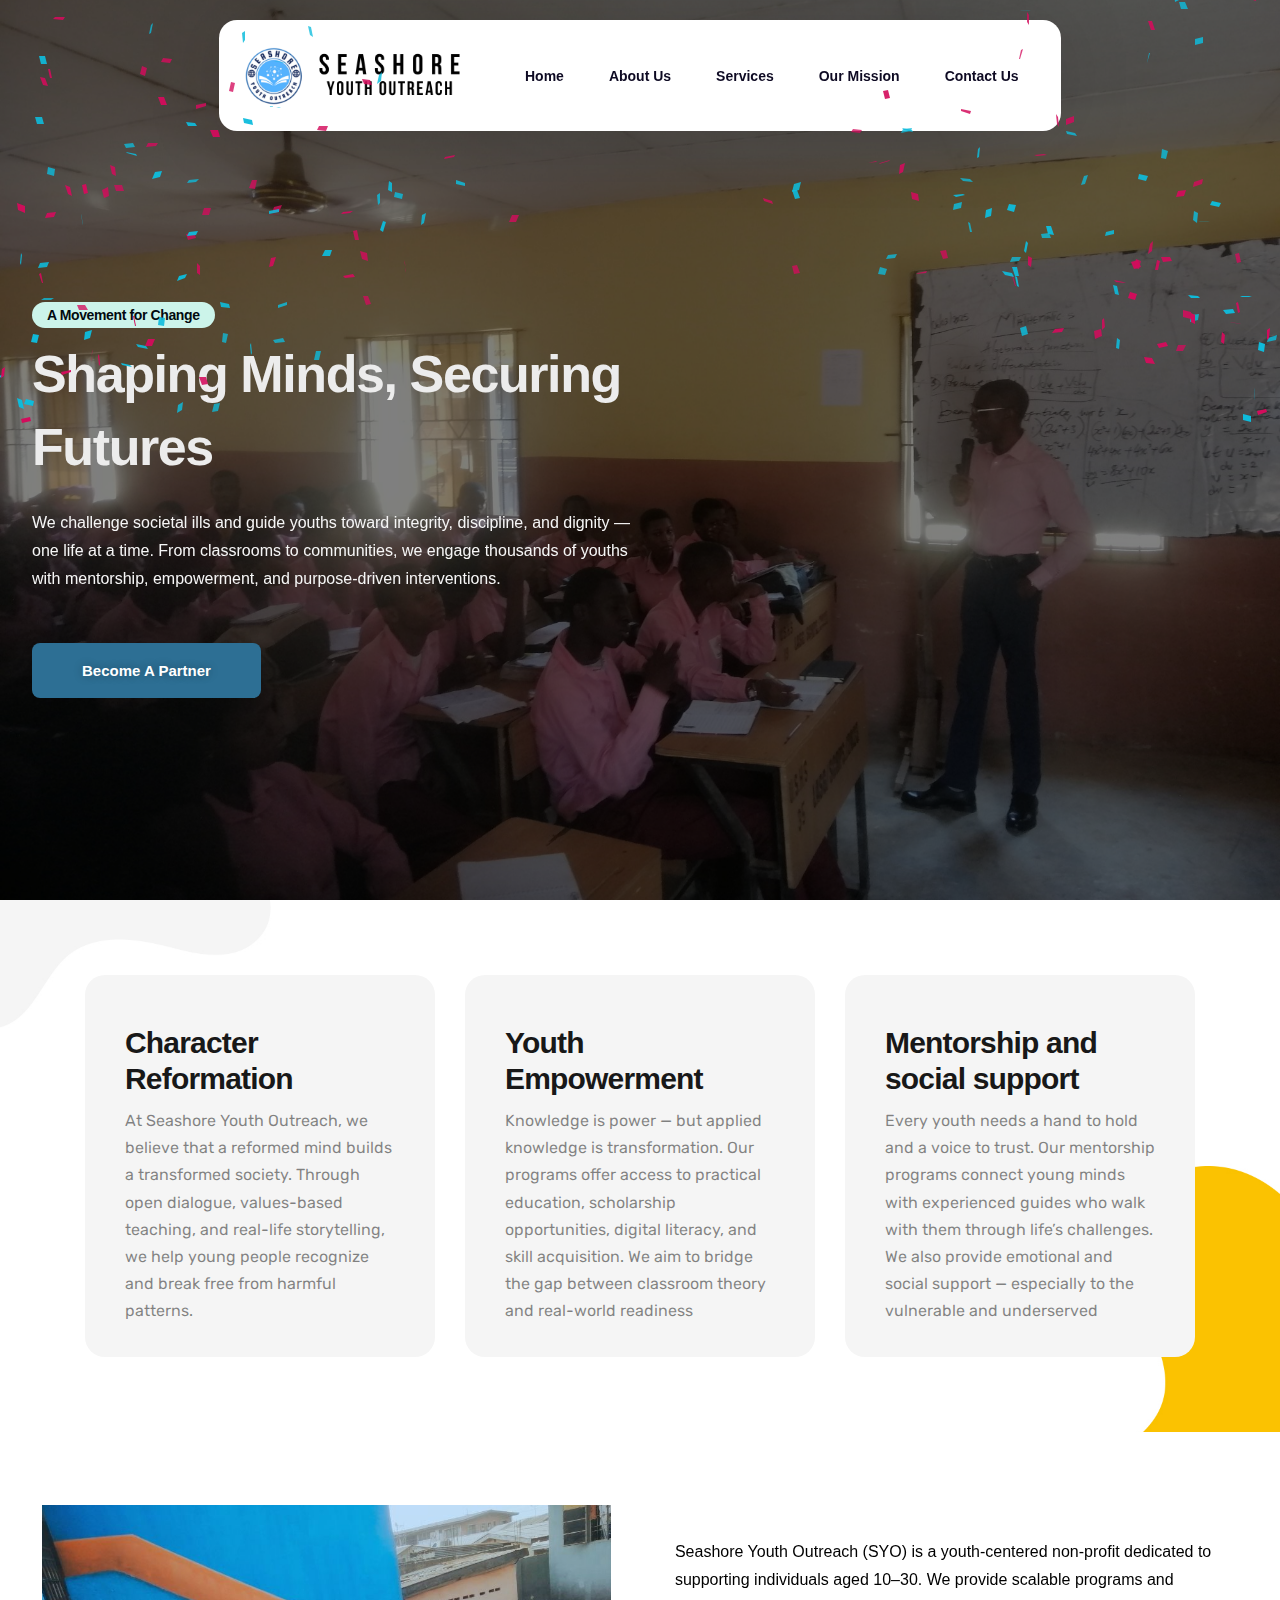
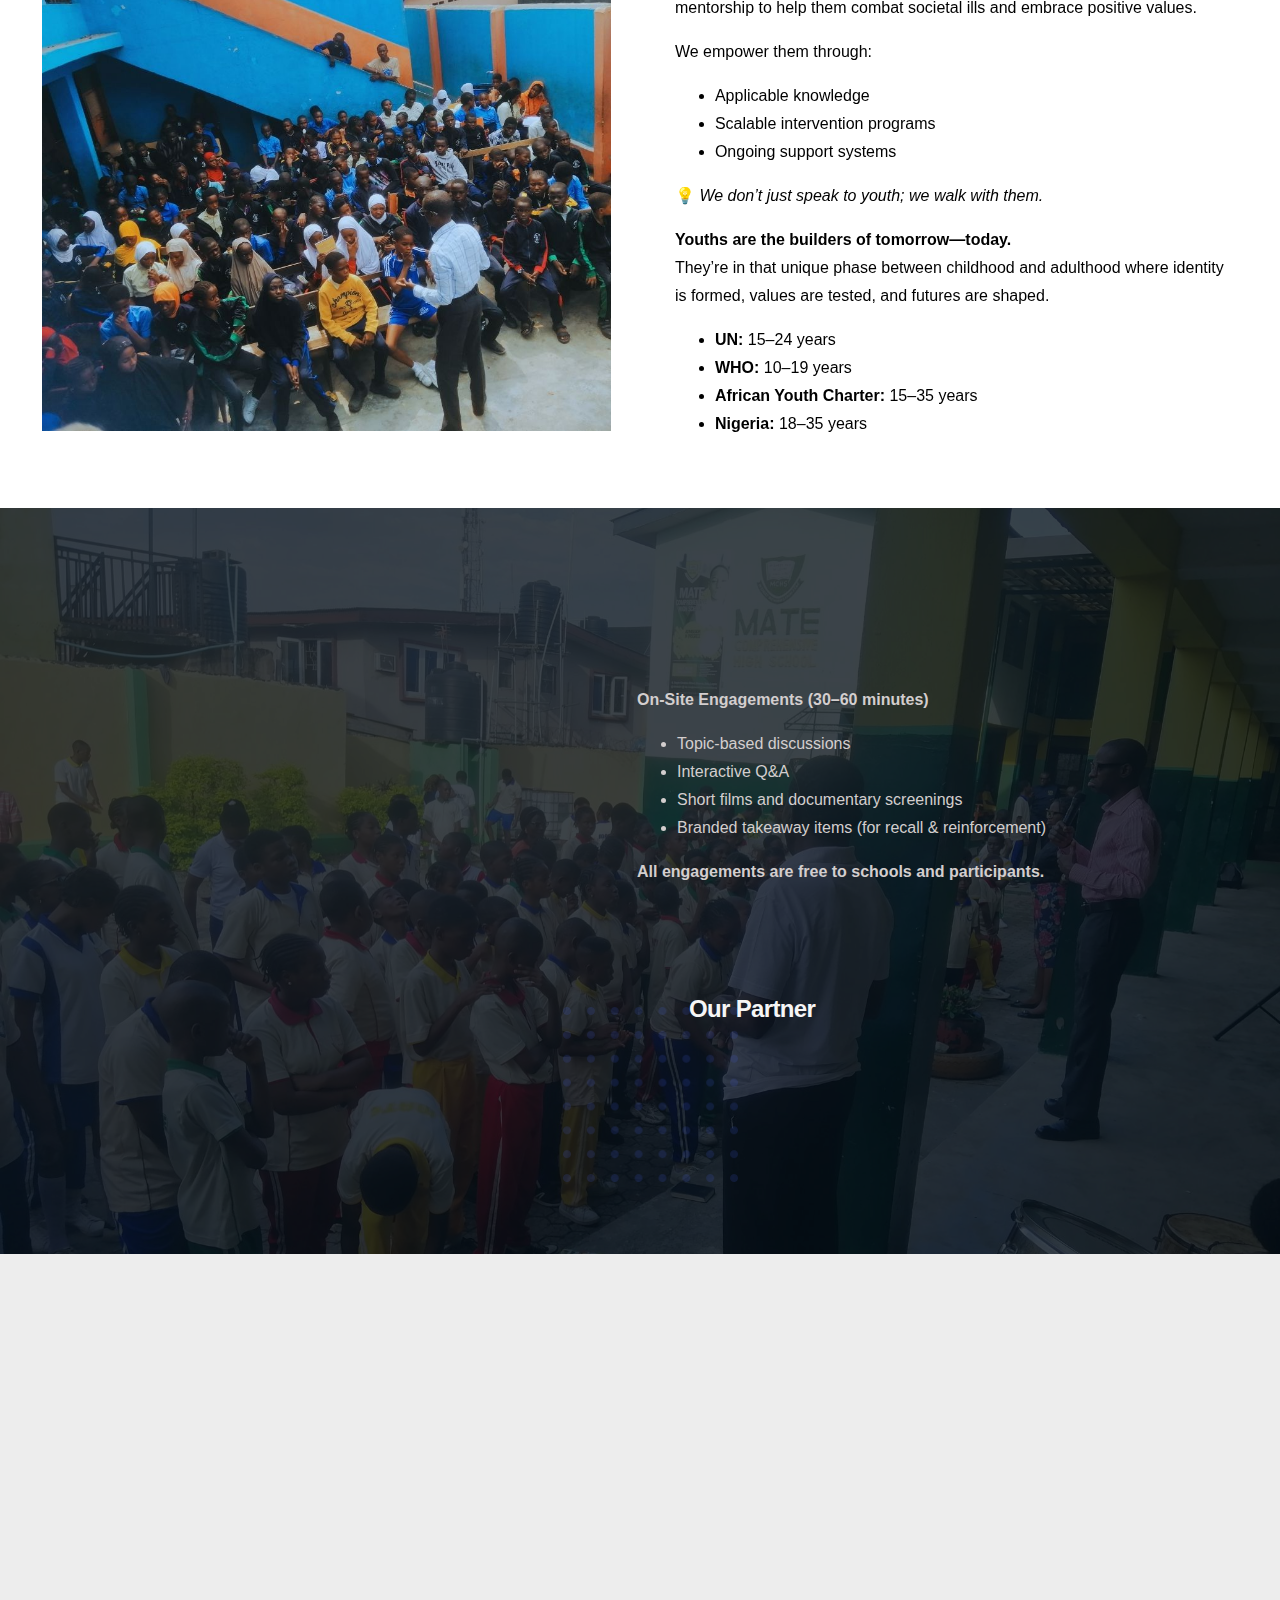
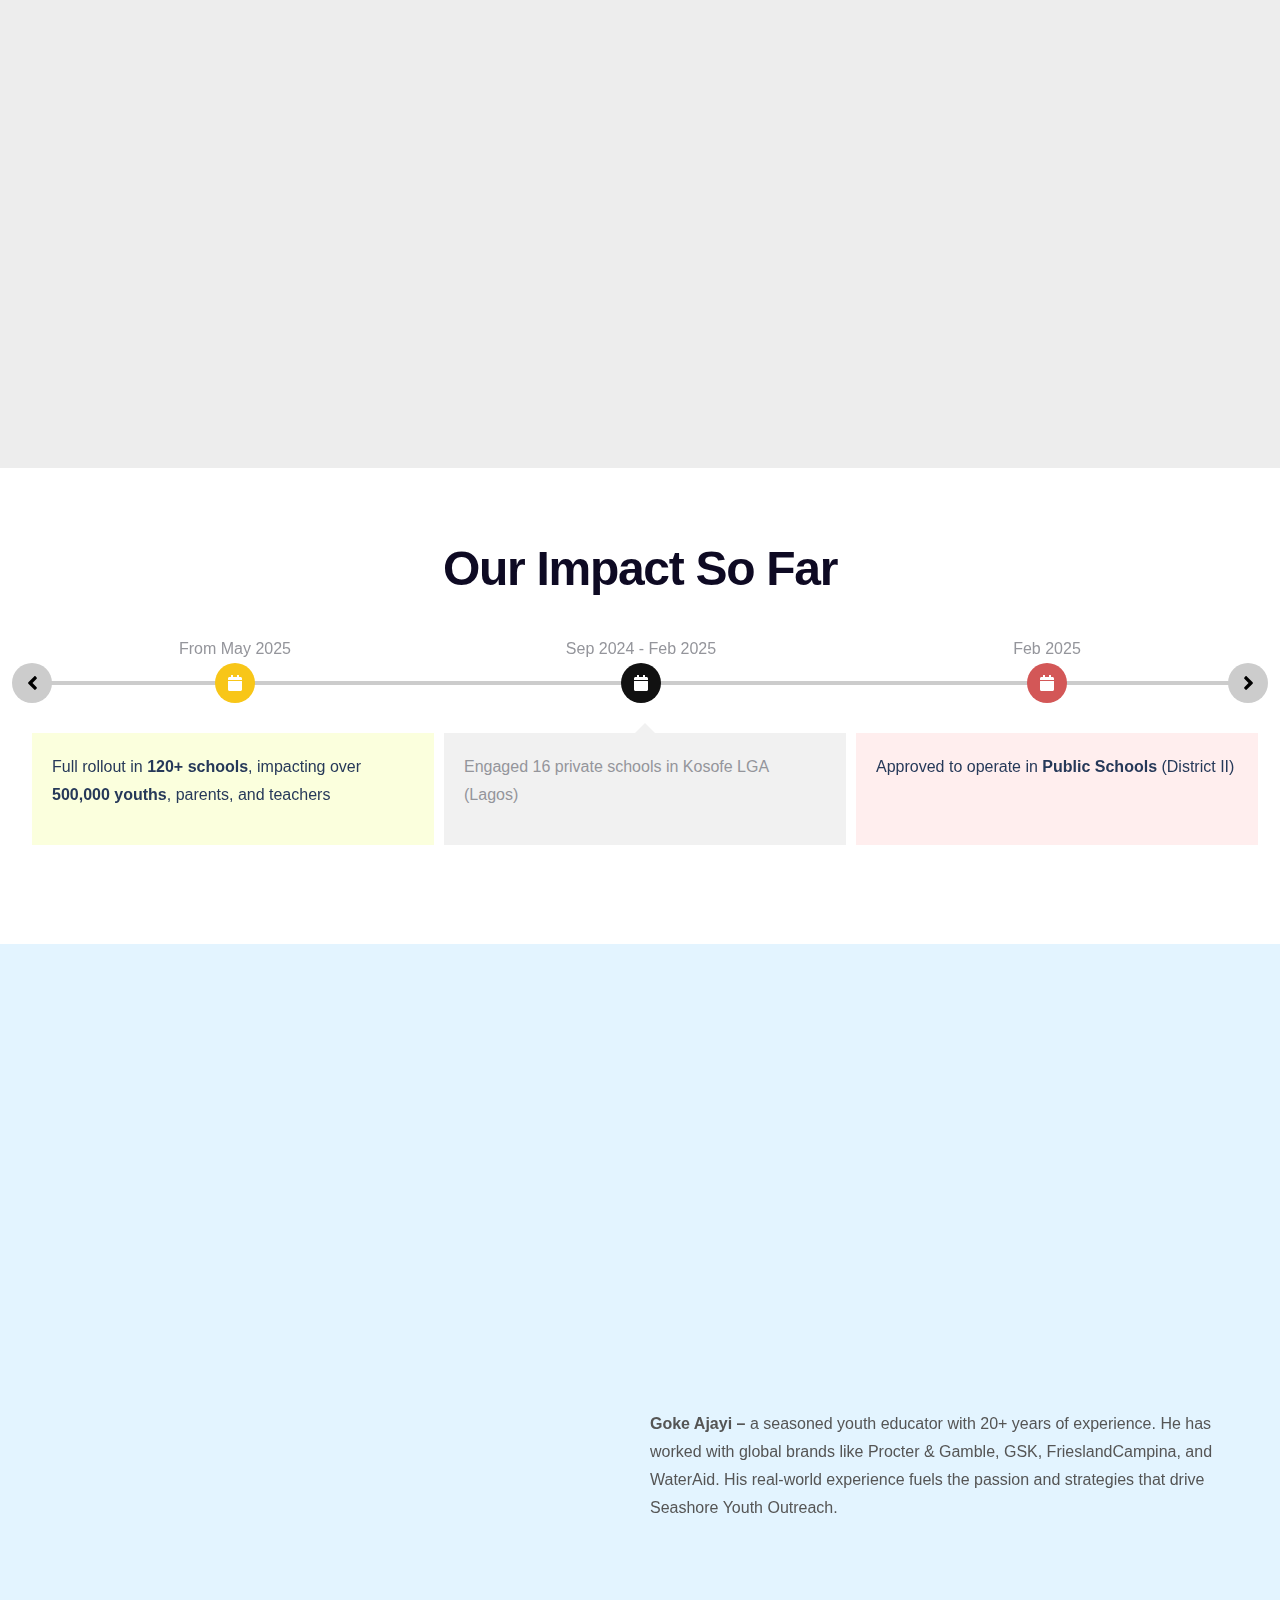
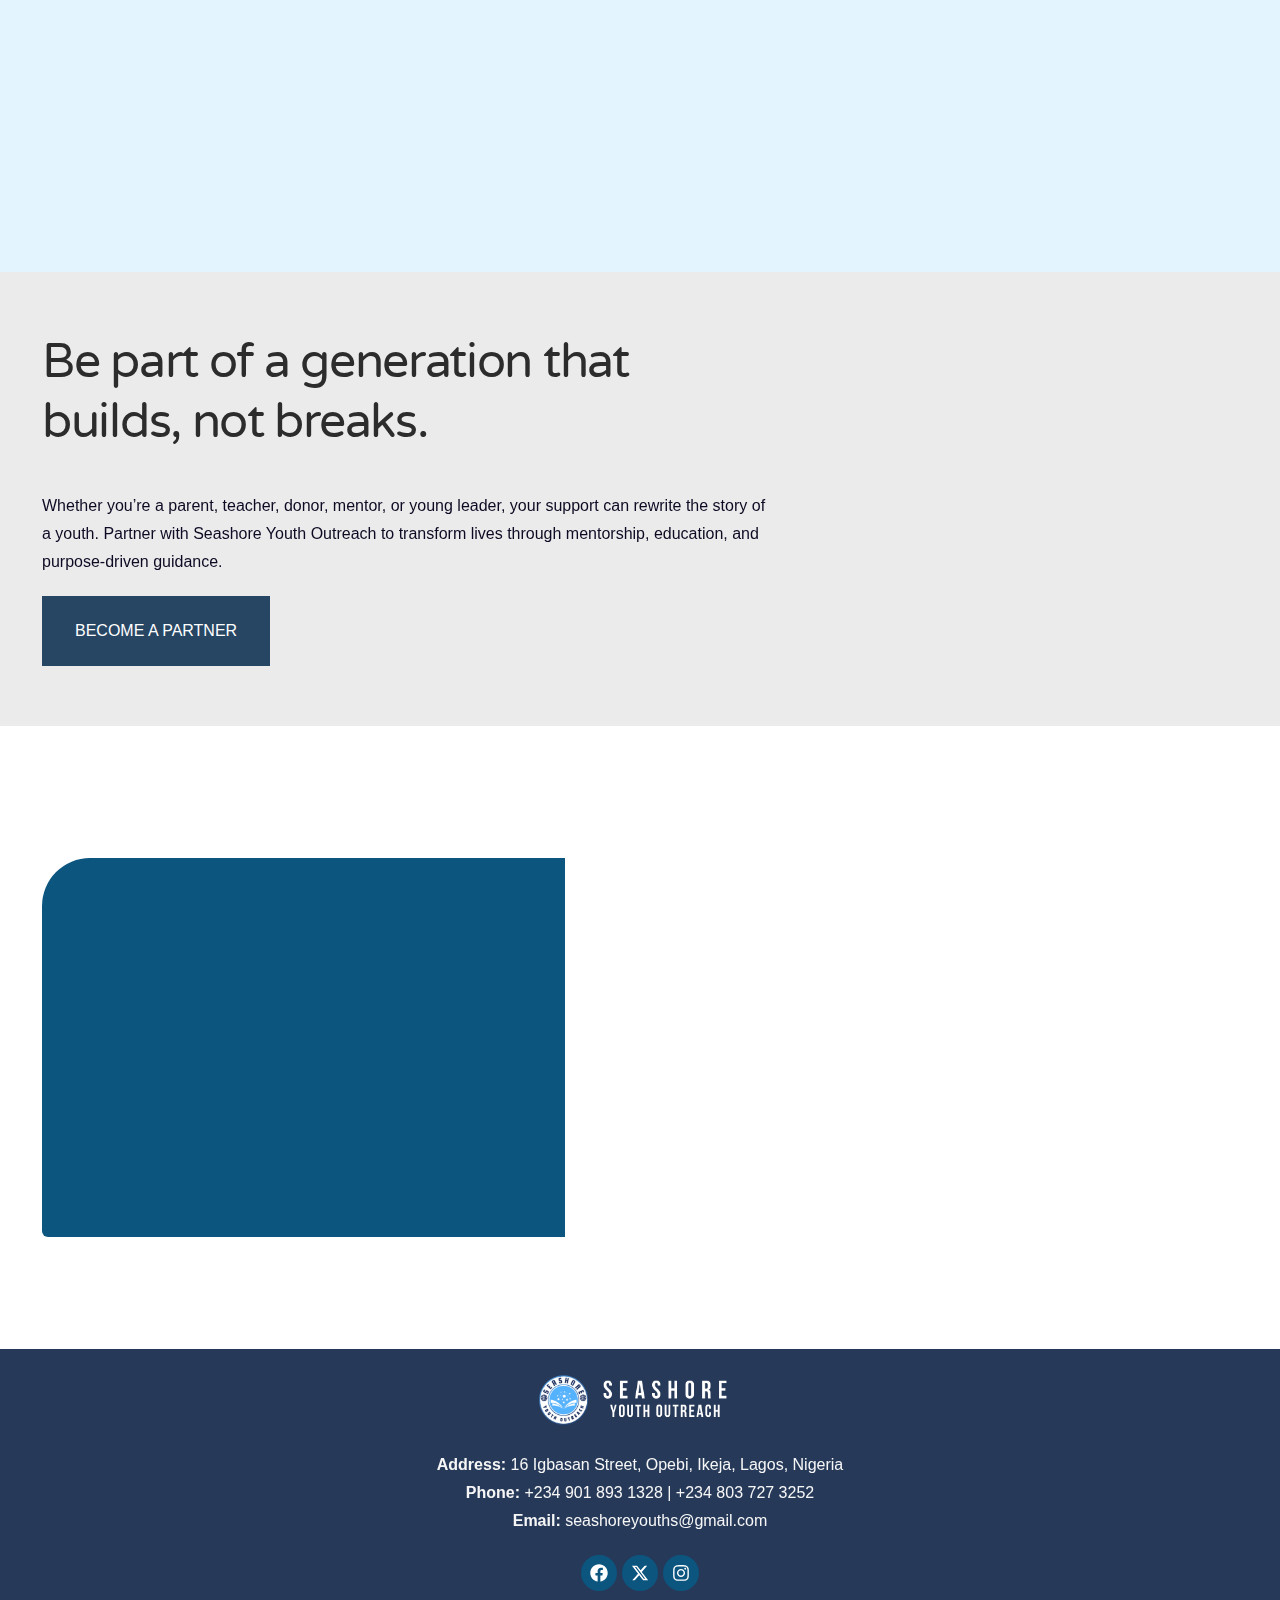
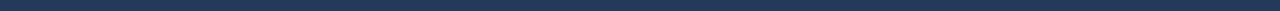
<file: index.html>
<!DOCTYPE html>
<html lang="en-US">
<head>
	<meta charset="UTF-8">
	<meta name="viewport" content="width=device-width, initial-scale=1">
	<link rel="profile" href="https://gmpg.org/xfn/11">

	<title>Seashore Youth Outreach</title>
<meta name="robots" content="max-image-preview:large, max-snippet:-1, max-video-preview:-1">
	<style>img:is([sizes="auto" i], [sizes^="auto," i]) { contain-intrinsic-size: 3000px 1500px }</style>
	<link rel="canonical" href="./index.html">
<meta name="description" content="At Seashore Youth Outreach, we believe that a reformed mind builds a transformed society. Through open dialogue, values-based teaching, and real-life storytelling, we help young people recognize and break free from harmful patterns.">
<meta property="og:title" content="Seashore Youth Outreach">
<meta property="og:type" content="website">
<meta property="og:image" content="./wp-content/uploads/2025/06/Untitled-design.jpg">
<meta property="og:image:width" content="920">
<meta property="og:image:height" content="850">
<meta property="og:image:alt" content="Untitled design">
<meta property="og:description" content="At Seashore Youth Outreach, we believe that a reformed mind builds a transformed society. Through open dialogue, values-based teaching, and real-life storytelling, we help young people recognize and break free from harmful patterns.">
<meta property="og:url" content="./index.html">
<meta property="og:locale" content="en_US">
<meta property="og:site_name" content="Seashore Youth Outreach">
<meta name="twitter:card" content="summary_large_image">
<meta name="twitter:image" content="./wp-content/uploads/2025/06/1-21.jpg">
<meta name="author" content="BSA Hearing &amp; Speech Centre">
<meta name="date" content="2022-03-12T14:15:29+01:00">
<link rel="alternate" type="application/rss+xml" title="Seashore Youth Outreach &raquo; Feed" href="./feed/index.html">
<link rel="alternate" type="application/rss+xml" title="Seashore Youth Outreach &raquo; Comments Feed" href="./comments/feed/index.html">
<script type="c01d68d3ca0726b8ac8358a8-text/javascript">
window._wpemojiSettings = {"baseUrl":"https:\/\/s.w.org\/images\/core\/emoji\/15.1.0\/72x72\/","ext":".png","svgUrl":"https:\/\/s.w.org\/images\/core\/emoji\/15.1.0\/svg\/","svgExt":".svg","source":{"concatemoji":".\/\/wp-includes\/js\/wp-emoji-release.min.js?ver=6.8.1"}};
/*! This file is auto-generated */
!function(i,n){var o,s,e;function c(e){try{var t={supportTests:e,timestamp:(new Date).valueOf()};sessionStorage.setItem(o,JSON.stringify(t))}catch(e){}}function p(e,t,n){e.clearRect(0,0,e.canvas.width,e.canvas.height),e.fillText(t,0,0);var t=new Uint32Array(e.getImageData(0,0,e.canvas.width,e.canvas.height).data),r=(e.clearRect(0,0,e.canvas.width,e.canvas.height),e.fillText(n,0,0),new Uint32Array(e.getImageData(0,0,e.canvas.width,e.canvas.height).data));return t.every(function(e,t){return e===r[t]})}function u(e,t,n){switch(t){case"flag":return n(e,"🏳️‍⚧️","🏳️​⚧️")?!1:!n(e,"🇺🇳","🇺​🇳")&&!n(e,"🏴󠁧󠁢󠁥󠁮󠁧󠁿","🏴​󠁧​󠁢​󠁥​󠁮​󠁧​󠁿");case"emoji":return!n(e,"🐦‍🔥","🐦​🔥")}return!1}function f(e,t,n){var r="undefined"!=typeof WorkerGlobalScope&&self instanceof WorkerGlobalScope?new OffscreenCanvas(300,150):i.createElement("canvas"),a=r.getContext("2d",{willReadFrequently:!0}),o=(a.textBaseline="top",a.font="600 32px Arial",{});return e.forEach(function(e){o[e]=t(a,e,n)}),o}function t(e){var t=i.createElement("script");t.src=e,t.defer=!0,i.head.appendChild(t)}"undefined"!=typeof Promise&&(o="wpEmojiSettingsSupports",s=["flag","emoji"],n.supports={everything:!0,everythingExceptFlag:!0},e=new Promise(function(e){i.addEventListener("DOMContentLoaded",e,{once:!0})}),new Promise(function(t){var n=function(){try{var e=JSON.parse(sessionStorage.getItem(o));if("object"==typeof e&&"number"==typeof e.timestamp&&(new Date).valueOf()<e.timestamp+604800&&"object"==typeof e.supportTests)return e.supportTests}catch(e){}return null}();if(!n){if("undefined"!=typeof Worker&&"undefined"!=typeof OffscreenCanvas&&"undefined"!=typeof URL&&URL.createObjectURL&&"undefined"!=typeof Blob)try{var e="postMessage("+f.toString()+"("+[JSON.stringify(s),u.toString(),p.toString()].join(",")+"));",r=new Blob([e],{type:"text/javascript"}),a=new Worker(URL.createObjectURL(r),{name:"wpTestEmojiSupports"});return void(a.onmessage=function(e){c(n=e.data),a.terminate(),t(n)})}catch(e){}c(n=f(s,u,p))}t(n)}).then(function(e){for(var t in e)n.supports[t]=e[t],n.supports.everything=n.supports.everything&&n.supports[t],"flag"!==t&&(n.supports.everythingExceptFlag=n.supports.everythingExceptFlag&&n.supports[t]);n.supports.everythingExceptFlag=n.supports.everythingExceptFlag&&!n.supports.flag,n.DOMReady=!1,n.readyCallback=function(){n.DOMReady=!0}}).then(function(){return e}).then(function(){var e;n.supports.everything||(n.readyCallback(),(e=n.source||{}).concatemoji?t(e.concatemoji):e.wpemoji&&e.twemoji&&(t(e.twemoji),t(e.wpemoji)))}))}((window,document),window._wpemojiSettings);
</script>
<link rel="stylesheet" id="hfe-widgets-style-css" href="./wp-content/plugins/header-footer-elementor/inc/widgets-css/frontend.css?ver=2.2.4" media="all">
<style id="wp-emoji-styles-inline-css">img.wp-smiley, img.emoji {
		display: inline !important;
		border: none !important;
		box-shadow: none !important;
		height: 1em !important;
		width: 1em !important;
		margin: 0 0.07em !important;
		vertical-align: -0.1em !important;
		background: none !important;
		padding: 0 !important;
	}</style>
<style id="classic-theme-styles-inline-css">/*! This file is auto-generated */
.wp-block-button__link{color:#fff;background-color:#32373c;border-radius:9999px;box-shadow:none;text-decoration:none;padding:calc(.667em + 2px) calc(1.333em + 2px);font-size:1.125em}.wp-block-file__button{background:#32373c;color:#fff;text-decoration:none}</style>
<link rel="stylesheet" id="contact-form-7-css" href="./wp-content/plugins/contact-form-7/includes/css/styles.css?ver=6.0.5" media="all">
<link rel="stylesheet" id="sr7css-css" href="./wp-content/plugins/revslider/public/css/sr7.css?ver=6.7.28" media="all">
<link rel="stylesheet" id="hfe-style-css" href="./wp-content/plugins/header-footer-elementor/assets/css/header-footer-elementor.css?ver=2.2.4" media="all">
<link rel="stylesheet" id="elementor-frontend-css" href="./wp-content/plugins/elementor/assets/css/frontend.min.css?ver=3.28.2" media="all">
<link rel="stylesheet" id="uael-frontend-css" href="./wp-content/plugins/ultimate-elementor/assets/min-css/uael-frontend.min.css?ver=1.39.1" media="all">
<link rel="stylesheet" id="uael-teammember-social-icons-css" href="./wp-content/plugins/elementor/assets/css/widget-social-icons.min.css?ver=3.24.0" media="all">
<link rel="stylesheet" id="uael-social-share-icons-brands-css" href="./wp-content/plugins/elementor/assets/lib/font-awesome/css/brands.css?ver=5.15.3" media="all">
<link rel="stylesheet" id="uael-social-share-icons-fontawesome-css" href="./wp-content/plugins/elementor/assets/lib/font-awesome/css/fontawesome.css?ver=5.15.3" media="all">
<link rel="stylesheet" id="uael-nav-menu-icons-css" href="./wp-content/plugins/elementor/assets/lib/font-awesome/css/solid.css?ver=5.15.3" media="all">
<link rel="stylesheet" id="font-awesome-5-all-css" href="./wp-content/plugins/elementor/assets/lib/font-awesome/css/all.min.css?ver=3.28.2" media="all">
<link rel="stylesheet" id="font-awesome-4-shim-css" href="./wp-content/plugins/elementor/assets/lib/font-awesome/css/v4-shims.min.css?ver=3.28.2" media="all">
<link rel="stylesheet" id="pp-extensions-css" href="./wp-content/plugins/powerpack-elements/assets/css/min/extensions.min.css?ver=2.12.2" media="all">
<link rel="stylesheet" id="pp-tooltip-css" href="./wp-content/plugins/powerpack-elements/assets/css/min/tooltip.min.css?ver=2.12.2" media="all">
<link rel="stylesheet" id="e-animation-fadeIn-css" href="./wp-content/plugins/elementor/assets/lib/animations/styles/fadeIn.min.css?ver=3.28.2" media="all">
<link rel="stylesheet" id="widget-heading-css" href="./wp-content/plugins/elementor/assets/css/widget-heading.min.css?ver=3.28.2" media="all">
<link rel="stylesheet" id="widget-spacer-css" href="./wp-content/plugins/elementor/assets/css/widget-spacer.min.css?ver=3.28.2" media="all">
<link rel="stylesheet" id="swiper-css" href="./wp-content/plugins/elementor/assets/lib/swiper/v8/css/swiper.min.css?ver=8.4.5" media="all">
<link rel="stylesheet" id="e-swiper-css" href="./wp-content/plugins/elementor/assets/css/conditionals/e-swiper.min.css?ver=3.28.2" media="all">
<link rel="stylesheet" id="widget-image-css" href="./wp-content/plugins/elementor/assets/css/widget-image.min.css?ver=3.28.2" media="all">
<link rel="stylesheet" id="bdt-uikit-css" href="./wp-content/plugins/bdthemes-element-pack/assets/css/bdt-uikit.css?ver=3.21.7" media="all">
<link rel="stylesheet" id="ep-helper-css" href="./wp-content/plugins/bdthemes-element-pack/assets/css/ep-helper.css?ver=8.0.2" media="all">
<link rel="stylesheet" id="ep-advanced-icon-box-css" href="./wp-content/plugins/bdthemes-element-pack/assets/css/ep-advanced-icon-box.css?ver=8.0.2" media="all">
<link rel="stylesheet" id="widget-image-box-css" href="./wp-content/plugins/elementor/assets/css/widget-image-box.min.css?ver=3.28.2" media="all">
<link rel="stylesheet" id="ep-advanced-heading-css" href="./wp-content/plugins/bdthemes-element-pack/assets/css/ep-advanced-heading.css?ver=8.0.2" media="all">
<link rel="stylesheet" id="widget-pp-timeline-css" href="./wp-content/plugins/powerpack-elements/assets/css/min/widget-timeline.min.css?ver=2.12.2" media="all">
<link rel="stylesheet" id="pp-swiper-css" href="./wp-content/plugins/powerpack-elements/assets/css/min/pp-swiper.min.css?ver=2.12.2" media="all">
<link rel="stylesheet" id="uicore-blog-st-css" href="./wp-content/uploads/uicore-blog.css?ver=3345" media="all">
<link rel="stylesheet" id="elementor-post-7277-css" href="./wp-content/uploads/elementor/css/post-7277.css?ver=1750439982" media="all">
<link rel="stylesheet" id="hfe-elementor-icons-css" href="./wp-content/plugins/elementor/assets/lib/eicons/css/elementor-icons.min.css?ver=5.34.0" media="all">
<link rel="stylesheet" id="hfe-icons-list-css" href="./wp-content/plugins/elementor/assets/css/widget-icon-list.min.css?ver=3.24.3" media="all">
<link rel="stylesheet" id="hfe-social-icons-css" href="./wp-content/plugins/elementor/assets/css/widget-social-icons.min.css?ver=3.24.0" media="all">
<link rel="stylesheet" id="hfe-social-share-icons-brands-css" href="./wp-content/plugins/elementor/assets/lib/font-awesome/css/brands.css?ver=5.15.3" media="all">
<link rel="stylesheet" id="hfe-social-share-icons-fontawesome-css" href="./wp-content/plugins/elementor/assets/lib/font-awesome/css/fontawesome.css?ver=5.15.3" media="all">
<link rel="stylesheet" id="hfe-nav-menu-icons-css" href="./wp-content/plugins/elementor/assets/lib/font-awesome/css/solid.css?ver=5.15.3" media="all">
<link rel="stylesheet" id="uicore_global-css" href="./wp-content/uploads/uicore-global.css?ver=3345" media="all">
<link rel="stylesheet" id="prime-slider-site-css" href="./wp-content/plugins/bdthemes-prime-slider-lite/assets/css/prime-slider-site.css?ver=3.17.14" media="all">
<link rel="stylesheet" id="upk-site-css" href="./wp-content/plugins/ultimate-post-kit/assets/css/upk-site.css?ver=3.15.2" media="all">
<link rel="stylesheet" id="elementor-gf-local-plusjakartasans-css" href="./wp-content/uploads/elementor/google-fonts/css/plusjakartasans.css?ver=1743510605" media="all">
<link rel="stylesheet" id="elementor-gf-local-rubik-css" href="./wp-content/uploads/elementor/google-fonts/css/rubik.css?ver=1749748272" media="all">
<link rel="stylesheet" id="elementor-gf-local-montserrat-css" href="./wp-content/uploads/elementor/google-fonts/css/montserrat.css?ver=1743510598" media="all">
<link rel="stylesheet" id="elementor-gf-local-varelaround-css" href="./wp-content/uploads/elementor/google-fonts/css/varelaround.css?ver=1750178921" media="all">
<link rel="stylesheet" id="elementor-icons-shared-0-css" href="./wp-content/plugins/uicore-framework/assets/fonts/themify-icons.css?ver=1.0.0" media="all">
<link rel="stylesheet" id="elementor-icons-uicore-icons-css" href="./wp-content/plugins/uicore-framework/assets/fonts/themify-icons.css?ver=1.0.0" media="all">
<script id="jquery-core-js-extra" type="c01d68d3ca0726b8ac8358a8-text/javascript">var pp = {"ajax_url":".\/\/wp-admin\/admin-ajax.php"};</script>
<script src="./wp-includes/js/jquery/jquery.min.js?ver=3.7.1" id="jquery-core-js" type="c01d68d3ca0726b8ac8358a8-text/javascript"></script>
<script src="./wp-includes/js/jquery/jquery-migrate.min.js?ver=3.4.1" id="jquery-migrate-js" type="c01d68d3ca0726b8ac8358a8-text/javascript"></script>
<script id="jquery-js-after" type="c01d68d3ca0726b8ac8358a8-text/javascript">!function($){"use strict";$(document).ready(function(){$(this).scrollTop()>100&&$(".hfe-scroll-to-top-wrap").removeClass("hfe-scroll-to-top-hide"),$(window).scroll(function(){$(this).scrollTop()<100?$(".hfe-scroll-to-top-wrap").fadeOut(300):$(".hfe-scroll-to-top-wrap").fadeIn(300)}),$(".hfe-scroll-to-top-wrap").on("click",function(){$("html, body").animate({scrollTop:0},300);return!1})})}(jQuery);</script>
<script src="./wp-content/plugins/revslider/public/js/libs/tptools.js?ver=6.7.28" id="tp-tools-js" async data-wp-strategy="async" type="c01d68d3ca0726b8ac8358a8-text/javascript"></script>
<script src="./wp-content/plugins/revslider/public/js/sr7.js?ver=6.7.28" id="sr7-js" async data-wp-strategy="async" type="c01d68d3ca0726b8ac8358a8-text/javascript"></script>
<script src="./wp-content/plugins/elementor/assets/lib/font-awesome/js/v4-shims.min.js?ver=3.28.2" id="font-awesome-4-shim-js" type="c01d68d3ca0726b8ac8358a8-text/javascript"></script>
<link rel="https://api.w.org/" href="./wp-json/index.html">
<link rel="alternate" title="JSON" type="application/json" href="./wp-json/wp/v2/pages/7277/index.html">
<link rel="EditURI" type="application/rsd+xml" title="RSD" href="./xmlrpc.php?rsd">
<meta name="generator" content="WordPress 6.8.1">
<link rel="shortlink" href="./index.html">
<link rel="alternate" title="oEmbed (JSON)" type="application/json+oembed" href="./wp-json/oembed/1.0/embed/index.html?url=https%3A%2F%2F%2F">
<link rel="alternate" title="oEmbed (XML)" type="text/xml+oembed" href="./wp-json/oembed/1.0/embed/index.html?url=https%3A%2F%2F%2F#038;format=xml">
<meta name="generator" content="Elementor 3.28.2; features: e_font_icon_svg, additional_custom_breakpoints, e_local_google_fonts, e_element_cache; settings: css_print_method-external, google_font-enabled, font_display-swap">
<!-- Google tag (gtag.js) -->
<script async src="https://www.googletagmanager.com/gtag/js?id=G-N2QKL7NFYT" type="c01d68d3ca0726b8ac8358a8-text/javascript"></script>
<script type="c01d68d3ca0726b8ac8358a8-text/javascript">window.dataLayer = window.dataLayer || [];
  function gtag(){dataLayer.push(arguments);}
  gtag('js', new Date());

  gtag('config', 'G-N2QKL7NFYT');</script><meta name="theme-color" content="#2D6F94">
        <link rel="shortcut icon" href="./wp-content/uploads/2025/06/SeaShore.png">
		<link rel="icon" href="./wp-content/uploads/2025/06/SeaShore.png">
		<link rel="apple-touch-icon" sizes="152x152" href="./wp-content/uploads/2025/06/SeaShore.png">
		<link rel="apple-touch-icon" sizes="120x120" href="./wp-content/uploads/2025/06/SeaShore.png">
		<link rel="apple-touch-icon" sizes="76x76" href="./wp-content/uploads/2025/06/SeaShore.png">
        <link rel="apple-touch-icon" href="./wp-content/uploads/2025/06/SeaShore.png">
        			<style>.e-con.e-parent:nth-of-type(n+4):not(.e-lazyloaded):not(.e-no-lazyload),
				.e-con.e-parent:nth-of-type(n+4):not(.e-lazyloaded):not(.e-no-lazyload) * {
					background-image: none !important;
				}
				@media screen and (max-height: 1024px) {
					.e-con.e-parent:nth-of-type(n+3):not(.e-lazyloaded):not(.e-no-lazyload),
					.e-con.e-parent:nth-of-type(n+3):not(.e-lazyloaded):not(.e-no-lazyload) * {
						background-image: none !important;
					}
				}
				@media screen and (max-height: 640px) {
					.e-con.e-parent:nth-of-type(n+2):not(.e-lazyloaded):not(.e-no-lazyload),
					.e-con.e-parent:nth-of-type(n+2):not(.e-lazyloaded):not(.e-no-lazyload) * {
						background-image: none !important;
					}
				}</style>
			<link rel="preconnect" href="https://fonts.googleapis.com/">
<link rel="preconnect" href="https://fonts.gstatic.com/" crossorigin>
<meta name="generator" content="Powered by Slider Revolution 6.7.28 - responsive, Mobile-Friendly Slider Plugin for WordPress with comfortable drag and drop interface.">
<link rel="icon" href="./wp-content/uploads/2025/06/cropped-Seashore-Logo-Edited-2-32x32.png" sizes="32x32">
<link rel="icon" href="./wp-content/uploads/2025/06/cropped-Seashore-Logo-Edited-2-192x192.png" sizes="192x192">
<link rel="apple-touch-icon" href="./wp-content/uploads/2025/06/cropped-Seashore-Logo-Edited-2-180x180.png">
<meta name="msapplication-TileImage" content="./wp-content/uploads/2025/06/cropped-Seashore-Logo-Edited-2-270x270.png">
<script type="c01d68d3ca0726b8ac8358a8-text/javascript">
	window._tpt			??= {};
	window.SR7			??= {};
	_tpt.R				??= {};
	_tpt.R.fonts		??= {};
	_tpt.R.fonts.customFonts??= {};
	SR7.devMode			=  false;
	SR7.F 				??= {};
	SR7.G				??= {};
	SR7.LIB				??= {};
	SR7.E				??= {};
	SR7.E.gAddons		??= {};
	SR7.E.php 			??= {};
	SR7.E.nonce			= '4871f15718';
	SR7.E.ajaxurl		= './/wp-admin/admin-ajax.php';
	SR7.E.resturl		= './/wp-json/';
	SR7.E.slug_path		= 'revslider/revslider.php';
	SR7.E.slug			= 'revslider';
	SR7.E.plugin_url	= './/wp-content/plugins/revslider/';
	SR7.E.wp_plugin_url = './/wp-content/plugins/';
	SR7.E.revision		= '6.7.28';
	SR7.E.fontBaseUrl	= '';
	SR7.G.breakPoints 	= [1240,1024,778,480];
	SR7.E.modules 		= ['module','page','slide','layer','draw','animate','srtools','canvas','defaults','carousel','navigation','media','modifiers','migration'];
	SR7.E.libs 			= ['WEBGL'];
	SR7.E.css 			= ['csslp','cssbtns','cssfilters','cssnav','cssmedia'];
	SR7.E.resources		= {};
	SR7.JSON			??= {};
/*! Slider Revolution 7.0 - Page Processor */
!function(){"use strict";window.SR7??={},window._tpt??={},SR7.version="Slider Revolution 6.7.16",_tpt.getWinDim=function(t){_tpt.screenHeightWithUrlBar??=window.innerHeight;let e=SR7.F?.modal?.visible&&SR7.M[SR7.F.module.getIdByAlias(SR7.F.modal.requested)];_tpt.scrollBar=window.innerWidth!==document.documentElement.clientWidth||e&&window.innerWidth!==e.c.module.clientWidth,_tpt.winW=window.innerWidth-(_tpt.scrollBar||"prepare"==t?_tpt.scrollBarW??_tpt.mesureScrollBar():0),_tpt.winH=window.innerHeight,_tpt.winWAll=document.documentElement.clientWidth},_tpt.getResponsiveLevel=function(t,e){SR7.M[e];return _tpt.closestGE(t,_tpt.winWAll)},_tpt.mesureScrollBar=function(){let t=document.createElement("div");return t.className="RSscrollbar-measure",t.style.width="100px",t.style.height="100px",t.style.overflow="scroll",t.style.position="absolute",t.style.top="-9999px",document.body.appendChild(t),_tpt.scrollBarW=t.offsetWidth-t.clientWidth,document.body.removeChild(t),_tpt.scrollBarW},_tpt.loadCSS=async function(t,e,s){return s?_tpt.R.fonts.required[e].status=1:(_tpt.R[e]??={},_tpt.R[e].status=1),new Promise(((n,i)=>{if(_tpt.isStylesheetLoaded(t))s?_tpt.R.fonts.required[e].status=2:_tpt.R[e].status=2,n();else{const o=document.createElement("link");o.rel="stylesheet";let l="text",r="css";o["type"]=l+"/"+r,o.href=t,o.onload=()=>{s?_tpt.R.fonts.required[e].status=2:_tpt.R[e].status=2,n()},o.onerror=()=>{s?_tpt.R.fonts.required[e].status=3:_tpt.R[e].status=3,i(new Error(`Failed to load CSS: ${t}`))},document.head.appendChild(o)}}))},_tpt.addContainer=function(t){const{tag:e="div",id:s,class:n,datas:i,textContent:o,iHTML:l}=t,r=document.createElement(e);if(s&&""!==s&&(r.id=s),n&&""!==n&&(r.className=n),i)for(const[t,e]of Object.entries(i))"style"==t?r.style.cssText=e:r.setAttribute(`data-${t}`,e);return o&&(r.textContent=o),l&&(r.innerHTML=l),r},_tpt.collector=function(){return{fragment:new DocumentFragment,add(t){var e=_tpt.addContainer(t);return this.fragment.appendChild(e),e},append(t){t.appendChild(this.fragment)}}},_tpt.isStylesheetLoaded=function(t){let e=t.split("?")[0];return Array.from(document.querySelectorAll('link[rel="stylesheet"], link[rel="preload"]')).some((t=>t.href.split("?")[0]===e))},_tpt.preloader={requests:new Map,preloaderTemplates:new Map,show:function(t,e){if(!e||!t)return;const{type:s,color:n}=e;if(s<0||"off"==s)return;const i=`preloader_${s}`;let o=this.preloaderTemplates.get(i);o||(o=this.build(s,n),this.preloaderTemplates.set(i,o)),this.requests.has(t)||this.requests.set(t,{count:0});const l=this.requests.get(t);clearTimeout(l.timer),l.count++,1===l.count&&(l.timer=setTimeout((()=>{l.preloaderClone=o.cloneNode(!0),l.anim&&l.anim.kill(),void 0!==_tpt.gsap?l.anim=_tpt.gsap.fromTo(l.preloaderClone,1,{opacity:0},{opacity:1}):l.preloaderClone.classList.add("sr7-fade-in"),t.appendChild(l.preloaderClone)}),150))},hide:function(t){if(!this.requests.has(t))return;const e=this.requests.get(t);e.count--,e.count<0&&(e.count=0),e.anim&&e.anim.kill(),0===e.count&&(clearTimeout(e.timer),e.preloaderClone&&(e.preloaderClone.classList.remove("sr7-fade-in"),e.anim=_tpt.gsap.to(e.preloaderClone,.3,{opacity:0,onComplete:function(){e.preloaderClone.remove()}})))},state:function(t){if(!this.requests.has(t))return!1;return this.requests.get(t).count>0},build:(t,e="#ffffff",s="")=>{if(t<0||"off"===t)return null;const n=parseInt(t);if(t="prlt"+n,isNaN(n))return null;if(_tpt.loadCSS(SR7.E.plugin_url+"public/css/preloaders/t"+n+".css","preloader_"+t),isNaN(n)||n<6){const i=`background-color:${e}`,o=1===n||2==n?i:"",l=3===n||4==n?i:"",r=_tpt.collector();["dot1","dot2","bounce1","bounce2","bounce3"].forEach((t=>r.add({tag:"div",class:t,datas:{style:l}})));const d=_tpt.addContainer({tag:"sr7-prl",class:`${t} ${s}`,datas:{style:o}});return r.append(d),d}{let i={};if(7===n){let t;e.startsWith("#")?(t=e.replace("#",""),t=`rgba(${parseInt(t.substring(0,2),16)}, ${parseInt(t.substring(2,4),16)}, ${parseInt(t.substring(4,6),16)}, `):e.startsWith("rgb")&&(t=e.slice(e.indexOf("(")+1,e.lastIndexOf(")")).split(",").map((t=>t.trim())),t=`rgba(${t[0]}, ${t[1]}, ${t[2]}, `),t&&(i.style=`border-top-color: ${t}0.65); border-bottom-color: ${t}0.15); border-left-color: ${t}0.65); border-right-color: ${t}0.15)`)}else 12===n&&(i.style=`background:${e}`);const o=[10,0,4,2,5,9,0,4,4,2][n-6],l=_tpt.collector(),r=l.add({tag:"div",class:"sr7-prl-inner",datas:i});Array.from({length:o}).forEach((()=>r.appendChild(l.add({tag:"span",datas:{style:`background:${e}`}}))));const d=_tpt.addContainer({tag:"sr7-prl",class:`${t} ${s}`});return l.append(d),d}}},SR7.preLoader={show:(t,e)=>{"off"!==(SR7.M[t]?.settings?.pLoader?.type??"off")&&_tpt.preloader.show(e||SR7.M[t].c.module,SR7.M[t]?.settings?.pLoader??{color:"#fff",type:10})},hide:(t,e)=>{"off"!==(SR7.M[t]?.settings?.pLoader?.type??"off")&&_tpt.preloader.hide(e||SR7.M[t].c.module)},state:(t,e)=>_tpt.preloader.state(e||SR7.M[t].c.module)},_tpt.prepareModuleHeight=function(t){window.SR7.M??={},window.SR7.M[t.id]??={},"ignore"==t.googleFont&&(SR7.E.ignoreGoogleFont=!0);let e=window.SR7.M[t.id];if(null==_tpt.scrollBarW&&_tpt.mesureScrollBar(),e.c??={},e.states??={},e.settings??={},e.settings.size??={},t.fixed&&(e.settings.fixed=!0),e.c.module=document.getElementById(t.id),e.c.adjuster=e.c.module.getElementsByTagName("sr7-adjuster")[0],e.c.content=e.c.module.getElementsByTagName("sr7-content")[0],"carousel"==t.type&&(e.c.carousel=e.c.content.getElementsByTagName("sr7-carousel")[0]),null==e.c.module||null==e.c.module)return;t.plType&&t.plColor&&(e.settings.pLoader={type:t.plType,color:t.plColor}),void 0===t.plType||"off"===t.plType||SR7.preLoader.state(t.id)&&SR7.preLoader.state(t.id,e.c.module)||SR7.preLoader.show(t.id,e.c.module),_tpt.winW||_tpt.getWinDim("prepare"),_tpt.getWinDim();let s=""+e.c.module.dataset?.modal;"modal"==s||"true"==s||"undefined"!==s&&"false"!==s||(e.settings.size.fullWidth=t.size.fullWidth,e.LEV??=_tpt.getResponsiveLevel(window.SR7.G.breakPoints,t.id),t.vpt=_tpt.fillArray(t.vpt,5),e.settings.vPort=t.vpt[e.LEV],void 0!==t.el&&"720"==t.el[4]&&t.gh[4]!==t.el[4]&&"960"==t.el[3]&&t.gh[3]!==t.el[3]&&"768"==t.el[2]&&t.gh[2]!==t.el[2]&&delete t.el,e.settings.size.height=null==t.el||null==t.el[e.LEV]||0==t.el[e.LEV]||"auto"==t.el[e.LEV]?_tpt.fillArray(t.gh,5,-1):_tpt.fillArray(t.el,5,-1),e.settings.size.width=_tpt.fillArray(t.gw,5,-1),e.settings.size.minHeight=_tpt.fillArray(t.mh??[0],5,-1),e.cacheSize={fullWidth:e.settings.size?.fullWidth,fullHeight:e.settings.size?.fullHeight},void 0!==t.off&&(t.off?.t&&(e.settings.size.m??={})&&(e.settings.size.m.t=t.off.t),t.off?.b&&(e.settings.size.m??={})&&(e.settings.size.m.b=t.off.b),t.off?.l&&(e.settings.size.p??={})&&(e.settings.size.p.l=t.off.l),t.off?.r&&(e.settings.size.p??={})&&(e.settings.size.p.r=t.off.r),e.offsetPrepared=!0),_tpt.updatePMHeight(t.id,t,!0))},_tpt.updatePMHeight=(t,e,s)=>{let n=SR7.M[t];var i=n.settings.size.fullWidth?_tpt.winW:n.c.module.parentNode.offsetWidth;i=0===i||isNaN(i)?_tpt.winW:i;let o=n.settings.size.width[n.LEV]||n.settings.size.width[n.LEV++]||n.settings.size.width[n.LEV--]||i,l=n.settings.size.height[n.LEV]||n.settings.size.height[n.LEV++]||n.settings.size.height[n.LEV--]||0,r=n.settings.size.minHeight[n.LEV]||n.settings.size.minHeight[n.LEV++]||n.settings.size.minHeight[n.LEV--]||0;if(l="auto"==l?0:l,l=parseInt(l),"carousel"!==e.type&&(i-=parseInt(e.onw??0)||0),n.MP=!n.settings.size.fullWidth&&i<o||_tpt.winW<o?Math.min(1,i/o):1,e.size.fullScreen||e.size.fullHeight){let t=parseInt(e.fho)||0,s=(""+e.fho).indexOf("%")>-1;e.newh=_tpt.winH-(s?_tpt.winH*t/100:t)}else e.newh=n.MP*Math.max(l,r);if(e.newh+=(parseInt(e.onh??0)||0)+(parseInt(e.carousel?.pt)||0)+(parseInt(e.carousel?.pb)||0),void 0!==e.slideduration&&(e.newh=Math.max(e.newh,parseInt(e.slideduration)/3)),e.shdw&&_tpt.buildShadow(e.id,e),n.c.adjuster.style.height=e.newh+"px",n.c.module.style.height=e.newh+"px",n.c.content.style.height=e.newh+"px",n.states.heightPrepared=!0,n.dims??={},n.dims.moduleRect=n.c.module.getBoundingClientRect(),n.c.content.style.left="-"+n.dims.moduleRect.left+"px",!n.settings.size.fullWidth)return s&&requestAnimationFrame((()=>{i!==n.c.module.parentNode.offsetWidth&&_tpt.updatePMHeight(e.id,e)})),void _tpt.bgStyle(e.id,e,window.innerWidth==_tpt.winW,!0);_tpt.bgStyle(e.id,e,window.innerWidth==_tpt.winW,!0),requestAnimationFrame((function(){s&&requestAnimationFrame((()=>{i!==n.c.module.parentNode.offsetWidth&&_tpt.updatePMHeight(e.id,e)}))})),n.earlyResizerFunction||(n.earlyResizerFunction=function(){requestAnimationFrame((function(){_tpt.getWinDim(),_tpt.moduleDefaults(e.id,e),_tpt.updateSlideBg(t,!0)}))},window.addEventListener("resize",n.earlyResizerFunction))},_tpt.buildShadow=function(t,e){let s=SR7.M[t];null==s.c.shadow&&(s.c.shadow=document.createElement("sr7-module-shadow"),s.c.shadow.classList.add("sr7-shdw-"+e.shdw),s.c.content.appendChild(s.c.shadow))},_tpt.bgStyle=async(t,e,s,n,i)=>{const o=SR7.M[t];if((e=e??o.settings).fixed&&!o.c.module.classList.contains("sr7-top-fixed")&&(o.c.module.classList.add("sr7-top-fixed"),o.c.module.style.position="fixed",o.c.module.style.width="100%",o.c.module.style.top="0px",o.c.module.style.left="0px",o.c.module.style.pointerEvents="none",o.c.module.style.zIndex=5e3,o.c.content.style.pointerEvents="none"),null==o.c.bgcanvas){let t=document.createElement("sr7-module-bg"),l=!1;if("string"==typeof e?.bg?.color&&e?.bg?.color.includes("{"))if(_tpt.gradient&&_tpt.gsap)e.bg.color=_tpt.gradient.convert(e.bg.color);else try{let t=JSON.parse(e.bg.color);(t?.orig||t?.string)&&(e.bg.color=JSON.parse(e.bg.color))}catch(t){return}let r="string"==typeof e?.bg?.color?e?.bg?.color||"transparent":e?.bg?.color?.string??e?.bg?.color?.orig??e?.bg?.color?.color??"transparent";if(t.style["background"+(String(r).includes("grad")?"":"Color")]=r,("transparent"!==r||i)&&(l=!0),o.offsetPrepared&&(t.style.visibility="hidden"),e?.bg?.image?.src&&(t.style.backgroundImage=`url(${e?.bg?.image.src})`,t.style.backgroundSize=""==(e.bg.image?.size??"")?"cover":e.bg.image.size,t.style.backgroundPosition=e.bg.image.position,t.style.backgroundRepeat=""==e.bg.image.repeat||null==e.bg.image.repeat?"no-repeat":e.bg.image.repeat,l=!0),!l)return;o.c.bgcanvas=t,e.size.fullWidth?t.style.width=_tpt.winW-(s&&_tpt.winH<document.body.offsetHeight?_tpt.scrollBarW:0)+"px":n&&(t.style.width=o.c.module.offsetWidth+"px"),e.sbt?.use?o.c.content.appendChild(o.c.bgcanvas):o.c.module.appendChild(o.c.bgcanvas)}o.c.bgcanvas.style.height=void 0!==e.newh?e.newh+"px":("carousel"==e.type?o.dims.module.h:o.dims.content.h)+"px",o.c.bgcanvas.style.left=!s&&e.sbt?.use||o.c.bgcanvas.closest("SR7-CONTENT")?"0px":"-"+(o?.dims?.moduleRect?.left??0)+"px"},_tpt.updateSlideBg=function(t,e){const s=SR7.M[t];let n=s.settings;s?.c?.bgcanvas&&(n.size.fullWidth?s.c.bgcanvas.style.width=_tpt.winW-(e&&_tpt.winH<document.body.offsetHeight?_tpt.scrollBarW:0)+"px":preparing&&(s.c.bgcanvas.style.width=s.c.module.offsetWidth+"px"))},_tpt.moduleDefaults=(t,e)=>{let s=SR7.M[t];null!=s&&null!=s.c&&null!=s.c.module&&(s.dims??={},s.dims.moduleRect=s.c.module.getBoundingClientRect(),s.c.content.style.left="-"+s.dims.moduleRect.left+"px",s.c.content.style.width=_tpt.winW-_tpt.scrollBarW+"px","carousel"==e.type&&(s.c.module.style.overflow="visible"),_tpt.bgStyle(t,e,window.innerWidth==_tpt.winW))},_tpt.getOffset=t=>{var e=t.getBoundingClientRect(),s=window.pageXOffset||document.documentElement.scrollLeft,n=window.pageYOffset||document.documentElement.scrollTop;return{top:e.top+n,left:e.left+s}},_tpt.fillArray=function(t,e){let s,n;t=Array.isArray(t)?t:[t];let i=Array(e),o=t.length;for(n=0;n<t.length;n++)i[n+(e-o)]=t[n],null==s&&"#"!==t[n]&&(s=t[n]);for(let t=0;t<e;t++)void 0!==i[t]&&"#"!=i[t]||(i[t]=s),s=i[t];return i},_tpt.closestGE=function(t,e){let s=Number.MAX_VALUE,n=-1;for(let i=0;i<t.length;i++)t[i]-1>=e&&t[i]-1-e<s&&(s=t[i]-1-e,n=i);return++n}}();</script>

</head>

<body class="home wp-singular page-template-default page page-id-7277 wp-embed-responsive wp-theme-bsahearing ehf-template-bsahearing ehf-stylesheet-bsahearing ui-a-dsmm-slide  elementor-default elementor-kit-8 elementor-page elementor-page-7277">
		<div class="uicore-animation-bg"></div>
<!-- Custom HTML - Page Options --><!-- 1.1 uicore_before_body_content -->	<div class="uicore-body-content">
		<!-- 1.2 uicore_before_page_content -->		<div id="uicore-page">
		
        <div data-uils="header" data-uils-title="Header" id="wrapper-navbar" itemscope itemtype="http://schema.org/WebSite" class="uicore uicore-navbar uicore-section uicore-box uicore-h-classic uicore-sticky ui-smart-sticky ">
<div class="uicore-header-wrapper">
            <nav class="uicore uicore-container">
            		 <div class="uicore-branding " data-uils="header-branding" data-uils-title="Site Logo">
                
			<a href="./index.html" rel="home">
                <img fetchpriority="high" class="uicore uicore-logo uicore-main" src="./wp-content/uploads/2025/06/SeaShore.png" alt="Seashore Youth Outreach" width="668" height="192">
				<img class="uicore uicore-logo uicore-second" src="./wp-content/uploads/2025/06/SeaShore.png" alt="Seashore Youth Outreach" width="668" height="192">
				<img class="uicore uicore-logo uicore-mobile-main" src="./wp-content/uploads/2025/06/SeaShore.png" alt="Seashore Youth Outreach" width="668" height="192">
				<img loading="lazy" class="uicore uicore-logo uicore-mobile-second" src="./wp-content/uploads/2025/06/SeaShore.png" alt="Seashore Youth Outreach" width="668" height="192">
			</a>

		        </div>
		        <div class="uicore-nav-menu">
            <div class="uicore-menu-container uicore-nav"><ul data-uils="header-menu" data-uils-title="Navigation Menu" class="uicore-menu">
<li class="menu-item menu-item-type-custom menu-item-object-custom menu-item-7546"><a href="./index.html"><span class="ui-menu-item-wrapper">Home</span></a></li>
<li class="menu-item menu-item-type-custom menu-item-object-custom menu-item-7043"><a href="#about-us"><span class="ui-menu-item-wrapper">About Us</span></a></li>
<li class="menu-item menu-item-type-custom menu-item-object-custom menu-item-7044"><a href="#our-services"><span class="ui-menu-item-wrapper">Services</span></a></li>
<li class="menu-item menu-item-type-custom menu-item-object-custom menu-item-7539"><a href="#mission"><span class="ui-menu-item-wrapper">Our Mission</span></a></li>
<li class="menu-item menu-item-type-custom menu-item-object-custom menu-item-7538"><a href="#contact-us"><span class="ui-menu-item-wrapper">Contact Us</span></a></li>
</ul></div>        </div>
		<div class="uicore-mobile-head-right">            <button type="button" class="uicore-toggle uicore-ham" aria-label="mobile-menu">
                <span class="bars">
                    <span class="bar"></span>
                    <span class="bar"></span>
                    <span class="bar"></span>
                </span>
            </button>
        </div>            </nav>

            </div>
                    </div>
<!-- #wrapper-navbar end -->
        <!-- 1.3 uicore_page -->			<div id="content" class="uicore-content">

			<!-- 1.4 uicore_before_content --><div id="primary" class="content-area">

	        <article id="post-7277" class="post-7277 page type-page status-publish hentry">
            <main class="entry-content">
                		<div data-elementor-type="wp-page" data-elementor-id="7277" class="elementor elementor-7277" data-elementor-settings="{&quot;element_pack_global_tooltip_width&quot;:{&quot;unit&quot;:&quot;px&quot;,&quot;size&quot;:&quot;&quot;,&quot;sizes&quot;:[]},&quot;element_pack_global_tooltip_width_tablet&quot;:{&quot;unit&quot;:&quot;px&quot;,&quot;size&quot;:&quot;&quot;,&quot;sizes&quot;:[]},&quot;element_pack_global_tooltip_width_mobile&quot;:{&quot;unit&quot;:&quot;px&quot;,&quot;size&quot;:&quot;&quot;,&quot;sizes&quot;:[]},&quot;element_pack_global_tooltip_padding&quot;:{&quot;unit&quot;:&quot;px&quot;,&quot;top&quot;:&quot;&quot;,&quot;right&quot;:&quot;&quot;,&quot;bottom&quot;:&quot;&quot;,&quot;left&quot;:&quot;&quot;,&quot;isLinked&quot;:true},&quot;element_pack_global_tooltip_padding_tablet&quot;:{&quot;unit&quot;:&quot;px&quot;,&quot;top&quot;:&quot;&quot;,&quot;right&quot;:&quot;&quot;,&quot;bottom&quot;:&quot;&quot;,&quot;left&quot;:&quot;&quot;,&quot;isLinked&quot;:true},&quot;element_pack_global_tooltip_padding_mobile&quot;:{&quot;unit&quot;:&quot;px&quot;,&quot;top&quot;:&quot;&quot;,&quot;right&quot;:&quot;&quot;,&quot;bottom&quot;:&quot;&quot;,&quot;left&quot;:&quot;&quot;,&quot;isLinked&quot;:true},&quot;element_pack_global_tooltip_border_radius&quot;:{&quot;unit&quot;:&quot;px&quot;,&quot;top&quot;:&quot;&quot;,&quot;right&quot;:&quot;&quot;,&quot;bottom&quot;:&quot;&quot;,&quot;left&quot;:&quot;&quot;,&quot;isLinked&quot;:true},&quot;element_pack_global_tooltip_border_radius_tablet&quot;:{&quot;unit&quot;:&quot;px&quot;,&quot;top&quot;:&quot;&quot;,&quot;right&quot;:&quot;&quot;,&quot;bottom&quot;:&quot;&quot;,&quot;left&quot;:&quot;&quot;,&quot;isLinked&quot;:true},&quot;element_pack_global_tooltip_border_radius_mobile&quot;:{&quot;unit&quot;:&quot;px&quot;,&quot;top&quot;:&quot;&quot;,&quot;right&quot;:&quot;&quot;,&quot;bottom&quot;:&quot;&quot;,&quot;left&quot;:&quot;&quot;,&quot;isLinked&quot;:true}}">
						<div class="elementor-section elementor-top-section elementor-element elementor-element-60088fb elementor-section-height-full elementor-section-boxed elementor-section-height-default elementor-section-items-middle" data-id="60088fb" data-element_type="section" data-settings="{&quot;background_background&quot;:&quot;slideshow&quot;,&quot;background_slideshow_gallery&quot;:[{&quot;id&quot;:7366,&quot;url&quot;:&quot;.\/wp-content\/uploads\/2025\/06\/1-11.jpg&quot;},{&quot;id&quot;:7368,&quot;url&quot;:&quot;.\/wp-content\/uploads\/2025\/06\/1-10.jpg&quot;},{&quot;id&quot;:7369,&quot;url&quot;:&quot;.\/wp-content\/uploads\/2025\/06\/1-3.jpg&quot;}],&quot;background_slideshow_loop&quot;:&quot;yes&quot;,&quot;background_slideshow_slide_duration&quot;:5000,&quot;background_slideshow_slide_transition&quot;:&quot;fade&quot;,&quot;background_slideshow_transition_duration&quot;:500}">
							<div class="elementor-background-overlay"></div>
							<div class="elementor-container elementor-column-gap-default">
					<div class="elementor-column elementor-col-100 elementor-top-column elementor-element elementor-element-57f009c" data-id="57f009c" data-element_type="column">
			<div class="elementor-widget-wrap elementor-element-populated">
						<div class="elementor-element elementor-element-24ede46 elementor-widget__width-auto elementor-invisible elementor-widget elementor-widget-heading" data-id="24ede46" data-element_type="widget" data-settings="{&quot;_animation&quot;:&quot;fadeIn&quot;,&quot;_animation_delay&quot;:300}" data-widget_type="heading.default">
				<div class="elementor-widget-container">
					<h4 class="elementor-heading-title elementor-size-default">A Movement for Change</h4>				</div>
				</div>
				<div class="elementor-element elementor-element-23a4f39 elementor-widget elementor-widget-spacer" data-id="23a4f39" data-element_type="widget" data-widget_type="spacer.default">
				<div class="elementor-widget-container">
							<div class="elementor-spacer">
			<div class="elementor-spacer-inner"></div>
		</div>
						</div>
				</div>
				<div class="elementor-element elementor-element-4d20c8b elementor-widget__width-initial elementor-invisible elementor-widget elementor-widget-heading" data-id="4d20c8b" data-element_type="widget" data-settings="{&quot;_animation&quot;:&quot;fadeIn&quot;,&quot;_animation_delay&quot;:300}" data-widget_type="heading.default">
				<div class="elementor-widget-container">
					<h3 class="elementor-heading-title elementor-size-default">Shaping Minds, Securing Futures</h3>				</div>
				</div>
				<div class="elementor-element elementor-element-8a26432 elementor-widget elementor-widget-spacer" data-id="8a26432" data-element_type="widget" data-widget_type="spacer.default">
				<div class="elementor-widget-container">
							<div class="elementor-spacer">
			<div class="elementor-spacer-inner"></div>
		</div>
						</div>
				</div>
				<div class="elementor-element elementor-element-cbff543 elementor-widget__width-initial elementor-invisible elementor-widget elementor-widget-text-editor" data-id="cbff543" data-element_type="widget" data-settings="{&quot;_animation&quot;:&quot;fadeIn&quot;,&quot;_animation_delay&quot;:300}" data-widget_type="text-editor.default">
				<div class="elementor-widget-container">
									<p>We challenge societal ills and guide youths toward integrity, discipline, and dignity — one life at a time. From classrooms to communities, we engage thousands of youths with mentorship, empowerment, and purpose-driven interventions.</p>								</div>
				</div>
				<div class="elementor-element elementor-element-052de48 elementor-mobile-align-center elementor-widget__width-initial elementor-invisible elementor-widget elementor-widget-button" data-id="052de48" data-element_type="widget" data-settings="{&quot;_animation&quot;:&quot;fadeIn&quot;,&quot;_animation_delay&quot;:300}" data-widget_type="button.default">
				<div class="elementor-widget-container">
									<div class="elementor-button-wrapper">
					<a class="elementor-button elementor-button-link elementor-size-sm" href="#contact-us">
						<span class="elementor-button-content-wrapper">
									<span class="elementor-button-text">Become a partner</span>
					</span>
					</a>
				</div>
								</div>
				</div>
					</div>
		</div>
					</div>
		</div>
				<div class="elementor-section elementor-top-section elementor-element elementor-element-971f7a1 elementor-hidden-desktop elementor-hidden-tablet elementor-hidden-mobile elementor-section-boxed elementor-section-height-default elementor-section-height-default" data-id="971f7a1" data-element_type="section" data-settings="{&quot;background_background&quot;:&quot;gradient&quot;}">
						<div class="elementor-container elementor-column-gap-default">
					<div class="elementor-column elementor-col-50 elementor-top-column elementor-element elementor-element-c2d3a0d" data-id="c2d3a0d" data-element_type="column">
			<div class="elementor-widget-wrap elementor-element-populated">
						<div class="elementor-element elementor-element-718e904 elementor-widget__width-auto elementor-invisible elementor-widget elementor-widget-heading" data-id="718e904" data-element_type="widget" data-settings="{&quot;_animation&quot;:&quot;fadeIn&quot;,&quot;_animation_delay&quot;:300}" data-widget_type="heading.default">
				<div class="elementor-widget-container">
					<h4 class="elementor-heading-title elementor-size-default">We care about your life</h4>				</div>
				</div>
				<div class="elementor-element elementor-element-2ce7c93 elementor-widget elementor-widget-spacer" data-id="2ce7c93" data-element_type="widget" data-widget_type="spacer.default">
				<div class="elementor-widget-container">
							<div class="elementor-spacer">
			<div class="elementor-spacer-inner"></div>
		</div>
						</div>
				</div>
				<div class="elementor-element elementor-element-01ebfcb elementor-widget__width-initial elementor-invisible elementor-widget elementor-widget-heading" data-id="01ebfcb" data-element_type="widget" data-settings="{&quot;_animation&quot;:&quot;fadeIn&quot;,&quot;_animation_delay&quot;:300}" data-widget_type="heading.default">
				<div class="elementor-widget-container">
					<h1 class="elementor-heading-title elementor-size-default">Empowering Youths, Shaping Futures</h1>				</div>
				</div>
				<div class="elementor-element elementor-element-d135b7f elementor-widget elementor-widget-spacer" data-id="d135b7f" data-element_type="widget" data-widget_type="spacer.default">
				<div class="elementor-widget-container">
							<div class="elementor-spacer">
			<div class="elementor-spacer-inner"></div>
		</div>
						</div>
				</div>
				<div class="elementor-element elementor-element-a398cce elementor-widget__width-initial elementor-invisible elementor-widget elementor-widget-text-editor" data-id="a398cce" data-element_type="widget" data-settings="{&quot;_animation&quot;:&quot;fadeIn&quot;,&quot;_animation_delay&quot;:300}" data-widget_type="text-editor.default">
				<div class="elementor-widget-container">
									<p>For over 45 years, millions of families have looked to us to protect what matters most. Sed ut perspiciatis unde omnis iste natus error sit voluptatem accusantium doloremque laudantium, totam rem aperiama.</p>								</div>
				</div>
				<div class="elementor-element elementor-element-19c078d elementor-mobile-align-center elementor-invisible elementor-widget elementor-widget-button" data-id="19c078d" data-element_type="widget" data-settings="{&quot;_animation&quot;:&quot;fadeIn&quot;,&quot;_animation_delay&quot;:300}" data-widget_type="button.default">
				<div class="elementor-widget-container">
									<div class="elementor-button-wrapper">
					<a class="elementor-button elementor-button-link elementor-size-sm" href="https://rise.uicore.co/pages/pricing/">
						<span class="elementor-button-content-wrapper">
									<span class="elementor-button-text">Book an Appointment</span>
					</span>
					</a>
				</div>
								</div>
				</div>
					</div>
		</div>
				<div class="elementor-column elementor-col-50 elementor-top-column elementor-element elementor-element-5519b5d" data-id="5519b5d" data-element_type="column">
			<div class="elementor-widget-wrap elementor-element-populated">
						<div class="elementor-element elementor-element-adfe67c elementor-absolute elementor-invisible elementor-widget elementor-widget-image" data-id="adfe67c" data-element_type="widget" data-settings="{&quot;_animation&quot;:&quot;fadeIn&quot;,&quot;_position&quot;:&quot;absolute&quot;}" data-widget_type="image.default">
				<div class="elementor-widget-container">
															<img loading="lazy" decoding="async" width="352" height="352" src="./wp-content/uploads/2025/06/Insurance-BG-element.webp" class="attachment-full size-full wp-image-7253" alt="Insurance bg element" srcset="./wp-content/uploads/2025/06/Insurance-BG-element.webp 352w, ./wp-content/uploads/2025/06/Insurance-BG-element-300x300.webp 300w, ./wp-content/uploads/2025/06/Insurance-BG-element-150x150.webp 150w" sizes="(max-width: 352px) 100vw, 352px">															</div>
				</div>
				<div class="elementor-element elementor-element-11e863d bdt-image-hover-effect-wrap bdt-image-hover-effect-5 elementor-invisible elementor-widget elementor-widget-image" data-id="11e863d" data-element_type="widget" data-settings="{&quot;_animation&quot;:&quot;fadeIn&quot;}" data-widget_type="image.default">
				<div class="elementor-widget-container">
															<img loading="lazy" decoding="async" width="600" height="800" src="./wp-content/uploads/2025/06/seahore.png" class="attachment-full size-full wp-image-7282" alt="Seahore" srcset="./wp-content/uploads/2025/06/seahore.png 600w, ./wp-content/uploads/2025/06/seahore-225x300.png 225w, ./wp-content/uploads/2025/06/seahore-488x650.png 488w" sizes="(max-width: 600px) 100vw, 600px">															</div>
				</div>
				<div class="elementor-element elementor-element-fca9908 elementor-position-left elementor-vertical-align-middle ui-float-widget elementor-widget__width-auto elementor-absolute bdt-icon-type-icon bdt-icon-effect-none elementor-invisible elementor-widget elementor-widget-bdt-advanced-icon-box" data-id="fca9908" data-element_type="widget" data-settings="{&quot;_animation&quot;:&quot;fadeIn&quot;,&quot;_animation_delay&quot;:500,&quot;_position&quot;:&quot;absolute&quot;}" data-widget_type="bdt-advanced-icon-box.default">
				<div class="elementor-widget-container">
							<div class="bdt-ep-advanced-icon-box">

							
					<div class="bdt-ep-advanced-icon-box-icon">
				<span class="bdt-ep-advanced-icon-box-icon-wrap">


					
						<svg aria-hidden="true" class="e-font-icon-svg e-fas-shield-alt" viewbox="0 0 512 512" xmlns="http://www.w3.org/2000/svg"><path d="M466.5 83.7l-192-80a48.15 48.15 0 0 0-36.9 0l-192 80C27.7 91.1 16 108.6 16 128c0 198.5 114.5 335.7 221.5 380.3 11.8 4.9 25.1 4.9 36.9 0C360.1 472.6 496 349.3 496 128c0-19.4-11.7-36.9-29.5-44.3zM256.1 446.3l-.1-381 175.9 73.3c-3.3 151.4-82.1 261.1-175.8 307.7z"></path></svg>

									</span>
			</div>
		
				
			<div class="bdt-ep-advanced-icon-box-content">

									
					<h4 class="bdt-ep-advanced-icon-box-title ep-title-">
				<span>
					Family Insurance				</span>
			</h4>
		

		
					
				
				
							</div>
		</div>

		
		
				</div>
				</div>
				<div class="elementor-element elementor-element-1602c3f ui-float-widget elementor-widget__width-initial elementor-widget-mobile__width-initial elementor-absolute bdt-icon-type-icon elementor-position-top bdt-icon-effect-none elementor-invisible elementor-widget elementor-widget-bdt-advanced-icon-box" data-id="1602c3f" data-element_type="widget" data-settings="{&quot;_animation&quot;:&quot;fadeIn&quot;,&quot;_animation_delay&quot;:500,&quot;_position&quot;:&quot;absolute&quot;}" data-widget_type="bdt-advanced-icon-box.default">
				<div class="elementor-widget-container">
							<div class="bdt-ep-advanced-icon-box">

							
					<div class="bdt-ep-advanced-icon-box-icon">
				<span class="bdt-ep-advanced-icon-box-icon-wrap">


					
						<svg aria-hidden="true" class="e-font-icon-svg e-fas-quote-left" viewbox="0 0 512 512" xmlns="http://www.w3.org/2000/svg"><path d="M464 256h-80v-64c0-35.3 28.7-64 64-64h8c13.3 0 24-10.7 24-24V56c0-13.3-10.7-24-24-24h-8c-88.4 0-160 71.6-160 160v240c0 26.5 21.5 48 48 48h128c26.5 0 48-21.5 48-48V304c0-26.5-21.5-48-48-48zm-288 0H96v-64c0-35.3 28.7-64 64-64h8c13.3 0 24-10.7 24-24V56c0-13.3-10.7-24-24-24h-8C71.6 32 0 103.6 0 192v240c0 26.5 21.5 48 48 48h128c26.5 0 48-21.5 48-48V304c0-26.5-21.5-48-48-48z"></path></svg>

									</span>
			</div>
		
				
			<div class="bdt-ep-advanced-icon-box-content">

									
					<h4 class="bdt-ep-advanced-icon-box-title ep-title-">
				<span>
					After using insurance our life is so much happier.				</span>
			</h4>
		

		
					
				
				
							</div>
		</div>

		
		
				</div>
				</div>
					</div>
		</div>
					</div>
		</div>
				<section class="elementor-section elementor-top-section elementor-element elementor-element-7f8a480c elementor-section-boxed elementor-section-height-default elementor-section-height-default" data-id="7f8a480c" data-element_type="section" data-settings="{&quot;background_background&quot;:&quot;classic&quot;,&quot;ep_widget_cf_confetti&quot;:&quot;yes&quot;,&quot;ep_widget_cf_type&quot;:&quot;school-pride&quot;,&quot;ep_widget_cf_colors&quot;:&quot;#D30C5C, #0EBCDC, #EAED41, #ED5A78, #DF33DF&quot;,&quot;ep_widget_cf_shapes&quot;:&quot;square|circle&quot;,&quot;ep_widget_cf_fireworks_duration&quot;:{&quot;unit&quot;:&quot;px&quot;,&quot;size&quot;:&quot;&quot;,&quot;sizes&quot;:[]},&quot;ep_widget_cf_particle_count&quot;:{&quot;unit&quot;:&quot;px&quot;,&quot;size&quot;:&quot;&quot;,&quot;sizes&quot;:[]},&quot;ep_widget_cf_start_velocity&quot;:{&quot;unit&quot;:&quot;px&quot;,&quot;size&quot;:&quot;&quot;,&quot;sizes&quot;:[]},&quot;ep_widget_cf_spread&quot;:{&quot;unit&quot;:&quot;px&quot;,&quot;size&quot;:&quot;&quot;,&quot;sizes&quot;:[]},&quot;ep_widget_cf_angle&quot;:{&quot;unit&quot;:&quot;px&quot;,&quot;size&quot;:&quot;&quot;,&quot;sizes&quot;:[]},&quot;ep_widget_cf_shape_type&quot;:&quot;basic&quot;,&quot;ep_widget_cf_scalar&quot;:{&quot;unit&quot;:&quot;px&quot;,&quot;size&quot;:&quot;&quot;,&quot;sizes&quot;:[]},&quot;ep_widget_cf_trigger_type&quot;:&quot;load&quot;}">
						<div class="elementor-container elementor-column-gap-default">
					<div class="elementor-column elementor-col-100 elementor-top-column elementor-element elementor-element-47f23aef" data-id="47f23aef" data-element_type="column">
			<div class="elementor-widget-wrap elementor-element-populated">
						<section class="elementor-section elementor-inner-section elementor-element elementor-element-359028df elementor-section-boxed elementor-section-height-default elementor-section-height-default" data-id="359028df" data-element_type="section">
						<div class="elementor-container elementor-column-gap-extended">
					<div class="elementor-column elementor-col-33 elementor-inner-column elementor-element elementor-element-79524cce" data-id="79524cce" data-element_type="column">
			<div class="elementor-widget-wrap elementor-element-populated">
						<div class="elementor-element elementor-element-3c24e658 elementor-widget elementor-widget-image-box" data-id="3c24e658" data-element_type="widget" data-widget_type="image-box.default">
				<div class="elementor-widget-container">
					<div class="elementor-image-box-wrapper"><div class="elementor-image-box-content">
<h3 class="elementor-image-box-title">Character Reformation</h3>
<p class="elementor-image-box-description">At Seashore Youth Outreach, we believe that a reformed mind builds a transformed society. Through open dialogue, values-based teaching, and real-life storytelling, we help young people recognize and break free from harmful patterns. </p>
</div></div>				</div>
				</div>
					</div>
		</div>
				<div class="elementor-column elementor-col-33 elementor-inner-column elementor-element elementor-element-1a63eb8c" data-id="1a63eb8c" data-element_type="column">
			<div class="elementor-widget-wrap elementor-element-populated">
						<div class="elementor-element elementor-element-46f07280 elementor-widget elementor-widget-image-box" data-id="46f07280" data-element_type="widget" data-widget_type="image-box.default">
				<div class="elementor-widget-container">
					<div class="elementor-image-box-wrapper"><div class="elementor-image-box-content">
<h3 class="elementor-image-box-title">Youth Empowerment</h3>
<p class="elementor-image-box-description">Knowledge is power — but applied knowledge is transformation. Our programs offer access to practical education, scholarship opportunities, digital literacy, and skill acquisition. We aim to bridge the gap between classroom theory and real-world readiness</p>
</div></div>				</div>
				</div>
					</div>
		</div>
				<div class="elementor-column elementor-col-33 elementor-inner-column elementor-element elementor-element-6e970ef6" data-id="6e970ef6" data-element_type="column">
			<div class="elementor-widget-wrap elementor-element-populated">
						<div class="elementor-element elementor-element-62e88dbf elementor-widget elementor-widget-image-box" data-id="62e88dbf" data-element_type="widget" data-widget_type="image-box.default">
				<div class="elementor-widget-container">
					<div class="elementor-image-box-wrapper"><div class="elementor-image-box-content">
<h3 class="elementor-image-box-title">Mentorship and social support</h3>
<p class="elementor-image-box-description">Every youth needs a hand to hold and a voice to trust. Our mentorship programs connect young minds with experienced guides who walk with them through life’s challenges. We also provide emotional and social support — especially to the vulnerable and underserved</p>
</div></div>				</div>
				</div>
					</div>
		</div>
					</div>
		</section>
					</div>
		</div>
					</div>
		</section>
				<section class="elementor-section elementor-top-section elementor-element elementor-element-54bf9d48 elementor-section-height-min-height elementor-section-boxed elementor-section-height-default elementor-section-items-middle" data-id="54bf9d48" data-element_type="section" id="about-us">
						<div class="elementor-container elementor-column-gap-default">
					<div class="elementor-column elementor-col-50 elementor-top-column elementor-element elementor-element-3964f240" data-id="3964f240" data-element_type="column">
			<div class="elementor-widget-wrap elementor-element-populated">
						<div class="elementor-element elementor-element-25ba221a elementor-widget elementor-widget-image" data-id="25ba221a" data-element_type="widget" data-widget_type="image.default">
				<div class="elementor-widget-container">
															<img loading="lazy" decoding="async" width="920" height="850" src="./wp-content/uploads/2025/06/Untitled-design.jpg" class="attachment-large size-large wp-image-7283" alt="Untitled design" srcset="./wp-content/uploads/2025/06/Untitled-design.jpg 920w, ./wp-content/uploads/2025/06/Untitled-design-300x277.jpg 300w, ./wp-content/uploads/2025/06/Untitled-design-768x710.jpg 768w, ./wp-content/uploads/2025/06/Untitled-design-650x601.jpg 650w" sizes="(max-width: 920px) 100vw, 920px">															</div>
				</div>
					</div>
		</div>
				<div class="elementor-column elementor-col-50 elementor-top-column elementor-element elementor-element-a048fc0" data-id="a048fc0" data-element_type="column">
			<div class="elementor-widget-wrap elementor-element-populated">
						<div class="elementor-element elementor-element-7f0f6833 elementor-widget__width-initial elementor-widget-tablet__width-initial elementor-widget-mobile__width-initial animated-slow elementor-invisible elementor-widget elementor-widget-heading" data-id="7f0f6833" data-element_type="widget" data-settings="{&quot;_animation_delay&quot;:300,&quot;_animation&quot;:&quot;fadeIn&quot;}" data-widget_type="heading.default">
				<div class="elementor-widget-container">
					<h2 class="elementor-heading-title elementor-size-default">Who We Are</h2>				</div>
				</div>
				<div class="elementor-element elementor-element-428e78dd elementor-widget elementor-widget-text-editor" data-id="428e78dd" data-element_type="widget" data-widget_type="text-editor.default">
				<div class="elementor-widget-container">
									<p>Seashore Youth Outreach (SYO) is a youth-centered non-profit dedicated to supporting individuals aged 10–30. We provide scalable programs and mentorship to help them combat societal ills and embrace positive values.</p>
<p data-start="990" data-end="1014">We empower them through:</p>
<ul data-start="1015" data-end="1096">
<li data-start="1015" data-end="1037">
<p data-start="1017" data-end="1037">Applicable knowledge</p>
</li>
<li data-start="1038" data-end="1070">
<p data-start="1040" data-end="1070">Scalable intervention programs</p>
</li>
<li data-start="1071" data-end="1096">
<p data-start="1073" data-end="1096">Ongoing support systems</p>
</li>
</ul>
<p data-start="1098" data-end="1151">💡 <em data-start="1101" data-end="1151">We don’t just speak to youth; we walk with them.</em></p>
<p data-start="327" data-end="505"><strong data-start="327" data-end="373">Youths are the builders of tomorrow—today.</strong><br data-start="373" data-end="376">They’re in that unique phase between childhood and adulthood where identity is formed, values are tested, and futures are shaped.</p>
<ul data-start="507" data-end="625">
<li data-start="507" data-end="530">
<p data-start="509" data-end="530"><strong data-start="509" data-end="516">UN:</strong> 15–24 years</p>
</li>
<li data-start="531" data-end="555">
<p data-start="533" data-end="555"><strong data-start="533" data-end="541">WHO:</strong> 10–19 years</p>
</li>
<li data-start="556" data-end="598">
<p data-start="558" data-end="598"><strong data-start="558" data-end="584">African Youth Charter:</strong> 15–35 years</p>
</li>
<li data-start="599" data-end="625">
<p data-start="601" data-end="625"><strong data-start="601" data-end="613">Nigeria:</strong> 18–35 years</p>
</li>
</ul>								</div>
				</div>
					</div>
		</div>
					</div>
		</section>
				<section class="elementor-section elementor-top-section elementor-element elementor-element-91e692a elementor-section-boxed elementor-section-height-default elementor-section-height-default" data-id="91e692a" data-element_type="section" id="mission" data-settings="{&quot;background_background&quot;:&quot;classic&quot;,&quot;section_parallax_on&quot;:&quot;yes&quot;,&quot;section_parallax_x_value&quot;:{&quot;unit&quot;:&quot;px&quot;,&quot;size&quot;:30,&quot;sizes&quot;:[]},&quot;section_parallax_value&quot;:{&quot;unit&quot;:&quot;px&quot;,&quot;size&quot;:-200,&quot;sizes&quot;:[]}}">
							<div class="elementor-background-overlay"></div>
							<div class="elementor-container elementor-column-gap-default">
					<div class="elementor-column elementor-col-50 elementor-top-column elementor-element elementor-element-a560bb0" data-id="a560bb0" data-element_type="column">
			<div class="elementor-widget-wrap elementor-element-populated">
						<div class="elementor-element elementor-element-f15b2d7 elementor-widget__width-initial elementor-widget-tablet__width-initial animated-slow elementor-widget-mobile__width-initial elementor-invisible elementor-widget elementor-widget-heading" data-id="f15b2d7" data-element_type="widget" data-settings="{&quot;_animation&quot;:&quot;fadeIn&quot;,&quot;_animation_delay&quot;:300}" data-widget_type="heading.default">
				<div class="elementor-widget-container">
					<h2 class="elementor-heading-title elementor-size-default">Our Mission</h2>				</div>
				</div>
				<div class="elementor-element elementor-element-63ba240 elementor-widget__width-initial elementor-widget-tablet__width-initial animated-slow elementor-widget-mobile__width-initial elementor-invisible elementor-widget elementor-widget-text-editor" data-id="63ba240" data-element_type="widget" data-settings="{&quot;_animation&quot;:&quot;fadeIn&quot;,&quot;_animation_delay&quot;:300}" data-widget_type="text-editor.default">
				<div class="elementor-widget-container">
									<p>We aim to be the lifeline that redirects, rebuilds, and empowers young people.</p>								</div>
				</div>
				<section class="elementor-section elementor-inner-section elementor-element elementor-element-4050316 animated-slow elementor-section-content-middle elementor-section-boxed elementor-section-height-default elementor-section-height-default elementor-invisible" data-id="4050316" data-element_type="section" data-settings="{&quot;animation&quot;:&quot;fadeIn&quot;,&quot;animation_delay&quot;:300}">
						<div class="elementor-container elementor-column-gap-default">
					<div class="elementor-column elementor-col-50 elementor-inner-column elementor-element elementor-element-3884b63" data-id="3884b63" data-element_type="column">
			<div class="elementor-widget-wrap elementor-element-populated">
						<div class="elementor-element elementor-element-7fd5a40 elementor-widget__width-initial elementor-widget-tablet__width-initial elementor-widget-mobile__width-initial elementor-widget elementor-widget-heading" data-id="7fd5a40" data-element_type="widget" data-widget_type="heading.default">
				<div class="elementor-widget-container">
					<h4 class="elementor-heading-title elementor-size-default">1</h4>				</div>
				</div>
					</div>
		</div>
				<div class="elementor-column elementor-col-50 elementor-inner-column elementor-element elementor-element-f1e4cb6" data-id="f1e4cb6" data-element_type="column">
			<div class="elementor-widget-wrap elementor-element-populated">
						<div class="elementor-element elementor-element-f6f660d elementor-widget elementor-widget-text-editor" data-id="f6f660d" data-element_type="widget" data-widget_type="text-editor.default">
				<div class="elementor-widget-container">
									<p>Combat harmful societal influences</p>								</div>
				</div>
					</div>
		</div>
					</div>
		</section>
				<section class="elementor-section elementor-inner-section elementor-element elementor-element-b49b21c animated-slow elementor-section-content-middle elementor-section-boxed elementor-section-height-default elementor-section-height-default elementor-invisible" data-id="b49b21c" data-element_type="section" data-settings="{&quot;animation&quot;:&quot;fadeIn&quot;,&quot;animation_delay&quot;:300}">
						<div class="elementor-container elementor-column-gap-default">
					<div class="elementor-column elementor-col-50 elementor-inner-column elementor-element elementor-element-7ac1f2e" data-id="7ac1f2e" data-element_type="column">
			<div class="elementor-widget-wrap elementor-element-populated">
						<div class="elementor-element elementor-element-8461229 elementor-widget__width-initial elementor-widget-tablet__width-initial elementor-widget-mobile__width-initial elementor-widget elementor-widget-heading" data-id="8461229" data-element_type="widget" data-widget_type="heading.default">
				<div class="elementor-widget-container">
					<h4 class="elementor-heading-title elementor-size-default">2</h4>				</div>
				</div>
					</div>
		</div>
				<div class="elementor-column elementor-col-50 elementor-inner-column elementor-element elementor-element-73402d1" data-id="73402d1" data-element_type="column">
			<div class="elementor-widget-wrap elementor-element-populated">
						<div class="elementor-element elementor-element-8e4cabd elementor-widget elementor-widget-text-editor" data-id="8e4cabd" data-element_type="widget" data-widget_type="text-editor.default">
				<div class="elementor-widget-container">
									<p>Offer healthy, empowering alternatives</p>								</div>
				</div>
					</div>
		</div>
					</div>
		</section>
				<section class="elementor-section elementor-inner-section elementor-element elementor-element-e13cd93 animated-slow elementor-section-content-middle elementor-section-boxed elementor-section-height-default elementor-section-height-default elementor-invisible" data-id="e13cd93" data-element_type="section" data-settings="{&quot;animation&quot;:&quot;fadeIn&quot;,&quot;animation_delay&quot;:300}">
						<div class="elementor-container elementor-column-gap-default">
					<div class="elementor-column elementor-col-50 elementor-inner-column elementor-element elementor-element-438802a" data-id="438802a" data-element_type="column">
			<div class="elementor-widget-wrap elementor-element-populated">
						<div class="elementor-element elementor-element-a405200 elementor-widget__width-initial elementor-widget-tablet__width-initial elementor-widget-mobile__width-initial elementor-widget elementor-widget-heading" data-id="a405200" data-element_type="widget" data-widget_type="heading.default">
				<div class="elementor-widget-container">
					<h4 class="elementor-heading-title elementor-size-default">3</h4>				</div>
				</div>
					</div>
		</div>
				<div class="elementor-column elementor-col-50 elementor-inner-column elementor-element elementor-element-2f592f9" data-id="2f592f9" data-element_type="column">
			<div class="elementor-widget-wrap elementor-element-populated">
						<div class="elementor-element elementor-element-b99887b elementor-widget elementor-widget-text-editor" data-id="b99887b" data-element_type="widget" data-widget_type="text-editor.default">
				<div class="elementor-widget-container">
									<p>Build confidence and unlock inner potential</p>								</div>
				</div>
					</div>
		</div>
					</div>
		</section>
				<section class="elementor-section elementor-inner-section elementor-element elementor-element-258488e animated-slow elementor-section-content-middle elementor-section-boxed elementor-section-height-default elementor-section-height-default elementor-invisible" data-id="258488e" data-element_type="section" data-settings="{&quot;animation&quot;:&quot;fadeIn&quot;,&quot;animation_delay&quot;:300}">
						<div class="elementor-container elementor-column-gap-default">
					<div class="elementor-column elementor-col-50 elementor-inner-column elementor-element elementor-element-39fd55e" data-id="39fd55e" data-element_type="column">
			<div class="elementor-widget-wrap elementor-element-populated">
						<div class="elementor-element elementor-element-a18d697 elementor-widget__width-initial elementor-widget-tablet__width-initial elementor-widget-mobile__width-initial elementor-widget elementor-widget-heading" data-id="a18d697" data-element_type="widget" data-widget_type="heading.default">
				<div class="elementor-widget-container">
					<h4 class="elementor-heading-title elementor-size-default">4</h4>				</div>
				</div>
					</div>
		</div>
				<div class="elementor-column elementor-col-50 elementor-inner-column elementor-element elementor-element-fb3ebac" data-id="fb3ebac" data-element_type="column">
			<div class="elementor-widget-wrap elementor-element-populated">
						<div class="elementor-element elementor-element-d564af1 elementor-widget elementor-widget-text-editor" data-id="d564af1" data-element_type="widget" data-widget_type="text-editor.default">
				<div class="elementor-widget-container">
									<p data-start="1483" data-end="1526">Support indigent and less privileged youths</p>								</div>
				</div>
					</div>
		</div>
					</div>
		</section>
				<section class="elementor-section elementor-inner-section elementor-element elementor-element-7a7541f animated-slow elementor-section-content-middle elementor-section-boxed elementor-section-height-default elementor-section-height-default elementor-invisible" data-id="7a7541f" data-element_type="section" data-settings="{&quot;animation&quot;:&quot;fadeIn&quot;,&quot;animation_delay&quot;:300}">
						<div class="elementor-container elementor-column-gap-default">
					<div class="elementor-column elementor-col-50 elementor-inner-column elementor-element elementor-element-625eae9" data-id="625eae9" data-element_type="column">
			<div class="elementor-widget-wrap elementor-element-populated">
						<div class="elementor-element elementor-element-2660787 elementor-widget__width-initial elementor-widget-tablet__width-initial elementor-widget-mobile__width-initial elementor-widget elementor-widget-heading" data-id="2660787" data-element_type="widget" data-widget_type="heading.default">
				<div class="elementor-widget-container">
					<h4 class="elementor-heading-title elementor-size-default">5</h4>				</div>
				</div>
					</div>
		</div>
				<div class="elementor-column elementor-col-50 elementor-inner-column elementor-element elementor-element-2e0b98d" data-id="2e0b98d" data-element_type="column">
			<div class="elementor-widget-wrap elementor-element-populated">
						<div class="elementor-element elementor-element-8568451 elementor-widget elementor-widget-text-editor" data-id="8568451" data-element_type="widget" data-widget_type="text-editor.default">
				<div class="elementor-widget-container">
									<p>Empower through education, counselling, and skills</p>								</div>
				</div>
					</div>
		</div>
					</div>
		</section>
				<section class="elementor-section elementor-inner-section elementor-element elementor-element-26cd52f animated-slow elementor-section-content-middle elementor-section-boxed elementor-section-height-default elementor-section-height-default elementor-invisible" data-id="26cd52f" data-element_type="section" data-settings="{&quot;animation&quot;:&quot;fadeIn&quot;,&quot;animation_delay&quot;:300}">
						<div class="elementor-container elementor-column-gap-default">
					<div class="elementor-column elementor-col-50 elementor-inner-column elementor-element elementor-element-0a9e6fe" data-id="0a9e6fe" data-element_type="column">
			<div class="elementor-widget-wrap elementor-element-populated">
						<div class="elementor-element elementor-element-5c5290e elementor-widget__width-initial elementor-widget-tablet__width-initial elementor-widget-mobile__width-initial elementor-widget elementor-widget-heading" data-id="5c5290e" data-element_type="widget" data-widget_type="heading.default">
				<div class="elementor-widget-container">
					<h4 class="elementor-heading-title elementor-size-default">6</h4>				</div>
				</div>
					</div>
		</div>
				<div class="elementor-column elementor-col-50 elementor-inner-column elementor-element elementor-element-fe25fb5" data-id="fe25fb5" data-element_type="column">
			<div class="elementor-widget-wrap elementor-element-populated">
						<div class="elementor-element elementor-element-8ba1fc5 elementor-widget elementor-widget-text-editor" data-id="8ba1fc5" data-element_type="widget" data-widget_type="text-editor.default">
				<div class="elementor-widget-container">
									<p>Promote education with scholarships and capacity building</p>								</div>
				</div>
					</div>
		</div>
					</div>
		</section>
				<section class="elementor-section elementor-inner-section elementor-element elementor-element-987585c animated-slow elementor-section-content-middle elementor-section-boxed elementor-section-height-default elementor-section-height-default elementor-invisible" data-id="987585c" data-element_type="section" data-settings="{&quot;animation&quot;:&quot;fadeIn&quot;,&quot;animation_delay&quot;:300}">
						<div class="elementor-container elementor-column-gap-default">
					<div class="elementor-column elementor-col-50 elementor-inner-column elementor-element elementor-element-a4ac7f9" data-id="a4ac7f9" data-element_type="column">
			<div class="elementor-widget-wrap elementor-element-populated">
						<div class="elementor-element elementor-element-aafd272 elementor-widget__width-initial elementor-widget-tablet__width-initial elementor-widget-mobile__width-initial elementor-widget elementor-widget-heading" data-id="aafd272" data-element_type="widget" data-widget_type="heading.default">
				<div class="elementor-widget-container">
					<h4 class="elementor-heading-title elementor-size-default">7</h4>				</div>
				</div>
					</div>
		</div>
				<div class="elementor-column elementor-col-50 elementor-inner-column elementor-element elementor-element-651fc8d" data-id="651fc8d" data-element_type="column">
			<div class="elementor-widget-wrap elementor-element-populated">
						<div class="elementor-element elementor-element-3d7721e elementor-widget elementor-widget-text-editor" data-id="3d7721e" data-element_type="widget" data-widget_type="text-editor.default">
				<div class="elementor-widget-container">
									<p>Intervene early before youths become entrenched in negative patterns</p>								</div>
				</div>
					</div>
		</div>
					</div>
		</section>
				<section class="elementor-section elementor-inner-section elementor-element elementor-element-60ef918 animated-slow elementor-section-content-middle elementor-section-boxed elementor-section-height-default elementor-section-height-default elementor-invisible" data-id="60ef918" data-element_type="section" data-settings="{&quot;animation&quot;:&quot;fadeIn&quot;,&quot;animation_delay&quot;:300}">
						<div class="elementor-container elementor-column-gap-default">
					<div class="elementor-column elementor-col-50 elementor-inner-column elementor-element elementor-element-43945f7" data-id="43945f7" data-element_type="column">
			<div class="elementor-widget-wrap elementor-element-populated">
						<div class="elementor-element elementor-element-523b90e elementor-widget__width-initial elementor-widget-tablet__width-initial elementor-widget-mobile__width-initial elementor-widget elementor-widget-heading" data-id="523b90e" data-element_type="widget" data-widget_type="heading.default">
				<div class="elementor-widget-container">
					<h4 class="elementor-heading-title elementor-size-default">8</h4>				</div>
				</div>
					</div>
		</div>
				<div class="elementor-column elementor-col-50 elementor-inner-column elementor-element elementor-element-0717802" data-id="0717802" data-element_type="column">
			<div class="elementor-widget-wrap elementor-element-populated">
						<div class="elementor-element elementor-element-1df9149 elementor-widget elementor-widget-text-editor" data-id="1df9149" data-element_type="widget" data-widget_type="text-editor.default">
				<div class="elementor-widget-container">
									<p>Instil dignity in labour through job readiness</p>								</div>
				</div>
					</div>
		</div>
					</div>
		</section>
				<section class="elementor-section elementor-inner-section elementor-element elementor-element-b93924a animated-slow elementor-section-content-middle elementor-section-boxed elementor-section-height-default elementor-section-height-default elementor-invisible" data-id="b93924a" data-element_type="section" data-settings="{&quot;animation&quot;:&quot;fadeIn&quot;,&quot;animation_delay&quot;:300}">
						<div class="elementor-container elementor-column-gap-default">
					<div class="elementor-column elementor-col-50 elementor-inner-column elementor-element elementor-element-e280e55" data-id="e280e55" data-element_type="column">
			<div class="elementor-widget-wrap elementor-element-populated">
						<div class="elementor-element elementor-element-2a00650 elementor-widget__width-initial elementor-widget-tablet__width-initial elementor-widget-mobile__width-initial elementor-widget elementor-widget-heading" data-id="2a00650" data-element_type="widget" data-widget_type="heading.default">
				<div class="elementor-widget-container">
					<h4 class="elementor-heading-title elementor-size-default">9</h4>				</div>
				</div>
					</div>
		</div>
				<div class="elementor-column elementor-col-50 elementor-inner-column elementor-element elementor-element-dbf5d81" data-id="dbf5d81" data-element_type="column">
			<div class="elementor-widget-wrap elementor-element-populated">
						<div class="elementor-element elementor-element-b485928 elementor-widget elementor-widget-text-editor" data-id="b485928" data-element_type="widget" data-widget_type="text-editor.default">
				<div class="elementor-widget-container">
									<p>Connect youths to global opportunities, investors, and mentors</p>								</div>
				</div>
					</div>
		</div>
					</div>
		</section>
				<div class="elementor-element elementor-element-5785766 elementor-widget__width-auto elementor-absolute elementor-widget elementor-widget-image" data-id="5785766" data-element_type="widget" data-settings="{&quot;_position&quot;:&quot;absolute&quot;}" data-widget_type="image.default">
				<div class="elementor-widget-container">
															<img loading="lazy" decoding="async" width="352" height="352" src="./wp-content/uploads/2025/06/Insurance-BG-element.webp" class="attachment-full size-full wp-image-7253" alt="Insurance bg element" srcset="./wp-content/uploads/2025/06/Insurance-BG-element.webp 352w, ./wp-content/uploads/2025/06/Insurance-BG-element-300x300.webp 300w, ./wp-content/uploads/2025/06/Insurance-BG-element-150x150.webp 150w" sizes="(max-width: 352px) 100vw, 352px">															</div>
				</div>
					</div>
		</div>
				<div class="elementor-column elementor-col-50 elementor-top-column elementor-element elementor-element-3a298ec" data-id="3a298ec" data-element_type="column">
			<div class="elementor-widget-wrap elementor-element-populated">
						<div class="elementor-element elementor-element-867e96a elementor-widget__width-initial elementor-widget-tablet__width-initial animated-slow elementor-widget-mobile__width-initial elementor-invisible elementor-widget elementor-widget-heading" data-id="867e96a" data-element_type="widget" data-settings="{&quot;_animation&quot;:&quot;fadeIn&quot;,&quot;_animation_delay&quot;:300}" data-widget_type="heading.default">
				<div class="elementor-widget-container">
					<h2 class="elementor-heading-title elementor-size-default">How We Work</h2>				</div>
				</div>
				<div class="elementor-element elementor-element-ee55bdc elementor-widget elementor-widget-text-editor" data-id="ee55bdc" data-element_type="widget" data-widget_type="text-editor.default">
				<div class="elementor-widget-container">
									<p data-start="2286" data-end="2327"><strong data-start="2286" data-end="2325">On-Site Engagements (30–60 minutes)</strong></p>
<ul data-start="2328" data-end="2472">
<li data-start="2328" data-end="2355">
<p data-start="2330" data-end="2355">Topic-based discussions</p>
</li>
<li data-start="2356" data-end="2375">
<p data-start="2358" data-end="2375">Interactive Q&amp;A</p>
</li>
<li data-start="2376" data-end="2418">
<p data-start="2378" data-end="2418">Short films and documentary screenings</p>
</li>
<li data-start="2419" data-end="2472">
<p data-start="2421" data-end="2472">Branded takeaway items (for recall &amp; reinforcement)</p>
</li>
</ul>
<p data-start="2474" data-end="2531"><strong data-start="2474" data-end="2531">All engagements are free to schools and participants.</strong></p>								</div>
				</div>
				<div class="elementor-section elementor-inner-section elementor-element elementor-element-41c07f3 elementor-section-boxed elementor-section-height-default elementor-section-height-default" data-id="41c07f3" data-element_type="section">
						<div class="elementor-container elementor-column-gap-default">
					<div class="elementor-column elementor-col-50 elementor-inner-column elementor-element elementor-element-9851895" data-id="9851895" data-element_type="column">
			<div class="elementor-widget-wrap elementor-element-populated">
						<div class="elementor-element elementor-element-8093cd1 elementor-widget elementor-widget-heading" data-id="8093cd1" data-element_type="widget" data-widget_type="heading.default">
				<div class="elementor-widget-container">
					<h3 class="elementor-heading-title elementor-size-default">Our Partner</h3>				</div>
				</div>
					</div>
		</div>
				<div class="elementor-column elementor-col-50 elementor-inner-column elementor-element elementor-element-e4b3435" data-id="e4b3435" data-element_type="column">
			<div class="elementor-widget-wrap elementor-element-populated">
						<div class="elementor-element elementor-element-bee1417 elementor-invisible elementor-widget elementor-widget-image" data-id="bee1417" data-element_type="widget" data-settings="{&quot;_animation&quot;:&quot;fadeIn&quot;}" data-widget_type="image.default">
				<div class="elementor-widget-container">
															<img loading="lazy" decoding="async" width="384" height="384" src="./wp-content/uploads/2025/06/Lagos-logo-2.jpg" class="attachment-full size-full wp-image-7447" alt="Lagos logo" srcset="./wp-content/uploads/2025/06/Lagos-logo-2.jpg 384w, ./wp-content/uploads/2025/06/Lagos-logo-2-300x300.jpg 300w, ./wp-content/uploads/2025/06/Lagos-logo-2-150x150.jpg 150w" sizes="(max-width: 384px) 100vw, 384px">															</div>
				</div>
					</div>
		</div>
					</div>
		</div>
				<div class="elementor-element elementor-element-92875ab elementor-widget elementor-widget-spacer" data-id="92875ab" data-element_type="widget" data-widget_type="spacer.default">
				<div class="elementor-widget-container">
							<div class="elementor-spacer">
			<div class="elementor-spacer-inner"></div>
		</div>
						</div>
				</div>
					</div>
		</div>
					</div>
		</section>
				<div class="elementor-section elementor-top-section elementor-element elementor-element-743ff12 elementor-section-boxed elementor-section-height-default elementor-section-height-default" data-id="743ff12" data-element_type="section" id="our-services" data-settings="{&quot;background_background&quot;:&quot;classic&quot;}">
						<div class="elementor-container elementor-column-gap-default">
					<div class="elementor-column elementor-col-100 elementor-top-column elementor-element elementor-element-889c74e" data-id="889c74e" data-element_type="column">
			<div class="elementor-widget-wrap elementor-element-populated">
						<div class="elementor-element elementor-element-8606fdf elementor-invisible elementor-widget elementor-widget-heading" data-id="8606fdf" data-element_type="widget" data-settings="{&quot;_animation&quot;:&quot;fadeIn&quot;}" data-widget_type="heading.default">
				<div class="elementor-widget-container">
					<h2 class="elementor-heading-title elementor-size-default">What We Focus On</h2>				</div>
				</div>
				<div class="elementor-element elementor-element-9003e89 elementor-invisible elementor-widget elementor-widget-text-editor" data-id="9003e89" data-element_type="widget" data-settings="{&quot;_animation&quot;:&quot;fadeIn&quot;}" data-widget_type="text-editor.default">
				<div class="elementor-widget-container">
									<p>We challenge societal ills and guide youths toward integrity, discipline, and dignity.</p>								</div>
				</div>
				<section class="elementor-section elementor-inner-section elementor-element elementor-element-4b4b283 elementor-section-boxed elementor-section-height-default elementor-section-height-default" data-id="4b4b283" data-element_type="section">
						<div class="elementor-container elementor-column-gap-default">
					<div class="elementor-column elementor-col-25 elementor-inner-column elementor-element elementor-element-ff45320" data-id="ff45320" data-element_type="column" data-settings="{&quot;background_background&quot;:&quot;classic&quot;}">
			<div class="elementor-widget-wrap elementor-element-populated">
						<div class="elementor-element elementor-element-410eb67 bdt-icon-type-image elementor-widget-mobile__width-inherit elementor-position-top bdt-icon-effect-none elementor-invisible elementor-widget elementor-widget-bdt-advanced-icon-box" data-id="410eb67" data-element_type="widget" data-settings="{&quot;_animation&quot;:&quot;fadeIn&quot;,&quot;_animation_delay&quot;:300}" data-widget_type="bdt-advanced-icon-box.default">
				<div class="elementor-widget-container">
							<div class="bdt-ep-advanced-icon-box">

							
		
				
			<div class="bdt-ep-advanced-icon-box-content">

									
					<h4 class="bdt-ep-advanced-icon-box-title ep-title-">
				<span>
					Cultism				</span>
			</h4>
		

		
					
				
				
							</div>
		</div>

		
		
				</div>
				</div>
					</div>
		</div>
				<div class="elementor-column elementor-col-25 elementor-inner-column elementor-element elementor-element-16b066e" data-id="16b066e" data-element_type="column">
			<div class="elementor-widget-wrap elementor-element-populated">
						<div class="elementor-element elementor-element-f90953d bdt-icon-type-image elementor-widget-mobile__width-inherit elementor-position-top bdt-icon-effect-none elementor-invisible elementor-widget elementor-widget-bdt-advanced-icon-box" data-id="f90953d" data-element_type="widget" data-settings="{&quot;_animation&quot;:&quot;fadeIn&quot;,&quot;_animation_delay&quot;:300}" data-widget_type="bdt-advanced-icon-box.default">
				<div class="elementor-widget-container">
							<div class="bdt-ep-advanced-icon-box">

							
		
				
			<div class="bdt-ep-advanced-icon-box-content">

									
					<h4 class="bdt-ep-advanced-icon-box-title ep-title-">
				<span>
					Substance Abuse				</span>
			</h4>
		

		
					
				
				
							</div>
		</div>

		
		
				</div>
				</div>
					</div>
		</div>
				<div class="elementor-column elementor-col-25 elementor-inner-column elementor-element elementor-element-fc40b13" data-id="fc40b13" data-element_type="column">
			<div class="elementor-widget-wrap elementor-element-populated">
						<div class="elementor-element elementor-element-7346e41 bdt-icon-type-image elementor-widget-mobile__width-inherit elementor-position-top bdt-icon-effect-none elementor-invisible elementor-widget elementor-widget-bdt-advanced-icon-box" data-id="7346e41" data-element_type="widget" data-settings="{&quot;_animation&quot;:&quot;fadeIn&quot;,&quot;_animation_delay&quot;:300}" data-widget_type="bdt-advanced-icon-box.default">
				<div class="elementor-widget-container">
							<div class="bdt-ep-advanced-icon-box">

							
		
				
			<div class="bdt-ep-advanced-icon-box-content">

									
					<h4 class="bdt-ep-advanced-icon-box-title ep-title-">
				<span>
					Sexual Purity				</span>
			</h4>
		

		
					
				
				
							</div>
		</div>

		
		
				</div>
				</div>
					</div>
		</div>
				<div class="elementor-column elementor-col-25 elementor-inner-column elementor-element elementor-element-75b7803" data-id="75b7803" data-element_type="column">
			<div class="elementor-widget-wrap elementor-element-populated">
						<div class="elementor-element elementor-element-83c44f7 bdt-icon-type-image elementor-widget-mobile__width-inherit elementor-position-top bdt-icon-effect-none elementor-invisible elementor-widget elementor-widget-bdt-advanced-icon-box" data-id="83c44f7" data-element_type="widget" data-settings="{&quot;_animation&quot;:&quot;fadeIn&quot;,&quot;_animation_delay&quot;:300}" data-widget_type="bdt-advanced-icon-box.default">
				<div class="elementor-widget-container">
							<div class="bdt-ep-advanced-icon-box">

							
		
				
			<div class="bdt-ep-advanced-icon-box-content">

									
					<h4 class="bdt-ep-advanced-icon-box-title ep-title-">
				<span>
					Cyber Crime				</span>
			</h4>
		

		
					
				
				
							</div>
		</div>

		
		
				</div>
				</div>
					</div>
		</div>
					</div>
		</section>
				<section class="elementor-section elementor-inner-section elementor-element elementor-element-2ea900e elementor-section-boxed elementor-section-height-default elementor-section-height-default" data-id="2ea900e" data-element_type="section">
						<div class="elementor-container elementor-column-gap-default">
					<div class="elementor-column elementor-col-25 elementor-inner-column elementor-element elementor-element-514b2cc" data-id="514b2cc" data-element_type="column">
			<div class="elementor-widget-wrap elementor-element-populated">
						<div class="elementor-element elementor-element-5dbfea4 bdt-icon-type-image elementor-widget-mobile__width-inherit elementor-position-top bdt-icon-effect-none elementor-invisible elementor-widget elementor-widget-bdt-advanced-icon-box" data-id="5dbfea4" data-element_type="widget" data-settings="{&quot;_animation&quot;:&quot;fadeIn&quot;,&quot;_animation_delay&quot;:300}" data-widget_type="bdt-advanced-icon-box.default">
				<div class="elementor-widget-container">
							<div class="bdt-ep-advanced-icon-box">

							
		
				
			<div class="bdt-ep-advanced-icon-box-content">

									
					<h4 class="bdt-ep-advanced-icon-box-title ep-title-">
				<span>
					Peer Pressure				</span>
			</h4>
		

		
					
				
				
							</div>
		</div>

		
		
				</div>
				</div>
					</div>
		</div>
				<div class="elementor-column elementor-col-25 elementor-inner-column elementor-element elementor-element-abb5974" data-id="abb5974" data-element_type="column">
			<div class="elementor-widget-wrap elementor-element-populated">
						<div class="elementor-element elementor-element-3e0a139 bdt-icon-type-image elementor-widget-mobile__width-inherit elementor-position-top bdt-icon-effect-none elementor-invisible elementor-widget elementor-widget-bdt-advanced-icon-box" data-id="3e0a139" data-element_type="widget" data-settings="{&quot;_animation&quot;:&quot;fadeIn&quot;,&quot;_animation_delay&quot;:300}" data-widget_type="bdt-advanced-icon-box.default">
				<div class="elementor-widget-container">
							<div class="bdt-ep-advanced-icon-box">

							
		
				
			<div class="bdt-ep-advanced-icon-box-content">

									
					<h4 class="bdt-ep-advanced-icon-box-title ep-title-">
				<span>
					Depression/Suicide				</span>
			</h4>
		

		
					
				
				
							</div>
		</div>

		
		
				</div>
				</div>
					</div>
		</div>
				<div class="elementor-column elementor-col-25 elementor-inner-column elementor-element elementor-element-79940dd" data-id="79940dd" data-element_type="column">
			<div class="elementor-widget-wrap elementor-element-populated">
						<div class="elementor-element elementor-element-42b2cc0 bdt-icon-type-image elementor-widget-mobile__width-inherit elementor-position-top bdt-icon-effect-none elementor-invisible elementor-widget elementor-widget-bdt-advanced-icon-box" data-id="42b2cc0" data-element_type="widget" data-settings="{&quot;_animation&quot;:&quot;fadeIn&quot;,&quot;_animation_delay&quot;:300}" data-widget_type="bdt-advanced-icon-box.default">
				<div class="elementor-widget-container">
							<div class="bdt-ep-advanced-icon-box">

							
		
				
			<div class="bdt-ep-advanced-icon-box-content">

									
					<h4 class="bdt-ep-advanced-icon-box-title ep-title-">
				<span>
					Bullying				</span>
			</h4>
		

		
					
				
				
							</div>
		</div>

		
		
				</div>
				</div>
					</div>
		</div>
				<div class="elementor-column elementor-col-25 elementor-inner-column elementor-element elementor-element-c81863e" data-id="c81863e" data-element_type="column">
			<div class="elementor-widget-wrap elementor-element-populated">
						<div class="elementor-element elementor-element-89fcca0 bdt-icon-type-image elementor-widget-mobile__width-inherit elementor-position-top bdt-icon-effect-none elementor-invisible elementor-widget elementor-widget-bdt-advanced-icon-box" data-id="89fcca0" data-element_type="widget" data-settings="{&quot;_animation&quot;:&quot;fadeIn&quot;,&quot;_animation_delay&quot;:300}" data-widget_type="bdt-advanced-icon-box.default">
				<div class="elementor-widget-container">
							<div class="bdt-ep-advanced-icon-box">

							
		
				
			<div class="bdt-ep-advanced-icon-box-content">

									
					<h4 class="bdt-ep-advanced-icon-box-title ep-title-">
				<span>
					Racism				</span>
			</h4>
		

		
					
				
				
							</div>
		</div>

		
		
				</div>
				</div>
					</div>
		</div>
					</div>
		</section>
				<section class="elementor-section elementor-inner-section elementor-element elementor-element-8b5af26 elementor-section-boxed elementor-section-height-default elementor-section-height-default" data-id="8b5af26" data-element_type="section">
						<div class="elementor-container elementor-column-gap-default">
					<div class="elementor-column elementor-col-25 elementor-inner-column elementor-element elementor-element-a5fa520" data-id="a5fa520" data-element_type="column">
			<div class="elementor-widget-wrap elementor-element-populated">
						<div class="elementor-element elementor-element-0687a85 bdt-icon-type-image elementor-widget-mobile__width-inherit elementor-position-top bdt-icon-effect-none elementor-invisible elementor-widget elementor-widget-bdt-advanced-icon-box" data-id="0687a85" data-element_type="widget" data-settings="{&quot;_animation&quot;:&quot;fadeIn&quot;,&quot;_animation_delay&quot;:300}" data-widget_type="bdt-advanced-icon-box.default">
				<div class="elementor-widget-container">
							<div class="bdt-ep-advanced-icon-box">

							
		
				
			<div class="bdt-ep-advanced-icon-box-content">

									
					<h4 class="bdt-ep-advanced-icon-box-title ep-title-">
				<span>
					Academic Excellence				</span>
			</h4>
		

		
					
				
				
							</div>
		</div>

		
		
				</div>
				</div>
					</div>
		</div>
				<div class="elementor-column elementor-col-25 elementor-inner-column elementor-element elementor-element-3e7e8d3" data-id="3e7e8d3" data-element_type="column">
			<div class="elementor-widget-wrap elementor-element-populated">
						<div class="elementor-element elementor-element-82b3177 bdt-icon-type-image elementor-widget-mobile__width-inherit elementor-position-top bdt-icon-effect-none elementor-invisible elementor-widget elementor-widget-bdt-advanced-icon-box" data-id="82b3177" data-element_type="widget" data-settings="{&quot;_animation&quot;:&quot;fadeIn&quot;,&quot;_animation_delay&quot;:300}" data-widget_type="bdt-advanced-icon-box.default">
				<div class="elementor-widget-container">
							<div class="bdt-ep-advanced-icon-box">

							
		
				
			<div class="bdt-ep-advanced-icon-box-content">

									
					<h4 class="bdt-ep-advanced-icon-box-title ep-title-">
				<span>
					Financial Literacy				</span>
			</h4>
		

		
					
				
				
							</div>
		</div>

		
		
				</div>
				</div>
					</div>
		</div>
				<div class="elementor-column elementor-col-25 elementor-inner-column elementor-element elementor-element-880a6c6" data-id="880a6c6" data-element_type="column">
			<div class="elementor-widget-wrap elementor-element-populated">
						<div class="elementor-element elementor-element-8f606d0 bdt-icon-type-image elementor-widget-mobile__width-inherit elementor-position-top bdt-icon-effect-none elementor-invisible elementor-widget elementor-widget-bdt-advanced-icon-box" data-id="8f606d0" data-element_type="widget" data-settings="{&quot;_animation&quot;:&quot;fadeIn&quot;,&quot;_animation_delay&quot;:300}" data-widget_type="bdt-advanced-icon-box.default">
				<div class="elementor-widget-container">
							<div class="bdt-ep-advanced-icon-box">

							
		
				
			<div class="bdt-ep-advanced-icon-box-content">

									
					<h4 class="bdt-ep-advanced-icon-box-title ep-title-">
				<span>
					Addiction				</span>
			</h4>
		

		
					
				
				
							</div>
		</div>

		
		
				</div>
				</div>
					</div>
		</div>
				<div class="elementor-column elementor-col-25 elementor-inner-column elementor-element elementor-element-b582496" data-id="b582496" data-element_type="column">
			<div class="elementor-widget-wrap elementor-element-populated">
						<div class="elementor-element elementor-element-0af7246 bdt-icon-type-image elementor-widget-mobile__width-inherit elementor-position-top bdt-icon-effect-none elementor-invisible elementor-widget elementor-widget-bdt-advanced-icon-box" data-id="0af7246" data-element_type="widget" data-settings="{&quot;_animation&quot;:&quot;fadeIn&quot;,&quot;_animation_delay&quot;:300}" data-widget_type="bdt-advanced-icon-box.default">
				<div class="elementor-widget-container">
							<div class="bdt-ep-advanced-icon-box">

							
		
				
			<div class="bdt-ep-advanced-icon-box-content">

									
					<h4 class="bdt-ep-advanced-icon-box-title ep-title-">
				<span>
					Rape				</span>
			</h4>
		

		
					
				
				
							</div>
		</div>

		
		
				</div>
				</div>
					</div>
		</div>
					</div>
		</section>
				<section class="elementor-section elementor-inner-section elementor-element elementor-element-23a3659 elementor-section-boxed elementor-section-height-default elementor-section-height-default" data-id="23a3659" data-element_type="section">
						<div class="elementor-container elementor-column-gap-default">
					<div class="elementor-column elementor-col-25 elementor-inner-column elementor-element elementor-element-1eb3651" data-id="1eb3651" data-element_type="column">
			<div class="elementor-widget-wrap elementor-element-populated">
						<div class="elementor-element elementor-element-088cfc1 bdt-icon-type-image elementor-widget-mobile__width-inherit elementor-position-top bdt-icon-effect-none elementor-invisible elementor-widget elementor-widget-bdt-advanced-icon-box" data-id="088cfc1" data-element_type="widget" data-settings="{&quot;_animation&quot;:&quot;fadeIn&quot;,&quot;_animation_delay&quot;:300}" data-widget_type="bdt-advanced-icon-box.default">
				<div class="elementor-widget-container">
							<div class="bdt-ep-advanced-icon-box">

							
		
				
			<div class="bdt-ep-advanced-icon-box-content">

									
					<h4 class="bdt-ep-advanced-icon-box-title ep-title-">
				<span>
					Betting/Gambling				</span>
			</h4>
		

		
					
				
				
							</div>
		</div>

		
		
				</div>
				</div>
					</div>
		</div>
				<div class="elementor-column elementor-col-25 elementor-inner-column elementor-element elementor-element-69e584a" data-id="69e584a" data-element_type="column">
			<div class="elementor-widget-wrap elementor-element-populated">
						<div class="elementor-element elementor-element-f3337b0 bdt-icon-type-image elementor-widget-mobile__width-inherit elementor-position-top bdt-icon-effect-none elementor-invisible elementor-widget elementor-widget-bdt-advanced-icon-box" data-id="f3337b0" data-element_type="widget" data-settings="{&quot;_animation&quot;:&quot;fadeIn&quot;,&quot;_animation_delay&quot;:300}" data-widget_type="bdt-advanced-icon-box.default">
				<div class="elementor-widget-container">
							<div class="bdt-ep-advanced-icon-box">

							
		
				
			<div class="bdt-ep-advanced-icon-box-content">

									
					<h4 class="bdt-ep-advanced-icon-box-title ep-title-">
				<span>
					Talent Discovery				</span>
			</h4>
		

		
					
				
				
							</div>
		</div>

		
		
				</div>
				</div>
					</div>
		</div>
				<div class="elementor-column elementor-col-25 elementor-inner-column elementor-element elementor-element-56879b9" data-id="56879b9" data-element_type="column">
			<div class="elementor-widget-wrap elementor-element-populated">
						<div class="elementor-element elementor-element-f25f9ea bdt-icon-type-image elementor-widget-mobile__width-inherit elementor-position-top bdt-icon-effect-none elementor-invisible elementor-widget elementor-widget-bdt-advanced-icon-box" data-id="f25f9ea" data-element_type="widget" data-settings="{&quot;_animation&quot;:&quot;fadeIn&quot;,&quot;_animation_delay&quot;:300}" data-widget_type="bdt-advanced-icon-box.default">
				<div class="elementor-widget-container">
							<div class="bdt-ep-advanced-icon-box">

							
		
				
			<div class="bdt-ep-advanced-icon-box-content">

									
					<h4 class="bdt-ep-advanced-icon-box-title ep-title-">
				<span>
					Social Media Abuse				</span>
			</h4>
		

		
					
				
				
							</div>
		</div>

		
		
				</div>
				</div>
					</div>
		</div>
				<div class="elementor-column elementor-col-25 elementor-inner-column elementor-element elementor-element-cbe2f8d" data-id="cbe2f8d" data-element_type="column">
			<div class="elementor-widget-wrap elementor-element-populated">
						<div class="elementor-element elementor-element-e28ac1b elementor-widget-mobile__width-inherit bdt-icon-type-icon elementor-position-top bdt-icon-effect-none elementor-invisible elementor-widget elementor-widget-bdt-advanced-icon-box" data-id="e28ac1b" data-element_type="widget" data-settings="{&quot;_animation&quot;:&quot;fadeIn&quot;,&quot;_animation_delay&quot;:300}" data-widget_type="bdt-advanced-icon-box.default">
				<div class="elementor-widget-container">
							<div class="bdt-ep-advanced-icon-box">

							
		
				
			<div class="bdt-ep-advanced-icon-box-content">

									
		

		
					
				
									<div class="bdt-ep-advanced-icon-box-description">
						<p>And more to come</p>					</div>
				
									<a class="bdt-ep-advanced-icon-box-readmore bdt-display-inline-block" href="#">
						
						
							<span class="bdt-button-icon-align-right">

								<i aria-hidden="true" class="fa-fw ti ti-arrow-right"></i>
							</span>

											</a>
							</div>
		</div>

		
		
				</div>
				</div>
					</div>
		</div>
					</div>
		</section>
					</div>
		</div>
					</div>
		</div>
		<div class="elementor-element elementor-element-eba2c1a e-flex e-con-boxed e-con e-parent" data-id="eba2c1a" data-element_type="container">
					<div class="e-con-inner">
				<div class="elementor-element elementor-element-48f3f0f elementor-widget elementor-widget-spacer" data-id="48f3f0f" data-element_type="widget" data-widget_type="spacer.default">
				<div class="elementor-widget-container">
							<div class="elementor-spacer">
			<div class="elementor-spacer-inner"></div>
		</div>
						</div>
				</div>
				<div class="elementor-element elementor-element-83d5dd5 elementor-widget elementor-widget-bdt-advanced-heading" data-id="83d5dd5" data-element_type="widget" data-widget_type="bdt-advanced-heading.default">
				<div class="elementor-widget-container">
					<div id="83d5dd5" class="bdt-ep-advanced-heading" data-settings="{&quot;titleMultiColor&quot;:&quot;no&quot;}"><h2 class="bdt-ep-advanced-heading-title"><span class="bdt-ep-advanced-heading-main-title"><span class="bdt-ep-advanced-heading-main-title-inner">Our Impact So Far</span></span></h2></div>				</div>
				</div>
				<div class="elementor-element elementor-element-f5a5ff7 elementor-widget elementor-widget-pp-timeline" data-id="f5a5ff7" data-element_type="widget" data-settings="{&quot;layout&quot;:&quot;horizontal&quot;,&quot;center_mode&quot;:&quot;yes&quot;,&quot;columns&quot;:&quot;3&quot;,&quot;columns_tablet&quot;:&quot;2&quot;,&quot;columns_mobile&quot;:&quot;1&quot;,&quot;dates&quot;:&quot;yes&quot;,&quot;card_arrow&quot;:&quot;yes&quot;,&quot;arrows&quot;:&quot;yes&quot;,&quot;infinite_loop&quot;:&quot;yes&quot;,&quot;autoplay&quot;:&quot;yes&quot;,&quot;autoplay_speed&quot;:3000,&quot;pause_on_hover&quot;:&quot;yes&quot;,&quot;select_arrow&quot;:{&quot;value&quot;:&quot;fas fa-angle-right&quot;,&quot;library&quot;:&quot;fa-solid&quot;}}" data-widget_type="pp-timeline.default">
				<div class="elementor-widget-container">
							<div class="pp-timeline-wrapper">
						<div class="pp-timeline-navigation-wrap">
								<div class="pp-slider-arrow pp-arrow-prev pp-arrow-prev-f5a5ff7" role="button" tabindex="0">
					<svg aria-hidden="true" class="e-font-icon-svg e-fas-angle-left" viewbox="0 0 256 512" xmlns="http://www.w3.org/2000/svg"><path d="M31.7 239l136-136c9.4-9.4 24.6-9.4 33.9 0l22.6 22.6c9.4 9.4 9.4 24.6 0 33.9L127.9 256l96.4 96.4c9.4 9.4 9.4 24.6 0 33.9L201.7 409c-9.4 9.4-24.6 9.4-33.9 0l-136-136c-9.5-9.4-9.5-24.6-.1-34z"></path></svg>				</div>
				<div class="pp-slider-arrow pp-arrow-next pp-arrow-next-f5a5ff7" role="button" tabindex="0">
					<svg aria-hidden="true" class="e-font-icon-svg e-fas-angle-right" viewbox="0 0 256 512" xmlns="http://www.w3.org/2000/svg"><path d="M224.3 273l-136 136c-9.4 9.4-24.6 9.4-33.9 0l-22.6-22.6c-9.4-9.4-9.4-24.6 0-33.9l96.4-96.4-96.4-96.4c-9.4-9.4-9.4-24.6 0-33.9L54.3 103c9.4-9.4 24.6-9.4 33.9 0l136 136c9.5 9.4 9.5 24.6.1 34z"></path></svg>				</div>
			
				<div class="pp-timeline-navigation">
												<div class="pp-timeline-nav-item elementor-repeater-item-e436dfd">
										<div class="pp-timeline-marker-wrapper">
							<div class="pp-timeline-card-date-wrapper">
					<div class="pp-timeline-card-date">
						Sep 2024 - Feb 2025					</div>
				</div>
			
			<div class="pp-timeline-marker">
										<span class="pp-icon">
						<svg aria-hidden="true" class="e-font-icon-svg e-fas-calendar" viewbox="0 0 448 512" xmlns="http://www.w3.org/2000/svg"><path d="M12 192h424c6.6 0 12 5.4 12 12v260c0 26.5-21.5 48-48 48H48c-26.5 0-48-21.5-48-48V204c0-6.6 5.4-12 12-12zm436-44v-36c0-26.5-21.5-48-48-48h-48V12c0-6.6-5.4-12-12-12h-40c-6.6 0-12 5.4-12 12v52H160V12c0-6.6-5.4-12-12-12h-40c-6.6 0-12 5.4-12 12v52H48C21.5 64 0 85.5 0 112v36c0 6.6 5.4 12 12 12h424c6.6 0 12-5.4 12-12z"></path></svg>						</span>
									</div>
		</div>
											</div>
														<div class="pp-timeline-nav-item elementor-repeater-item-460a1ea">
										<div class="pp-timeline-marker-wrapper">
							<div class="pp-timeline-card-date-wrapper">
					<div class="pp-timeline-card-date">
						Feb 2025					</div>
				</div>
			
			<div class="pp-timeline-marker">
										<span class="pp-icon">
						<svg aria-hidden="true" class="e-font-icon-svg e-fas-calendar" viewbox="0 0 448 512" xmlns="http://www.w3.org/2000/svg"><path d="M12 192h424c6.6 0 12 5.4 12 12v260c0 26.5-21.5 48-48 48H48c-26.5 0-48-21.5-48-48V204c0-6.6 5.4-12 12-12zm436-44v-36c0-26.5-21.5-48-48-48h-48V12c0-6.6-5.4-12-12-12h-40c-6.6 0-12 5.4-12 12v52H160V12c0-6.6-5.4-12-12-12h-40c-6.6 0-12 5.4-12 12v52H48C21.5 64 0 85.5 0 112v36c0 6.6 5.4 12 12 12h424c6.6 0 12-5.4 12-12z"></path></svg>						</span>
									</div>
		</div>
											</div>
														<div class="pp-timeline-nav-item elementor-repeater-item-e9c6769">
										<div class="pp-timeline-marker-wrapper">
							<div class="pp-timeline-card-date-wrapper">
					<div class="pp-timeline-card-date">
						Mar – Apr 2025					</div>
				</div>
			
			<div class="pp-timeline-marker">
										<span class="pp-icon">
						<svg aria-hidden="true" class="e-font-icon-svg e-fas-calendar" viewbox="0 0 448 512" xmlns="http://www.w3.org/2000/svg"><path d="M12 192h424c6.6 0 12 5.4 12 12v260c0 26.5-21.5 48-48 48H48c-26.5 0-48-21.5-48-48V204c0-6.6 5.4-12 12-12zm436-44v-36c0-26.5-21.5-48-48-48h-48V12c0-6.6-5.4-12-12-12h-40c-6.6 0-12 5.4-12 12v52H160V12c0-6.6-5.4-12-12-12h-40c-6.6 0-12 5.4-12 12v52H48C21.5 64 0 85.5 0 112v36c0 6.6 5.4 12 12 12h424c6.6 0 12-5.4 12-12z"></path></svg>						</span>
									</div>
		</div>
											</div>
														<div class="pp-timeline-nav-item elementor-repeater-item-aa69580">
										<div class="pp-timeline-marker-wrapper">
							<div class="pp-timeline-card-date-wrapper">
					<div class="pp-timeline-card-date">
						From May 2025					</div>
				</div>
			
			<div class="pp-timeline-marker">
										<span class="pp-icon">
						<svg aria-hidden="true" class="e-font-icon-svg e-fas-calendar" viewbox="0 0 448 512" xmlns="http://www.w3.org/2000/svg"><path d="M12 192h424c6.6 0 12 5.4 12 12v260c0 26.5-21.5 48-48 48H48c-26.5 0-48-21.5-48-48V204c0-6.6 5.4-12 12-12zm436-44v-36c0-26.5-21.5-48-48-48h-48V12c0-6.6-5.4-12-12-12h-40c-6.6 0-12 5.4-12 12v52H160V12c0-6.6-5.4-12-12-12h-40c-6.6 0-12 5.4-12 12v52H48C21.5 64 0 85.5 0 112v36c0 6.6 5.4 12 12 12h424c6.6 0 12-5.4 12-12z"></path></svg>						</span>
									</div>
		</div>
											</div>
											</div>
			</div>
			
			<div class="pp-timeline pp-timeline-horizontal pp-timeline-dates">
								<div class="pp-timeline-items pp-slick-slider pp-timeline-equal-height">
								<div class="pp-timeline-item pp-timeline-item-left elementor-repeater-item-e436dfd">
				<div class="pp-timeline-card-wrapper">
															<div class="pp-timeline-arrow"></div>
										<div class="pp-timeline-card">
																			<div class="pp-timeline-card-title-wrap">
																							</div>
																									<div class="pp-timeline-card-content">
								<p>Engaged 16 private schools in Kosofe LGA (Lagos)</p>							</div>
											</div>
										
									</div>

							</div>
						<div class="pp-timeline-item pp-timeline-item-right elementor-repeater-item-460a1ea">
				<div class="pp-timeline-card-wrapper">
															<div class="pp-timeline-arrow"></div>
										<div class="pp-timeline-card">
																			<div class="pp-timeline-card-title-wrap">
																							</div>
																									<div class="pp-timeline-card-content">
								<p>Approved to operate in <strong data-start="2681" data-end="2699">Public Schools</strong> (District II)</p>							</div>
											</div>
										
									</div>

							</div>
						<div class="pp-timeline-item pp-timeline-item-left elementor-repeater-item-e9c6769">
				<div class="pp-timeline-card-wrapper">
															<div class="pp-timeline-arrow"></div>
										<div class="pp-timeline-card">
																			<div class="pp-timeline-card-title-wrap">
																							</div>
																									<div class="pp-timeline-card-content">
								<p>Pilot in 5 public schools</p>							</div>
											</div>
										
									</div>

							</div>
						<div class="pp-timeline-item pp-timeline-item-right elementor-repeater-item-aa69580">
				<div class="pp-timeline-card-wrapper">
															<div class="pp-timeline-arrow"></div>
										<div class="pp-timeline-card">
																			<div class="pp-timeline-card-title-wrap">
																							</div>
																									<div class="pp-timeline-card-content">
								<p>Full rollout in <strong data-start="2803" data-end="2819">120+ schools</strong>, impacting over <strong data-start="2836" data-end="2854">500,000 youths</strong>, parents, and teachers</p>							</div>
											</div>
										
									</div>

							</div>
							</div>
			</div>
		</div>
						</div>
				</div>
					</div>
				</div>
				<div class="elementor-section elementor-top-section elementor-element elementor-element-7d8f396 elementor-section-boxed elementor-section-height-default elementor-section-height-default" data-id="7d8f396" data-element_type="section" data-settings="{&quot;background_background&quot;:&quot;classic&quot;}">
						<div class="elementor-container elementor-column-gap-default">
					<div class="elementor-column elementor-col-50 elementor-top-column elementor-element elementor-element-2835bf6" data-id="2835bf6" data-element_type="column">
			<div class="elementor-widget-wrap elementor-element-populated">
						<div class="elementor-section elementor-inner-section elementor-element elementor-element-79527dd elementor-section-boxed elementor-section-height-default elementor-section-height-default" data-id="79527dd" data-element_type="section">
						<div class="elementor-container elementor-column-gap-default">
					<div class="elementor-column elementor-col-100 elementor-inner-column elementor-element elementor-element-f274f40" data-id="f274f40" data-element_type="column">
			<div class="elementor-widget-wrap elementor-element-populated">
						<div class="elementor-element elementor-element-23b44a6 elementor-widget elementor-widget-image" data-id="23b44a6" data-element_type="widget" data-widget_type="image.default">
				<div class="elementor-widget-container">
															<img loading="lazy" decoding="async" width="600" height="800" src="./wp-content/uploads/2025/06/SeaShore-visioner-1.png" class="attachment-full size-full wp-image-7494" alt="Seashore visioner" srcset="./wp-content/uploads/2025/06/SeaShore-visioner-1.png 600w, ./wp-content/uploads/2025/06/SeaShore-visioner-1-225x300.png 225w, ./wp-content/uploads/2025/06/SeaShore-visioner-1-488x650.png 488w" sizes="(max-width: 600px) 100vw, 600px">															</div>
				</div>
					</div>
		</div>
					</div>
		</div>
					</div>
		</div>
				<div class="elementor-column elementor-col-50 elementor-top-column elementor-element elementor-element-967e103" data-id="967e103" data-element_type="column">
			<div class="elementor-widget-wrap elementor-element-populated">
						<div class="elementor-element elementor-element-89ade6d elementor-widget__width-initial elementor-widget-tablet__width-initial elementor-widget-mobile__width-initial elementor-invisible elementor-widget elementor-widget-heading" data-id="89ade6d" data-element_type="widget" data-settings="{&quot;_animation&quot;:&quot;fadeIn&quot;}" data-widget_type="heading.default">
				<div class="elementor-widget-container">
					<h2 class="elementor-heading-title elementor-size-default">Meet the Visioneer</h2>				</div>
				</div>
				<div class="elementor-element elementor-element-d11c7d5 elementor-widget elementor-widget-spacer" data-id="d11c7d5" data-element_type="widget" data-widget_type="spacer.default">
				<div class="elementor-widget-container">
							<div class="elementor-spacer">
			<div class="elementor-spacer-inner"></div>
		</div>
						</div>
				</div>
				<div class="elementor-element elementor-element-612f32e elementor-widget elementor-widget-text-editor" data-id="612f32e" data-element_type="widget" data-widget_type="text-editor.default">
				<div class="elementor-widget-container">
									<p data-start="2906" data-end="2953"><strong data-start="2906" data-end="2953">Goke Ajayi – </strong>a seasoned youth educator with 20+ years of experience. He has worked with global brands like Procter &amp; Gamble, GSK, FrieslandCampina, and WaterAid. His real-world experience fuels the passion and strategies that drive Seashore Youth Outreach.</p>								</div>
				</div>
					</div>
		</div>
					</div>
		</div>
				<div class="elementor-section elementor-top-section elementor-element elementor-element-4f4dda8 elementor-hidden-desktop elementor-hidden-tablet elementor-hidden-mobile elementor-section-boxed elementor-section-height-default elementor-section-height-default" data-id="4f4dda8" data-element_type="section" data-settings="{&quot;background_background&quot;:&quot;classic&quot;}">
						<div class="elementor-container elementor-column-gap-default">
					<div class="elementor-column elementor-col-100 elementor-top-column elementor-element elementor-element-6e8e064" data-id="6e8e064" data-element_type="column">
			<div class="elementor-widget-wrap elementor-element-populated">
						<section class="elementor-section elementor-inner-section elementor-element elementor-element-db456a1 elementor-section-content-middle elementor-section-boxed elementor-section-height-default elementor-section-height-default" data-id="db456a1" data-element_type="section">
						<div class="elementor-container elementor-column-gap-default">
					<div class="elementor-column elementor-col-50 elementor-inner-column elementor-element elementor-element-bfb4e1a" data-id="bfb4e1a" data-element_type="column">
			<div class="elementor-widget-wrap elementor-element-populated">
						<div class="elementor-element elementor-element-4458676 elementor-widget-mobile__width-initial elementor-invisible elementor-widget elementor-widget-heading" data-id="4458676" data-element_type="widget" data-settings="{&quot;_animation&quot;:&quot;fadeIn&quot;}" data-widget_type="heading.default">
				<div class="elementor-widget-container">
					<h2 class="elementor-heading-title elementor-size-default">Our handpicked insurance articles</h2>				</div>
				</div>
					</div>
		</div>
				<div class="elementor-column elementor-col-50 elementor-inner-column elementor-element elementor-element-1846c8f" data-id="1846c8f" data-element_type="column">
			<div class="elementor-widget-wrap elementor-element-populated">
						<div class="elementor-element elementor-element-3bc5269 elementor-align-right elementor-mobile-align-center elementor-invisible elementor-widget elementor-widget-button" data-id="3bc5269" data-element_type="widget" data-settings="{&quot;_animation&quot;:&quot;fadeIn&quot;,&quot;_animation_delay&quot;:200}" data-widget_type="button.default">
				<div class="elementor-widget-container">
									<div class="elementor-button-wrapper">
					<a class="elementor-button elementor-button-link elementor-size-sm" href="https://rise.uicore.co/insurance/blog/">
						<span class="elementor-button-content-wrapper">
									<span class="elementor-button-text">See All</span>
					</span>
					</a>
				</div>
								</div>
				</div>
					</div>
		</div>
					</div>
		</section>
				<div class="elementor-element elementor-element-4183116 elementor-invisible elementor-widget elementor-widget-uicore-post-grid" data-id="4183116" data-element_type="widget" data-settings="{&quot;_animation&quot;:&quot;fadeIn&quot;,&quot;_animation_delay&quot;:400}" data-widget_type="uicore-post-grid.default">
				<div class="elementor-widget-container">
					<div class="uicore-grid-container uicore-blog-grid uicore-grid-row uicore-grid uicore-landscape-ratio uicore-medium-space animate-3 ui-st-boxed-creative uicore-blog-widget">
            <div class="uicore-grid-item uicore-col-md-6 uicore-col-lg-4  uicore-zoom uicore-animate post-7016 post type-post status-publish format-standard has-post-thumbnail hentry category-article">
                <article class="uicore-post">
                    <div class="uicore-post-wrapper">

                        <a href="./is-your-baby-hearing-early-signs-of-hearing-loss-in-infants/index.html" title=" View Post: Is Your Baby Hearing? Early Signs of Hearing Loss in Infants">  <div class="uicore-blog-img-container uicore-zoom-wrapper">
                                            <div class="uicore-cover-img" style="background-image: url(./wp-content/uploads/2025/04/11-650x340.jpg)"></div>
                                        </div></a>
                        <div class="uicore-post-info">
                            <div class="uicore-post-info-wrapper">
                                <a href="./is-your-baby-hearing-early-signs-of-hearing-loss-in-infants/index.html" title="View Post: Is Your Baby Hearing? Early Signs of Hearing Loss in Infants ">                              <h4 class="uicore-post-title"><span>Is Your Baby Hearing? Early Signs of Hearing Loss in Infants</span></h4>
                              </a><div class="uicore-post-footer uicore-body"><span>1 min read</span></div>                            </div>
                        </div>

                    </div>
                </article>
            </div>
        
            <div class="uicore-grid-item uicore-col-md-6 uicore-col-lg-4  uicore-zoom uicore-animate post-7014 post type-post status-publish format-standard has-post-thumbnail hentry category-article">
                <article class="uicore-post">
                    <div class="uicore-post-wrapper">

                        <a href="./overcoming-communication-challenges-with-hearing-loss/index.html" title=" View Post: Overcoming Communication Challenges with Hearing Loss">  <div class="uicore-blog-img-container uicore-zoom-wrapper">
                                            <div class="uicore-cover-img" style="background-image: url(./wp-content/uploads/2025/04/6-650x340.jpg)"></div>
                                        </div></a>
                        <div class="uicore-post-info">
                            <div class="uicore-post-info-wrapper">
                                <a href="./overcoming-communication-challenges-with-hearing-loss/index.html" title="View Post: Overcoming Communication Challenges with Hearing Loss ">                              <h4 class="uicore-post-title"><span>Overcoming Communication Challenges with Hearing Loss</span></h4>
                              </a><div class="uicore-post-footer uicore-body"><span>1 min read</span></div>                            </div>
                        </div>

                    </div>
                </article>
            </div>
        
            <div class="uicore-grid-item uicore-col-md-6 uicore-col-lg-4  uicore-zoom uicore-animate post-7012 post type-post status-publish format-standard has-post-thumbnail hentry category-article">
                <article class="uicore-post">
                    <div class="uicore-post-wrapper">

                        <a href="./recognizing-adult-hearing-loss-symptoms-causes-and-solutions/index.html" title=" View Post: Recognizing Adult Hearing Loss: Symptoms, Causes, and Solutions">  <div class="uicore-blog-img-container uicore-zoom-wrapper">
                                            <div class="uicore-cover-img" style="background-image: url(./wp-content/uploads/2025/04/10-650x340.jpg)"></div>
                                        </div></a>
                        <div class="uicore-post-info">
                            <div class="uicore-post-info-wrapper">
                                <a href="./recognizing-adult-hearing-loss-symptoms-causes-and-solutions/index.html" title="View Post: Recognizing Adult Hearing Loss: Symptoms, Causes, and Solutions ">                              <h4 class="uicore-post-title"><span>Recognizing Adult Hearing Loss: Symptoms, Causes, and Solutions</span></h4>
                              </a><div class="uicore-post-footer uicore-body"><span>1 min read</span></div>                            </div>
                        </div>

                    </div>
                </article>
            </div>
        </div>				</div>
				</div>
					</div>
		</div>
					</div>
		</div>
				<section class="elementor-section elementor-top-section elementor-element elementor-element-252e7fb4 elementor-section-content-middle elementor-section-boxed elementor-section-height-default elementor-section-height-default" data-id="252e7fb4" data-element_type="section" data-settings="{&quot;background_background&quot;:&quot;classic&quot;}">
						<div class="elementor-container elementor-column-gap-default">
					<div class="elementor-column elementor-col-50 elementor-top-column elementor-element elementor-element-3e259619" data-id="3e259619" data-element_type="column">
			<div class="elementor-widget-wrap elementor-element-populated">
						<div class="elementor-element elementor-element-62a31532 elementor-widget elementor-widget-heading" data-id="62a31532" data-element_type="widget" data-widget_type="heading.default">
				<div class="elementor-widget-container">
					<h2 class="elementor-heading-title elementor-size-default">Be part of a generation that builds, not breaks.</h2>				</div>
				</div>
				<div class="elementor-element elementor-element-2395887 elementor-widget elementor-widget-text-editor" data-id="2395887" data-element_type="widget" data-widget_type="text-editor.default">
				<div class="elementor-widget-container">
									<p>Whether you&#8217;re a parent, teacher, donor, mentor, or young leader, your support can rewrite the story of a youth. Partner with Seashore Youth Outreach to transform lives through mentorship, education, and purpose-driven guidance.</p>								</div>
				</div>
				<div class="elementor-element elementor-element-364d5b2d elementor-button-info elementor-widget elementor-widget-button" data-id="364d5b2d" data-element_type="widget" data-widget_type="button.default">
				<div class="elementor-widget-container">
									<div class="elementor-button-wrapper">
					<a class="elementor-button elementor-button-link elementor-size-sm" href="#contact-us">
						<span class="elementor-button-content-wrapper">
									<span class="elementor-button-text">become a partner</span>
					</span>
					</a>
				</div>
								</div>
				</div>
					</div>
		</div>
				<div class="elementor-column elementor-col-50 elementor-top-column elementor-element elementor-element-16f657d8" data-id="16f657d8" data-element_type="column">
			<div class="elementor-widget-wrap elementor-element-populated">
						<div class="elementor-element elementor-element-32d35138 elementor-widget__width-initial elementor-widget elementor-widget-image" data-id="32d35138" data-element_type="widget" data-widget_type="image.default">
				<div class="elementor-widget-container">
															<img decoding="async" src="./wp-content/uploads/2025/06/SeaShoreSUP.png" title="SeaShoreSUP" alt="Seashoresup" loading="lazy">															</div>
				</div>
					</div>
		</div>
					</div>
		</section>
		<div class="elementor-element elementor-element-2760c4f e-flex e-con-boxed e-con e-parent" data-id="2760c4f" data-element_type="container">
					<div class="e-con-inner">
					</div>
				</div>
				<section class="elementor-section elementor-top-section elementor-element elementor-element-2251cb5 elementor-section-boxed elementor-section-height-default elementor-section-height-default" data-id="2251cb5" data-element_type="section" id="contact-us">
						<div class="elementor-container elementor-column-gap-default">
					<div class="elementor-column elementor-col-50 elementor-top-column elementor-element elementor-element-5c770ae9" data-id="5c770ae9" data-element_type="column" data-settings="{&quot;background_background&quot;:&quot;classic&quot;}">
			<div class="elementor-widget-wrap elementor-element-populated">
						<div class="elementor-element elementor-element-38ec5702 elementor-widget__width-initial elementor-widget-mobile__width-inherit elementor-invisible elementor-widget elementor-widget-heading" data-id="38ec5702" data-element_type="widget" data-settings="{&quot;_animation&quot;:&quot;fadeIn&quot;,&quot;_animation_delay&quot;:300}" data-widget_type="heading.default">
				<div class="elementor-widget-container">
					<h2 class="elementor-heading-title elementor-size-default">Get in touch with our team</h2>				</div>
				</div>
				<div class="elementor-element elementor-element-3cddac42 elementor-widget elementor-widget-spacer" data-id="3cddac42" data-element_type="widget" data-widget_type="spacer.default">
				<div class="elementor-widget-container">
							<div class="elementor-spacer">
			<div class="elementor-spacer-inner"></div>
		</div>
						</div>
				</div>
				<div class="elementor-element elementor-element-47ccf873 elementor-widget__width-initial elementor-widget-mobile__width-inherit elementor-invisible elementor-widget elementor-widget-text-editor" data-id="47ccf873" data-element_type="widget" data-settings="{&quot;_animation&quot;:&quot;fadeIn&quot;,&quot;_animation_delay&quot;:300}" data-widget_type="text-editor.default">
				<div class="elementor-widget-container">
									<p>Join the Mission. Transform a Generation</p>								</div>
				</div>
					</div>
		</div>
				<div class="elementor-column elementor-col-50 elementor-top-column elementor-element elementor-element-2ae637ff" data-id="2ae637ff" data-element_type="column" data-settings="{&quot;background_background&quot;:&quot;classic&quot;}">
			<div class="elementor-widget-wrap elementor-element-populated">
						<div class="elementor-element elementor-element-1d776092 elementor-widget elementor-widget-html" data-id="1d776092" data-element_type="widget" data-widget_type="html.default">
				<div class="elementor-widget-container">
					<script src="https://www.cognitoforms.com/f/seamless.js" data-key="WSvF0sVNtk6P38M9xLINVQ" data-form="5" type="c01d68d3ca0726b8ac8358a8-text/javascript"></script>				</div>
				</div>
					</div>
		</div>
					</div>
		</section>
				</div>
		            </main>
        </article>
        
</div>
<!-- #primary -->


	</div>
<!-- #content -->

	            <footer id="uicore-tb-footer" itemscope="itemscope" itemtype="https://schema.org/WPFooter">
			    		<div data-elementor-type="uicore-tb" data-elementor-id="6702" class="elementor elementor-6702" data-elementor-settings="{&quot;element_pack_global_tooltip_width&quot;:{&quot;unit&quot;:&quot;px&quot;,&quot;size&quot;:&quot;&quot;,&quot;sizes&quot;:[]},&quot;element_pack_global_tooltip_width_tablet&quot;:{&quot;unit&quot;:&quot;px&quot;,&quot;size&quot;:&quot;&quot;,&quot;sizes&quot;:[]},&quot;element_pack_global_tooltip_width_mobile&quot;:{&quot;unit&quot;:&quot;px&quot;,&quot;size&quot;:&quot;&quot;,&quot;sizes&quot;:[]},&quot;element_pack_global_tooltip_padding&quot;:{&quot;unit&quot;:&quot;px&quot;,&quot;top&quot;:&quot;&quot;,&quot;right&quot;:&quot;&quot;,&quot;bottom&quot;:&quot;&quot;,&quot;left&quot;:&quot;&quot;,&quot;isLinked&quot;:true},&quot;element_pack_global_tooltip_padding_tablet&quot;:{&quot;unit&quot;:&quot;px&quot;,&quot;top&quot;:&quot;&quot;,&quot;right&quot;:&quot;&quot;,&quot;bottom&quot;:&quot;&quot;,&quot;left&quot;:&quot;&quot;,&quot;isLinked&quot;:true},&quot;element_pack_global_tooltip_padding_mobile&quot;:{&quot;unit&quot;:&quot;px&quot;,&quot;top&quot;:&quot;&quot;,&quot;right&quot;:&quot;&quot;,&quot;bottom&quot;:&quot;&quot;,&quot;left&quot;:&quot;&quot;,&quot;isLinked&quot;:true},&quot;element_pack_global_tooltip_border_radius&quot;:{&quot;unit&quot;:&quot;px&quot;,&quot;top&quot;:&quot;&quot;,&quot;right&quot;:&quot;&quot;,&quot;bottom&quot;:&quot;&quot;,&quot;left&quot;:&quot;&quot;,&quot;isLinked&quot;:true},&quot;element_pack_global_tooltip_border_radius_tablet&quot;:{&quot;unit&quot;:&quot;px&quot;,&quot;top&quot;:&quot;&quot;,&quot;right&quot;:&quot;&quot;,&quot;bottom&quot;:&quot;&quot;,&quot;left&quot;:&quot;&quot;,&quot;isLinked&quot;:true},&quot;element_pack_global_tooltip_border_radius_mobile&quot;:{&quot;unit&quot;:&quot;px&quot;,&quot;top&quot;:&quot;&quot;,&quot;right&quot;:&quot;&quot;,&quot;bottom&quot;:&quot;&quot;,&quot;left&quot;:&quot;&quot;,&quot;isLinked&quot;:true}}">
				<div class="elementor-element elementor-element-6d3dd75 e-flex e-con-boxed e-con e-parent" data-id="6d3dd75" data-element_type="container" data-settings="{&quot;background_background&quot;:&quot;classic&quot;}">
					<div class="e-con-inner">
				<div class="elementor-element elementor-element-c4ba523 elementor-widget elementor-widget-image" data-id="c4ba523" data-element_type="widget" data-widget_type="image.default">
				<div class="elementor-widget-container">
																<a href="./index.html">
							<img width="668" height="192" src="./wp-content/uploads/2022/04/SeaShoreWHT.png" class="attachment-full size-full wp-image-7477" alt="Seashorewht" srcset="./wp-content/uploads/2022/04/SeaShoreWHT.png 668w, ./wp-content/uploads/2022/04/SeaShoreWHT-300x86.png 300w, ./wp-content/uploads/2022/04/SeaShoreWHT-650x187.png 650w" sizes="(max-width: 668px) 100vw, 668px">								</a>
															</div>
				</div>
				<div class="elementor-element elementor-element-18c1b53 elementor-widget elementor-widget-text-editor" data-id="18c1b53" data-element_type="widget" data-widget_type="text-editor.default">
				<div class="elementor-widget-container">
									<p><strong>Address:</strong> 16 Igbasan Street, Opebi, Ikeja, Lagos, Nigeria<br><strong>Phone:</strong> +234 901 893 1328 | +234 803 727 3252<br><strong>Email:</strong> <a href="./cdn-cgi/l/email-protection/index.html" class="__cf_email__" data-cfemail="285b4d495b40475a4d51475d5c405b684f45494144064b4745">[email&#160;protected]</a></p>								</div>
				</div>
				<div class="elementor-element elementor-element-7c480a4 elementor-shape-circle elementor-grid-0 e-grid-align-center elementor-widget elementor-widget-social-icons" data-id="7c480a4" data-element_type="widget" data-widget_type="social-icons.default">
				<div class="elementor-widget-container">
							<div class="elementor-social-icons-wrapper elementor-grid">
							<span class="elementor-grid-item">
					<a class="elementor-icon elementor-social-icon elementor-social-icon-facebook elementor-repeater-item-5cae9db" href="https://www.facebook.com/share/15ktFzBrag/" target="_blank">
						<span class="elementor-screen-only">Facebook</span>
						<svg class="e-font-icon-svg e-fab-facebook" viewbox="0 0 512 512" xmlns="http://www.w3.org/2000/svg"><path d="M504 256C504 119 393 8 256 8S8 119 8 256c0 123.78 90.69 226.38 209.25 245V327.69h-63V256h63v-54.64c0-62.15 37-96.48 93.67-96.48 27.14 0 55.52 4.84 55.52 4.84v61h-31.28c-30.8 0-40.41 19.12-40.41 38.73V256h68.78l-11 71.69h-57.78V501C413.31 482.38 504 379.78 504 256z"></path></svg>					</a>
				</span>
							<span class="elementor-grid-item">
					<a class="elementor-icon elementor-social-icon elementor-social-icon-x-twitter elementor-repeater-item-92a3976" href="https://x.com/Seashore_youths" target="_blank">
						<span class="elementor-screen-only">X-twitter</span>
						<svg class="e-font-icon-svg e-fab-x-twitter" viewbox="0 0 512 512" xmlns="http://www.w3.org/2000/svg"><path d="M389.2 48h70.6L305.6 224.2 487 464H345L233.7 318.6 106.5 464H35.8L200.7 275.5 26.8 48H172.4L272.9 180.9 389.2 48zM364.4 421.8h39.1L151.1 88h-42L364.4 421.8z"></path></svg>					</a>
				</span>
							<span class="elementor-grid-item">
					<a class="elementor-icon elementor-social-icon elementor-social-icon-instagram elementor-repeater-item-d05f8e3" href="https://www.instagram.com/seashore_youths" target="_blank">
						<span class="elementor-screen-only">Instagram</span>
						<svg class="e-font-icon-svg e-fab-instagram" viewbox="0 0 448 512" xmlns="http://www.w3.org/2000/svg"><path d="M224.1 141c-63.6 0-114.9 51.3-114.9 114.9s51.3 114.9 114.9 114.9S339 319.5 339 255.9 287.7 141 224.1 141zm0 189.6c-41.1 0-74.7-33.5-74.7-74.7s33.5-74.7 74.7-74.7 74.7 33.5 74.7 74.7-33.6 74.7-74.7 74.7zm146.4-194.3c0 14.9-12 26.8-26.8 26.8-14.9 0-26.8-12-26.8-26.8s12-26.8 26.8-26.8 26.8 12 26.8 26.8zm76.1 27.2c-1.7-35.9-9.9-67.7-36.2-93.9-26.2-26.2-58-34.4-93.9-36.2-37-2.1-147.9-2.1-184.9 0-35.8 1.7-67.6 9.9-93.9 36.1s-34.4 58-36.2 93.9c-2.1 37-2.1 147.9 0 184.9 1.7 35.9 9.9 67.7 36.2 93.9s58 34.4 93.9 36.2c37 2.1 147.9 2.1 184.9 0 35.9-1.7 67.7-9.9 93.9-36.2 26.2-26.2 34.4-58 36.2-93.9 2.1-37 2.1-147.8 0-184.8zM398.8 388c-7.8 19.6-22.9 34.7-42.6 42.6-29.5 11.7-99.5 9-132.1 9s-102.7 2.6-132.1-9c-19.6-7.8-34.7-22.9-42.6-42.6-11.7-29.5-9-99.5-9-132.1s-2.6-102.7 9-132.1c7.8-19.6 22.9-34.7 42.6-42.6 29.5-11.7 99.5-9 132.1-9s102.7-2.6 132.1 9c19.6 7.8 34.7 22.9 42.6 42.6 11.7 29.5 9 99.5 9 132.1s2.7 102.7-9 132.1z"></path></svg>					</a>
				</span>
					</div>
						</div>
				</div>
					</div>
				</div>
				</div>
				    </footer>
            <!-- 1.5 uicore_content_end -->
</div>
<!-- #page -->

<div id="uicore-back-to-top" class="uicore-back-to-top uicore-i-arrow uicore_hide_mobile "></div>        <div class="uicore-navigation-wrapper uicore-navbar uicore-section uicore-box uicore-mobile-menu-wrapper
                ">
			<nav class="uicore uicore-container">
				<div class="uicore-branding uicore-mobile">
                                            <a href="./index.html" rel="home">
                            <img class="uicore uicore-logo" src="./wp-content/uploads/2025/06/SeaShore.png" alt="Seashore Youth Outreach">
                        </a>
                    				</div>


                <div class="uicore-branding uicore-desktop">
                    				</div>



                <div class="uicore-mobile-head-right">
                    

                    <button type="button" class="uicore-toggle uicore-ham" aria-label="mobile-menu">
                        <span class="bars">
                            <span class="bar"></span>
                            <span class="bar"></span>
                            <span class="bar"></span>
                        </span>
                    </button>
                </div>
			</nav>
			<div class="uicore-navigation-content">
                <div class="uicore-menu-container uicore-nav"><ul data-uils="header-menu" data-uils-title="Navigation Menu" class="uicore-menu">
<li class="menu-item menu-item-type-custom menu-item-object-custom menu-item-7546"><a href="./index.html"><span class="ui-menu-item-wrapper">Home</span></a></li>
<li class="menu-item menu-item-type-custom menu-item-object-custom menu-item-7043"><a href="#about-us"><span class="ui-menu-item-wrapper">About Us</span></a></li>
<li class="menu-item menu-item-type-custom menu-item-object-custom menu-item-7044"><a href="#our-services"><span class="ui-menu-item-wrapper">Services</span></a></li>
<li class="menu-item menu-item-type-custom menu-item-object-custom menu-item-7539"><a href="#mission"><span class="ui-menu-item-wrapper">Our Mission</span></a></li>
<li class="menu-item menu-item-type-custom menu-item-object-custom menu-item-7538"><a href="#contact-us"><span class="ui-menu-item-wrapper">Contact Us</span></a></li>
</ul></div>            </div>
		</div>
		<!-- 1.6 uicore_body_end -->
</div>
<!-- 1.7 uicore_after_body_content --><script data-cfasync="false" src="./cdn-cgi/scripts/5c5dd728/cloudflare-static/email-decode.min.js"></script><script type="c01d68d3ca0726b8ac8358a8-text/javascript">var uicore_frontend = {'back':'Back', 'rtl' : '','mobile_br' : '1025'};
 console.log( 'Using Rise v.4.1.0');
 console.log( 'Powered By UiCore Framework v.6.1.0');</script> <script type="speculationrules">{"prefetch":[{"source":"document","where":{"and":[{"href_matches":"\/*"},{"not":{"href_matches":["\/wp-*.php","\/wp-admin\/*","\/wp-content\/uploads\/*","\/wp-content\/*","\/wp-content\/plugins\/*","\/wp-content\/themes\/bsahearing\/*","\/*\\?(.+)"]}},{"not":{"selector_matches":"a[rel~=\"nofollow\"]"}},{"not":{"selector_matches":".no-prefetch, .no-prefetch a"}}]},"eagerness":"conservative"}]}</script>
<script type="application/ld+json" id="slim-seo-schema">{"@context":"https://schema.org","@graph":[{"@type":"WebSite","@id":".//#website","url":".//","name":"Seashore Youth Outreach","description":"Shaping Minds, Securing Futures","inLanguage":"en-US","potentialAction":{"@id":".//#searchaction"},"publisher":{"@id":".//#organization"}},{"@type":"SearchAction","@id":".//#searchaction","target":".//?s={search_term_string}","query-input":"required name=search_term_string"},{"@type":"WebPage","@id":".//#webpage","url":".//","inLanguage":"en-US","name":"Seashore Youth Outreach","description":"At Seashore Youth Outreach, we believe that a reformed mind builds a transformed society. Through open dialogue, values-based teaching, and real-life storytelling, we help young people recognize and break free from harmful patterns.","datePublished":"2022-03-12T14:15:29+01:00","dateModified":"2025-06-20T18:17:24+01:00","isPartOf":{"@id":".//#website"},"potentialAction":{"@id":".//#readaction"},"about":{"@id":".//#organization"},"primaryImageOfPage":{"@id":".//#thumbnail"},"image":{"@id":".//#thumbnail"}},{"@type":"ReadAction","@id":".//#readaction","target":".//"},{"@type":"Organization","@id":".//#organization","url":".//","name":"Seashore Youth Outreach"},{"@type":"ImageObject","@id":".//#thumbnail","url":".//wp-content/uploads/2025/06/Insurance-BG-element.webp","contentUrl":".//wp-content/uploads/2025/06/Insurance-BG-element.webp","width":352,"height":352}]}</script>			<script type="c01d68d3ca0726b8ac8358a8-text/javascript">const lazyloadRunObserver = () => {
					const lazyloadBackgrounds = document.querySelectorAll( `.e-con.e-parent:not(.e-lazyloaded)` );
					const lazyloadBackgroundObserver = new IntersectionObserver( ( entries ) => {
						entries.forEach( ( entry ) => {
							if ( entry.isIntersecting ) {
								let lazyloadBackground = entry.target;
								if( lazyloadBackground ) {
									lazyloadBackground.classList.add( 'e-lazyloaded' );
								}
								lazyloadBackgroundObserver.unobserve( entry.target );
							}
						});
					}, { rootMargin: '200px 0px 200px 0px' } );
					lazyloadBackgrounds.forEach( ( lazyloadBackground ) => {
						lazyloadBackgroundObserver.observe( lazyloadBackground );
					} );
				};
				const events = [
					'DOMContentLoaded',
					'elementor/lazyload/observe',
				];
				events.forEach( ( event ) => {
					document.addEventListener( event, lazyloadRunObserver );
				} );</script>
			<link rel="stylesheet" id="elementor-post-6702-css" href="./wp-content/uploads/elementor/css/post-6702.css?ver=1750352382" media="all">
<link rel="stylesheet" id="ep-image-hover-effects-css" href="./wp-content/plugins/bdthemes-element-pack/assets/css/ep-image-hover-effects.css?ver=8.0.2" media="all">
<link rel="stylesheet" id="ui-e-post-grid-css" href="./wp-content/plugins/uicore-elements/assets/css/elements/post-grid.css?ver=1.2.1" media="all">
<link rel="stylesheet" id="widget-social-icons-css" href="./wp-content/plugins/elementor/assets/css/widget-social-icons.min.css?ver=3.28.2" media="all">
<link rel="stylesheet" id="e-apple-webkit-css" href="./wp-content/plugins/elementor/assets/css/conditionals/apple-webkit.min.css?ver=3.28.2" media="all">
<script src="./wp-includes/js/dist/hooks.min.js?ver=4d63a3d491d11ffd8ac6" id="wp-hooks-js" type="c01d68d3ca0726b8ac8358a8-text/javascript"></script>
<script src="./wp-includes/js/dist/i18n.min.js?ver=5e580eb46a90c2b997e6" id="wp-i18n-js" type="c01d68d3ca0726b8ac8358a8-text/javascript"></script>
<script id="wp-i18n-js-after" type="c01d68d3ca0726b8ac8358a8-text/javascript">
wp.i18n.setLocaleData( { 'text directionltr': [ 'ltr' ] } );
</script>
<script src="./wp-content/plugins/contact-form-7/includes/swv/js/index.js?ver=6.0.5" id="swv-js" type="c01d68d3ca0726b8ac8358a8-text/javascript"></script>
<script id="contact-form-7-js-before" type="c01d68d3ca0726b8ac8358a8-text/javascript">var wpcf7 = {
    "api": {
        "root": ".\/\/wp-json\/",
        "namespace": "contact-form-7\/v1"
    }
};</script>
<script src="./wp-content/plugins/contact-form-7/includes/js/index.js?ver=6.0.5" id="contact-form-7-js" type="c01d68d3ca0726b8ac8358a8-text/javascript"></script>
<script src="./wp-content/plugins/elementor/assets/lib/swiper/v8/swiper.min.js?ver=8.4.5" id="swiper-js" type="c01d68d3ca0726b8ac8358a8-text/javascript"></script>
<script id="bdt-uikit-js-extra" type="c01d68d3ca0726b8ac8358a8-text/javascript">var element_pack_ajax_login_config = {"ajaxurl":".\/\/wp-admin\/admin-ajax.php","language":"en","loadingmessage":"Sending user info, please wait...","unknownerror":"Unknown error, make sure access is correct!"};
var ElementPackConfig = {"ajaxurl":".\/\/wp-admin\/admin-ajax.php","nonce":"5bf6134ca0","data_table":{"language":{"sLengthMenu":"Show _MENU_ Entries","sInfo":"Showing _START_ to _END_ of _TOTAL_ entries","sSearch":"Search :","sZeroRecords":"No matching records found","oPaginate":{"sPrevious":"Previous","sNext":"Next"}}},"contact_form":{"sending_msg":"Sending message please wait...","captcha_nd":"Invisible captcha not defined!","captcha_nr":"Could not get invisible captcha response!"},"mailchimp":{"subscribing":"Subscribing you please wait..."},"search":{"more_result":"More Results","search_result":"SEARCH RESULT","not_found":"not found"},"words_limit":{"read_more":"[read more]","read_less":"[read less]"},"elements_data":{"sections":[],"columns":[],"widgets":[]}};</script>
<script src="./wp-content/plugins/bdthemes-element-pack/assets/js/bdt-uikit.min.js?ver=3.21.7" id="bdt-uikit-js" type="c01d68d3ca0726b8ac8358a8-text/javascript"></script>
<script src="./wp-content/plugins/bdthemes-element-pack/assets/js/modules/ep-advanced-icon-box.min.js?ver=8.0.2" id="ep-advanced-icon-box-js" type="c01d68d3ca0726b8ac8358a8-text/javascript"></script>
<script src="./wp-content/plugins/bdthemes-element-pack/assets/js/modules/ep-advanced-heading.min.js?ver=8.0.2" id="ep-advanced-heading-js" type="c01d68d3ca0726b8ac8358a8-text/javascript"></script>
<script src="./wp-content/plugins/powerpack-elements/assets/js/min/frontend-timeline.min.js?ver=2.12.2" id="pp-timeline-js" type="c01d68d3ca0726b8ac8358a8-text/javascript"></script>
<script src="./wp-content/plugins/powerpack-elements/assets/lib/slick/slick.min.js?ver=2.12.2" id="pp-slick-js" type="c01d68d3ca0726b8ac8358a8-text/javascript"></script>
<script src="./wp-content/uploads/uicore-global.js?ver=3345" id="uicore_global-js" type="c01d68d3ca0726b8ac8358a8-text/javascript"></script>
<script src="./wp-content/plugins/bdthemes-element-pack/assets/js/common/helper.min.js?ver=8.0.2" id="element-pack-helper-js" type="c01d68d3ca0726b8ac8358a8-text/javascript"></script>
<script src="./wp-content/plugins/bdthemes-prime-slider-lite/assets/js/prime-slider-site.min.js?ver=3.17.14" id="prime-slider-site-js" type="c01d68d3ca0726b8ac8358a8-text/javascript"></script>
<script id="upk-site-js-extra" type="c01d68d3ca0726b8ac8358a8-text/javascript">var UltimatePostKitConfig = {"ajaxurl":".\/\/wp-admin\/admin-ajax.php","nonce":"53ca3e2253","mailchimp":{"subscribing":"Subscribing you please wait..."},"elements_data":{"sections":[],"columns":[],"widgets":[]}};</script>
<script src="./wp-content/plugins/ultimate-post-kit/assets/js/upk-site.min.js?ver=3.15.2" id="upk-site-js" type="c01d68d3ca0726b8ac8358a8-text/javascript"></script>
<script src="./wp-content/plugins/bdthemes-element-pack/assets/vendor/js/confetti.browser.min.js?ver=v5.19.2" id="confetti-js" type="c01d68d3ca0726b8ac8358a8-text/javascript"></script>
<script src="./wp-content/plugins/bdthemes-element-pack/assets/js/modules/ep-confetti-effects.min.js?ver=8.0.2" id="ep-confetti-effects-js" type="c01d68d3ca0726b8ac8358a8-text/javascript"></script>
<script src="./wp-content/plugins/bdthemes-element-pack/assets/js/modules/ep-background-parallax.min.js?ver=8.0.2" id="ep-background-parallax-js" type="c01d68d3ca0726b8ac8358a8-text/javascript"></script>
<script src="./wp-content/plugins/elementor/assets/js/webpack.runtime.min.js?ver=3.28.2" id="elementor-webpack-runtime-js" type="c01d68d3ca0726b8ac8358a8-text/javascript"></script>
<script src="./wp-content/plugins/elementor/assets/js/frontend-modules.min.js?ver=3.28.2" id="elementor-frontend-modules-js" type="c01d68d3ca0726b8ac8358a8-text/javascript"></script>
<script src="./wp-includes/js/jquery/ui/core.min.js?ver=1.13.3" id="jquery-ui-core-js" type="c01d68d3ca0726b8ac8358a8-text/javascript"></script>
<script id="elementor-frontend-js-extra" type="c01d68d3ca0726b8ac8358a8-text/javascript">var uael_particles_script = {"uael_particles_url":".\/\/wp-content\/plugins\/ultimate-elementor\/assets\/min-js\/uael-particles.min.js","particles_url":".\/\/wp-content\/plugins\/ultimate-elementor\/assets\/lib\/particles\/particles.min.js","snowflakes_image":".\/\/wp-content\/plugins\/ultimate-elementor\/assets\/img\/snowflake.svg","gift":".\/\/wp-content\/plugins\/ultimate-elementor\/assets\/img\/gift.png","tree":".\/\/wp-content\/plugins\/ultimate-elementor\/assets\/img\/tree.png","skull":".\/\/wp-content\/plugins\/ultimate-elementor\/assets\/img\/skull.png","ghost":".\/\/wp-content\/plugins\/ultimate-elementor\/assets\/img\/ghost.png","moon":".\/\/wp-content\/plugins\/ultimate-elementor\/assets\/img\/moon.png","bat":".\/\/wp-content\/plugins\/ultimate-elementor\/assets\/img\/bat.png","pumpkin":".\/\/wp-content\/plugins\/ultimate-elementor\/assets\/img\/pumpkin.png"};</script>
<script id="elementor-frontend-js-before" type="c01d68d3ca0726b8ac8358a8-text/javascript">var elementorFrontendConfig = {"environmentMode":{"edit":false,"wpPreview":false,"isScriptDebug":false},"i18n":{"shareOnFacebook":"Share on Facebook","shareOnTwitter":"Share on Twitter","pinIt":"Pin it","download":"Download","downloadImage":"Download image","fullscreen":"Fullscreen","zoom":"Zoom","share":"Share","playVideo":"Play Video","previous":"Previous","next":"Next","close":"Close","a11yCarouselPrevSlideMessage":"Previous slide","a11yCarouselNextSlideMessage":"Next slide","a11yCarouselFirstSlideMessage":"This is the first slide","a11yCarouselLastSlideMessage":"This is the last slide","a11yCarouselPaginationBulletMessage":"Go to slide"},"is_rtl":false,"breakpoints":{"xs":0,"sm":480,"md":768,"lg":1025,"xl":1440,"xxl":1600},"responsive":{"breakpoints":{"mobile":{"label":"Mobile Portrait","value":767,"default_value":767,"direction":"max","is_enabled":true},"mobile_extra":{"label":"Mobile Landscape","value":880,"default_value":880,"direction":"max","is_enabled":false},"tablet":{"label":"Tablet Portrait","value":1024,"default_value":1024,"direction":"max","is_enabled":true},"tablet_extra":{"label":"Tablet Landscape","value":1200,"default_value":1200,"direction":"max","is_enabled":false},"laptop":{"label":"Laptop","value":1366,"default_value":1366,"direction":"max","is_enabled":false},"widescreen":{"label":"Widescreen","value":2400,"default_value":2400,"direction":"min","is_enabled":false}},"hasCustomBreakpoints":false},"version":"3.28.2","is_static":false,"experimentalFeatures":{"e_font_icon_svg":true,"additional_custom_breakpoints":true,"container":true,"e_local_google_fonts":true,"nested-elements":true,"editor_v2":true,"e_element_cache":true,"home_screen":true,"launchpad-checklist":true},"urls":{"assets":".\/\/wp-content\/plugins\/elementor\/assets\/","ajaxurl":".\/\/wp-admin\/admin-ajax.php","uploadUrl":".\/\/wp-content\/uploads"},"nonces":{"floatingButtonsClickTracking":"c1311c4948"},"swiperClass":"swiper","settings":{"page":{"element_pack_global_tooltip_width":{"unit":"px","size":"","sizes":[]},"element_pack_global_tooltip_width_tablet":{"unit":"px","size":"","sizes":[]},"element_pack_global_tooltip_width_mobile":{"unit":"px","size":"","sizes":[]},"element_pack_global_tooltip_padding":{"unit":"px","top":"","right":"","bottom":"","left":"","isLinked":true},"element_pack_global_tooltip_padding_tablet":{"unit":"px","top":"","right":"","bottom":"","left":"","isLinked":true},"element_pack_global_tooltip_padding_mobile":{"unit":"px","top":"","right":"","bottom":"","left":"","isLinked":true},"element_pack_global_tooltip_border_radius":{"unit":"px","top":"","right":"","bottom":"","left":"","isLinked":true},"element_pack_global_tooltip_border_radius_tablet":{"unit":"px","top":"","right":"","bottom":"","left":"","isLinked":true},"element_pack_global_tooltip_border_radius_mobile":{"unit":"px","top":"","right":"","bottom":"","left":"","isLinked":true}},"editorPreferences":[]},"kit":{"active_breakpoints":["viewport_mobile","viewport_tablet"],"global_image_lightbox":"yes","lightbox_enable_counter":"yes","lightbox_enable_fullscreen":"yes","lightbox_enable_zoom":"yes","lightbox_enable_share":"yes","lightbox_title_src":"title","lightbox_description_src":"description"},"post":{"id":7277,"title":"Seashore%20Youth%20Outreach","excerpt":"","featuredImage":false}};</script>
<script src="./wp-content/plugins/elementor/assets/js/frontend.min.js?ver=3.28.2" id="elementor-frontend-js" type="c01d68d3ca0726b8ac8358a8-text/javascript"></script>
<script id="elementor-frontend-js-after" type="c01d68d3ca0726b8ac8358a8-text/javascript">window.scope_array = [];
								window.backend = 0;
								jQuery.cachedScript = function( url, options ) {
									// Allow user to set any option except for dataType, cache, and url.
									options = jQuery.extend( options || {}, {
										dataType: "script",
										cache: true,
										url: url
									});
									// Return the jqXHR object so we can chain callbacks.
									return jQuery.ajax( options );
								};
							    jQuery( window ).on( "elementor/frontend/init", function() {
									elementorFrontend.hooks.addAction( "frontend/element_ready/global", function( $scope, $ ){
										if ( "undefined" == typeof $scope ) {
												return;
										}
										if ( $scope.hasClass( "uael-particle-yes" ) ) {
											window.scope_array.push( $scope );
											$scope.find(".uael-particle-wrapper").addClass("js-is-enabled");
										}else{
											return;
										}
										if(elementorFrontend.isEditMode() && $scope.find(".uael-particle-wrapper").hasClass("js-is-enabled") && window.backend == 0 ){
											var uael_url = uael_particles_script.uael_particles_url;

											jQuery.cachedScript( uael_url );
											window.backend = 1;
										}else if(elementorFrontend.isEditMode()){
											var uael_url = uael_particles_script.uael_particles_url;
											jQuery.cachedScript( uael_url ).done(function(){
												var flag = true;
											});
										}
									});
								});

								// Added both `document` and `window` event listeners to address issues where some users faced problems with the `document` event not triggering as expected.
								// Define cachedScript globally to avoid redefining it.

								jQuery.cachedScript = function(url, options) {
									options = jQuery.extend(options || {}, {
										dataType: "script",
										cache: true,
										url: url
									});
									return jQuery.ajax(options); // Return the jqXHR object so we can chain callbacks
								};

								let uael_particle_loaded = false; //flag to prevent multiple script loads.

								jQuery( document ).on( "ready elementor/popup/show", () => {
										loadParticleScript();
								});

								jQuery( window ).one( "elementor/frontend/init", () => {
								 	if (!uael_particle_loaded) {
										loadParticleScript();
									}
								});
								
								function loadParticleScript(){
								 	// Use jQuery to check for the presence of the element
									if (jQuery(".uael-particle-yes").length < 1) {
										return;
									}
									
									uael_particle_loaded = true;
									var uael_url = uael_particles_script.uael_particles_url;
									// Call the cachedScript function
									jQuery.cachedScript(uael_url);
								}</script>
<script src="./wp-content/plugins/powerpack-elements/assets/lib/tooltipster/tooltipster.min.js?ver=2.12.2" id="pp-tooltipster-js" type="c01d68d3ca0726b8ac8358a8-text/javascript"></script>
<script src="./wp-content/plugins/powerpack-elements/assets/js/min/frontend-tooltip.min.js?ver=2.12.2" id="pp-elements-tooltip-js" type="c01d68d3ca0726b8ac8358a8-text/javascript"></script>
        <style>.uicore-animate-scroll {
                animation: .5s linear uicoreFadeIn both;
                animation-timeline: view(block);
            }</style>
        <script type="c01d68d3ca0726b8ac8358a8-text/javascript">(function() {
                const supportsAnimationTimeline = CSS.supports("animation-timeline", "scroll()");

                if (!supportsAnimationTimeline && document.querySelector('.uicore-animate-scroll')) {
                    const script = document.createElement('script');
                    script.src = ".//wp-content/plugins/uicore-animate/assets/js/scroll-timeline.js";
                    script.async = true;
                    document.head.appendChild(script);
                }
            })();</script>
<script src="./cdn-cgi/scripts/7d0fa10a/cloudflare-static/rocket-loader.min.js" data-cf-settings="c01d68d3ca0726b8ac8358a8-|49" defer></script>
</body>
</html>
</file>
<file: wp-content/plugins/header-footer-elementor/inc/widgets-css/frontend.css>
/* Navigation Menu CSS */

ul.hfe-nav-menu,
.hfe-nav-menu li,
.hfe-nav-menu ul {
    list-style: none !important;
    margin: 0;
    padding: 0;
}

.hfe-nav-menu li.menu-item {
    position: relative;
}

.hfe-flyout-container .hfe-nav-menu li.menu-item {
    position: relative;
    background: unset;
}

.hfe-nav-menu .sub-menu li.menu-item {
    position: relative;
    background: inherit;
}
.hfe-nav-menu__theme-icon-yes button.sub-menu-toggle {
    display: none;
}

div.hfe-nav-menu,
.elementor-widget-hfe-nav-menu .elementor-widget-container{
    -js-display: flex;
    display: -webkit-box;
    display: -webkit-flex;
    display: -moz-box;
    display: -ms-flexbox;
    display: flex;
    -webkit-box-orient: vertical;
    -webkit-box-direction: normal;
    -webkit-flex-direction: column;
    -moz-box-orient: vertical;
    -moz-box-direction: normal;
    -ms-flex-direction: column;
    flex-direction: column;
}

.hfe-nav-menu__layout-horizontal,
.hfe-nav-menu__layout-horizontal .hfe-nav-menu {
    -js-display: flex;
    display: -webkit-box;
    display: -webkit-flex;
    display: -moz-box;
    display: -ms-flexbox;
    display: flex;
}

.hfe-nav-menu__layout-horizontal .hfe-nav-menu {
    -webkit-flex-wrap: wrap;
    -ms-flex-wrap: wrap;
    flex-wrap: wrap;
}

.hfe-nav-menu .parent-has-no-child .hfe-menu-toggle {
    display: none;
}

.hfe-nav-menu__layout-horizontal .hfe-nav-menu .sub-menu,
.hfe-submenu-action-hover .hfe-layout-vertical .hfe-nav-menu .sub-menu {
    position: absolute;
    top: 100%;
    left: 0;
    z-index: 16;
    visibility: hidden;
    opacity: 0;
    text-align: left;
    -webkit-transition: all 300ms ease-in;
    transition: all 300ms ease-in;
}

.hfe-nav-menu__layout-horizontal .hfe-nav-menu .menu-item-has-children:hover > .sub-menu,
.hfe-nav-menu__layout-horizontal .hfe-nav-menu .menu-item-has-children:focus > .sub-menu {
    visibility: visible;
    opacity: 1;
}

.hfe-submenu-action-click .hfe-nav-menu .menu-item-has-children:hover > .sub-menu,
.hfe-submenu-action-click .hfe-nav-menu .menu-item-has-children:focus > .sub-menu {
    visibility: hidden;
    opacity: 0;
}

.hfe-nav-menu .menu-item-has-children .sub-menu {
    position: absolute;
    top: 100%;
    left: 0;
    z-index: 9999;
    visibility: hidden;
    opacity: 0;
}

.hfe-flyout-container .hfe-nav-menu .menu-item-has-children .menu-item-has-children .sub-menu {
    top: 0;
    left: 0;
}

.hfe-nav-menu .menu-item-has-children .menu-item-has-children .sub-menu {
    top: 0;
    left: 100%;
}

.hfe-nav-menu__layout-horizontal .hfe-nav-menu .menu-item-has-children:hover > .sub-menu,
.hfe-nav-menu__layout-horizontal .hfe-nav-menu .menu-item-has-children.focus > .sub-menu {
    visibility: visible;
    opacity: 1;
    -webkit-transition: all 300ms ease-out;
    transition: all 300ms ease-out;
}

.hfe-nav-menu:before,
.hfe-nav-menu:after {
    content: '';
    display: table;
    clear: both;
}

/* Alignemnt CSS */
.hfe-nav-menu__align-right .hfe-nav-menu {
  margin-left: auto;
  -webkit-box-pack: end;
      -ms-flex-pack: end;
          -webkit-justify-content: flex-end;
          -moz-box-pack: end;
          justify-content: flex-end; }

.hfe-nav-menu__align-right .hfe-nav-menu__layout-vertical li a.hfe-menu-item,
.hfe-nav-menu__align-right .hfe-nav-menu__layout-vertical li a.hfe-sub-menu-item {
  -webkit-box-pack: end;
      -ms-flex-pack: end;
          -webkit-justify-content: flex-end;
          -moz-box-pack: end;
          justify-content: flex-end; }

.hfe-nav-menu__align-right .hfe-nav-menu__layout-vertical li.hfe-has-submenu .hfe-button-wrapper,
.rtl .hfe-nav-menu__align-left .hfe-nav-menu__layout-vertical li.hfe-has-submenu .hfe-button-wrapper,
.hfe-nav-menu__align-right .hfe-nav-menu__layout-vertical li.hfe-button-wrapper,
.rtl .hfe-nav-menu__align-left .hfe-nav-menu__layout-vertical li.hfe-button-wrapper{
    text-align: right;
}
.hfe-nav-menu__align-left .hfe-nav-menu__layout-vertical li.hfe-has-submenu .hfe-button-wrapper,
.rtl .hfe-nav-menu__align-right .hfe-nav-menu__layout-vertical li.hfe-has-submenu .hfe-button-wrapper,
.hfe-nav-menu__align-left .hfe-nav-menu__layout-vertical li.hfe-button-wrapper,
.rtl .hfe-nav-menu__align-right .hfe-nav-menu__layout-vertical li.hfe-button-wrapper{
    text-align: left;
}
.hfe-nav-menu__align-center .hfe-nav-menu__layout-vertical li.hfe-has-submenu .hfe-button-wrapper,
.hfe-nav-menu__align-center .hfe-nav-menu__layout-vertical li.hfe-button-wrapper{
    text-align: center;
}
.hfe-nav-menu__align-left .hfe-nav-menu {
  margin-right: auto;
  -webkit-box-pack: start;
      -ms-flex-pack: start;
          -webkit-justify-content: flex-start;
          -moz-box-pack: start;
          justify-content: flex-start; }

.hfe-nav-menu__align-left .hfe-nav-menu__layout-vertical li a.hfe-menu-item,
.hfe-nav-menu__align-left .hfe-nav-menu__layout-vertical li a.hfe-sub-menu-item {
  -webkit-box-pack: start;
      -ms-flex-pack: start;
          -webkit-justify-content: flex-start;
          -moz-box-pack: start;
          justify-content: flex-start; }

.hfe-nav-menu__align-center .hfe-nav-menu {
  margin-left: auto;
  margin-right: auto;
  -webkit-box-pack: center;
      -ms-flex-pack: center;
          -webkit-justify-content: center;
          -moz-box-pack: center;
          justify-content: center; }

.hfe-nav-menu__align-center .hfe-nav-menu__layout-vertical li a.hfe-menu-item,
.hfe-nav-menu__align-center .hfe-nav-menu__layout-vertical li a.hfe-sub-menu-item {
  -webkit-box-pack: center;
      -ms-flex-pack: center;
          -webkit-justify-content: center;
          -moz-box-pack: center;
          justify-content: center; }

.hfe-nav-menu__layout-horizontal .hfe-nav-menu {
    -js-display: flex;
    display: -webkit-box;
    display: -webkit-flex;
    display: -moz-box;
    display: -ms-flexbox;
    display: flex;
    -webkit-flex-wrap: wrap;
    -ms-flex-wrap: wrap;
    flex-wrap: wrap; 
}
.hfe-nav-menu__align-justify .hfe-nav-menu__layout-horizontal .hfe-nav-menu {
    width: 100%; 
}
  .hfe-nav-menu__align-justify .hfe-nav-menu__layout-horizontal .hfe-nav-menu li.menu-item {
    -webkit-box-flex: 1;
        -ms-flex-positive: 1;
            -webkit-flex-grow: 1;
            -moz-box-flex: 1;
            flex-grow: 1; }
    .hfe-nav-menu__align-justify .hfe-nav-menu__layout-horizontal .hfe-nav-menu li a.hfe-menu-item {
      -webkit-box-pack: center;
          -ms-flex-pack: center;
              -webkit-justify-content: center;
              -moz-box-pack: center;
              justify-content: center; }

/* Alignment CSS ends */

.hfe-active-menu + nav li:not(:last-child) a.hfe-menu-item,
.hfe-active-menu + nav li:not(:last-child) a.hfe-sub-menu-item {
    border-bottom-width: 0;
}

/*  Horizontal Menu */

.hfe-nav-menu a.hfe-menu-item,
.hfe-nav-menu a.hfe-sub-menu-item {
    line-height: 1;
    text-decoration: none;
    -js-display: flex;
    display: -webkit-box;
    display: -webkit-flex;
    display: -moz-box;
    display: -ms-flexbox;
    display: flex;
    -webkit-box-pack: justify;
    -moz-box-pack: justify;
    -ms-flex-pack: justify;
    -webkit-box-shadow: none;
    box-shadow: none;
    -webkit-box-align: center;
    -webkit-align-items: center;
    -moz-box-align: center;
    -ms-flex-align: center;
    align-items: center;
    -webkit-justify-content: space-between;
    justify-content: space-between;
}

.hfe-nav-menu a.hfe-menu-item:hover,
.hfe-nav-menu a.hfe-sub-menu-item:hover {
    text-decoration: none;
}

.hfe-nav-menu .sub-menu {
    min-width: 220px;
    margin: 0;
    z-index: 9999;
}

.hfe-nav-menu__layout-horizontal {
    font-size: 0;
}

.hfe-nav-menu__layout-horizontal li.menu-item,
.hfe-nav-menu__layout-horizontal > li.menu-item {
    font-size: medium;
}

.hfe-nav-menu__layout-horizontal .hfe-nav-menu .sub-menu{
    -webkit-box-shadow: 0 4px 10px -2px rgba(0, 0, 0, 0.1);
    box-shadow: 0 4px 10px -2px rgba(0, 0, 0, 0.1);
}

/* Icons CSS */
.hfe-submenu-icon-arrow .hfe-nav-menu .parent-has-child .sub-arrow i:before {
    content: ''; 
}
.hfe-submenu-icon-classic .hfe-nav-menu .parent-has-child .sub-arrow i:before {
    content: ''; 
}
.hfe-submenu-icon-plus .hfe-nav-menu .parent-has-child .sub-arrow i:before {
    content: '+'; 
}
.hfe-submenu-icon-none .hfe-nav-menu .parent-has-child .sub-arrow {
    display: none; 
}

.hfe-submenu-icon-arrow .hfe-nav-menu .parent-has-child .sub-menu-active .sub-arrow i:before,.hfe-link-redirect-self_link.hfe-submenu-icon-arrow .hfe-nav-menu .parent-has-child .menu-active .sub-arrow i:before {
    content: ''; 
}
.hfe-submenu-icon-plus .hfe-nav-menu .parent-has-child .sub-menu-active .sub-arrow i:before, .hfe-link-redirect-self_link.hfe-submenu-icon-plus .hfe-nav-menu .parent-has-child .menu-active .sub-arrow i:before {
    content: '-'; 
}
.hfe-submenu-icon-classic .hfe-nav-menu .parent-has-child .sub-menu-active .sub-arrow i:before, .hfe-link-redirect-self_link.hfe-submenu-icon-classic .hfe-nav-menu .parent-has-child .menu-active .sub-arrow i:before {
    content: ''; 
}

.rtl .hfe-submenu-icon-arrow .hfe-nav-menu__layout-horizontal .menu-item-has-children ul a .sub-arrow i:before {
    content: ''; 
}

.rtl .hfe-submenu-icon-classic .hfe-nav-menu__layout-horizontal .menu-item-has-children ul a .sub-arrow i:before {
    content: ''; 
}

.hfe-submenu-icon-arrow .hfe-nav-menu__layout-horizontal .menu-item-has-children ul a .sub-arrow i:before {
    content: ''; 
}

.hfe-submenu-icon-classic .hfe-nav-menu__layout-horizontal .menu-item-has-children ul a .sub-arrow i:before {
    content: ''; 
}
/* Icon CSS ends */

.hfe-nav-menu-icon {
    padding: 0.35em;
    border: 0 solid;
}

.hfe-nav-menu-icon svg {
    width: 25px;
    height: 25px;
    line-height: 25px;
    font-size: 25px;
}

.hfe-nav-menu-icon i:focus {
    outline: 0;
}

.hfe-has-submenu-container a.hfe-menu-item:focus,
.hfe-has-submenu-container a.hfe-sub-menu-item:focus {
    outline: 0;
}
/* Submenus */

.hfe-nav-menu .menu-item-has-children:focus,
.hfe-nav-menu .menu-item-has-children .sub-menu:focus,
.hfe-nav-menu .menu-item-has-children-container:focus {
    outline: 0;
}
.hfe-nav-menu .menu-item-has-children-container {
    position: relative;
}

.hfe-nav-menu__layout-expandible .sub-menu,
.hfe-nav-menu__layout-vertical .sub-menu,
.hfe-flyout-wrapper .sub-menu {
    position: relative;
    height: 0;
}

.hfe-nav-menu__submenu-arrow .hfe-menu-toggle:before,
.hfe-nav-menu__submenu-plus .hfe-menu-toggle:before,
.hfe-nav-menu__submenu-classic .hfe-menu-toggle:before {
    font-family: 'Font Awesome 5 Free';
    z-index: 1;
    font-size: inherit;
    font-weight: inherit;
    line-height: 0;
}

.hfe-menu-item-center .hfe-nav-menu li a.hfe-menu-item,
.hfe-menu-item-center .hfe-nav-menu li a.hfe-sub-menu-item {
    margin-right: 0px;
}

.hfe-nav-menu__submenu-none .hfe-nav-menu li a.hfe-menu-item,
.hfe-nav-menu__submenu-none .hfe-nav-menu li a.hfe-sub-menu-item {
    margin-right: 0px;
}

.hfe-nav-menu__toggle-icon:before {
    content: '\f0c9';
    font-family: 'fontAwesome';
    z-index: 1;
    font-size: 24px;
    font-weight: inherit;
    font-style: normal;
    line-height: 0;
}

.hfe-active-menu .hfe-nav-menu__toggle-icon:before {
    content: '\f00d';
}

.hfe-nav-menu__layout-expandible {
    -webkit-transition-property: display;
    transition-property: display;
    -webkit-transition-duration: .5s;
    transition-duration: .5s;
    -webkit-transition-timing-function: cubic-bezier( 0, 1, 0.5, 1 );
    transition-timing-function: cubic-bezier( 0, 1, 0.5, 1 );
}

.hfe-nav-menu__layout-expandible {
    visibility: hidden;
    opacity: 0; 
}

.hfe-nav-menu__layout-expandible .sub-menu {
    visibility: hidden;
    opacity: 0; 
}

.hfe-active-menu + .hfe-nav-menu__layout-expandible {
    visibility: visible;
    opacity: 1; 
    height: auto;
}

.hfe-active-menu.hfe-active-menu-full-width + .hfe-nav-menu__layout-expandible,
.hfe-active-menu.hfe-active-menu-full-width + .hfe-nav-menu__layout-horizontal,
.hfe-active-menu.hfe-active-menu-full-width + .hfe-nav-menu__layout-vertical {
    position: absolute;
    top: 100%;
}

.hfe-nav-menu__layout-expandible .menu-item-has-children .menu-item-has-children .sub-menu,
.hfe-nav-menu__layout-vertical .menu-item-has-children .menu-item-has-children .sub-menu {
    top: 0;
    left: 0;
}

.hfe-layout-expandible nav {
    height: 0;
}

.hfe-nav-sub-menu-icon, .hfe-nav-menu__icon {
    display: inline-block;
    line-height: 1;
}

.hfe-nav-menu__toggle {
    -js-display: flex;
    display: -webkit-box;
    display: -webkit-flex;
    display: -moz-box;
    display: -ms-flexbox;
    display: flex;
    font-size: 22px;
    cursor: pointer;
    border: 0 solid;
    -webkit-border-radius: 3px;
    border-radius: 3px;
    color: #494c4f;
    position: relative;
    line-height: 1;
}

.hfe-nav-menu__toggle-icon {
    display: inline-block;
    font-size: inherit;
    font-weight: normal;
    font-style: normal;
    font-variant: normal;
    line-height: 1;
    text-rendering: auto;
    -webkit-font-smoothing: antialiased;
    -moz-osx-font-smoothing: grayscale;
}

.hfe-nav-menu .sub-arrow {
    font-size: 14px;
    line-height: 1;
    -js-display: flex;
    display: -webkit-box;
    display: -webkit-flex;
    display: -moz-box;
    display: -ms-flexbox;
    display: flex;
    cursor: pointer;
    margin-top: -10px;
    margin-bottom: -10px;
}

.hfe-nav-menu__layout-horizontal .hfe-nav-menu .sub-arrow {
    margin-left: 10px;
}

.hfe-nav-menu__layout-vertical .hfe-nav-menu .sub-arrow,
.hfe-layout-expandible .sub-arrow,
.hfe-flyout-wrapper .sub-arrow
{
    padding: 10px;
}

.hfe-nav-menu .child-item,
.hfe-nav-menu__layout-vertical .hfe-nav-menu .child-item {
    font-size: 14px;
    line-height: 1;
    padding: 10px 0 10px 10px;
    margin-top: -10px;
    margin-bottom: -10px;
    position: absolute;
    right: 0;
    margin-right: 20px;
}

.hfe-layout-horizontal .hfe-nav-menu__toggle,
.hfe-layout-vertical .hfe-nav-menu__toggle {
    visibility: hidden;
    opacity: 0;
    display: none;
}

.hfe-nav-menu-icon {
    display: inline-block;
    line-height: 1;
    text-align: center;
}

.hfe-nav-menu__layout-expandible .saved-content,
.hfe-nav-menu__layout-expandible .sub-menu,
.hfe-nav-menu__layout-expandible .child,
.hfe-nav-menu__layout-vertical .saved-content,
.hfe-nav-menu__layout-vertical .sub-menu,
.hfe-nav-menu__layout-vertical .child,
.hfe-flyout-container .saved-content,
.hfe-flyout-container .sub-menu,
.hfe-flyout-container .child {
    left: 0 !important;
    width: 100% !important; 
}

.hfe-flyout-container .hfe-nav-menu .sub-menu {
    background: unset;
}

.hfe-nav-menu__layout-vertical .hfe-menu-toggle:hover,
.hfe-nav-menu__layout-expandible .hfe-menu-toggle:hover,
.hfe-flyout-wrapper .hfe-menu-toggle:hover {
    border:1px dotted;
}

.hfe-nav-menu__layout-vertical .hfe-menu-toggle,
.hfe-nav-menu__layout-expandible .hfe-menu-toggle,
.hfe-flyout-wrapper .hfe-menu-toggle {
    border:1px dotted transparent;
}

/* Common Animation CSS */

.hfe-nav-menu .menu-item a:before,
.hfe-nav-menu .menu-item a:after {
  display: block;
  position: absolute;
  -webkit-transition: 0.3s;
  transition: 0.3s;
  -webkit-transition-timing-function: cubic-bezier(0.58, 0.3, 0.005, 1);
          transition-timing-function: cubic-bezier(0.58, 0.3, 0.005, 1); }

.hfe-nav-menu .menu-item a.hfe-menu-item:not(:hover):not(:focus):not(.current-menu-item):not(.highlighted):before, .hfe-nav-menu .menu-item a.hfe-menu-item:not(:hover):not(:focus):not(.current-menu-item):not(.highlighted):after {
  opacity: 0; }

.hfe-nav-menu .menu-item a.hfe-menu-item:hover:before,
.hfe-nav-menu .menu-item a.hfe-menu-item:hover:after,
.hfe-nav-menu .menu-item a.hfe-menu-item:focus:before,
.hfe-nav-menu .menu-item a.hfe-menu-item:focus:after,
.hfe-nav-menu .menu-item a.hfe-menu-item.highlighted:before,
.hfe-nav-menu .menu-item a.hfe-menu-item.highlighted:after,
.hfe-nav-menu .current-menu-item:before,
.hfe-nav-menu .current-menu-item:after {
  -webkit-transform: scale(1);
      -ms-transform: scale(1);
          transform: scale(1);
}

/* Double Line / Underline / Overline Style */

.hfe-pointer__double-line .menu-item.parent a.hfe-menu-item:before, .hfe-pointer__double-line .menu-item.parent a.hfe-menu-item:after, .hfe-pointer__underline .menu-item.parent a.hfe-menu-item:before, .hfe-pointer__underline .menu-item.parent a.hfe-menu-item:after, .hfe-pointer__overline .menu-item.parent a.hfe-menu-item:before, .hfe-pointer__overline .menu-item.parent a.hfe-menu-item:after {
    height: 3px;
    width: 100%;
    left: 0;
    background-color: #55595c;
    z-index: 2;
}

.hfe-pointer__double-line.hfe-animation__grow .menu-item.parent a.hfe-menu-item:not(:hover):not(:focus):not(.current-menu-item):not(.highlighted):before, .hfe-pointer__double-line.hfe-animation__grow .menu-item.parent a.hfe-menu-item:not(:hover):not(:focus):not(.current-menu-item):not(.highlighted):after, .hfe-pointer__underline.hfe-animation__grow .menu-item.parent a.hfe-menu-item:not(:hover):not(:focus):not(.current-menu-item):not(.highlighted):before, .hfe-pointer__underline.hfe-animation__grow .menu-item.parent a.hfe-menu-item:not(:hover):not(:focus):not(.current-menu-item):not(.highlighted):after, .hfe-pointer__overline.hfe-animation__grow .menu-item.parent a.hfe-menu-item:not(:hover):not(:focus):not(.current-menu-item):not(.highlighted):before, .hfe-pointer__overline.hfe-animation__grow .menu-item.parent a.hfe-menu-item:not(:hover):not(:focus):not(.current-menu-item):not(.highlighted):after {
    height: 0;
    width: 0;
    left: 50%;
}

.hfe-pointer__double-line.hfe-animation__drop-out .menu-item.parent a.hfe-menu-item:not(:hover):not(:focus):not(.current-menu-item):not(.highlighted):before, .hfe-pointer__underline.hfe-animation__drop-out .menu-item.parent a.hfe-menu-item:not(:hover):not(:focus):not(.current-menu-item):not(.highlighted):before, .hfe-pointer__overline.hfe-animation__drop-out .menu-item.parent a.hfe-menu-item:not(:hover):not(:focus):not(.current-menu-item):not(.highlighted):before {
    top: 10px;
}

.hfe-pointer__double-line.hfe-animation__drop-out .menu-item.parent a.hfe-menu-item:not(:hover):not(:focus):not(.current-menu-item):not(.highlighted):after, .hfe-pointer__underline.hfe-animation__drop-out .menu-item.parent a.hfe-menu-item:not(:hover):not(:focus):not(.current-menu-item):not(.highlighted):after, .hfe-pointer__overline.hfe-animation__drop-out .menu-item.parent a.hfe-menu-item:not(:hover):not(:focus):not(.current-menu-item):not(.highlighted):after {
    bottom: 10px;
}

.hfe-pointer__double-line.hfe-animation__drop-in .menu-item.parent a.hfe-menu-item:not(:hover):not(:focus):not(.current-menu-item):not(.highlighted):before, .hfe-pointer__underline.hfe-animation__drop-in .menu-item.parent a.hfe-menu-item:not(:hover):not(:focus):not(.current-menu-item):not(.highlighted):before, .hfe-pointer__overline.hfe-animation__drop-in .menu-item.parent a.hfe-menu-item:not(:hover):not(:focus):not(.current-menu-item):not(.highlighted):before {
    top: -10px;
}

.hfe-pointer__double-line.hfe-animation__drop-in .menu-item.parent a.hfe-menu-item:not(:hover):not(:focus):not(.current-menu-item):not(.highlighted):after, .hfe-pointer__underline.hfe-animation__drop-in .menu-item.parent a.hfe-menu-item:not(:hover):not(:focus):not(.current-menu-item):not(.highlighted):after, .hfe-pointer__overline.hfe-animation__drop-in .menu-item.parent a.hfe-menu-item:not(:hover):not(:focus):not(.current-menu-item):not(.highlighted):after {
    bottom: -10px;
}

.hfe-pointer__double-line.hfe-animation__none, .hfe-pointer__double-line.hfe-animation__none .menu-item.parent a.hfe-menu-item, .hfe-pointer__underline.hfe-animation__none, .hfe-pointer__underline.hfe-animation__none .menu-item.parent a.hfe-menu-item, .hfe-pointer__overline.hfe-animation__none, .hfe-pointer__overline.hfe-animation__none .menu-item.parent a.hfe-menu-item {
    -webkit-transition-duration: 0s;
    transition-duration: 0s;
}

.hfe-pointer__double-line.hfe-animation__none:before, .hfe-pointer__double-line.hfe-animation__none:after, .hfe-pointer__double-line.hfe-animation__none:hover, .hfe-pointer__double-line.hfe-animation__none:focus, .hfe-pointer__double-line.hfe-animation__none .menu-item.parent a.hfe-menu-item:before, .hfe-pointer__double-line.hfe-animation__none .menu-item.parent a.hfe-menu-item:after, .hfe-pointer__double-line.hfe-animation__none .menu-item.parent a.hfe-menu-item:hover, .hfe-pointer__double-line.hfe-animation__none .menu-item.parent a.hfe-menu-item:focus, .hfe-pointer__underline.hfe-animation__none:before, .hfe-pointer__underline.hfe-animation__none:after, .hfe-pointer__underline.hfe-animation__none:hover, .hfe-pointer__underline.hfe-animation__none:focus, .hfe-pointer__underline.hfe-animation__none .menu-item.parent a.hfe-menu-item:before, .hfe-pointer__underline.hfe-animation__none .menu-item.parent a.hfe-menu-item:after, .hfe-pointer__underline.hfe-animation__none .menu-item.parent a.hfe-menu-item:hover, .hfe-pointer__underline.hfe-animation__none .menu-item.parent a.hfe-menu-item:focus, .hfe-pointer__overline.hfe-animation__none:before, .hfe-pointer__overline.hfe-animation__none:after, .hfe-pointer__overline.hfe-animation__none:hover, .hfe-pointer__overline.hfe-animation__none:focus, .hfe-pointer__overline.hfe-animation__none .menu-item.parent a.hfe-menu-item:before, .hfe-pointer__overline.hfe-animation__none .menu-item.parent a.hfe-menu-item:after, .hfe-pointer__overline.hfe-animation__none .menu-item.parent a.hfe-menu-item:hover, .hfe-pointer__overline.hfe-animation__none .menu-item.parent a.hfe-menu-item:focus {
    -webkit-transition-duration: 0s;
    transition-duration: 0s;
}

.hfe-pointer__double-line .menu-item.parent a.hfe-menu-item:before, .hfe-pointer__overline .menu-item.parent a.hfe-menu-item:before {
    content: '';
    top: 0;
}

.hfe-pointer__double-line.hfe-animation__slide .menu-item.parent a.hfe-menu-item:not(:hover):not(:focus):not(.current-menu-item):not(.highlighted):before, .hfe-pointer__overline.hfe-animation__slide .menu-item.parent a.hfe-menu-item:not(:hover):not(:focus):not(.current-menu-item):not(.highlighted):before {
    width: 10px;
    left: -20px;
}

.hfe-pointer__double-line .menu-item.parent a.hfe-menu-item:after, .hfe-pointer__underline .menu-item.parent a.hfe-menu-item:after {
    content: '';
    bottom: 0;
}

.hfe-pointer__double-line.hfe-animation__slide .menu-item.parent a.hfe-menu-item:not(:hover):not(:focus):not(.current-menu-item):not(.highlighted):after, .hfe-pointer__underline.hfe-animation__slide .menu-item.parent a.hfe-menu-item:not(:hover):not(:focus):not(.current-menu-item):not(.highlighted):after {
    width: 10px;
    left: -webkit-calc( 100% + 20px);
    left: calc( 100% + 20px);
}


/* Framed Style */

.hfe-pointer__framed .menu-item.parent a.hfe-menu-item:before, .hfe-pointer__framed .menu-item.parent a.hfe-menu-item:after {
    background: transparent;
    left: 0;
    top: 0;
    bottom: 0;
    right: 0;
    border: 3px solid #55595c;
}

.hfe-pointer__framed .menu-item.parent a.hfe-menu-item:before {
    content: '';
}

.hfe-pointer__framed.hfe-animation__grow .menu-item.parent a.hfe-menu-item:not(:hover):not(:focus):not(.current-menu-item):not(.highlighted):before {
    -webkit-transform: scale(0.75);
    -ms-transform: scale(0.75);
    transform: scale(0.75);
}

.hfe-pointer__framed.hfe-animation__shrink .menu-item.parent a.hfe-menu-item:not(:hover):not(:focus):not(.current-menu-item):not(.highlighted):before {
    -webkit-transform: scale(1.25);
    -ms-transform: scale(1.25);
    transform: scale(1.25);
}

.hfe-pointer__framed.hfe-animation__grow .menu-item.parent a.hfe-menu-item:before, .hfe-pointer__framed.hfe-animation__shrink .menu-item.parent a.hfe-menu-item:before {
    -webkit-transition: opacity 0.2s, -webkit-transform 0.4s;
    transition: opacity 0.2s, -webkit-transform 0.4s;
    transition: opacity 0.2s, transform 0.4s;
    transition: opacity 0.2s, transform 0.4s, -webkit-transform 0.4s;
}

.hfe-pointer__framed.hfe-animation__draw .menu-item.parent a.hfe-menu-item:before, .hfe-pointer__framed.hfe-animation__draw .menu-item.parent a.hfe-menu-item:after {
    width: 3px;
    height: 3px;
}

.hfe-pointer__framed.hfe-animation__draw .menu-item.parent a.hfe-menu-item:before {
    border-width: 0 0 3px 3px;
    -webkit-transition: width 0.1s 0.2s, height 0.1s 0.3s, opacity 0.12s 0.22s;
    transition: width 0.1s 0.2s, height 0.1s 0.3s, opacity 0.12s 0.22s;
}

.hfe-pointer__framed.hfe-animation__draw .menu-item.parent a.hfe-menu-item:after {
    content: '';
    top: initial;
    bottom: 0;
    left: initial;
    right: 0;
    border-width: 3px 3px 0 0;
    -webkit-transition: width 0.1s, height 0.1s 0.1s, opacity 0.02s 0.18s;
    transition: width 0.1s, height 0.1s 0.1s, opacity 0.02s 0.18s;
}

.hfe-pointer__framed.hfe-animation__draw .menu-item.parent a.hfe-menu-item:hover:before, .hfe-pointer__framed.hfe-animation__draw .menu-item.parent a.hfe-menu-item:hover:after, .hfe-pointer__framed.hfe-animation__draw .menu-item.parent a.hfe-menu-item:focus:before, .hfe-pointer__framed.hfe-animation__draw .menu-item.parent a.hfe-menu-item:focus:after, .hfe-pointer__framed.hfe-animation__draw .menu-item.parent a.hfe-menu-item.highlighted:before, .hfe-pointer__framed.hfe-animation__draw .menu-item.parent a.hfe-menu-item.highlighted:after, .hfe-pointer__framed.hfe-animation__draw .current-menu-item:before, .hfe-pointer__framed.hfe-animation__draw .current-menu-item:after {
    width: 100%;
    height: 100%;
}

.hfe-pointer__framed.hfe-animation__draw .menu-item.parent a.hfe-menu-item:hover:before, .hfe-pointer__framed.hfe-animation__draw .menu-item.parent a.hfe-menu-item:focus:before, .hfe-pointer__framed.hfe-animation__draw .menu-item.parent a.hfe-menu-item.highlighted:before, .hfe-pointer__framed.hfe-animation__draw .current-menu-item:before {
    -webkit-transition: opacity 0.02s, height 0.1s, width 0.1s 0.1s;
    transition: opacity 0.02s, height 0.1s, width 0.1s 0.1s;
}

.hfe-pointer__framed.hfe-animation__draw .menu-item.parent a.hfe-menu-item:hover:after, .hfe-pointer__framed.hfe-animation__draw .menu-item.parent a.hfe-menu-item:focus:after, .hfe-pointer__framed.hfe-animation__draw .menu-item.parent a.hfe-menu-item.highlighted:after, .hfe-pointer__framed.hfe-animation__draw .current-menu-item:after {
    -webkit-transition: opacity 0.02s 0.2s, height 0.1s 0.2s, width 0.1s 0.3s;
    transition: opacity 0.02s 0.2s, height 0.1s 0.2s, width 0.1s 0.3s;
}

.hfe-pointer__framed.hfe-animation__corners .menu-item.parent a.hfe-menu-item:before, .hfe-pointer__framed.hfe-animation__corners .menu-item.parent a.hfe-menu-item:after {
    width: 3px;
    height: 3px;
}

.hfe-pointer__framed.hfe-animation__corners .menu-item.parent a.hfe-menu-item:before {
    border-width: 3px 0 0 3px;
}

.hfe-pointer__framed.hfe-animation__corners .menu-item.parent a.hfe-menu-item:after {
    content: '';
    top: initial;
    bottom: 0;
    left: initial;
    right: 0;
    border-width: 0 3px 3px 0;
}

.hfe-pointer__framed.hfe-animation__corners .menu-item.parent a.hfe-menu-item:hover:before, .hfe-pointer__framed.hfe-animation__corners .menu-item.parent a.hfe-menu-item:hover:after, .hfe-pointer__framed.hfe-animation__corners .menu-item.parent a.hfe-menu-item:focus:before, .hfe-pointer__framed.hfe-animation__corners .menu-item.parent a.hfe-menu-item:focus:after, .hfe-pointer__framed.hfe-animation__corners .menu-item.parent a.hfe-menu-item.highlighted:before, .hfe-pointer__framed.hfe-animation__corners .menu-item.parent a.hfe-menu-item.highlighted:after, .hfe-pointer__framed.hfe-animation__corners .current-menu-item:before, .hfe-pointer__framed.hfe-animation__corners .current-menu-item:after {
    width: 100%;
    height: 100%;
    -webkit-transition: opacity 0.002s, width 0.4s, height 0.4s;
    transition: opacity 0.002s, width 0.4s, height 0.4s;
}

.hfe-pointer__framed.hfe-animation__none, .hfe-pointer__framed.hfe-animation__none .menu-item.parent a.hfe-menu-item {
    -webkit-transition-duration: 0s;
    transition-duration: 0s;
}

.hfe-pointer__framed.hfe-animation__none:before, .hfe-pointer__framed.hfe-animation__none:after, .hfe-pointer__framed.hfe-animation__none:hover, .hfe-pointer__framed.hfe-animation__none:focus, .hfe-pointer__framed.hfe-animation__none .menu-item.parent a.hfe-menu-item:before, .hfe-pointer__framed.hfe-animation__none .menu-item.parent a.hfe-menu-item:after, .hfe-pointer__framed.hfe-animation__none .menu-item.parent a.hfe-menu-item:hover, .hfe-pointer__framed.hfe-animation__none .menu-item.parent a.hfe-menu-item:focus {
    -webkit-transition-duration: 0s;
    transition-duration: 0s;
}

/* Background Style */

.hfe-pointer__background .menu-item.parent a.hfe-menu-item:before, .hfe-pointer__background .menu-item.parent a.hfe-menu-item:after {
    content: '';
    -webkit-transition: 0.3s;
    transition: 0.3s;
}

.hfe-pointer__background .menu-item.parent a.hfe-menu-item:before {
    top: 0;
    left: 0;
    right: 0;
    bottom: 0;
    background: #55595c;
    z-index: -1;
}

.hfe-pointer__background .menu-item.parent a.hfe-menu-item:hover, .hfe-pointer__background .menu-item.parent a.hfe-menu-item:focus, .hfe-pointer__background .menu-item.parent a.hfe-menu-item.highlighted, .hfe-pointer__background .current-menu-item {
    color: #fff;
}

.hfe-pointer__background.hfe-animation__grow .menu-item.parent a.hfe-menu-item:before {
    -webkit-transform: scale(0.5);
    -ms-transform: scale(0.5);
    transform: scale(0.5);
}

.hfe-pointer__background.hfe-animation__grow .menu-item.parent a.hfe-menu-item:hover:before, .hfe-pointer__background.hfe-animation__grow .menu-item.parent a.hfe-menu-item:focus:before, .hfe-pointer__background.hfe-animation__grow .menu-item.parent a.hfe-menu-item.highlighted:before, .hfe-pointer__background.hfe-animation__grow .current-menu-item:before {
    -webkit-transform: scale(1);
    -ms-transform: scale(1);
    transform: scale(1);
    opacity: 1;
}

.hfe-pointer__background.hfe-animation__shrink .menu-item.parent a.hfe-menu-item:not(:hover):not(:focus):not(.current-menu-item):not(.highlighted):before {
    -webkit-transform: scale(1.2);
    -ms-transform: scale(1.2);
    transform: scale(1.2);
    -webkit-transition: 0.3s;
    transition: 0.3s;
}

.hfe-pointer__background.hfe-animation__shrink .menu-item.parent a.hfe-menu-item:hover:before, .hfe-pointer__background.hfe-animation__shrink .menu-item.parent a.hfe-menu-item:focus:before, .hfe-pointer__background.hfe-animation__shrink .menu-item.parent a.hfe-menu-item.highlighted:before, .hfe-pointer__background.hfe-animation__shrink .current-menu-item:before {
    -webkit-transition: opacity 0.15s, -webkit-transform 0.4s;
    transition: opacity 0.15s, -webkit-transform 0.4s;
    transition: opacity 0.15s, transform 0.4s;
    transition: opacity 0.15s, transform 0.4s, -webkit-transform 0.4s;
}

.hfe-pointer__background.hfe-animation__sweep-left .menu-item.parent a.hfe-menu-item:not(:hover):not(:focus):not(.current-menu-item):not(.highlighted):before {
    left: 100%;
}

.hfe-pointer__background.hfe-animation__sweep-right .menu-item.parent a.hfe-menu-item:not(:hover):not(:focus):not(.current-menu-item):not(.highlighted):before {
    right: 100%;
}

.hfe-pointer__background.hfe-animation__sweep-up .menu-item.parent a.hfe-menu-item:not(:hover):not(:focus):not(.current-menu-item):not(.highlighted):before {
    top: 100%;
}

.hfe-pointer__background.hfe-animation__sweep-down .menu-item.parent a.hfe-menu-item:not(:hover):not(:focus):not(.current-menu-item):not(.highlighted):before {
    bottom: 100%;
}

.hfe-pointer__background.hfe-animation__shutter-out-vertical .menu-item.parent a.hfe-menu-item:not(:hover):not(:focus):not(.current-menu-item):not(.highlighted):before {
    bottom: 50%;
    top: 50%;
}

.hfe-pointer__background.hfe-animation__shutter-out-horizontal .menu-item.parent a.hfe-menu-item:not(:hover):not(:focus):not(.current-menu-item):not(.highlighted):before {
    right: 50%;
    left: 50%;
}

.hfe-pointer__background.hfe-animation__shutter-in-vertical .menu-item.parent a.hfe-menu-item:after, .hfe-pointer__background.hfe-animation__shutter-in-horizontal .menu-item.parent a.hfe-menu-item:after {
    top: 0;
    left: 0;
    right: 0;
    bottom: 0;
    background: #55595c;
    z-index: -1;
}

.hfe-pointer__background.hfe-animation__shutter-in-vertical .menu-item.parent a.hfe-menu-item:before {
    top: 0;
    bottom: 100%;
}

.hfe-pointer__background.hfe-animation__shutter-in-vertical .menu-item.parent a.hfe-menu-item:after {
    top: 100%;
    bottom: 0;
}

.hfe-pointer__background.hfe-animation__shutter-in-vertical .menu-item.parent a.hfe-menu-item:hover:before, .hfe-pointer__background.hfe-animation__shutter-in-vertical .menu-item.parent a.hfe-menu-item:focus:before, .hfe-pointer__background.hfe-animation__shutter-in-vertical .menu-item.parent a.hfe-menu-item.highlighted:before, .hfe-pointer__background.hfe-animation__shutter-in-vertical .current-menu-item:before {
    bottom: 50%;
}

.hfe-pointer__background.hfe-animation__shutter-in-vertical .menu-item.parent a.hfe-menu-item:hover:after, .hfe-pointer__background.hfe-animation__shutter-in-vertical .menu-item.parent a.hfe-menu-item:focus:after, .hfe-pointer__background.hfe-animation__shutter-in-vertical .menu-item.parent a.hfe-menu-item.highlighted:after, .hfe-pointer__background.hfe-animation__shutter-in-vertical .current-menu-item:after {
    top: 50%;
}

.hfe-pointer__background.hfe-animation__shutter-in-horizontal .menu-item.parent a.hfe-menu-item:before {
    right: 0;
    left: 100%;
}

.hfe-pointer__background.hfe-animation__shutter-in-horizontal .menu-item.parent a.hfe-menu-item:after {
    right: 100%;
    left: 0;
}

.hfe-pointer__background.hfe-animation__shutter-in-horizontal .menu-item.parent a.hfe-menu-item:hover:before, .hfe-pointer__background.hfe-animation__shutter-in-horizontal .menu-item.parent a.hfe-menu-item:focus:before, .hfe-pointer__background.hfe-animation__shutter-in-horizontal .menu-item.parent a.hfe-menu-item.highlighted:before, .hfe-pointer__background.hfe-animation__shutter-in-horizontal .current-menu-item:before {
    left: 50%;
}

.hfe-pointer__background.hfe-animation__shutter-in-horizontal .menu-item.parent a.hfe-menu-item:hover:after, .hfe-pointer__background.hfe-animation__shutter-in-horizontal .menu-item.parent a.hfe-menu-item:focus:after, .hfe-pointer__background.hfe-animation__shutter-in-horizontal .menu-item.parent a.hfe-menu-item.highlighted:after, .hfe-pointer__background.hfe-animation__shutter-in-horizontal .current-menu-item:after {
    right: 50%;
}

.hfe-pointer__background.hfe-animation__none, .hfe-pointer__background.hfe-animation__none .menu-item.parent a.hfe-menu-item {
    -webkit-transition-duration: 0s;
    transition-duration: 0s;
}

.hfe-pointer__background.hfe-animation__none:before, .hfe-pointer__background.hfe-animation__none:after, .hfe-pointer__background.hfe-animation__none:hover, .hfe-pointer__background.hfe-animation__none:focus, .hfe-pointer__background.hfe-animation__none .menu-item.parent a.hfe-menu-item:before, .hfe-pointer__background.hfe-animation__none .menu-item.parent a.hfe-menu-item:after, .hfe-pointer__background.hfe-animation__none .menu-item.parent a.hfe-menu-item:hover, .hfe-pointer__background.hfe-animation__none .menu-item.parent a.hfe-menu-item:focus {
    -webkit-transition-duration: 0s;
    transition-duration: 0s;
}

/* Text Style */

.hfe-pointer__text.hfe-animation__skew .menu-item.parent a.hfe-menu-item:hover, .hfe-pointer__text.hfe-animation__skew .menu-item.parent a.hfe-menu-item:focus {
    -webkit-transform: skew(-8deg);
    -ms-transform: skew(-8deg);
    transform: skew(-8deg);
}

.hfe-pointer__text.hfe-animation__grow .menu-item.parent a.hfe-menu-item:hover, .hfe-pointer__text.hfe-animation__grow .menu-item.parent a.hfe-menu-item:focus {
    -webkit-transform: scale(1.2);
    -ms-transform: scale(1.2);
    transform: scale(1.2);
}

.hfe-pointer__text.hfe-animation__shrink .menu-item.parent a.hfe-menu-item:hover, .hfe-pointer__text.hfe-animation__shrink .menu-item.parent a.hfe-menu-item:focus {
    -webkit-transform: scale(0.8);
    -ms-transform: scale(0.8);
    transform: scale(0.8);
}

.hfe-pointer__text.hfe-animation__float .menu-item.parent a.hfe-menu-item:hover, .hfe-pointer__text.hfe-animation__float .menu-item.parent a.hfe-menu-item:focus {
    -webkit-transform: translateY(-8px);
    -ms-transform: translateY(-8px);
    transform: translateY(-8px);
}

.hfe-pointer__text.hfe-animation__sink .menu-item.parent a.hfe-menu-item:hover, .hfe-pointer__text.hfe-animation__sink .menu-item.parent a.hfe-menu-item:focus {
    -webkit-transform: translateY(8px);
    -ms-transform: translateY(8px);
    transform: translateY(8px);
}

.hfe-pointer__text.hfe-animation__rotate .menu-item.parent a.hfe-menu-item:hover, .hfe-pointer__text.hfe-animation__rotate .menu-item.parent a.hfe-menu-item:focus {
    -webkit-transform: rotate(6deg);
    -ms-transform: rotate(6deg);
    transform: rotate(6deg);
}

.hfe-pointer__text.hfe-animation__none, .hfe-pointer__text.hfe-animation__none .menu-item.parent a.hfe-menu-item {
    -webkit-transition-duration: 0s;
    transition-duration: 0s;
}

.hfe-pointer__text.hfe-animation__none:before, .hfe-pointer__text.hfe-animation__none:after, .hfe-pointer__text.hfe-animation__none:hover, .hfe-pointer__text.hfe-animation__none:focus, .hfe-pointer__text.hfe-animation__none .menu-item.parent a.hfe-menu-item:before, .hfe-pointer__text.hfe-animation__none .menu-item.parent a.hfe-menu-item:after, .hfe-pointer__text.hfe-animation__none .menu-item.parent a.hfe-menu-item:hover, .hfe-pointer__text.hfe-animation__none .menu-item.parent a.hfe-menu-item:focus {
    -webkit-transition-duration: 0s;
    transition-duration: 0s;
}

.hfe-flyout-overlay {
    display: none;
    position: fixed;
    top: 0;
    bottom: 0;
    left: 0;
    right: 0;
    z-index: 999998;
    background: rgba(0,0,0,.6);
    cursor: pointer;
    -webkit-backface-visibility: hidden;
}

/* No link hover effect to last menu item */

.hfe-pointer__underline .menu-item.parent a.hfe-menu-item.elementor-button:after,
.hfe-pointer__overline .menu-item.parent a.hfe-menu-item.elementor-button:before,
.hfe-pointer__double-line .menu-item.parent a.hfe-menu-item.elementor-button:after,
.hfe-pointer__double-line .menu-item.parent a.hfe-menu-item.elementor-button:before {
    height: 0px;
}

.hfe-pointer__framed .menu-item.parent a.hfe-menu-item.elementor-button:before,
.hfe-pointer__framed .menu-item.parent a.hfe-menu-item.elementor-button:after{
    border-width: 0px;
}

.hfe-pointer__text.hfe-animation__grow .menu-item.parent a.hfe-menu-item.elementor-button:hover,
.hfe-pointer__text.hfe-animation__grow .menu-item.parent a.hfe-menu-item.elementor-button:focus
{
    -webkit-transform: none;
    transform: none;
}

.hfe-flyout-close,
.hfe-flyout-close svg {
    position: absolute;
    top: 0;
    right: 0;
    margin: 5px;
    width: 23px;
    height: 23px;
    line-height: 23px;
    font-size: 23px;
    display: block;
    cursor: pointer;
}

.hfe-flyout-wrapper .hfe-side.hfe-flyout-left {
    top: 0;
    bottom: 0;
    left: -100%;
    right: auto;
    height: 100%;
    /*height: 100vh;*/
    width: 300px;
    max-width: 100%;
    max-width: 100vw;
}

.hfe-flyout-wrapper .hfe-side {
    display: none;
    position: fixed;
    z-index: 999999;
    padding: 0;
    margin: 0;
    -webkit-overflow-scrolling: touch;
    -webkit-backface-visibility: hidden;
}

.hfe-flyout-wrapper .hfe-side.hfe-flyout-show {
    display: block;
}

.hfe-flyout-content.push {
    color: #ffffff;
}

.hfe-flyout-content ul li {
    color: #ffffff;
}

/* ===========================================================
 *  Flyout Location
 * ======================================================== */

.hfe-flyout-wrapper .hfe-side.hfe-flyout-right {
    top: 0;
    bottom: 0;
    left: auto;
    right: -100%; /* default */
    height: 100%;
    /*height: 100vh;*/
    width: 300px; /* default */
    max-width: 100%;
}

.hfe-flyout-wrapper .hfe-side.hfe-flyout-left {
    top: 0;
    bottom: 0;
    left: -100%; /* default */
    right: auto;
    height: 100%;
    /*height: 100vh;*/
    width: 300px; /* default */
    max-width: 100%;
    max-width: 100vw;
}

.hfe-flyout-wrapper .hfe-side.top {
    top: -100%; /* default */
    bottom: auto;
    left: 0;
    right: 0;
    width: 100%;
    width: 100vw;
    height: 300px; /* default */
    max-height: 100%;
}

.hfe-flyout-wrapper .hfe-side.bottom {
    top: auto;
    bottom: -100%; /* default */
    left: 0;
    right: 0;
    width: 100%;
    width: 100vw;
    height: 300px; /* default */
    max-height: 100%;
}

/* ===========================================================
 *  Flyout Container
 * ======================================================== */

.hfe-flyout-content {
    height: 100%;
    overflow-x: hidden;
    overflow-y: auto;
    line-height: 1.4em;
    color: #fff;
}
/* iOS fix */
@media (max-width:1024px) {
    .hfe-flyout-content {
        -webkit-transform: translateZ(0);
        transform: translateZ(0);
    }
}

.hfe-flyout-content::-webkit-scrollbar {
    display: none;
}

.admin-bar .hfe-side {
    margin-top: 32px;
}

/* Dropdown animation CSS */

.hfe-submenu-animation-slide_up .hfe-layout-horizontal .menu-item-has-children > ul.sub-menu {
    -webkit-transform: translateY(20%);
    -ms-transform: translateY(20%);
    transform: translateY(20%);
    opacity: 0;
    -ms-filter: "progid:DXImageTransform.Microsoft.Alpha(Opacity=0)";
    -webkit-transition: all 0.1s;
    transition: all 0.1s;
}

.hfe-submenu-animation-slide_up .hfe-layout-horizontal .menu-item-has-children:hover > ul.sub-menu {
    -webkit-transform: translateY(0);
    -ms-transform: translateY(0);
    transform: translateY(0);
    opacity: 1;
    -ms-filter: "progid:DXImageTransform.Microsoft.Alpha(Opacity=100)";
}

.hfe-submenu-animation-slide_down .hfe-layout-horizontal .menu-item-has-children > ul.sub-menu {  
    -webkit-transform: translateY(-20%);
    -ms-transform: translateY(-20%);
    transform: translateY(-20%);
    opacity: 0;
    -ms-filter: "progid:DXImageTransform.Microsoft.Alpha(Opacity=0)";
    -webkit-transition: all 0.1s;
    transition: all 0.1s;
}

.hfe-submenu-animation-slide_down .hfe-layout-horizontal .menu-item-has-children:hover > ul.sub-menu {
    -webkit-transform: translateY(0);
    -ms-transform: translateY(0);
    transform: translateY(0);
    opacity: 1;
    -ms-filter: "progid:DXImageTransform.Microsoft.Alpha(Opacity=100)";
}

.hfe-nav-menu .hfe-has-submenu .sub-menu li.menu-item:first-child,
.hfe-nav-menu .hfe-has-submenu .sub-menu li.menu-item:last-child {
    overflow: visible !important;
}

.elementor-widget-navigation-menu:not(.hfe-nav-menu__align-justify):not(.hfe-menu-item-space-between) a.hfe-menu-item.elementor-button {
    display: inline-flex;
} 

.hfe-nav-menu li.hfe-button-wrapper {
    align-self: center;
}

/* Tablet */
@media only screen and ( max-width: 1024px ) {

    .hfe-nav-menu__breakpoint-tablet .hfe-nav-menu__layout-horizontal li,
    .hfe-nav-menu__breakpoint-tablet .hfe-nav-menu{
        width: 100%;
        margin-right:0px;
    }

    .hfe-nav-menu__breakpoint-tablet .hfe-layout-horizontal .hfe-nav-menu__toggle,
    .hfe-nav-menu__breakpoint-tablet .hfe-layout-vertical .hfe-nav-menu__toggle {
        display: block;
    }

    .hfe-nav-menu__breakpoint-tablet .hfe-nav-menu__layout-horizontal .hfe-nav-menu {
        visibility: hidden;
        opacity: 0;
    }

    .hfe-nav-menu__breakpoint-tablet .hfe-active-menu + .hfe-nav-menu__layout-horizontal .hfe-nav-menu {
        visibility: visible;
        opacity: 1;
    }

    .hfe-nav-menu__breakpoint-tablet .hfe-nav-menu__layout-horizontal,
    .hfe-nav-menu__breakpoint-tablet .hfe-nav-menu__layout-vertical {
        visibility: hidden;
        opacity: 0;
        height: 0;
    }

    .hfe-nav-menu__breakpoint-tablet .hfe-active-menu + .hfe-nav-menu__layout-horizontal,
    .hfe-nav-menu__breakpoint-tablet .hfe-active-menu + .hfe-nav-menu__layout-vertical {
        visibility: visible;
        opacity: 1;
        height: auto;
    }

    .hfe-nav-menu__breakpoint-tablet .hfe-active-menu.hfe-active-menu-full-width + .hfe-nav-menu__layout-horizontal .hfe-nav-menu {
        position: relative;
    }

    .hfe-nav-menu__breakpoint-tablet .hfe-active-menu.hfe-active-menu-full-width + .hfe-nav-menu__layout-horizontal,
    .hfe-nav-menu__breakpoint-tablet .hfe-active-menu.hfe-active-menu-full-width + .hfe-nav-menu__layout-vertical {
        position: absolute;
    }

    .hfe-nav-menu__breakpoint-tablet .hfe-nav-menu__layout-horizontal .sub-menu {
        visibility: hidden;
        opacity: 0;
    }

    .hfe-nav-menu__breakpoint-tablet .hfe-nav-menu__layout-horizontal .menu-item-has-children .menu-item-has-children .sub-menu {
        top: 0;
        left: 0;
    }

    .hfe-nav-menu__breakpoint-tablet .hfe-layout-horizontal .hfe-nav-menu__toggle,
    .hfe-nav-menu__breakpoint-tablet .hfe-layout-vertical .hfe-nav-menu__toggle
    {
        visibility: visible;
        opacity: 1;
        display: block;
    }

    .hfe-nav-menu__breakpoint-tablet .hfe-nav-menu__layout-vertical {
        float: none;
    }

    .hfe-nav-menu__breakpoint-tablet .hfe-nav-menu__layout-horizontal .hfe-nav-menu .menu-item-has-children:hover > .sub-menu,
    .hfe-nav-menu__breakpoint-mobile .hfe-nav-menu__layout-horizontal .hfe-nav-menu .menu-item-has-children:hover > .sub-menu,
    .hfe-nav-menu__breakpoint-none .hfe-nav-menu__layout-horizontal .hfe-nav-menu .menu-item-has-children:hover > .sub-menu {
        visibility: hidden;
        opacity: 0;
        -webkit-transition: none;
        transition: none;
    }

    .hfe-nav-menu__breakpoint-tablet .hfe-menu-toggle:hover {
        border:1px dotted;
    }

    .hfe-nav-menu__breakpoint-tablet .hfe-menu-toggle {
        border:1px dotted transparent;
    }

    .hfe-nav-menu__breakpoint-tablet .hfe-nav-menu__layout-horizontal .sub-menu {
        position: relative;
        height: 0;
    }

    .hfe-nav-menu__breakpoint-tablet .hfe-nav-menu__layout-horizontal .sub-menu {
        position: relative;
        height: 0;
        top: 0;
    }

    .hfe-nav-menu__breakpoint-tablet .saved-content,
    .hfe-nav-menu__breakpoint-tablet .sub-menu,
    .hfe-nav-menu__breakpoint-tablet .child {
        left: 0 !important;
        width:auto !important;  
    }

    .hfe-nav-menu .sub-menu {
        min-width: auto;
        margin: 0;
    }

    .hfe-nav-menu__breakpoint-tablet .hfe-nav-menu__layout-horizontal .hfe-nav-menu .sub-arrow {
        padding: 10px;
    }

    .hfe-nav-menu__breakpoint-tablet.hfe-submenu-icon-arrow .hfe-nav-menu__layout-horizontal .menu-item-has-children ul a .sub-arrow i:before{
        content: ''; 
    }

    .hfe-nav-menu__breakpoint-tablet.hfe-submenu-icon-classic .hfe-nav-menu__layout-horizontal .menu-item-has-children ul a .sub-arrow i:before{
        content: ''; 
    }

    .hfe-nav-menu__breakpoint-tablet.hfe-submenu-icon-arrow .hfe-nav-menu__layout-horizontal .menu-item-has-children .sub-menu-active a .sub-arrow i:before{
        content: ''; 
    }

    .hfe-nav-menu__breakpoint-tablet.hfe-submenu-icon-classic .hfe-nav-menu__layout-horizontal .menu-item-has-children .sub-menu-active a .sub-arrow i:before{
        content: ''; 
    }

    .hfe-nav-menu__breakpoint-tablet.hfe-submenu-icon-plus .hfe-nav-menu__layout-horizontal .menu-item-has-children .sub-menu-active a .sub-arrow i:before{
        content: '-'; 
    }

    .hfe-nav-menu__breakpoint-tablet .hfe-nav-menu .sub-menu{
        -webkit-box-shadow: none;
        box-shadow: none;
    }

    .hfe-nav-menu__breakpoint-mobile.hfe-submenu-icon-arrow .hfe-nav-menu__layout-horizontal .menu-item-has-children .sub-menu-active a .sub-arrow i:before,
    .hfe-nav-menu__breakpoint-none.hfe-submenu-icon-arrow .hfe-nav-menu__layout-horizontal .menu-item-has-children .sub-menu-active a .sub-arrow i:before{
        content: ''; 
    }

    .hfe-nav-menu__breakpoint-mobile.hfe-submenu-icon-classic .hfe-nav-menu__layout-horizontal .menu-item-has-children .sub-menu-active a .sub-arrow i:before,
    .hfe-nav-menu__breakpoint-none.hfe-submenu-icon-classic .hfe-nav-menu__layout-horizontal .menu-item-has-children .sub-menu-active a .sub-arrow i:before{
        content: ''
    }

    .hfe-nav-menu__breakpoint-mobile.hfe-submenu-icon-arrow .hfe-nav-menu__layout-horizontal .menu-item-has-children .sub-menu-active a.hfe-menu-item .sub-arrow i:before,
    .hfe-nav-menu__breakpoint-none.hfe-submenu-icon-arrow .hfe-nav-menu__layout-horizontal .menu-item-has-children .sub-menu-active a.hfe-menu-item .sub-arrow i:before{
        content: ''; 
    }

    .hfe-nav-menu__breakpoint-mobile.hfe-submenu-icon-classic .hfe-nav-menu__layout-horizontal .menu-item-has-children .sub-menu-active a.hfe-menu-item .sub-arrow i:before,
    .hfe-nav-menu__breakpoint-none.hfe-submenu-icon-classic .hfe-nav-menu__layout-horizontal .menu-item-has-children .sub-menu-active a.hfe-menu-item .sub-arrow i:before{
        content: ''
    }

    /* Effect 1: Fade in and scale up */
    .hfe-submenu-animation-slide_up .hfe-layout-horizontal .menu-item-has-children ul.sub-menu,
    .hfe-submenu-animation-slide_up .hfe-layout-horizontal .menu-item-has-children:hover ul.sub-menu,
    .hfe-submenu-animation-slide_down .hfe-layout-horizontal .menu-item-has-children ul.sub-menu,
    .hfe-submenu-animation-slide_down .hfe-layout-horizontal .menu-item-has-children:hover ul.sub-menu {
        -webkit-transform: none;
        -ms-transform: none;
        transform: none;
    }
    
    /*.hfe-nav-menu__breakpoint-tablet .hfe-nav-menu__layout-horizontal .hfe-nav-menu ul.sub-menu ul.sub-menu li a{
        border-left: 16px solid transparent;
    }*/

    .elementor-widget-hfe-nav-menu.hfe-nav-menu__breakpoint-tablet .hfe-nav-menu-layout:not(.hfe-pointer__framed) .menu-item.parent a.hfe-menu-item:after,
    .elementor-widget-hfe-nav-menu.hfe-nav-menu__breakpoint-tablet .hfe-nav-menu-layout:not(.hfe-pointer__framed) .menu-item.parent a.hfe-menu-item:before {
         background-color: unset!important; 
    }

    .elementor-widget-hfe-nav-menu.hfe-nav-menu__breakpoint-tablet .hfe-pointer__framed .menu-item.parent a.hfe-menu-item:before{
        border: 0px!important;
    }

    .elementor-widget-hfe-nav-menu.hfe-nav-menu__breakpoint-tablet .hfe-pointer__text .menu-item.parent a.hfe-menu-item:hover, .hfe-pointer__text  .menu-item.parent a.hfe-menu-item:focus{
        -webkit-transform: none!important;
        -ms-transform: none!important;
        transform: none!important;
    }

    .hfe-nav-menu__breakpoint-tablet.hfe-nav-menu__align-justify .hfe-nav-menu__layout-horizontal .hfe-nav-menu li a.hfe-menu-item,
    .hfe-nav-menu__breakpoint-tablet.hfe-nav-menu__align-justify .hfe-nav-menu__layout-horizontal .hfe-nav-menu li a.hfe-sub-menu-item,
    .hfe-nav-menu__breakpoint-tablet.hfe-nav-menu__align-justify .hfe-nav-menu__layout-horizontal .hfe-nav-menu li.hfe-button-wrapper {
        -webkit-box-pack: justify;
        -webkit-justify-content: space-between;
        -moz-box-pack: justify;
        -ms-flex-pack: justify;
        justify-content: space-between; 
    }
}

/* Mobile */
@media only screen and ( max-width: 767px ) {

    .hfe-nav-menu__breakpoint-mobile.hfe-nav-menu__align-justify .hfe-nav-menu__layout-horizontal .hfe-nav-menu li a.hfe-menu-item,
    .hfe-nav-menu__breakpoint-mobile.hfe-nav-menu__align-justify .hfe-nav-menu__layout-horizontal .hfe-nav-menu li a.hfe-sub-menu-item 
    .hfe-nav-menu__breakpoint-tablet.hfe-nav-menu__align-justify .hfe-nav-menu__layout-horizontal .hfe-nav-menu li.hfe-button-wrapper { 
        -webkit-box-pack: justify;
        -webkit-justify-content: space-between;
        -moz-box-pack: justify;
        -ms-flex-pack: justify;
        justify-content: space-between; 
    }

    .hfe-nav-menu__breakpoint-mobile.hfe-nav-toggle-yes .hfe-layout-horizontal .hfe-nav-menu__toggle,
    .hfe-nav-menu__breakpoint-mobile.hfe-nav-toggle-yes .hfe-nav-menu__layout-horizontal .hfe-nav-menu {
        visibility: visible;
        opacity: 1;
        display: block;
    }

    .hfe-nav-menu__breakpoint-mobile .hfe-nav-menu__layout-horizontal li.menu-item,
    .hfe-nav-menu__breakpoint-mobile .hfe-nav-menu {
        width: 100%
    }

    .hfe-nav-menu__breakpoint-mobile.hfe-nav-toggle-yes .hfe-layout-vertical .hfe-nav-menu__toggle {
        display: inline-block;
    }

    .hfe-nav-menu__breakpoint-mobile .hfe-nav-menu__layout-horizontal .sub-menu {
        position: relative;
        height: 0;
        top: 0;
    }

    .hfe-nav-menu .sub-menu {
        min-width: auto;
        margin: 0;
    }

    .hfe-nav-menu__breakpoint-mobile .hfe-nav-menu__layout-horizontal .hfe-nav-menu .menu-item-has-children:hover > .sub-menu,
    .hfe-nav-menu__breakpoint-none .hfe-nav-menu__layout-horizontal .hfe-nav-menu .menu-item-has-children:hover > .sub-menu {
        visibility: hidden;
        opacity: 0;
        -webkit-transition: none;
        transition: none;
    }

    .hfe-nav-menu__breakpoint-tablet .hfe-nav-menu__layout-vertical {
        float: none;
    }

    .hfe-nav-menu__breakpoint-mobile.hfe-nav-toggle-yes .hfe-layout-vertical .hfe-nav-menu__toggle.hfe-active-menu {
        display: block;
    }

    .hfe-nav-menu__breakpoint-mobile.hfe-nav-toggle-yes .hfe-nav-menu__layout-horizontal,
    .hfe-nav-menu__breakpoint-mobile.hfe-nav-toggle-yes .hfe-nav-menu__layout-vertical {
        visibility: hidden;
        opacity: 0;
        height: 0;  
    }

    .hfe-nav-menu__breakpoint-mobile .hfe-layout-horizontal .hfe-nav-menu__toggle,
    .hfe-nav-menu__breakpoint-mobile .hfe-layout-vertical .hfe-nav-menu__toggle
    {
        visibility: visible;
        opacity: 1;
        display: block;
    }

    .hfe-nav-menu__breakpoint-mobile .hfe-nav-menu__layout-horizontal {
        visibility: hidden;
        opacity: 0;
        height: 0;
    }

    .hfe-nav-menu__breakpoint-mobile .hfe-nav-menu__layout-vertical {
        float: none;
    }

    .hfe-nav-menu__breakpoint-mobile .hfe-nav-menu__layout-horizontal .sub-menu {
        visibility: hidden;
        opacity: 0;
    }

    .hfe-nav-menu__breakpoint-mobile .hfe-nav-menu__layout-horizontal .hfe-nav-menu {
        visibility: hidden;
        opacity: 0;
    }

    .hfe-nav-menu__breakpoint-mobile .hfe-active-menu + .hfe-nav-menu__layout-horizontal .hfe-nav-menu {
        visibility: visible;
        opacity: 1;
    }

    .hfe-nav-menu__breakpoint-mobile .hfe-nav-menu__layout-horizontal,
    .hfe-nav-menu__breakpoint-mobile .hfe-nav-menu__layout-vertical {
        visibility: hidden;
        opacity: 0;
        height: 0;
    }

    .hfe-nav-menu__breakpoint-mobile .hfe-active-menu + .hfe-nav-menu__layout-horizontal,
    .hfe-nav-menu__breakpoint-mobile .hfe-active-menu + .hfe-nav-menu__layout-vertical {
        visibility: visible;
        opacity: 1;
        height: auto;
    }

    .hfe-nav-menu__breakpoint-mobile .hfe-active-menu.hfe-active-menu-full-width + .hfe-nav-menu__layout-horizontal .hfe-nav-menu {
        position: relative;
    }

    .hfe-nav-menu__breakpoint-mobile .hfe-active-menu.hfe-active-menu-full-width + .hfe-nav-menu__layout-horizontal,
    .hfe-nav-menu__breakpoint-mobile .hfe-active-menu.hfe-active-menu-full-width + .hfe-nav-menu__layout-vertical {
        position: absolute;
    }

    .hfe-nav-menu__breakpoint-mobile .hfe-nav-menu__layout-horizontal .menu-item-has-children .menu-item-has-children .sub-menu {
        top: 0;
        left: 0;
    }

    .hfe-nav-menu__breakpoint-mobile.hfe-submenu-icon-arrow .hfe-nav-menu__layout-horizontal .menu-item-has-children ul a .sub-arrow i:before{
        content: ''; 
    }

    .hfe-nav-menu__breakpoint-mobile.hfe-submenu-icon-classic .hfe-nav-menu__layout-horizontal .menu-item-has-children ul a .sub-arrow i:before{
        content: ''; 
    }

    .hfe-nav-menu__breakpoint-mobile.hfe-submenu-icon-arrow .hfe-nav-menu__layout-horizontal .menu-item-has-children .sub-menu-active a .sub-arrow i:before{
        content: ''; 
    }

    .hfe-nav-menu__breakpoint-mobile.hfe-submenu-icon-classic .hfe-nav-menu__layout-horizontal .menu-item-has-children .sub-menu-active a .sub-arrow i:before{
        content: ''; 
    }

    .hfe-nav-menu__breakpoint-mobile.hfe-submenu-icon-plus .hfe-nav-menu__layout-horizontal .menu-item-has-children .sub-menu-active a .sub-arrow i:before{
        content: '-'; 
    }

    .hfe-nav-menu__breakpoint-none.hfe-submenu-icon-arrow .hfe-nav-menu__layout-horizontal .menu-item-has-children .sub-menu-active a .sub-arrow i:before{
        content: ''; 
    }

    .hfe-nav-menu__breakpoint-none.hfe-submenu-icon-classic .hfe-nav-menu__layout-horizontal .menu-item-has-children .sub-menu-active a .sub-arrow i:before{
        content: ''
    }

    .hfe-nav-menu__breakpoint-none.hfe-submenu-icon-arrow .hfe-nav-menu__layout-horizontal .menu-item-has-children .sub-menu-active a.hfe-menu-item .sub-arrow i:before{
        content: ''; 
    }

    .hfe-nav-menu__breakpoint-none.hfe-submenu-icon-classic .hfe-nav-menu__layout-horizontal .menu-item-has-children .sub-menu-active a.hfe-menu-item .sub-arrow i:before{
        content: ''
    }

    .hfe-nav-menu__breakpoint-mobile .hfe-menu-toggle:hover{
        border:1px dotted;
    }

    .hfe-nav-menu__breakpoint-mobile .hfe-menu-toggle{
        border:1px dotted transparent;
    }

    .hfe-nav-menu__breakpoint-mobile .hfe-nav-menu .sub-menu{
        -webkit-box-shadow: none;
        box-shadow: none;
    }

    /* Effect 1: Fade in and scale up */
    .hfe-nav-menu__breakpoint-mobile.hfe-nav-toggle-yes .hfe-effect-1 .hfe-nav-menu {
        -webkit-transform: scale(0.7);
        -ms-transform: scale(0.7);
        transform: scale(0.7);
        -ms-filter: "progid:DXImageTransform.Microsoft.Alpha(Opacity=0)";
        -webkit-transition: all 0.3s;
        transition: all 0.3s;
    }

    .hfe-nav-menu__breakpoint-mobile .hfe-nav-menu__layout-horizontal .hfe-nav-menu .sub-arrow {
        padding: 10px;
    }

    .hfe-nav-menu__breakpoint-mobile .menu-is-active.hfe-effect-1 .hfe-nav-menu {
        -webkit-transform: scale(1);
        -ms-transform: scale(1);
        transform: scale(1);
        opacity: 1;
        -ms-filter: "progid:DXImageTransform.Microsoft.Alpha(Opacity=100)";
    }

    /* Effect 2: Slide from the right */
    .hfe-nav-menu__breakpoint-mobile.hfe-nav-toggle-yes .hfe-effect-2 .hfe-nav-menu {
        -webkit-transform: translateX(20%);
        -ms-transform: translateX(20%);
        transform: translateX(20%);
        opacity: 0;
        -ms-filter: "progid:DXImageTransform.Microsoft.Alpha(Opacity=0)";
        -webkit-transition: all 0.3s cubic-bezier(0.25, 0.5, 0.5, 0.9);
        transition: all 0.3s cubic-bezier(0.25, 0.5, 0.5, 0.9);
    }

    .hfe-nav-menu__breakpoint-mobile .menu-is-active.hfe-effect-2 .hfe-nav-menu {
        -webkit-transform: translateX(0);
        -ms-transform: translateX(0);
        transform: translateX(0);
        opacity: 1;
        -ms-filter: "progid:DXImageTransform.Microsoft.Alpha(Opacity=100)";
    }

    /* Effect 3: Slide from the bottom */
    .hfe-nav-menu__breakpoint-mobile.hfe-nav-toggle-yes .hfe-effect-3 .hfe-nav-menu {
        -webkit-transform: translateY(20%);
        -ms-transform: translateY(20%);
        transform: translateY(20%);
        opacity: 0;
        -ms-filter: "progid:DXImageTransform.Microsoft.Alpha(Opacity=0)";
        -webkit-transition: all 0.3s;
        transition: all 0.3s;
    }

    .hfe-nav-menu__breakpoint-mobile .menu-is-active.hfe-effect-3 .hfe-nav-menu {
        -webkit-transform: translateY(0);
        -ms-transform: translateY(0);
        transform: translateY(0);
        opacity: 1;
        -ms-filter: "progid:DXImageTransform.Microsoft.Alpha(Opacity=100)";
    }

    .hfe-nav-menu__breakpoint-mobile .saved-content,
    .hfe-nav-menu__breakpoint-mobile .sub-menu,
    .hfe-nav-menu__breakpoint-mobile .child,
    .hfe-nav-menu__breakpoint-tablet .saved-content,
    .hfe-nav-menu__breakpoint-tablet .sub-menu,
    .hfe-nav-menu__breakpoint-tablet .child{
        left: 0 !important;
        width: auto !important; 
    }

    .hfe-submenu-animation-slide_up .hfe-layout-horizontal .menu-item-has-children ul.sub-menu,
    .hfe-submenu-animation-slide_up .hfe-layout-horizontal .menu-item-has-children:hover ul.sub-menu,
    .hfe-submenu-animation-slide_down .hfe-layout-horizontal .menu-item-has-children ul.sub-menu,
    .hfe-submenu-animation-slide_down .hfe-layout-horizontal .menu-item-has-children:hover ul.sub-menu {
        -webkit-transform: none;
        -ms-transform: none;
        transform: none;
    }   

    .elementor-widget-hfe-nav-menu.hfe-nav-menu__breakpoint-tablet .hfe-nav-menu-layout:not(.hfe-pointer__framed) .menu-item.parent a.hfe-menu-item:after,
    .elementor-widget-hfe-nav-menu.hfe-nav-menu__breakpoint-mobile .hfe-nav-menu-layout:not(.hfe-pointer__framed) .menu-item.parent a.hfe-menu-item:after,
    .elementor-widget-hfe-nav-menu.hfe-nav-menu__breakpoint-tablet .hfe-nav-menu-layout:not(.hfe-pointer__framed) .menu-item.parent a.hfe-menu-item:before,
    .elementor-widget-hfe-nav-menu.hfe-nav-menu__breakpoint-mobile .hfe-nav-menu-layout:not(.hfe-pointer__framed) .menu-item.parent a.hfe-menu-item:before {
        background-color: unset!important; 
    }

    .elementor-widget-hfe-nav-menu.hfe-nav-menu__breakpoint-tablet .hfe-pointer__framed .menu-item.parent a.hfe-menu-item:before,
    .elementor-widget-hfe-nav-menu.hfe-nav-menu__breakpoint-mobile .hfe-pointer__framed .menu-item.parent a.hfe-menu-item:before{
        border: 0px!important;
    }

    .elementor-widget-hfe-nav-menu.hfe-nav-menu__breakpoint-tablet .hfe-pointer__text .menu-item.parent a.hfe-menu-item:hover, .hfe-pointer__text  .menu-item.parent a.hfe-menu-item:focus,
    .elementor-widget-hfe-nav-menu.hfe-nav-menu__breakpoint-mobile .hfe-pointer__text  .menu-item.parent a.hfe-menu-item:hover, .hfe-pointer__text .menu-item.parent a.hfe-menu-item:focus {
        -webkit-transform: none!important;
        -ms-transform: none!important;
        transform: none!important;
    }
}

.hfe-toggle-no .hfe-layout-expandible .hfe-nav-menu__toggle {
    display: none;
}

/* Icon common CSS */

.hfe-icon {
    display: inline-block;
    vertical-align: middle; /* Alignment of icon */
}

/* Icon Svg */
.hfe-icon svg {
    width: 1em;
    height: 1em;
}

/* Menu Cart CSS */

.hfe-cart-menu-wrap-custom {
    display: inline-block;
    line-height: 1;
}

.hfe-cart-menu-wrap-custom .hfe-cart-count, 
.hfe-cart-menu-wrap-custom .hfe-cart-count:after {
    border-color: #75c32c;
    color: #75c32c;
}

.hfe-cart-menu-wrap-custom .hfe-cart-count {
    font-weight: bold;
    position: relative;
    display: inline-block;
    vertical-align: middle;
    text-align: center;
    min-width: 2.1em;
    min-height: 2.1em;
    font-size: 0.860em;
    line-height: 1.8;
    border-radius: 0.3em 0.3em 0.3em 0.3em;
    border-width: 2px;
    border-style: solid;
    padding: 12px 24px;
}

/* Default skin for cart*/
.hfe-cart-menu-wrap-default {
    display: inline-block;
    line-height: 1;
}

.hfe-cart-menu-wrap-default .hfe-cart-count, 
.hfe-cart-menu-wrap-default .hfe-cart-count:after {
    border-color: #75c32c;
    color: #75c32c;
}

.hfe-cart-menu-wrap-default .hfe-cart-count {
    font-weight: bold;
    position: relative;
    display: inline-block;
    vertical-align: middle;
    text-align: center;
    min-width: 2.1em;
    min-height: 2.1em;
    font-size: 0.860em;
    line-height: 1.8;
    border-radius: 0em 0em 0.3em 0.3em;
    border-width: 2px;
    border-style: solid;
    padding: 0 .4em;
}

.hfe-cart-menu-wrap-default .hfe-cart-count:after {
    bottom: 100%;
    margin-bottom: 0;
    height: .8em;
    width: .8em;
    left: 50%;
    transform: translateX(-50%);
    top: -.6em;
    content: ' ';
    position: absolute;
    pointer-events: none;
    border-width: 2px;
    border-style: solid;
    border-top-left-radius: 10em;
    border-top-right-radius: 10em;
    border-bottom: 0;
}

.elementor-widget-hfe-cart:not(.hfe-menu-cart--show-subtotal-yes) .hfe-menu-cart__toggle .elementor-button-text {
    display: none; 
}

.elementor-widget-hfe-cart.toggle-icon--bag-light .hfe-menu-cart__toggle .elementor-button-icon i:before {
    content: '\e8e3'; 
}

.elementor-widget-hfe-cart.toggle-icon--bag-medium .hfe-menu-cart__toggle .elementor-button-icon i:before {
    content: '\e8e4'; 
}

.elementor-widget-hfe-cart.toggle-icon--bag-solid .hfe-menu-cart__toggle .elementor-button-icon i:before {
    content: '\e8e5'; 
}

.hfe-menu-cart__toggle .elementor-button {
    background: transparent;
    border-radius: 0;
    color: #818a91;
    border: 1px solid;
    border-color: inherit;
    display: -webkit-inline-box;
    display: -ms-inline-flexbox;
    display: inline-flex;
    -webkit-box-align: center;
      -ms-flex-align: center;
          align-items: center; 
}

.hfe-menu-cart__toggle .elementor-button-text {
    margin-right: 0.3em; 
}

.hfe-menu-cart__toggle .elementor-button-icon {
    position: relative;
    -webkit-transition: color 0.1s;
    -o-transition: color 0.1s;
    transition: color 0.1s; 
}

.hfe-menu-cart--items-indicator-bubble .hfe-menu-cart__toggle .elementor-button-icon[data-counter]:before {
    content: attr(data-counter);
    display: block;
    position: absolute;
    min-width: 1.6em;
    height: 1.6em;
    line-height: 1.5em;
    top: -0.7em;
    right: -0.7em;
    border-radius: 100%;
    color: #fff;
    background-color: #d9534f;
    text-align: center;
    font-size: 10px; 
}

.hfe-menu-cart--items-indicator-plain .hfe-menu-cart__toggle .elementor-button-icon[data-counter]:before {
    content: attr(data-counter);
    display: inline-block;
    font-weight: normal; 
}

.hfe-menu-cart--empty-indicator-hide .hfe-menu-cart__toggle .elementor-button .elementor-button-icon[data-counter="0"]:before {
    content: none;
    display: none; 
}

.hfe-menu-cart__toggle .elementor-button-icon {
    -webkit-box-ordinal-group: 16;
    -webkit-order: 15;
    -ms-flex-order: 15;
    order: 15;
}

.hfe-menu-cart__toggle.hfe-button-wrapper .elementor-button {
    color:#4d4848;
}

/*Search Box CSS*/

.hfe-search-button-wrapper {
    display: block;
    cursor: pointer;
    vertical-align: middle;
    text-align: right;
}

.hfe-search-form__container {
    display: flex;
    overflow: hidden;
}

.hfe-search-form__input {
    flex-basis: 100%;
}

.hfe-search-icon-toggle i.fa-search {
    display: inline-block;
    position: absolute;
    width: 20px;
    box-sizing: content-box;
    padding: 10px;
}

.hfe-search-icon-toggle i:before {
    vertical-align: middle;
}
/*search icon toggle css*/

.hfe-search-button-wrapper input[type=search] {
    border: 0;
    padding: 10px;
    cursor: pointer;
    border-radius: 0;
    transition: all .5s;
    box-sizing: border-box;
    outline: none;
}

.hfe-search-button-wrapper button {
    border: none;
    border-radius: 0;
    padding: 0;
}

.hfe-search-button-wrapper input[type=search]:focus {
    cursor: auto;
    border: none;
    box-shadow: none;
}

.hfe-search-icon-toggle input:-moz-placeholder,
.hfe-search-icon-toggle input::-webkit-input-placeholder {
    color: transparent;
}

.hfe-search-layout-icon .hfe-search-icon-toggle .hfe-search-form__input {
    background-color: unset;
    height: 100%;
}

.hfe-search-button-wrapper.hfe-input-focus {
    display: flex;
}

.hfe-search-form__container .hfe-search-submit {
    min-width: 3%;
    position:relative;
}

.hfe-search-form__container button#clear,
.hfe-search-icon-toggle button#clear {
    visibility: hidden;
    position: absolute;
    right:0; 
    top:0;
    padding: 0 8px;
    font-style: normal;
    user-select: none;
    cursor: pointer;
    bottom:0;
    margin-right:10px;
    background-color: transparent;
}

.hfe-search-button-wrapper input[type="search"]::-webkit-search-decoration,
.hfe-search-button-wrapper input[type="search"]::-webkit-search-cancel-button,
.hfe-search-button-wrapper input[type="search"]::-webkit-search-results-button,
.hfe-search-button-wrapper input[type="search"]::-webkit-search-results-decoration { 
    display: none; 
}

.hfe-search-form__container button#clear-with-button{
    visibility: hidden;
    position: absolute;
    top: 0;
    padding: 0 8px;
    font-style: normal;
    font-size: 1.2em;
    user-select: none;
    cursor: pointer;
    bottom:0;
    background-color: transparent;
}

.hfe-search-button-wrapper, 
.hfe-search-form__container,
.hfe-search-icon-toggle,
.hfe-search-button-wrapper .hfe-search-icon-toggle i,
.hfe-search-button-wrapper .hfe-search-icon-toggle i:before {
    position: relative;
}

.hfe-search-button-wrapper .hfe-search-icon-toggle .hfe-search-form__input {
    position: absolute;
    width: 0;
    right: 0;
    background-color: transparent;
}

.hfe-search-icon-toggle {
    width: 100%!important;
}

.hfe-search-button-wrapper.hfe-input-focus .hfe-search-icon-toggle .hfe-search-form__input{
    position: absolute;
    width: 250px;
    right: 0;
}

.hfe-search-layout-text .hfe-search-form__container,
.hfe-search-layout-icon_text .hfe-search-form__container,
.hfe-search-layout-text .hfe-search-form__container .hfe-search-form__input,
.hfe-search-layout-icon_text .hfe-search-form__container .hfe-search-form__input {
    width: 100%;
}

.hfe-search-icon-toggle {
    line-height: 1.5;
}

/*-------Navigation menu active parent---------*/
.hfe-pointer__double-line.hfe-animation__slide .menu-item.parent.current-menu-item a.hfe-menu-item:not(:hover):not(:focus):not(.current-menu-item):not(.highlighted):after,.hfe-pointer__double-line.hfe-animation__slide .menu-item.parent.current-menu-item a.hfe-menu-item:not(:hover):not(:focus):not(.current-menu-item):not(.highlighted):before, .hfe-pointer__underline.hfe-animation__slide .menu-item.parent.current-menu-item a.hfe-menu-item:not(:hover):not(:focus):not(.current-menu-item):not(.highlighted):after,
 .hfe-pointer__overline.hfe-animation__slide .menu-item.parent.current-menu-item a.hfe-menu-item:not(:hover):not(:focus):not(.current-menu-item):not(.highlighted):before, .hfe-pointer__overline.hfe-animation__fade .menu-item.parent.current-menu-item a.hfe-menu-item:not(:hover):not(:focus):not(.current-menu-item):not(.highlighted):before  {
    width: 100%;
    left: 0;
    opacity:1;
}

.hfe-pointer__double-line.hfe-animation__drop-out .menu-item.parent.current-menu-item a.hfe-menu-item:not(:hover):not(:focus):not(.current-menu-item):not(.highlighted):after, .hfe-pointer__underline.hfe-animation__drop-out .menu-item.parent.current-menu-item a.hfe-menu-item:not(:hover):not(:focus):not(.current-menu-item):not(.highlighted):after, .hfe-pointer__overline.hfe-animation__drop-out .menu-item.parent.current-menu-item a.hfe-menu-item:not(:hover):not(:focus):not(.current-menu-item):not(.highlighted):after,.hfe-pointer__double-line.hfe-animation__drop-in .menu-item.parent.current-menu-item a.hfe-menu-item:not(:hover):not(:focus):not(.current-menu-item):not(.highlighted):after, .hfe-pointer__underline.hfe-animation__drop-in .menu-item.parent.current-menu-item a.hfe-menu-item:not(:hover):not(:focus):not(.current-menu-item):not(.highlighted):after, .hfe-pointer__overline.hfe-animation__drop-in .menu-item.parent.current-menu-item a.hfe-menu-item:not(:hover):not(:focus):not(.current-menu-item):not(.highlighted):after {
    bottom: 0px;
    opacity:1;
}
.hfe-pointer__double-line.hfe-animation__drop-out .menu-item.parent.current-menu-item a.hfe-menu-item:not(:hover):not(:focus):not(.current-menu-item):not(.highlighted):before, .hfe-pointer__underline.hfe-animation__drop-out .menu-item.parent.current-menu-item a.hfe-menu-item:not(:hover):not(:focus):not(.current-menu-item):not(.highlighted):before, .hfe-pointer__overline.hfe-animation__drop-out .menu-item.parent.current-menu-item a.hfe-menu-item:not(:hover):not(:focus):not(.current-menu-item):not(.highlighted):before, .hfe-pointer__double-line.hfe-animation__drop-in .menu-item.parent.current-menu-item a.hfe-menu-item:not(:hover):not(:focus):not(.current-menu-item):not(.highlighted):before, .hfe-pointer__underline.hfe-animation__drop-in .menu-item.parent.current-menu-item a.hfe-menu-item:not(:hover):not(:focus):not(.current-menu-item):not(.highlighted):before, .hfe-pointer__overline.hfe-animation__drop-in .menu-item.parent.current-menu-item a.hfe-menu-item:not(:hover):not(:focus):not(.current-menu-item):not(.highlighted):before {
    top: 0px;
    opacity: 1;
}

.hfe-pointer__double-line.hfe-animation__grow .menu-item.parent.current-menu-item a.hfe-menu-item:not(:hover):not(:focus):not(.current-menu-item):not(.highlighted):before, .hfe-pointer__double-line.hfe-animation__grow .menu-item.parent.current-menu-item a.hfe-menu-item:not(:hover):not(:focus):not(.current-menu-item):not(.highlighted):after, .hfe-pointer__underline.hfe-animation__grow .menu-item.parent.current-menu-item a.hfe-menu-item:not(:hover):not(:focus):not(.current-menu-item):not(.highlighted):before, .hfe-pointer__underline.hfe-animation__grow .menu-item.parent.current-menu-item a.hfe-menu-item:not(:hover):not(:focus):not(.current-menu-item):not(.highlighted):after, .hfe-pointer__overline.hfe-animation__grow .menu-item.parent.current-menu-item a.hfe-menu-item:not(:hover):not(:focus):not(.current-menu-item):not(.highlighted):before, .hfe-pointer__overline.hfe-animation__grow .menu-item.parent.current-menu-item a.hfe-menu-item:not(:hover):not(:focus):not(.current-menu-item):not(.highlighted):after {
    height: 3px;
    width: 100%;
    left: 0;
    opacity: 1;
}

.hfe-pointer__framed.hfe-animation__grow .menu-item.parent.current-menu-item a.hfe-menu-item:not(:hover):not(:focus):not(.current-menu-item):not(.highlighted):before, .hfe-pointer__framed.hfe-animation__shrink .menu-item.parent.current-menu-item a.hfe-menu-item:not(:hover):not(:focus):not(.current-menu-item):not(.highlighted):before {
    opacity: 1;
    -webkit-transform: scale(1);
    -ms-transform: scale(1);
    transform: scale(1);
}

.hfe-pointer__framed.hfe-animation__fade .menu-item.parent.current-menu-item a.hfe-menu-item:not(:hover):not(:focus):not(.current-menu-item):not(.highlighted):before, .hfe-pointer__framed.hfe-animation__draw .menu-item.parent.current-menu-item a.hfe-menu-item:before, .hfe-pointer__underline.hfe-animation__fade .menu-item.parent.current-menu-item a.hfe-menu-item:not(:hover):not(:focus):not(.current-menu-item):not(.highlighted):after, .hfe-pointer__double-line.hfe-animation__fade .menu-item.parent.current-menu-item a.hfe-menu-item:not(:hover):not(:focus):not(.current-menu-item):not(.highlighted):before, .hfe-pointer__double-line.hfe-animation__fade .menu-item.parent.current-menu-item a.hfe-menu-item:not(:hover):not(:focus):not(.current-menu-item):not(.highlighted):after {
    opacity:1;
}

.hfe-pointer__framed.hfe-animation__corners .menu-item.parent.current-menu-item a.hfe-menu-item:not(:hover):not(:focus):not(.current-menu-item):not(.highlighted):before, 
.hfe-pointer__framed.hfe-animation__corners .menu-item.parent.current-menu-item a.hfe-menu-item:not(:hover):not(:focus):not(.current-menu-item):not(.highlighted):after,
.hfe-pointer__framed.hfe-animation__draw .menu-item.parent.current-menu-item a.hfe-menu-item:not(:hover):not(:focus):not(.current-menu-item):not(.highlighted):before, 
.hfe-pointer__framed.hfe-animation__draw .menu-item.parent.current-menu-item a.hfe-menu-item:not(:hover):not(:focus):not(.current-menu-item):not(.highlighted):after {
    border-width:3px;
    width:100%;
    opacity:1;
    height:100%;
}

/* Scroll to top CSS */
.hfe-scroll-to-top-wrap.hfe-scroll-to-top-hide {
    display: none;
}

.hfe-scroll-to-top-wrap.edit-mode,
.hfe-scroll-to-top-wrap.single-page-off {
    display: none !important;
}

.hfe-scroll-to-top-button {
    position:fixed;
    right:15px;
    bottom:15px;
    z-index:9999;
    display:-webkit-box;
    display:-webkit-flex;
    display:-ms-flexbox;
    display:flex;
    -webkit-box-align:center;
    -webkit-align-items:center;
    align-items:center;
    -ms-flex-align:center;
    -webkit-box-pack:center;
    -ms-flex-pack:center;
    -webkit-justify-content:center;
    justify-content:center;
    width:50px;
    height:50px;
    border-radius:50px;
    background-color:#000000;
    color:#fff;
    text-align:center;
    opacity:1;
    cursor:pointer;
    -webkit-transition:all .3s;
    transition:all .3s;
}

.hfe-scroll-to-top-button i {
    color:#fff;
    font-size:16px;
}
/* Breadcrumbs CSS */

ul.hfe-breadcrumbs {
    display:block;
    margin:0;
    padding:0;
    list-style:none
}

ul.hfe-breadcrumbs li {
    display: inline-block;
    margin-right: 10px;
    vertical-align: middle;
}

ul.hfe-breadcrumbs li:last-child {
    margin:0;
}

ul.hfe-breadcrumbs li a,
ul.hfe-breadcrumbs li span.hfe-breadcrumbs-separator-icon,
ul.hfe-breadcrumbs li span.hfe-breadcrumbs-text{
    display:block;
}

ul.hfe-breadcrumbs li span.hfe-breadcrumbs-text{
    -webkit-transition:all .4s;
    transition:all .4s;
}

span.hfe-breadcrumbs-home-icon{
    margin-right:10px;
    align-content: center;
}

.hfe-breadcrumbs-first a {
    align-content: center;
}

.hfe-breadcrumbs-separator-icon i, 
.hfe-breadcrumbs-separator-icon svg,
.hfe-breadcrumbs-home-icon i,
.hfe-breadcrumbs-home-icon svg {
    width: 1em;
    height: 1em;
    position: relative;
    display: block;
}

ul.hfe-breadcrumbs-show-home li.hfe-breadcrumbs-first {
    display: inline-flex;
}

/* Post Info CSS */

ul.hfe-post-info-items {
    list-style: none;
    margin: 0;
    padding: 0;
}

ul.hfe-post-info-inline.hfe-post-info-items {
    display: -webkit-box;
    display: -webkit-flex;
    display: -ms-flexbox;
    display: flex;
    -webkit-flex-wrap: wrap;
    -ms-flex-wrap: wrap;
    flex-wrap: wrap;
}

li.hfe-post-info-item {
    -webkit-align-content: center;
    -ms-flex-line-pack: center;
    align-content: center;
    -webkit-box-orient: horizontal;
    -webkit-box-direction: normal;
    -webkit-flex-direction: row;
    -ms-flex-direction: row;
    flex-direction: row;
    -webkit-flex-wrap: nowrap;
    -ms-flex-wrap: nowrap;
    flex-wrap: nowrap;
    -webkit-box-pack: center;
    -ms-flex-pack: center;
    -webkit-justify-content: center;
    justify-content: center;
}

li.hfe-post-info-item,
li.hfe-post-info-item > a {
    display: -webkit-box;
    display: -webkit-flex;
    display: -ms-flexbox;
    display: flex;
    -webkit-box-align: center;
    -webkit-align-items: center;
    align-items: center;
    -ms-flex-align: center;
}

.hfe-post-info-inline.hfe-post-info-items .hfe-post-info-item {
    margin-right: 8px;
    margin-left: 8px;
}

.hfe-post-info-inline .hfe-post-info-item:not(:last-child):after {
    position: relative;
    right: -8px;
}

.hfe-post-info-inline.hfe-post-info-items {
    margin-right: -8px;
    margin-left: -8px;
}

.hfe-post-info-icon svg {
    display: block;
}

.hfe-post-info-layout-traditional .hfe-post-info-item:not(:last-child):after {
    position: absolute;
    bottom: 0;
    width: 100%;
    left: 0;
}

.hfe-post-info-layout-traditional .hfe-post-info-item:not(:last-child) {
    position: relative;
}
</file>
<file: wp-content/plugins/contact-form-7/includes/css/styles.css>
.wpcf7 .screen-reader-response {
	position: absolute;
	overflow: hidden;
	clip: rect(1px, 1px, 1px, 1px);
	clip-path: inset(50%);
	height: 1px;
	width: 1px;
	margin: -1px;
	padding: 0;
	border: 0;
	word-wrap: normal !important;
}

.wpcf7 form .wpcf7-response-output {
	margin: 2em 0.5em 1em;
	padding: 0.2em 1em;
	border: 2px solid #00a0d2; /* Blue */
}

.wpcf7 form.init .wpcf7-response-output,
.wpcf7 form.resetting .wpcf7-response-output,
.wpcf7 form.submitting .wpcf7-response-output {
	display: none;
}

.wpcf7 form.sent .wpcf7-response-output {
	border-color: #46b450; /* Green */
}

.wpcf7 form.failed .wpcf7-response-output,
.wpcf7 form.aborted .wpcf7-response-output {
	border-color: #dc3232; /* Red */
}

.wpcf7 form.spam .wpcf7-response-output {
	border-color: #f56e28; /* Orange */
}

.wpcf7 form.invalid .wpcf7-response-output,
.wpcf7 form.unaccepted .wpcf7-response-output,
.wpcf7 form.payment-required .wpcf7-response-output {
	border-color: #ffb900; /* Yellow */
}

.wpcf7-form-control-wrap {
	position: relative;
}

.wpcf7-not-valid-tip {
	color: #dc3232; /* Red */
	font-size: 1em;
	font-weight: normal;
	display: block;
}

.use-floating-validation-tip .wpcf7-not-valid-tip {
	position: relative;
	top: -2ex;
	left: 1em;
	z-index: 100;
	border: 1px solid #dc3232;
	background: #fff;
	padding: .2em .8em;
	width: 24em;
}

.wpcf7-list-item {
	display: inline-block;
	margin: 0 0 0 1em;
}

.wpcf7-list-item-label::before,
.wpcf7-list-item-label::after {
	content: " ";
}

.wpcf7-spinner {
	visibility: hidden;
	display: inline-block;
	background-color: #23282d; /* Dark Gray 800 */
	opacity: 0.75;
	width: 24px;
	height: 24px;
	border: none;
	border-radius: 100%;
	padding: 0;
	margin: 0 24px;
	position: relative;
}

form.submitting .wpcf7-spinner {
	visibility: visible;
}

.wpcf7-spinner::before {
	content: '';
	position: absolute;
	background-color: #fbfbfc; /* Light Gray 100 */
	top: 4px;
	left: 4px;
	width: 6px;
	height: 6px;
	border: none;
	border-radius: 100%;
	transform-origin: 8px 8px;
	animation-name: spin;
	animation-duration: 1000ms;
	animation-timing-function: linear;
	animation-iteration-count: infinite;
}

@media (prefers-reduced-motion: reduce) {
	.wpcf7-spinner::before {
		animation-name: blink;
		animation-duration: 2000ms;
	}
}

@keyframes spin {
	from {
		transform: rotate(0deg);
	}

	to {
		transform: rotate(360deg);
	}
}

@keyframes blink {
	from {
		opacity: 0;
	}

	50% {
		opacity: 1;
	}

	to {
		opacity: 0;
	}
}

.wpcf7 [inert] {
	opacity: 0.5;
}

.wpcf7 input[type="file"] {
	cursor: pointer;
}

.wpcf7 input[type="file"]:disabled {
	cursor: default;
}

.wpcf7 .wpcf7-submit:disabled {
	cursor: not-allowed;
}

.wpcf7 input[type="url"],
.wpcf7 input[type="email"],
.wpcf7 input[type="tel"] {
	direction: ltr;
}

.wpcf7-reflection > output {
	display: list-item;
	list-style: none;
}

.wpcf7-reflection > output[hidden] {
	display: none;
}
</file>
<file: wp-content/plugins/revslider/public/css/sr7.css>
/*!
              - C S S -
        VERSION 1.0.0 - DATE: 2023-01-06
	@author: Krisztian Horvath ThemePunch OHG.
        - Slider Revolution 7.0 -

        GET LICENSE AT:
https://www.themepunch.com/links/slider_revolution_wordpress_regular_license

LICENSE:
Copyright (c) 2023, ThemePunch. All rights reserved.
This work is subject to the terms at https://www.themepunch.com/links/slider_revolution_wordpress_regular_license (Regular / Extended)
*/.rs-p-wp-fix{display:none!important;margin:0!important;height:0!important}body{--sr-7-css-loaded:1}.wp-block-themepunch-revslider{position:relative}.wp-block-themepunch-revslider.revslider{margin:0}canvas.sr7-pbar{z-index:500;position:absolute;pointer-events:none}sr7-module{display:block;position:relative;overflow-x:visible}sr7-adjuster{position:relative;display:block;width:100%}sr7-content{position:absolute;top:0;height:100%;contain:size layout style;z-index:1;overflow-x:visible}sr7-carousel{position:absolute;top:0;left:0;width:100%;height:100%;overflow:hidden;z-index:1}sr7-slide{position:absolute;width:100%;height:100%;contain:strict;top:0;left:0;z-index:1;visibility:hidden;pointer-events:none}.sr7-overflow-force sr7-slide,sr7-carousel sr7-slide{contain:layout style}sr7-module-bg{top:0;z-index:0;position:absolute}sr7-3dwrap{pointer-events:none;position:absolute;top:0;left:0;width:100%;height:100%;z-index:2}sr7-overlay{display:block;width:100%;height:100%;top:0;left:0;position:absolute;z-index:3;background-repeat:repeat}sr7-btn,sr7-col,sr7-content .sr7-layer,sr7-grp,sr7-img,sr7-layer,sr7-linebrk,sr7-row,sr7-shp,sr7-svg,sr7-txt,sr7-zone{user-select:none;visibility:hidden;display:none;box-sizing:border-box;backface-visibility:hidden}.sr7-layer[data-subtype=slidebg],sr7bg{pointer-events:none}sr7-content .sr7-layer.sr7-withclip,sr7-content .sr7-layer.sr7-withclip .sr7-layer{backface-visibility:visible}sr7-grp.sr7-clear:after{content:"";clear:both;display:block;height:0}sr7-zone{pointer-events:none}sr7-row.sr7-layer.sr7-galign{box-sizing:border-box}.sr7-layer[data-type=svg]>svg,sr7-layer[data-type=svg]>svg{width:100%;height:100%}sr7-row-con{table-layout:fixed;font-size:0;display:block}sr7-module .sr7-layer,sr7-module sr7-layer{-webkit-font-smoothing:antialiased!important;-webkit-tap-highlight-color:transparent;-moz-osx-font-smoothing:grayscale;font-display:swap}sr7-slide.sr7-staticslide-low{z-index:0!important}sr7-slide.sr7-staticslide-high{z-index:105!important}sr7-slide a{transition:none}sr7-module.sr7-top-fixed{width:100%;height:auto!important;backface-visibility:hidden}sr7-module.sr7-top-fixed sr7-adjuster{height:auto!important}sr7-module.sr7-top-fixed sr7-content,sr7-module.sr7-top-fixed sr7-content .sr7-layer:not(.sr7-ignore-pe) *{pointer-events:none}sr7-prl{top:50%;left:50%;z-index:10000;position:absolute}sr7-prl.off{display:none!important}sr7-prl.sr7-fade-in{animation:tp-fade-in 1s linear}.sr-force-hidden{display:none!important}@keyframes tp-rotateplane{0%{transform:perspective(120px) rotateX(0) rotateY(0)}50%{transform:perspective(120px) rotateX(-180.1deg) rotateY(0)}100%{transform:perspective(120px) rotateX(-180deg) rotateY(-179.9deg)}}@keyframes tp-fade-in{0%{opacity:0}20%{opacity:0}100%{opacity:100}}@keyframes tp-rotate{100%{transform:rotate(360deg)}}sr7-fonttest{width:auto;display:inline-block;white-space:nowrap;font-size:12px;color:#000}sr7-fonttest-wrap{position:absolute;contain:strict;top:-1500px;left:-1500px;width:1500px;height:1000px;pointer-events:none;opacity:0}.fn-wrap{display:flex;position:fixed;width:100px;height:50px;z-index:100;background-color:rgba(66,66,66,.2);justify-content:space-around;align-items:center;bottom:0;left:50%;transform:translateX(-50%)}.fn-left,.fn-right{display:flex;width:40px;height:40px;justify-content:center;align-items:center;background-color:gray;color:#fff;font-weight:700;font-size:20px;cursor:pointer}.sr7-layer .materical-icons,sr7-module .material-icons,sr7-txt .material-icons{font-size:inherit;vertical-align:top;line-height:inherit}
</file>
<file: wp-content/plugins/header-footer-elementor/assets/css/header-footer-elementor.css>
.footer-width-fixer {
    width: 100%;
}

/* Container fix for genesis themes */

.ehf-template-genesis.ehf-header .site-header .wrap,
.ehf-template-genesis.ehf-footer .site-footer .wrap,
.ehf-template-generatepress.ehf-header .site-header .inside-header {
    width: 100%;
    padding: 0;
    max-width: 100%;
}

/* Container fix for generatepress theme */

.ehf-template-generatepress.ehf-header .site-header,
.ehf-template-generatepress.ehf-footer .site-footer {
    width: 100%;
    padding: 0;
    max-width: 100%;
    background-color: transparent !important; /* override generatepress default white color for header */
}

.bhf-hidden {
    display: none
}

/* Fix: Header hidden below the page content */
.ehf-header #masthead {
	z-index: 99;
    position: relative;
}
</file>
<file: wp-content/plugins/bdthemes-element-pack/assets/css/ep-helper.css>
.bdt-particle-container{position:absolute;width:100%;height:100%;top:0;left:0}.bdt-particle-container canvas{display:block;vertical-align:bottom}.bdt-particle-container .particles-js-canvas-el{position:absolute;top:0;transform:scale(1);opacity:1;animation:appear 1.4s 1;animation-fill-mode:forwards}@-webkit-keyframes appear{from{transform:scale(0);opacity:0}to{transform:scale(1);opacity:1}}@keyframes appear{from{transform:scale(0);opacity:0}to{transform:scale(1);opacity:1}}[class*=" elementor-widget-bdt-"] .swiper-pagination-fraction,[class*=" elementor-widget-bdt-"] .swiper-pagination-custom,[class*=" elementor-widget-bdt-"] .swiper-horizontal>.swiper-pagination-bullets,[class*=" elementor-widget-bdt-"] .swiper-pagination-bullets.swiper-pagination-horizontal{bottom:auto}[class*=" elementor-widget-bdt-"] svg.e-font-icon-svg{height:1em;width:1em}.elementor-control.elementor-control-type-heading{margin-top:-1px}.elementor-lightbox .dialog-close-button .ep-icon-close{transition:transform .3s}.elementor-lightbox .dialog-close-button:hover .ep-icon-close{transform:rotate(90deg)}.elementor-lightbox .elementor-swiper-button-next .ep-icon-chevron-right,.elementor-lightbox .elementor-swiper-button-prev .ep-icon-chevron-left{transition:transform .3s}.elementor-lightbox .elementor-swiper-button-prev:hover .ep-icon-chevron-left{transform:scale(1.2)}.elementor-lightbox .elementor-swiper-button-next:hover .ep-icon-chevron-right{transform:scale(1.2)}[class*="elementor-widget-bdt-"] .bdt-slider .swiper-pagination,[class*="elementor-widget-bdt-"] .bdt-dots-container .swiper-pagination,[class*="elementor-widget-bdt-"] .bdt-arrows-dots-container .swiper-pagination{position:relative;display:flex;align-items:var(--ep-swiper-dots-align, center);justify-content:center}[class*="elementor-widget-bdt-"] .bdt-slider .swiper-pagination .swiper-pagination-bullet,[class*="elementor-widget-bdt-"] .bdt-dots-container .swiper-pagination .swiper-pagination-bullet,[class*="elementor-widget-bdt-"] .bdt-arrows-dots-container .swiper-pagination .swiper-pagination-bullet{width:10px;height:10px;outline:none;transition:all .3s ease}[class*="elementor-widget-bdt-"] .bdt-slider .swiper-pagination .swiper-pagination-bullet+.swiper-pagination-bullet,[class*="elementor-widget-bdt-"] .bdt-dots-container .swiper-pagination .swiper-pagination-bullet+.swiper-pagination-bullet,[class*="elementor-widget-bdt-"] .bdt-arrows-dots-container .swiper-pagination .swiper-pagination-bullet+.swiper-pagination-bullet{margin-left:var(--ep-swiper-dots-space-between, 5px);outline:none}[class*="elementor-widget-bdt-"] .bdt-slider .swiper-pagination.swiper-pagination-fraction,[class*="elementor-widget-bdt-"] .bdt-dots-container .swiper-pagination.swiper-pagination-fraction,[class*="elementor-widget-bdt-"] .bdt-arrows-dots-container .swiper-pagination.swiper-pagination-fraction{bottom:auto;z-index:1}[class*="elementor-widget-bdt-"] .bdt-slider .swiper-pagination-bullets,[class*="elementor-widget-bdt-"] .bdt-dots-container .swiper-pagination-bullets,[class*="elementor-widget-bdt-"] .bdt-arrows-dots-container .swiper-pagination-bullets{min-height:var(--ep-swiper-dots-active-height, 10px)}[class*="elementor-widget-bdt-"] .bdt-slider .swiper-pagination-bullets .swiper-pagination-bullet,[class*="elementor-widget-bdt-"] .bdt-dots-container .swiper-pagination-bullets .swiper-pagination-bullet,[class*="elementor-widget-bdt-"] .bdt-arrows-dots-container .swiper-pagination-bullets .swiper-pagination-bullet{position:relative}[class*="elementor-widget-bdt-"] .bdt-slider .swiper-pagination-bullets .swiper-pagination-bullet:after,[class*="elementor-widget-bdt-"] .bdt-dots-container .swiper-pagination-bullets .swiper-pagination-bullet:after,[class*="elementor-widget-bdt-"] .bdt-arrows-dots-container .swiper-pagination-bullets .swiper-pagination-bullet:after{content:'';width:calc(100% + 6px);height:calc(100% + 6px);position:absolute;transform:translate(-50%, -50%);left:50%;top:50%}.bdt-arrows-align-center .bdt-position-center,.bdt-arrows-dots-align-center .bdt-position-center{width:100%}.bdt-arrows-align-center .bdt-navigation-prev,.bdt-arrows-dots-align-center .bdt-navigation-prev{left:0;position:absolute;transform:translateY(-50%)}.bdt-arrows-align-center .bdt-navigation-next,.bdt-arrows-dots-align-center .bdt-navigation-next{right:0;position:absolute;transform:translateY(-50%)}.rtl .bdt-arrows-align-center .bdt-navigation-prev,.rtl .bdt-arrows-dots-align-center .bdt-navigation-prev{right:0;left:inherit}.rtl .bdt-arrows-align-center .bdt-navigation-next,.rtl .bdt-arrows-dots-align-center .bdt-navigation-next{left:0;right:inherit}.bdt-arrows-dots-align-center .bdt-dots-container .swiper-pagination,.bdt-arrows-dots-align-center .bdt-arrows-dots-container .swiper-pagination{position:absolute;width:100% !important}.bdt-navigation-type-progress .swiper-pagination-progress{transform:translateY(15px);height:5px;width:100%}.elementor-section.bdt-sticky{transition:background-color 250ms ease-out,padding 300ms ease-out}.elementor-section.bdt-motion-effect-wrapper{overflow:var(--ep-effect-section-overflow, visible) !important}.elementor-column.bdt-motion-effect-wrapper{overflow:var(--ep-effect-column-overflow, visible) !important}.bdt-motion-effect-yes{transition:transform var(--ep-effect-transition-duration, 300ms) var(--ep-effect-transition-easing, ease-out)}.elementor-widget.bdt-motion-effect-yes{transform:translate(var(--ep-effect-trans-x-normal, 0), var(--ep-effect-trans-y-normal, 0)) rotateX(var(--ep-effect-rotate-x-normal, 0)) rotateY(var(--ep-effect-rotate-y-normal, 0)) rotateZ(var(--ep-effect-rotate-z-normal, 0)) scaleX(var(--ep-effect-scale-x-normal, 1)) scaleY(var(--ep-effect-scale-y-normal, 1)) skewX(var(--ep-effect-skew-x-normal, 0)) skewY(var(--ep-effect-skew-y-normal, 0))}.elementor-widget.bdt-motion-effect-yes:hover,.bdt-motion-effect-wrapper:hover .elementor-widget.bdt-motion-effect-yes{transform:translate(var(--ep-effect-trans-x-hover, var(--ep-effect-trans-x-normal, 0)), var(--ep-effect-trans-y-hover, var(--ep-effect-trans-y-normal, 0))) rotateX(var(--ep-effect-rotate-x-hover, var(--ep-effect-rotate-x-normal, 0))) rotateY(var(--ep-effect-rotate-y-hover, var(--ep-effect-rotate-y-normal, 0))) rotateZ(var(--ep-effect-rotate-z-hover, var(--ep-effect-rotate-z-normal, 0))) scaleX(var(--ep-effect-scale-x-hover, var(--ep-effect-scale-x-normal, 1))) scaleY(var(--ep-effect-scale-y-hover, var(--ep-effect-scale-y-normal, 1))) skewX(var(--ep-effect-skew-x-hover, var(--ep-effect-skew-x-normal, 0))) skewY(var(--ep-effect-skew-y-hover, var(--ep-effect-skew-y-normal, 0)));transition-delay:var(--ep-effect-transition-delay, 0ms)}.elementor-widget.bdt-backdrop-filter-yes>.elementor-widget,.e-con-inner>.bdt-backdrop-filter-yes.elementor-element,.e-con-inner.bdt-backdrop-filter-yes .e-container__inner,.elementor-column.bdt-backdrop-filter-yes>.elementor-element-populated{-webkit-backdrop-filter:blur(var(--ep-backdrop-filter-blur, 0)) brightness(var(--ep-backdrop-filter-brightness, 100%)) contrast(var(--ep-backdrop-filter-contrast, 1)) grayscale(var(--ep-backdrop-filter-grayscale, 0)) invert(var(--ep-backdrop-filter-invert, 0)) opacity(var(--ep-backdrop-filter-opacity, 1)) sepia(var(--ep-backdrop-filter-sepia, 0)) saturate(var(--ep-backdrop-filter-saturate, 1)) hue-rotate(var(--ep-backdrop-filter-hue-rotate, 0));backdrop-filter:blur(var(--ep-backdrop-filter-blur, 0)) brightness(var(--ep-backdrop-filter-brightness, 100%)) contrast(var(--ep-backdrop-filter-contrast, 1)) grayscale(var(--ep-backdrop-filter-grayscale, 0)) invert(var(--ep-backdrop-filter-invert, 0)) opacity(var(--ep-backdrop-filter-opacity, 1)) sepia(var(--ep-backdrop-filter-sepia, 0)) saturate(var(--ep-backdrop-filter-saturate, 1)) hue-rotate(var(--ep-backdrop-filter-hue-rotate, 0))}[class*="elementor-widget-bdt-"] .bdt-slider .swiper-pagination-bullets-dynamic,[class*="elementor-widget-bdt-"] .bdt-arrows-dots-container .swiper-pagination-bullets-dynamic,[class*="elementor-widget-bdt-"] .bdt-dots-container .swiper-pagination-bullets-dynamic{overflow:hidden;font-size:0;width:100% !important;left:0 !important;transform:translateX(0) !important}[class*="elementor-widget-bdt-"] .bdt-slider .swiper-pagination-bullets-dynamic .swiper-pagination-bullet,[class*="elementor-widget-bdt-"] .bdt-arrows-dots-container .swiper-pagination-bullets-dynamic .swiper-pagination-bullet,[class*="elementor-widget-bdt-"] .bdt-dots-container .swiper-pagination-bullets-dynamic .swiper-pagination-bullet{transform:scale(.33);position:relative}[class*="elementor-widget-bdt-"] .bdt-slider .swiper-pagination-bullets-dynamic .swiper-pagination-bullet-active,[class*="elementor-widget-bdt-"] .bdt-arrows-dots-container .swiper-pagination-bullets-dynamic .swiper-pagination-bullet-active,[class*="elementor-widget-bdt-"] .bdt-dots-container .swiper-pagination-bullets-dynamic .swiper-pagination-bullet-active{transform:scale(1)}[class*="elementor-widget-bdt-"] .bdt-slider .swiper-pagination-bullets-dynamic .swiper-pagination-bullet-active-main,[class*="elementor-widget-bdt-"] .bdt-arrows-dots-container .swiper-pagination-bullets-dynamic .swiper-pagination-bullet-active-main,[class*="elementor-widget-bdt-"] .bdt-dots-container .swiper-pagination-bullets-dynamic .swiper-pagination-bullet-active-main{transform:scale(1)}[class*="elementor-widget-bdt-"] .bdt-slider .swiper-pagination-bullets-dynamic .swiper-pagination-bullet-active-prev,[class*="elementor-widget-bdt-"] .bdt-arrows-dots-container .swiper-pagination-bullets-dynamic .swiper-pagination-bullet-active-prev,[class*="elementor-widget-bdt-"] .bdt-dots-container .swiper-pagination-bullets-dynamic .swiper-pagination-bullet-active-prev{transform:scale(.66)}[class*="elementor-widget-bdt-"] .bdt-slider .swiper-pagination-bullets-dynamic .swiper-pagination-bullet-active-prev-prev,[class*="elementor-widget-bdt-"] .bdt-arrows-dots-container .swiper-pagination-bullets-dynamic .swiper-pagination-bullet-active-prev-prev,[class*="elementor-widget-bdt-"] .bdt-dots-container .swiper-pagination-bullets-dynamic .swiper-pagination-bullet-active-prev-prev{transform:scale(.33)}[class*="elementor-widget-bdt-"] .bdt-slider .swiper-pagination-bullets-dynamic .swiper-pagination-bullet-active-next,[class*="elementor-widget-bdt-"] .bdt-arrows-dots-container .swiper-pagination-bullets-dynamic .swiper-pagination-bullet-active-next,[class*="elementor-widget-bdt-"] .bdt-dots-container .swiper-pagination-bullets-dynamic .swiper-pagination-bullet-active-next{transform:scale(.66)}[class*="elementor-widget-bdt-"] .bdt-slider .swiper-pagination-bullets-dynamic .swiper-pagination-bullet-active-next-next,[class*="elementor-widget-bdt-"] .bdt-arrows-dots-container .swiper-pagination-bullets-dynamic .swiper-pagination-bullet-active-next-next,[class*="elementor-widget-bdt-"] .bdt-dots-container .swiper-pagination-bullets-dynamic .swiper-pagination-bullet-active-next-next{transform:scale(.33)}[class*="elementor-widget-bdt-"] .bdt-arrows-container{-webkit-transform:translate(var(--ep-swiper-carousel-arrows-ncx, 0), var(--ep-swiper-carousel-arrows-ncy, 40));transform:translate(var(--ep-swiper-carousel-arrows-ncx, 0), var(--ep-swiper-carousel-arrows-ncy, 40))}[class*="elementor-widget-bdt-"] .bdt-dots-container{-webkit-transform:translate(var(--ep-swiper-carousel-dots-nnx, 0), var(--ep-swiper-carousel-dots-nny, 30));transform:translate(var(--ep-swiper-carousel-dots-nnx, 0), var(--ep-swiper-carousel-dots-nny, 30))}[class*="elementor-widget-bdt-"] .bdt-arrows-dots-container{-webkit-transform:translate(var(--ep-swiper-carousel-both-ncx, 0), var(--ep-swiper-carousel-both-ncy, 40));transform:translate(var(--ep-swiper-carousel-both-ncx, 0), var(--ep-swiper-carousel-both-ncy, 40))}[class*="elementor-widget-bdt-"] .bdt-arrows-fraction-container{-webkit-transform:translate(var(--ep-swiper-carousel-arrows-fraction-ncx, 0), var(--ep-swiper-carousel-arrows-fraction-ncy, 40));transform:translate(var(--ep-swiper-carousel-arrows-fraction-ncx, 0), var(--ep-swiper-carousel-arrows-fraction-ncy, 40))}[class*="elementor-widget-bdt-"] .bdt-position-center-left .bdt-arrows-container,[class*="elementor-widget-bdt-"] .bdt-position-center-right .bdt-arrows-container{-webkit-transform:translate(var(--ep-swiper-carousel-arrows-ncx, 0), var(--ep-swiper-carousel-arrows-ncy, 0)) rotate(90deg);transform:translate(var(--ep-swiper-carousel-arrows-ncx, 0), var(--ep-swiper-carousel-arrows-ncy, 0)) rotate(90deg)}[class*="elementor-widget-bdt-"] .bdt-position-center-left .bdt-dots-container,[class*="elementor-widget-bdt-"] .bdt-position-center-right .bdt-dots-container{-webkit-transform:translate(var(--ep-swiper-carousel-dots-nnx, 0), var(--ep-swiper-carousel-dots-nny, 0)) rotate(90deg);transform:translate(var(--ep-swiper-carousel-dots-nnx, 0), var(--ep-swiper-carousel-dots-nny, 0)) rotate(90deg)}[class*="elementor-widget-bdt-"] .bdt-position-center-left .bdt-arrows-dots-container,[class*="elementor-widget-bdt-"] .bdt-position-center-right .bdt-arrows-dots-container{-webkit-transform:translate(var(--ep-swiper-carousel-both-ncx, 0), var(--ep-swiper-carousel-both-ncy, 0)) rotate(90deg);transform:translate(var(--ep-swiper-carousel-both-ncx, 0), var(--ep-swiper-carousel-both-ncy, 0)) rotate(90deg)}[class*="elementor-widget-bdt-"] .bdt-position-center-left .bdt-arrows-fraction-container,[class*="elementor-widget-bdt-"] .bdt-position-center-right .bdt-arrows-fraction-container{-webkit-transform:translate(var(--ep-swiper-carousel-arrows-fraction-ncx, 0), var(--ep-swiper-carousel-arrows-fraction-ncy, 0)) rotate(90deg);transform:translate(var(--ep-swiper-carousel-arrows-fraction-ncx, 0), var(--ep-swiper-carousel-arrows-fraction-ncy, 0)) rotate(90deg)}[class*="elementor-widget-bdt-"] .swiper-coverflow{padding-top:15px}[class*="elementor-widget-bdt-"] .swiper-coverflow .swiper-slide{transition-property:transform, border, background}[class*="elementor-widget-bdt-"] .swiper-horizontal>.swiper-pagination-progress{top:auto;bottom:0}@media (min-width:768px) and (max-width:1023px){.bdt-tablet{display:none}}@media (min-width:1024px){.bdt-desktop{display:none}}@media (max-width:767px){.bdt-mobile{display:none}}[class*="bdt-"] *,[class*="bdt-"] *::before,[class*="bdt-"] *::after{box-sizing:border-box}.bdt-advanced-divider>img{display:none}.bdt-reveal-effects-yes>*:not([class*="block-revealer"]){opacity:0}.bdt-ep-button{font-size:14px;color:#666;font-weight:700;display:inline-block !important}.bdt-ep-button.bdt-ep-button-size-xs{padding:5px 10px;font-size:10px;font-weight:400}.bdt-ep-button.bdt-ep-button-size-sm{padding:10px 20px;font-size:12px}.bdt-ep-button.bdt-ep-button-size-md{padding:15px 30px}.bdt-ep-button.bdt-ep-button-size-lg{padding:20px 30px;font-size:16px}.bdt-ep-button.bdt-ep-button-size-xl{padding:25px 30px;font-size:18px}.elementor-align-center .bdt-ep-button{width:auto}.elementor-align-right .bdt-ep-button{width:auto}.elementor-align-left .bdt-ep-button{width:auto}.elementor-align-justify .bdt-ep-button{width:100%}@media (max-width:1024px){.elementor-tablet-align-center .bdt-ep-button{width:auto}.elementor-tablet-align-right .bdt-ep-button{width:auto}.elementor-tablet-align-left .bdt-ep-button{width:auto}.elementor-tablet-align-justify .bdt-ep-button{width:100%}}@media (max-width:767px){.elementor-mobile-align-center .bdt-ep-button{width:auto}.elementor-mobile-align-right .bdt-ep-button{width:auto}.elementor-mobile-align-left .bdt-ep-button{width:auto}.elementor-mobile-align-justify .bdt-ep-button{width:100%}}.bdt-ep-shadow-mode-yes .bdt-ep-carousel .swiper-carousel,.bdt-ep-shadow-mode-yes .bdt-custom-carousel .swiper-carousel,.bdt-ep-shadow-mode-yes .bdt-wc-carousel .swiper-carousel,.bdt-ep-shadow-mode-yes .bdt-testimonial-carousel .swiper-carousel,.bdt-ep-shadow-mode-yes .bdt-event-carousel-skin-fable .swiper-carousel,.bdt-ep-shadow-mode-yes .bdt-event-carousel .swiper-carousel,.bdt-ep-shadow-mode-yes .bdt-portfolio-carousel .swiper-carousel,.bdt-ep-shadow-mode-yes .bdt-panel-slider .swiper-carousel,.bdt-ep-shadow-mode-yes .bdt-learnpress-carousel .swiper-carousel,.bdt-ep-shadow-mode-yes .ep-edd-product-review-carousel .swiper-carousel,.bdt-ep-shadow-mode-yes .bdt-tutor-lms-course-carousel .swiper-carousel{padding:10px;margin:0 -10px}.bdt-show-hidden-item--yes .swiper-carousel{overflow:visible}[class*="elementor-widget-bdt-"] .swiper-pagination-fraction,[class*="elementor-widget-bdt-"] .swiper-pagination-custom,[class*="elementor-widget-bdt-"] .swiper-horizontal .swiper-pagination-bullets,[class*="elementor-widget-bdt-"] .swiper-horizontal+.swiper-pagination-bullets{bottom:-50px;width:100%}[class*="elementor-widget-bdt-"] .swiper-pagination-fraction .swiper-pagination-bullet,[class*="elementor-widget-bdt-"] .swiper-pagination-custom .swiper-pagination-bullet,[class*="elementor-widget-bdt-"] .swiper-horizontal .swiper-pagination-bullets .swiper-pagination-bullet,[class*="elementor-widget-bdt-"] .swiper-horizontal+.swiper-pagination-bullets .swiper-pagination-bullet{width:10px;height:10px;margin:0 5px}.bdt-navigation-type-arrows-fraction .swiper-pagination{position:initial}.bdt-arrows-fraction-container .bdt-navigation-prev,.bdt-arrows-dots-container .bdt-navigation-prev,.bdt-arrows-container .bdt-navigation-prev,.bdt-arrows-fraction-container .bdt-navigation-next,.bdt-arrows-dots-container .bdt-navigation-next,.bdt-arrows-container .bdt-navigation-next{transition:all .3s ease}.bdt-arrows-fraction-container .bdt-navigation-prev i,.bdt-arrows-dots-container .bdt-navigation-prev i,.bdt-arrows-container .bdt-navigation-prev i,.bdt-arrows-fraction-container .bdt-navigation-next i,.bdt-arrows-dots-container .bdt-navigation-next i,.bdt-arrows-container .bdt-navigation-next i{display:inline-flex;transition:all .3s ease}.rtl .bdt-arrows-container,.rtl .bdt-arrows-fraction-container,.rtl .bdt-arrows-dots-container{direction:rtl}.rtl .bdt-arrows-container .swiper-pagination,.rtl .bdt-arrows-fraction-container .swiper-pagination,.rtl .bdt-arrows-dots-container .swiper-pagination{direction:ltr}.rtl .bdt-news-ticker-controls{display:flex;flex-direction:row-reverse}.bdt-pagination-dot-dot{display:flex;align-items:center;justify-content:center}.bdt-pagination-dot-dot span{line-height:1px;height:13px;color:#bbb !important}.elementor-widget .bdt-subnav{margin-bottom:10px;margin-top:0;color:#999}.elementor-widget .bdt-subnav *{font-size:13px;font-weight:400}.elementor-widget .bdt-subnav span{color:inherit}.elementor-widget .bdt-subnav span span{display:inline-block}.elementor-widget .bdt-subnav span a{display:inline-block;transition:color .5s cubic-bezier(.4, .7, .04, .88)}.elementor-widget .bdt-subnav span a:hover{color:#666}.elementor-widget .bdt-subnav span a+a{margin-right:5px;color:#999}.elementor-widget .bdt-subnav span:after{content:"";height:4px;width:4px;border-radius:50%;background:#adb5bd;margin-right:-10px;margin-left:10px;display:inline-block;line-height:4px;vertical-align:middle}.elementor-widget .bdt-subnav span:last-child::after{content:none}.bdt-button-icon-align-left{float:left}.bdt-button-icon-align-right{float:right}.bdt-flex-align-left{order:-1}.bdt-flex-align-right{order:99}.bdt-masonry-grid .bdt-gallery-item{float:left;height:auto}.bdt-masonry-grid .bdt-gallery-item .bdt-gallery-thumbnail img{height:auto}.bdt-crypto-loader-wrap{width:100%;height:100%}.bdt-crypto-currency-chart,.bdt-crypto-currency-grid,.bdt-crypto-currency-list{position:relative}.bdt-crypto-currency-chart .bdt-crypto-loader-wrap,.bdt-crypto-currency-grid .bdt-crypto-loader-wrap,.bdt-crypto-currency-list .bdt-crypto-loader-wrap{position:absolute}.elementor-widget-bdt-crypto-currency-chart-carousel .swiper:not(.swiper-initialized),.elementor-widget-bdt-crypto-currency-carousel .swiper:not(.swiper-initialized),.elementor-widget-bdt-fancy-slider .swiper:not(.swiper-initialized){opacity:1 !important;visibility:visible !important}[class*=" elementor-widget-bdt-"] .swiper:not(.swiper-initialized){opacity:0;visibility:hidden}[class*="elementor-widget-bdt-"] .bdt-navigation-next,[class*="elementor-widget-bdt-"] .bdt-navigation-prev{cursor:pointer}[class*="elementor-widget-bdt-"] .swiper-carousel .elementor-lightbox-content-source{display:none}[class*="elementor-widget-bdt-"] .swiper-slide{border-style:solid;border-width:0;overflow:hidden}[class*="elementor-widget-bdt-"] .swiper-horizontal+.swiper-pagination-progressbar,[class*="elementor-widget-bdt-"] .swiper-vertical+.swiper-pagination-progressbar.swiper-pagination-progressbar-opposite{width:100%;height:4px}[class*="elementor-widget-bdt-"] .swiper-horizontal+.swiper-pagination-progressbar,[class*="elementor-widget-bdt-"] .swiper-vertical+.swiper-pagination-progressbar.swiper-pagination-progressbar-opposite{width:100%;height:4px}[class*="elementor-widget-bdt-"] .swiper-pagination-progressbar{background:rgba(0,0,0,0.25);position:absolute}[class*="elementor-widget-bdt-"] .swiper-pagination-progressbar .swiper-pagination-progressbar-fill{background:#007aff;position:absolute;left:0;top:0;width:100%;height:100%;transform:scale(0);transform-origin:left top}[class*="elementor-widget-bdt-"] .bdt-position-bottom.swiper-pagination-progressbar{top:auto}.bdt-animated-slow>span{animation-duration:2s}.bdt-animated-fast>span{animation-duration:.75s}.bdt-scrollnav-fixed-yes .bdt-scrollnav{position:fixed !important}.bdt-scrollnav-fixed-yes .bdt-scrollnav [class*="bdt-navbar"]{margin:30px}.bdt-comment-container .fb_iframe_widget,.bdt-comment-container .fb_iframe_widget span,.bdt-comment-container .fb_iframe_widget iframe{width:100% !important}.bdt-ep-grid-filters-wrapper{margin-bottom:30px}.bdt-ep-grid-filters-wrapper ul li{cursor:pointer;-webkit-transition:all .25s ease-in-out;transition:all .25s ease-in-out}.bdt-ep-grid-filters-wrapper .bdt-ep-grid-filters{padding:0;margin:0}.bdt-ep-grid-filters-wrapper .bdt-ep-grid-filters .bdt-ep-grid-filter{display:inline-block;font-weight:700;border-bottom:2px solid transparent}.bdt-ep-grid-filters-wrapper .bdt-ep-grid-filters .bdt-ep-grid-filter.bdt-active{border-bottom-color:#444}.bdt-ep-grid-filters-wrapper .bdt-ep-grid-filters .bdt-ep-grid-filter:not(:first-child){margin-left:calc(30px / 2)}.bdt-ep-grid-filters-wrapper .bdt-ep-grid-filters .bdt-ep-grid-filter:not(:last-child){margin-right:calc(30px / 2)}.bdt-ep-grid-filters-wrapper .bdt-ep-grid-filters .bdt-ep-grid-filter .bdt-dropdown ul li.bdt-ep-grid-filter{margin:0}@media (min-width:1024px){.bdt-ep-grid-filter-container{transition:height .5s ease-out}}.bdt-document-viewer iframe{border:none}.bdt-lazy-loading{background:rgba(152,152,152,0.07);background-image:url("./../images/loading.svg");background-repeat:no-repeat;background-position:center}.bdt-dummy-loader{height:250px;background:rgba(152,152,152,0.05);background-repeat:no-repeat;background-position:center;animation-name:dummy-loader-animation;animation-duration:1s;animation-iteration-count:infinite;animation-timing-function:ease-in}@keyframes dummy-loader-animation{0%{background:rgba(152,152,152,0.05)}50%{background:rgba(152,152,152,0.2)}100%{background:rgba(152,152,152,0.05)}}.bdt-modal-link{cursor:pointer}.bdt-modal-link *{cursor:pointer}.bdt-ep-shadow-mode-yes:before,.bdt-ep-shadow-mode-yes:after{content:"";position:absolute;width:20%;height:100%;top:0;z-index:2 !important;pointer-events:none}.bdt-ep-shadow-mode-yes:before{background:linear-gradient(to right, #fff 5%, rgba(255,255,255,0) 100%);left:0}.bdt-ep-shadow-mode-yes:after{background:linear-gradient(to right, rgba(255,255,255,0) 0%, #fff 95%);right:0}@media (max-width:767px){.bdt-ep-shadow-mode-yes:before,.bdt-ep-shadow-mode-yes:after{content:none}}.elementor-widget-bdt-easy-digital-download .edd_downloads_list .edd_download{margin:0;padding:0}@keyframes attentionAnimation{0%{left:0}1%{left:-3px}2%{left:5px}3%{left:-8px}4%{left:8px}5%{left:-5px}6%{left:3px}7%{left:0}}.bdt-ep-attention-button{animation-name:attentionAnimation;animation-duration:5s;animation-iteration-count:infinite;animation-timing-function:ease-in;position:relative}.elementor-widget-wrap [data-tilt]{transition:box-shadow 400ms cubic-bezier(.25, .9, .58, 1)}.elementor-widget-wrap [data-tilt]:hover{box-shadow:0 20px 50px -10px rgba(0,0,0,0.45),0 50px 90px 0 rgba(51,51,51,0.15)}.bdt-post-grid-tab dl{margin:0;opacity:0;transition:opacity 450ms cubic-bezier(.3, .91, .58, 1)}.bdt-post-grid-tab .gridtab[class*="gridtab--"]{opacity:1}.bdt-hide-recaptcha-badge-yes .grecaptcha-badge{display:none}.elementor-widget-bdt-testimonial-slider .bdt-rating-item,.elementor-widget-bdt-testimonial-carousel .bdt-rating-item,.elementor-widget-bdt-testimonial-grid .bdt-rating-item{color:#e7e7e7}.elementor-widget-bdt-testimonial-slider .bdt-rating-1 .bdt-rating-item:nth-child(1),.elementor-widget-bdt-testimonial-carousel .bdt-rating-1 .bdt-rating-item:nth-child(1),.elementor-widget-bdt-testimonial-grid .bdt-rating-1 .bdt-rating-item:nth-child(1),.elementor-widget-bdt-testimonial-slider .bdt-rating-2 .bdt-rating-item:nth-child(-n + 2),.elementor-widget-bdt-testimonial-carousel .bdt-rating-2 .bdt-rating-item:nth-child(-n + 2),.elementor-widget-bdt-testimonial-grid .bdt-rating-2 .bdt-rating-item:nth-child(-n + 2),.elementor-widget-bdt-testimonial-slider .bdt-rating-3 .bdt-rating-item:nth-child(-n + 3),.elementor-widget-bdt-testimonial-carousel .bdt-rating-3 .bdt-rating-item:nth-child(-n + 3),.elementor-widget-bdt-testimonial-grid .bdt-rating-3 .bdt-rating-item:nth-child(-n + 3),.elementor-widget-bdt-testimonial-slider .bdt-rating-4 .bdt-rating-item:nth-child(-n + 4),.elementor-widget-bdt-testimonial-carousel .bdt-rating-4 .bdt-rating-item:nth-child(-n + 4),.elementor-widget-bdt-testimonial-grid .bdt-rating-4 .bdt-rating-item:nth-child(-n + 4),.elementor-widget-bdt-testimonial-slider .bdt-rating-5 .bdt-rating-item:nth-child(-n + 5),.elementor-widget-bdt-testimonial-carousel .bdt-rating-5 .bdt-rating-item:nth-child(-n + 5),.elementor-widget-bdt-testimonial-grid .bdt-rating-5 .bdt-rating-item:nth-child(-n + 5){color:#ffcc00}.elementor-widget .bdt-rating .bdt-rating-item{font-size:14px;margin-right:2px}.elementor-widget .bdt-review-platform{position:absolute;bottom:0;right:0;padding:6px;background:#fff;font-size:13px;transition:all .3s ease}.elementor-widget .bdt-review-platform i{height:1em;width:1em}.elementor-widget .bdt-review-google .bdt-platform-icon,.elementor-widget .bdt-review-google .bdt-rating-1 .bdt-rating-item:nth-child(1),.elementor-widget .bdt-review-google .bdt-rating-2 .bdt-rating-item:nth-child(-n + 2),.elementor-widget .bdt-review-google .bdt-rating-3 .bdt-rating-item:nth-child(-n + 3),.elementor-widget .bdt-review-google .bdt-rating-4 .bdt-rating-item:nth-child(-n + 4),.elementor-widget .bdt-review-google .bdt-rating-5 .bdt-rating-item:nth-child(-n + 5){color:#4285f4}.elementor-widget .bdt-review-facebook .bdt-platform-icon,.elementor-widget .bdt-review-facebook .bdt-rating-1 .bdt-rating-item:nth-child(1),.elementor-widget .bdt-review-facebook .bdt-rating-2 .bdt-rating-item:nth-child(-n + 2),.elementor-widget .bdt-review-facebook .bdt-rating-3 .bdt-rating-item:nth-child(-n + 3),.elementor-widget .bdt-review-facebook .bdt-rating-4 .bdt-rating-item:nth-child(-n + 4),.elementor-widget .bdt-review-facebook .bdt-rating-5 .bdt-rating-item:nth-child(-n + 5){color:#3c5b9b}.elementor-widget .bdt-review-yelp .bdt-platform-icon,.elementor-widget .bdt-review-yelp .bdt-rating-1 .bdt-rating-item:nth-child(1),.elementor-widget .bdt-review-yelp .bdt-rating-2 .bdt-rating-item:nth-child(-n + 2),.elementor-widget .bdt-review-yelp .bdt-rating-3 .bdt-rating-item:nth-child(-n + 3),.elementor-widget .bdt-review-yelp .bdt-rating-4 .bdt-rating-item:nth-child(-n + 4),.elementor-widget .bdt-review-yelp .bdt-rating-5 .bdt-rating-item:nth-child(-n + 5){color:#d80027}.elementor-widget .bdt-review-g2 .bdt-platform-icon,.elementor-widget .bdt-review-g2 .bdt-rating-1 .bdt-rating-item:nth-child(1),.elementor-widget .bdt-review-g2 .bdt-rating-2 .bdt-rating-item:nth-child(-n + 2),.elementor-widget .bdt-review-g2 .bdt-rating-3 .bdt-rating-item:nth-child(-n + 3),.elementor-widget .bdt-review-g2 .bdt-rating-4 .bdt-rating-item:nth-child(-n + 4),.elementor-widget .bdt-review-g2 .bdt-rating-5 .bdt-rating-item:nth-child(-n + 5){color:#ff492c}.elementor-widget .bdt-review-trustpilot .bdt-platform-icon,.elementor-widget .bdt-review-trustpilot .bdt-rating-1 .bdt-rating-item:nth-child(1),.elementor-widget .bdt-review-trustpilot .bdt-rating-2 .bdt-rating-item:nth-child(-n + 2),.elementor-widget .bdt-review-trustpilot .bdt-rating-3 .bdt-rating-item:nth-child(-n + 3),.elementor-widget .bdt-review-trustpilot .bdt-rating-4 .bdt-rating-item:nth-child(-n + 4),.elementor-widget .bdt-review-trustpilot .bdt-rating-5 .bdt-rating-item:nth-child(-n + 5){color:#04da8d}.elementor-widget .bdt-review-trustradius .bdt-platform-icon,.elementor-widget .bdt-review-trustradius .bdt-rating-1 .bdt-rating-item:nth-child(1),.elementor-widget .bdt-review-trustradius .bdt-rating-2 .bdt-rating-item:nth-child(-n + 2),.elementor-widget .bdt-review-trustradius .bdt-rating-3 .bdt-rating-item:nth-child(-n + 3),.elementor-widget .bdt-review-trustradius .bdt-rating-4 .bdt-rating-item:nth-child(-n + 4),.elementor-widget .bdt-review-trustradius .bdt-rating-5 .bdt-rating-item:nth-child(-n + 5){color:#1e50e5}.elementor-widget .bdt-review-tripadvisor .bdt-platform-icon,.elementor-widget .bdt-review-tripadvisor .bdt-rating-1 .bdt-rating-item:nth-child(1),.elementor-widget .bdt-review-tripadvisor .bdt-rating-2 .bdt-rating-item:nth-child(-n + 2),.elementor-widget .bdt-review-tripadvisor .bdt-rating-3 .bdt-rating-item:nth-child(-n + 3),.elementor-widget .bdt-review-tripadvisor .bdt-rating-4 .bdt-rating-item:nth-child(-n + 4),.elementor-widget .bdt-review-tripadvisor .bdt-rating-5 .bdt-rating-item:nth-child(-n + 5){color:#34e0a1}.elementor-widget .bdt-review-foursquare .bdt-platform-icon,.elementor-widget .bdt-review-foursquare .bdt-rating-1 .bdt-rating-item:nth-child(1),.elementor-widget .bdt-review-foursquare .bdt-rating-2 .bdt-rating-item:nth-child(-n + 2),.elementor-widget .bdt-review-foursquare .bdt-rating-3 .bdt-rating-item:nth-child(-n + 3),.elementor-widget .bdt-review-foursquare .bdt-rating-4 .bdt-rating-item:nth-child(-n + 4),.elementor-widget .bdt-review-foursquare .bdt-rating-5 .bdt-rating-item:nth-child(-n + 5){color:#de3160}.elementor-widget .bdt-review-glassdoor .bdt-platform-icon,.elementor-widget .bdt-review-glassdoor .bdt-rating-1 .bdt-rating-item:nth-child(1),.elementor-widget .bdt-review-glassdoor .bdt-rating-2 .bdt-rating-item:nth-child(-n + 2),.elementor-widget .bdt-review-glassdoor .bdt-rating-3 .bdt-rating-item:nth-child(-n + 3),.elementor-widget .bdt-review-glassdoor .bdt-rating-4 .bdt-rating-item:nth-child(-n + 4),.elementor-widget .bdt-review-glassdoor .bdt-rating-5 .bdt-rating-item:nth-child(-n + 5){color:#0caa41}.elementor-widget .bdt-review-capterra .bdt-platform-icon,.elementor-widget .bdt-review-capterra .bdt-rating-1 .bdt-rating-item:nth-child(1),.elementor-widget .bdt-review-capterra .bdt-rating-2 .bdt-rating-item:nth-child(-n + 2),.elementor-widget .bdt-review-capterra .bdt-rating-3 .bdt-rating-item:nth-child(-n + 3),.elementor-widget .bdt-review-capterra .bdt-rating-4 .bdt-rating-item:nth-child(-n + 4),.elementor-widget .bdt-review-capterra .bdt-rating-5 .bdt-rating-item:nth-child(-n + 5){color:#044d80}.elementor-button svg{width:1.2em}.ep-pagination .bdt-pagination{margin:20px 0}.ep-pagination .bdt-pagination li{list-style-type:none;padding-left:5px}.ep-pagination .bdt-pagination li:hover a,.ep-pagination .bdt-pagination li.bdt-active a{color:#fff;background:#1e87f0}.ep-pagination .bdt-pagination li a{font-size:12px;padding:5px 25px;background:#ffffff;color:#1e87f0;border-radius:3px}.ep-pagination .bdt-pagination li:nth-child(1){padding-left:0 !important}.bdt-honeycombs:not(.honeycombs-loaded){opacity:0}.bdt-background-overlay-yes:before{content:"";position:absolute;top:0;left:0;width:calc(100% - var(--ep-overlay-margin-right, 0px) - var(--ep-overlay-margin-left, 0px));height:calc(100% - var(--ep-overlay-margin-top, 0px) - var(--ep-overlay-margin-bottom, 0px));margin:var(--ep-overlay-margin-top, 0) var(--ep-overlay-margin-right, 0) var(--ep-overlay-margin-bottom, 0) var(--ep-overlay-margin-left, 0);pointer-events:none}.bdt-background-overlay-yes.bdt-bg-o-t-zoom:before{transform:scale(0);opacity:0;transition:transform 300ms, opacity 300ms}.bdt-background-overlay-yes.bdt-bg-o-t-zoom:hover:before{transform:scale(1);opacity:1}.bdt-background-overlay-yes.bdt-bg-o-t-rotate:before{transform:scale(0) rotate(-30deg);opacity:0;transition:transform 300ms, opacity 300ms}.bdt-background-overlay-yes.bdt-bg-o-t-rotate:hover:before{transform:scale(1) rotate(0deg);opacity:1}.bdt-mini-cart-button-icon svg{width:18px}.bdt-svg-image img{width:auto}.bdt-portfolio-gallery.bdt-portfolio-gallery-skin-janes .bdt-gallery-item .bdt-portfolio-inner .bdt-portfolio-desc{transform:rotateY(-90deg)}.epsc-clipboard .epsc-copy-btn{opacity:0;cursor:pointer}.epsc-clipboard:hover .epsc-copy-btn{opacity:1}.epsc-rating .epsc-rating-item{color:#e7e7e7}.epsc-rating .epsc-rating-item i{display:inline-flex;font-family:"element-pack" !important;speak:never;font-style:normal;font-weight:normal;font-variant:normal;text-transform:none;line-height:1;-webkit-font-smoothing:antialiased;-moz-osx-font-smoothing:grayscale;position:relative}.epsc-rating .epsc-rating-item i:before{content:"\ece0"}.epsc-rating[class*=" epsc-rating-0"] .epsc-rating-item:nth-child(1) i:after,.epsc-rating[class*=" epsc-rating-1"] .epsc-rating-item:nth-child(-n + 1) i:after,.epsc-rating[class*=" epsc-rating-2"] .epsc-rating-item:nth-child(-n + 2) i:after,.epsc-rating[class*=" epsc-rating-3"] .epsc-rating-item:nth-child(-n + 3) i:after,.epsc-rating[class*=" epsc-rating-4"] .epsc-rating-item:nth-child(-n + 4) i:after,.epsc-rating[class*=" epsc-rating-5"] .epsc-rating-item:nth-child(-n + 5) i:after{position:absolute;content:"\e95b";color:#ffcc00}.epsc-rating.epsc-rating-0-5 .epsc-rating-item:nth-child(1) i:after,.epsc-rating.epsc-rating-1-5 .epsc-rating-item:nth-child(2) i:after,.epsc-rating.epsc-rating-2-5 .epsc-rating-item:nth-child(3) i:after,.epsc-rating.epsc-rating-3-5 .epsc-rating-item:nth-child(4) i:after,.epsc-rating.epsc-rating-4-5 .epsc-rating-item:nth-child(5) i:after{content:"\e95d";color:#ffcc00;position:absolute}.bdt-floating-effect-infinite--yes>*{animation:fe-infinite-rotate var(--bdt-floating-effect-rotate-duration, 2000ms) linear infinite;animation-delay:var(--bdt-floating-effect-rotate-delay, 0)}@keyframes fe-infinite-rotate{0%{transform:rotate(0deg)}100%{transform:rotate(360deg)}}.tippy-box .tippy-content .bdt-title{display:block;font-weight:700;margin-bottom:5px;font-size:1.1em}@keyframes ep-grid-layer-animation-top-to-bottom{from{min-height:0vh}to{min-height:100vh}}.bdt-mouse-disabled{cursor:not-allowed}.bdt-modal .bdt-modal-dialog button.bdt-close{width:auto}.bdt-lightbox .bdt-lightbox-button{transition:all .3s ease}.bdt-lightbox .bdt-lightbox-button svg{width:1em}.bdt-ep-grid-filter a{color:#798184}.bdt-realistic-image-shadow{position:relative;overflow:inherit !important}.elementor-widget-image.bdt-realistic-image-shadow img{display:block}.bdt-realistic-image-shadow img:nth-child(1){position:relative}.bdt-realistic-image-shadow img:nth-last-child(1){position:absolute;z-index:-1;left:0;top:0;filter:blur(20px);transform:scaleX(.9) translateY(0);transition:filter .3s ease-out,opacity .3s ease-out,transform .3s ease-out}.bdt-realistic-image-shadow:not(.bdt-hover) img:nth-last-child(1){filter:blur(20px);opacity:.8;transform:scaleX(.9) translateY(20px)}.bdt-realistic-image-shadow.bdt-hover img:nth-child(1){transition:transform .3s ease-out}.bdt-realistic-image-shadow.bdt-hover:hover img:nth-child(1){transform:translateY(-15px)}.bdt-realistic-image-shadow.bdt-hover img:nth-last-child(1){height:100%;width:100%;opacity:0}.bdt-realistic-image-shadow.bdt-hover:hover img:nth-last-child(1){opacity:.8;transform:scaleX(.9) translateY(15px)}.data-changed .price-int{background:#1e87f0;color:#fff;padding:2px 12px;border-radius:5px}.bdt-image-masking-yes.elementor-widget-image-carousel .swiper-slide-inner,.bdt-image-masking-yes.elementor-widget-image,.bdt-image-masking-yes .elementor-image-box-img,.bdt-image-mask{position:relative}.bdt-image-masking-yes.elementor-widget-image-carousel .swiper-slide-inner:before,.bdt-image-masking-yes.elementor-widget-image:before,.bdt-image-masking-yes .elementor-image-box-img:before,.bdt-image-mask:before{content:"";background-position:center center;background-repeat:no-repeat;background-size:contain;position:absolute;height:100%;width:100%;top:0;left:0;right:0;bottom:0;z-index:1}.bdt-scroll-effect-yes .elementor-heading-title,.bdt-scroll-effect-yes .bdt-heading-tag span,.bdt-scroll-effect-yes .bdt-ep-advanced-heading-main-title-inner{position:relative;display:inline;-webkit-text-fill-color:rgba(0,0,0,0.1);-webkit-background-clip:text;background-repeat:no-repeat;background-image:linear-gradient(var(--bdt-adh-text-bg, #000), var(--bdt-adh-text-bg, #000));background-size:0% 100%}@media (min-width:768px){.elementor-position-right .bdt-ep-advanced-counter,.elementor-position-left .bdt-ep-advanced-counter{display:flex}}.bdt-pass-input-wrapper{position:relative}.bdt-pass-input-wrapper .bdt-toggle-pass-wrapper{position:absolute;top:50%;left:auto;right:10px;transform:translate(-50%, -50%)}.bdt-pass-input-wrapper .bdt-toggle-pass-wrapper i{cursor:pointer}.ep-title-style-1,.ep-title-style-2,.ep-title-style-3,.ep-title-style-4{background-image:-webkit-gradient(linear, left top, left bottom, from(currentColor), to(currentColor));background-image:linear-gradient(currentColor, currentColor);background-repeat:no-repeat;background-size:0% 2px;-webkit-transition:background-size .3s;transition:background-size .3s;display:inline-block}.ep-title-style-1:hover,.ep-title-style-2:hover,.ep-title-style-3:hover,.ep-title-style-4:hover{background-size:100% 2px}.ep-title-style-1:focus,.ep-title-style-2:focus,.ep-title-style-3:focus,.ep-title-style-4:focus{background-size:100% 2px}.ep-title-style-1{background-position:0% 100%}.ep-title-style-2{background-position:0% 0}.ep-title-style-4{background-position:50% 0%}.ep-title-style-3{background-position:50% 100%}.ep-title-style-5{position:relative;text-decoration:none;display:inline-block}.ep-title-style-5:after{content:'';position:absolute;width:100%;height:2px;bottom:0;left:0;background-color:currentColor;transform:scaleX(0);transform-origin:bottom right;transition:transform .3s}.ep-title-style-5:hover:after{transform-origin:bottom left;transform:scaleX(1)}.elementor-widget-bdt-wc-add-to-cart .single_variation_wrap,.elementor-widget-bdt-wc-elements .single_variation_wrap{display:flex;flex-direction:column}.elementor-widget-bdt-wc-add-to-cart .swatches-support table.variations,.elementor-widget-bdt-wc-elements .swatches-support table.variations{display:flex}.elementor-widget-bdt-wc-add-to-cart table.variations,.elementor-widget-bdt-wc-elements table.variations{border-collapse:separate;border-spacing:0 10px;margin-bottom:0 !important}.elementor-widget-bdt-wc-add-to-cart form.cart tr,.elementor-widget-bdt-wc-elements form.cart tr{position:relative}.elementor-widget-bdt-wc-add-to-cart form.cart *,.elementor-widget-bdt-wc-elements form.cart *{text-align:left}.elementor-widget-bdt-wc-add-to-cart .quantity button,.elementor-widget-bdt-wc-elements .quantity button{padding:15px;border-style:solid;border-width:1px 1px 1px 1px;border-color:#ddd;border-radius:3px 3px 3px 3px;color:#444;line-height:1;cursor:pointer;background:#fff}.elementor-widget-bdt-wc-add-to-cart .quantity button:hover,.elementor-widget-bdt-wc-elements .quantity button:hover{background:#f9f9f9}.elementor-widget-bdt-wc-add-to-cart form.cart div.quantity,.elementor-widget-bdt-wc-elements form.cart div.quantity{display:flex !important;gap:4px}.elementor-widget-bdt-wc-add-to-cart form.cart div.quantity .qty,.elementor-widget-bdt-wc-elements form.cart div.quantity .qty{margin-right:0 !important;padding:14px;width:5.631em;border:1px solid #ddd}.elementor-widget-bdt-wc-add-to-cart .woocommerce-variation-add-to-cart,.elementor-widget-bdt-wc-elements .woocommerce-variation-add-to-cart{display:flex}.elementor-widget-bdt-wc-add-to-cart table th,.elementor-widget-bdt-wc-elements table th,.elementor-widget-bdt-wc-add-to-cart table td,.elementor-widget-bdt-wc-elements table td{padding:0}.elementor-widget-bdt-wc-add-to-cart form.cart table td,.elementor-widget-bdt-wc-elements form.cart table td,.elementor-widget-bdt-wc-add-to-cart div.product form.cart table td,.elementor-widget-bdt-wc-elements div.product form.cart table td{padding-left:20px !important}.elementor-widget-bdt-wc-add-to-cart table tbody tr:hover>td,.elementor-widget-bdt-wc-elements table tbody tr:hover>td,.elementor-widget-bdt-wc-add-to-cart table tbody tr:hover>th,.elementor-widget-bdt-wc-elements table tbody tr:hover>th,.elementor-widget-bdt-wc-add-to-cart table tbody>tr:nth-child(odd)>td,.elementor-widget-bdt-wc-elements table tbody>tr:nth-child(odd)>td,.elementor-widget-bdt-wc-add-to-cart table tbody>tr:nth-child(odd)>th,.elementor-widget-bdt-wc-elements table tbody>tr:nth-child(odd)>th{background-color:transparent}.elementor-widget-bdt-wc-add-to-cart .woocommerce-variation-price,.elementor-widget-bdt-wc-elements .woocommerce-variation-price{margin-bottom:15px}
</file>
<file: wp-content/plugins/bdthemes-element-pack/assets/css/ep-advanced-icon-box.css>
.bdt-ep-advanced-icon-box{text-align:center}.bdt-ep-advanced-icon-box-title{font-weight:700;font-size:1.25rem}.bdt-ep-advanced-icon-box-title a{color:inherit}.bdt-ep-advanced-icon-box-description{margin-bottom:20px}.bdt-ep-advanced-icon-box-description p{margin:0}.bdt-ep-advanced-icon-box-sub-title{font-size:14px;margin-top:-20px;margin-bottom:20px;transition:all .25s ease}.bdt-ep-advanced-icon-box-icon-heading{margin-bottom:20px}.bdt-ep-advanced-icon-box-icon-heading .bdt-ep-advanced-icon-box-title,.bdt-ep-advanced-icon-box-icon-heading .bdt-ep-advanced-icon-box-sub-title{margin-bottom:0;margin-top:0}.bdt-ep-advanced-icon-box-icon-wrap{display:inline-flex;line-height:1;transition:all 350ms cubic-bezier(.24, .85, .58, 1);color:#818a91;font-size:48px;position:relative;box-sizing:content-box}.bdt-ep-advanced-icon-box-icon-wrap:hover{color:#818a91}.bdt-ep-advanced-icon-box-icon-wrap:hover svg{fill:#818a91}.bdt-ep-advanced-icon-box-icon-wrap i,.bdt-ep-advanced-icon-box-icon-wrap svg,.bdt-ep-advanced-icon-box-icon-wrap img{position:relative;display:block;transition:transform 350ms cubic-bezier(.24, .85, .58, 1);z-index:1;margin:auto}.bdt-ep-advanced-icon-box-icon-wrap i:before,.bdt-ep-advanced-icon-box-icon-wrap svg:before,.bdt-ep-advanced-icon-box-icon-wrap img:before{position:absolute;left:50%;transform:translateX(-50%)}.bdt-ep-advanced-icon-box-icon-wrap i,.bdt-ep-advanced-icon-box-icon-wrap svg{width:1em;height:1em}.bdt-ep-advanced-icon-box-icon-wrap svg{fill:#818a91}.bdt-ep-advanced-icon-box-readmore-fullwidth-yes .bdt-ep-advanced-icon-box-readmore{display:block !important}.bdt-ep-advanced-icon-box-readmore{display:inline-block}.bdt-ep-advanced-icon-box-readmore svg{height:1em;width:1em}.bdt-ep-advanced-icon-box-separator-wrap{overflow:hidden;margin-bottom:24px;line-height:1}.bdt-ep-advanced-icon-box-separator-wrap>*{height:auto}.bdt-ep-advanced-icon-box-separator-wrap>svg [stroke*='#']{stroke:currentcolor}.bdt-ep-advanced-icon-box-separator-wrap img{display:none}.bdt-ep-advanced-icon-box-separator-wrap svg *{stroke:#798184}.bdt-ep-advanced-icon-box-separator-wrap svg.ep_round{stroke-linecap:round}.bdt-ep-advanced-icon-box-separator-wrap svg.ep_square{stroke-linecap:square}.bdt-ep-advanced-icon-box-separator-wrap svg.ep_butt{stroke-linecap:butt}.bdt-ep-advanced-icon-box-separator{border-top:4px solid #ddd;display:inline-block;width:100px}.bdt-ep-advanced-icon-box-indicator{pointer-events:none;-webkit-transform:translate(var(--ep-advanced-icon-box-indicator-h-offset, 0), var(--ep-advanced-icon-box-indicator-v-offset, 0)) rotate(var(--ep-advanced-icon-box-indicator-rotate, 0));transform:translate(var(--ep-advanced-icon-box-indicator-h-offset, 0), var(--ep-advanced-icon-box-indicator-v-offset, 0)) rotate(var(--ep-advanced-icon-box-indicator-rotate, 0))}.rtl .bdt-ep-advanced-icon-box-indicator svg{-webkit-transform:scaleX(-1);transform:scaleX(-1)}.bdt-ep-advanced-icon-box-badge{-webkit-transform:translate(var(--ep-advanced-icon-box-badge-h-offset, 0), var(--ep-advanced-icon-box-badge-v-offset, 0)) rotate(var(--ep-advanced-icon-box-badge-rotate, 0));transform:translate(var(--ep-advanced-icon-box-badge-h-offset, 0), var(--ep-advanced-icon-box-badge-v-offset, 0)) rotate(var(--ep-advanced-icon-box-badge-rotate, 0))}.elementor-position-top .bdt-ep-advanced-icon-box-icon{-webkit-transform:translate(var(--ep-advanced-icon-box-icon-top-h-offset, 0), var(--ep-advanced-icon-box-icon-top-v-offset, 0));transform:translate(var(--ep-advanced-icon-box-icon-top-h-offset, 0), var(--ep-advanced-icon-box-icon-top-v-offset, 0))}.elementor-position-top .bdt-ep-advanced-icon-box-content{margin-top:var(--ep-advanced-icon-box-icon-top-v-offset, 0)}.elementor-position-bottom .bdt-ep-advanced-icon-box-icon{-webkit-transform:translate(var(--ep-advanced-icon-box-icon-bottom-h-offset, 0), var(--ep-advanced-icon-box-icon-bottom-v-offset, 0));transform:translate(var(--ep-advanced-icon-box-icon-bottom-h-offset, 0), var(--ep-advanced-icon-box-icon-bottom-v-offset, 0))}.elementor-position-bottom .bdt-ep-advanced-icon-box-content{margin-bottom:calc(-1 * var(--ep-advanced-icon-box-icon-bottom-v-offset, 0))}.elementor-position-left .bdt-ep-advanced-icon-box-icon,.elementor-position-right .bdt-ep-advanced-icon-box-icon{-webkit-transform:translate(var(--ep-advanced-icon-box-icon-left-h-offset, 0), var(--ep-advanced-icon-box-icon-left-v-offset, 0));transform:translate(var(--ep-advanced-icon-box-icon-left-h-offset, 0), var(--ep-advanced-icon-box-icon-left-v-offset, 0))}.bdt-icon-effect-none .bdt-ep-advanced-icon-box-icon-wrap:after{content:'';position:absolute;transition:all .3s ease-out;width:100%;height:100%;z-index:-1;opacity:0;top:0;left:0}.bdt-icon-effect-none:hover .bdt-ep-advanced-icon-box-icon-wrap:after{opacity:1}.bdt-icon-effect-a .bdt-ep-advanced-icon-box-icon-wrap:after{content:'';position:absolute;transition:all .3s ease-out;width:100%;height:100%;z-index:-1;opacity:0;transform:scale(0);top:0;left:0;border-radius:200px;background-color:#d5dadf}.bdt-icon-effect-a:hover .bdt-ep-advanced-icon-box-icon-wrap{background-color:transparent}.bdt-icon-effect-a:hover .bdt-ep-advanced-icon-box-icon-wrap:after{opacity:1;transform:scale(1.5)}.bdt-icon-effect-b .bdt-ep-advanced-icon-box-icon-wrap{overflow:hidden}.bdt-icon-effect-b .bdt-ep-advanced-icon-box-icon-wrap:after{content:'';position:absolute;transition:all .3s ease-out;width:100%;height:0;top:50%;left:50%;opacity:0;z-index:-1;transform:translateX(-50%) translateY(-50%) rotate(45deg);background-color:#d5dadf}.bdt-icon-effect-b:hover .bdt-ep-advanced-icon-box-icon-wrap{background-color:transparent}.bdt-icon-effect-b:hover .bdt-ep-advanced-icon-box-icon-wrap:after{height:260%;opacity:1}.bdt-icon-effect-c .bdt-ep-advanced-icon-box-icon-wrap:after{content:'';position:absolute;transition:all .3s ease-out;width:101%;height:0;top:50%;left:50%;opacity:0;z-index:-1;transform:translateX(-50%) translateY(-50%);background-color:#d5dadf}.bdt-icon-effect-c:hover .bdt-ep-advanced-icon-box-icon-wrap{background-color:transparent}.bdt-icon-effect-c:hover .bdt-ep-advanced-icon-box-icon-wrap:after{height:75%;opacity:1}.bdt-icon-effect-d .bdt-ep-advanced-icon-box-icon-wrap{overflow:hidden}.bdt-icon-effect-d .bdt-ep-advanced-icon-box-icon-wrap:after{content:'';position:absolute;top:0;left:0;width:150%;height:100%;z-index:-1;transform:rotate3d(0, 0, 1, -45deg) translate3d(0, -3em, 0);transform-origin:0% 100%;transition:transform .3s,opacity .3s,background-color .3s;background-color:#d5dadf}.bdt-icon-effect-d:hover .bdt-ep-advanced-icon-box-icon-wrap{background-color:transparent}.bdt-icon-effect-d:hover .bdt-ep-advanced-icon-box-icon-wrap:after{opacity:1;transform:rotate3d(0, 0, 1, 0deg);transition-timing-function:cubic-bezier(.2, 1, .3, 1)}.bdt-icon-effect-e .bdt-ep-advanced-icon-box-icon-wrap:after{content:'';position:absolute;transition:all .3s ease-out;width:100%;height:0;top:0;left:0;z-index:-1;background-color:#d5dadf}.bdt-icon-effect-e:hover .bdt-ep-advanced-icon-box-icon-wrap{background-color:transparent}.bdt-icon-effect-e:hover .bdt-ep-advanced-icon-box-icon-wrap:after{height:100%}.bdt-readmore-on-hover-yes .bdt-ep-advanced-icon-box-readmore{margin-top:26px;position:absolute;-webkit-transform:translate(var(--ep-advanced-icon-box-readmore-h-offset, 0), var(--ep-advanced-icon-box-readmore-v-offset, 0));transform:translate(var(--ep-advanced-icon-box-readmore-h-offset, 0), var(--ep-advanced-icon-box-readmore-v-offset, 0));opacity:0;transition:opacity 350ms cubic-bezier(.24, .85, .58, 1)}.bdt-readmore-on-hover-yes:hover .bdt-ep-advanced-icon-box-readmore{opacity:1}.bdt-global-link-yes .bdt-ep-advanced-icon-box:hover{cursor:pointer}.bdt-title-link-yes .bdt-ep-advanced-icon-box-title:hover{cursor:pointer}@media (min-width:768px){.elementor-position-left .bdt-ep-advanced-icon-box{display:flex;text-align:left;flex-direction:row}.elementor-position-left .bdt-ep-advanced-icon-box-icon{flex:0 0 auto}.elementor-position-right .bdt-ep-advanced-icon-box{display:flex;text-align:right;flex-direction:row-reverse}.elementor-position-right .bdt-ep-advanced-icon-box-icon{flex:0 0 auto}.elementor-position-top .bdt-ep-advanced-icon-box-img{margin:auto}.elementor-position-top .bdt-ep-advanced-icon-box-icon{display:inline-block}.elementor-position-bottom .bdt-ep-advanced-icon-box{display:flex;flex-direction:column-reverse}.elementor-vertical-align-top .bdt-ep-advanced-icon-box{align-items:flex-start}.elementor-vertical-align-middle .bdt-ep-advanced-icon-box{align-items:center}.elementor-vertical-align-bottom .bdt-ep-advanced-icon-box{align-items:flex-end}.bdt-ep-advanced-icon-box-indicator{position:absolute;left:100%;top:0;width:150px;height:auto;transform-origin:center center;z-index:10}.bdt-ep-advanced-icon-box-indicator svg{height:auto;width:100%}}
</file>
<file: wp-content/plugins/bdthemes-element-pack/assets/css/ep-advanced-heading.css>
.bdt-ep-advanced-heading{position:relative}.bdt-ep-advanced-heading a{color:inherit}.bdt-ep-advanced-heading a:hover{color:inherit}.bdt-ep-advanced-heading-title{margin:0;padding:0}.bdt-ep-advanced-heading-sub-title,.bdt-ep-advanced-heading-main-title{z-index:1;position:relative}.bdt-ep-advanced-heading-sub-title{display:inline-flex;line-height:1}.bdt-ep-advanced-heading-sub-title svg{width:1em;height:1em;fill:#3b3f42}.bdt-ep-advanced-heading-sub-title.bdt-line-bottom{flex-direction:column}.bdt-ep-advanced-heading-main-title>.bdt-ep-advanced-heading-main-title-inner,.bdt-ep-advanced-heading-main-title>.bdt-mainh-split-text{display:inline-block;box-sizing:border-box}.bdt-ep-advanced-heading-sub-title-content{display:inline-flex}.bdt-ep-advanced-heading-sub-title-content span{display:inline-flex}.bdt-ep-advanced-heading-main-title{display:inline-block;vertical-align:middle}.bdt-ep-advanced-heading-sub-title .line,.bdt-ep-advanced-heading-main-title .line{background-color:transparent !important}.bdt-ep-advanced-heading-sub-title .line:after,.bdt-ep-advanced-heading-main-title .line:after{content:"";background-color:#1e87f0;height:2px;width:40px;display:inline-block;vertical-align:middle}.bdt-ep-advanced-heading-sub-title .line.bdt-button-icon-align-bottom,.bdt-ep-advanced-heading-main-title .line.bdt-button-icon-align-bottom{line-height:0;display:block}.bdt-ep-advanced-heading-content{color:rgba(156,156,156,0.12);z-index:0;font-size:60px;text-transform:uppercase;font-weight:700;line-height:1;bottom:0;width:100%;transition:all .3s ease-out;position:absolute}.bdt-ep-advanced-heading-content>div{display:inline-block}.bdt-main-text-stroke--yes .bdt-ep-advanced-heading .bdt-ep-advanced-heading-main-title span{color:transparent !important;-webkit-text-stroke:1px #333333}.bdt-advanced-text-stroke--yes .bdt-ep-advanced-heading .bdt-ep-advanced-heading-content>div{color:transparent !important;-webkit-text-stroke:1px rgba(156,156,156,0.12)}.bdt-ep-main-color-yes .bdt-ep-advanced-heading-main-title-inner{background-color:transparent;background-image:linear-gradient(240deg, #0E83CD 0, #8062d4 100%);background-clip:text;text-fill-color:transparent;-webkit-background-clip:text;-webkit-text-fill-color:transparent;color:rgba(255,255,255,0)}.bdt-ep-advanced-color-yes .bdt-ep-advanced-heading-content>*{background-color:transparent;background-image:linear-gradient(240deg, #0E83CD 0, #8062d4 100%);background-clip:text;text-fill-color:transparent;-webkit-background-clip:text;-webkit-text-fill-color:transparent}.bdt-ep-ah-title-multi-color-yes .bdt-ep-advanced-heading-main-title-inner{line-break:anywhere}@supports (-ms-ime-align: auto){.bdt-ep-main-color-yes .bdt-ep-advanced-heading-main-title>div,.bdt-ep-advanced-color-yes .bdt-ep-advanced-heading-content>div{background-attachment:scroll !important}}@supports (-moz-appearance:none){.bdt-ep-main-color-yes .bdt-ep-advanced-heading-main-title>div,.bdt-ep-advanced-color-yes .bdt-ep-advanced-heading-content>div{background-attachment:scroll !important}}.bdt-ep-advanced-heading-content>div{-webkit-transform:translate(var(--ep-advanced-heading-pos-x, 0), var(--ep-advanced-heading-pos-y, 0)) rotate(var(--ep-advanced-heading-rotate, 0));transform:translate(var(--ep-advanced-heading-pos-x, 0), var(--ep-advanced-heading-pos-y, 0)) rotate(var(--ep-advanced-heading-rotate, 0))}
</file>
<file: wp-content/uploads/uicore-blog.css>
.uicore-blog-grid h4.uicore-post-title{font-family:var(--uicore-typography--blog_title-f,"Inter");font-weight:var(--uicore-typography--blog_title-w,"600");line-height:var(--uicore-typography--blog_title-h,"1.2");letter-spacing:var(--uicore-typography--blog_title-ls,"-0.027em");text-transform:var(--uicore-typography--blog_title-t,"none");font-style:var(--uicore-typography--blog_title-st,"normal");color:var(--uicore-typography--blog_title-c,"#070707");font-size:var(--uicore-typography--blog_title-s,"#070707")}.uicore-blog-grid .uicore-post-wrapper .uicore-post-info-wrapper>p{font-family:var(--uicore-typography--blog_ex-f,"Inter");font-weight:var(--uicore-typography--blog_ex-w,"600");line-height:var(--uicore-typography--blog_ex-h,"1.2");letter-spacing:var(--uicore-typography--blog_ex-ls,"-0.027em");text-transform:var(--uicore-typography--blog_ex-t,"none");font-style:var(--uicore-typography--blog_ex-st,"normal");color:var(--uicore-typography--blog_ex-c,"#070707");font-size:var(--uicore-typography--blog_ex-s,"#070707")}.uicore-blog-grid .uicore-blog-img-container{border-radius:var(--uicore-blog--radius)}.uicore-blog .uicore-post-content li{font-family:inherit;font-weight:inherit;line-height:inherit;letter-spacing:inherit;text-transform:inherit;font-style:inherit;color:inherit;font-size:inherit}.comments-area{width:100%;margin-top:36px}.comments-area .comments-title{font-size:14px;text-transform:uppercase;letter-spacing:.01em;padding:36px 0 0;border-top:1px solid var(--ui-border-color);margin-bottom:0}.comments-area .comment-list{padding:36px 0 0;margin:0 auto}.comments-area .comment-list .comment-meta .comment-author img{float:left;width:48px;border-radius:3px;margin-right:18px}.comments-area .comment-list .comment-meta .comment-author .fn a{text-decoration:none}.comments-area .comment-list .comment-meta .comment-metadata{font-size:12px;line-height:1.4}.comments-area .comment-list .comment-content{padding-top:20px}.comments-area .comment-list .comment-content p img{padding:18px 0}.comments-area .comment-list .comment-body{padding:36px 0;border-top:1px solid var(--ui-border-color);position:relative}.comments-area .comment-list .comment-body .reply{margin-top:0}.comments-area .comment-list .comment-body .comment-reply-link{font-size:12px;font-weight:600;text-transform:uppercase;letter-spacing:.01em;text-decoration:none}.comments-area .comment-list li[class*=depth-]{padding-left:66px}.comments-area .comment-list li.depth-1{padding-left:0!important}.comments-area .comment-respond{padding:36px 0 0;border-top:1px solid var(--ui-border-color);margin-bottom:0}.comments-area .comment-respond .comment-reply-title{margin-top:0;margin-bottom:26px}.comments-area .comment-respond .comment-reply-title #cancel-comment-reply-link{float:right;font-size:12px;font-weight:600;text-transform:uppercase;letter-spacing:.01em}.comments-area .comment-content img{width:auto!important;max-width:100%}.comments-area p{margin:9px 0 0}.comments-area .comment-form{margin-left:-10px;margin-right:-10px}.comments-area .comment-form>p{margin-bottom:20px;padding-left:10px;padding-right:10px}.comments-area .comment-form>p.comment-form-author,.comments-area .comment-form>p.comment-form-email,.comments-area .comment-form>p.comment-form-url{width:33.33%;float:left;position:relative}.comments-area .comment-form label{display:inline-block;margin-bottom:.5em;font-size:80%}.comments-area .comment-form .comment-form-cookies-consent{width:100%;float:left;margin-bottom:30px!important;display:flex;align-items:center}.comments-area .comment-form .comment-form-cookies-consent label{width:auto;margin-bottom:0;margin-left:5px;display:inline-block;font-size:80%}.page-template-default .comments-area{padding:0;margin:35px 0}.children{padding-left:0}.uicore-archive{width:100%}.single-post.uicore-narow .uicore-post-content:not(.uicore-related){width:100%;margin:0 auto}.single-post .uicore-post-info{margin-top:.9em}.single-post .uicore-single-header .uicore-entry-meta{display:flex}.single-post .ui-breadcrumb .uicore-separator:before{opacity:.5;content:"\E901";font-size:10px;transform:rotate(-90deg);display:inline-block;vertical-align:middle;padding:0 6px}.uicore-post-content img{max-width:100%;height:auto;display:block}.uicore-post-content ul{padding-left:1em}.uicore-classic .uicore-post{text-align:center}.uicore-classic .uicore-post .uicore-post-info{padding:0 5%}.uicore-grid-grid .uicore-post-list .uicore-post a.uicore-post-img,.uicore-grid-horizontal .uicore-post-list .uicore-post a.uicore-post-img{height:0;padding-bottom:100%;width:100%;display:block}.uicore-meta-separator{margin:0 .5em}.uicore-blog-grid .uicore-post-info{padding-bottom:2em}.uicore-blog-grid .uicore-post-info .uicore-post-footer{font-size:11px;margin-top:1.5em}.uicore-blog-grid .uicore-post-info p{margin:1em 0 0}.uicore-blog-grid .uicore-post-category{margin-bottom:1em}.uicore-blog-grid .uicore-post-category a{display:inline-block}.uicore-blog-grid:not(.uicore-horizontal) .uicore-post-info{margin-top:2em}a.uicore-post-img{background-position:50%;background-size:cover}.content-area .uicore-post-category,.content-areaa,.ui-post-nav-item .ui-post-nav-info,.uicore-post-footer a,.uicore-post-footer span,header.uicore-single-header .uicore-entry-meta span,header.uicore-single-header a:not(:hover){color:#6e7a84;font-size:11px}.uicore-entry-meta .uicore-post-category{display:inline-block;line-height:inherit}.uicore-entry-meta span{text-transform:capitalize}.content-area .uicore-post-category a,.ui-post-nav-item .ui-post-nav-info,.uicore-post-footer.uicore-body,.uicore-post-footer a,header.uicore-single-header .uicore-entry-meta,header.uicore-single-header .uicore-entry-meta a,header.uicore-single-header .uicore-entry-meta span{text-transform:uppercase;letter-spacing:.04em;line-height:11px;font-size:11px;font-weight:600}.uicore-single-header h1{margin-top:0;margin-bottom:20px}.uicore-post-title a{color:inherit}h4.uicore-post-title{margin:0;transition:all .25s cubic-bezier(.42,0,.29,1.16)}.uicore-related .uicore-container,.uicore-related.uicore-list .uicore-post-list{display:flex!important;flex-direction:column}.uicore-related .uicore-container h4,.uicore-related.uicore-list .uicore-post-list h4{margin:.6em 0}.uicore-feature-img-wrapper{margin:2em 0}.uicore-feature-img-wrapper img{max-width:100%;height:auto}div.tags-links{display:flex;flex-wrap:wrap;margin:-5px;padding:10px 0 36px}div.tags-links a{font-size:10px!important;font-weight:500;text-transform:uppercase;letter-spacing:1px;padding:10px 15px;border:1px solid #e6e9ec;margin:5px;line-height:1.5}div.tags-links a:hover{border:1px solid #a3afb7}.wp-block-code{overflow-x:scroll}.wp-block-image .aligncenter>figcaption{text-align:center}.wp-block-image figcaption{font-size:75%;display:block!important}figure{margin-left:0;margin-right:0}.wp-block-table figcaption{font-size:13px;text-align:center}blockquote{margin:20px auto;padding:50px 70px;background-color:hsla(0,0%,98%,.9);background-image:url([data-uri]);background-position:30px 70%;background-repeat:no-repeat;background-size:15% auto}blockquote p{font-size:120%!important;line-height:1.5!important;margin-bottom:0}blockquote cite{font-style:normal;padding-top:15px;display:block;font-weight:700}blockquote cite:before{content:"\2014";margin-right:10px}table{empty-cells:show;border:1px solid var(--ui-border-color);margin:18px 0;border-collapse:collapse;border-spacing:0}table td,table th{background-color:transparent;border-left:1px solid var(--ui-border-color);border-bottom:1px solid var(--ui-border-color);font-size:inherit;margin:0;overflow:visible;padding:5px;font-weight:600}table td:first-child,table th:first-child{border-left-width:0}dt{font-weight:500;margin-top:18px}dl:not(.gridtab) dt:first-child{margin-top:0}hr{margin:36px 0;border:0;border-color:var(--ui-border-color);border-top:1px var(--ui-border-color);border-style:solid}.uicore-blog:not(.elementor-page) .uicore-post-content:not(.uicore-archive) .entry-content h1,.uicore-blog:not(.elementor-page) .uicore-post-content:not(.uicore-archive) .entry-content h2,.uicore-blog:not(.elementor-page) .uicore-post-content:not(.uicore-archive) .entry-content h3,.uicore-blog:not(.elementor-page) .uicore-post-content:not(.uicore-archive) .entry-content h4,.uicore-blog:not(.elementor-page) .uicore-post-content:not(.uicore-archive) .entry-content h5,.uicore-blog:not(.elementor-page) .uicore-post-content:not(.uicore-archive) .entry-content h6{margin-top:1em;margin-bottom:.5em}.wp-caption{max-width:100%}.alignleft{float:left;margin:0 1em 0 0}.ui-post-nav{display:flex;position:relative;margin-bottom:27px}.ui-post-nav-item{width:50%;padding:0 2em}.ui-post-nav-item svg{position:absolute;top:50%;margin-top:-12px;left:0;transition:all .3s cubic-bezier(.2,.82,.66,.9)}.ui-next{text-align:right}.ui-next svg{left:auto;right:0}.ui-next:hover svg{right:-15px}.ui-prev:hover svg{left:-15px}.ui-post-nav-item h4{font-size:1.1em;margin:0 0 8px;text-overflow:ellipsis;display:-webkit-box;-webkit-line-clamp:2;-webkit-box-orient:vertical;overflow:hidden}.uicore-blog.single-post.elementor-page:not(.elementor-editor-active) #primary{overflow:visible}.ui-related-posts .uicore-row{width:100%}@media (min-width:992px){.comment-reply-link{position:absolute;top:0;right:0;margin-top:32px}}@media (max-width:767px){.comments-area{width:100%;margin-top:25px}.comments-area .comment-list li[class*=depth-]{padding-left:16px}.comments-area .comment-form>p.comment-form-author,.comments-area .comment-form>p.comment-form-email,.comments-area .comment-form>p.comment-form-url{width:100%}.comments-area .comment-form .comment-form-cookies-consent label{width:80%;margin-left:10px;float:left;margin-bottom:20px}#cancel-comment-reply-link{float:none!important;display:block;margin-top:18px}}@media (min-width:1025px){.single-post.uicore-narow .uicore-post-content:not(.uicore-related){max-width:800px}.uicore-related .uicore-post-list{grid-template-columns:1fr 1fr 1fr}.out-of-container{margin-left:-60px;min-width:calc(100% + 120px)}}@media (max-width:1024px){.uicore-blog-grid .uicore-post-info{margin-top:2em}.uicore-blog-grid.uicore-masonry .uicore-post-info{padding-bottom:2em}.ui-post-nav-item svg{display:none}.ui-prev{padding:0 1em 0 0!important}.ui-next{padding:0 0 0 1em!important}}.uicore-grid-container{--hgap:0;--vgap:0;--columns:0;--rows:0;--gap-count:0;--container-aspect-ratio:0;--animation-duration:0;position:relative;display:flex;flex-wrap:wrap}.uicore-grid-item{--item-width:0;--item-height:0;--column:0;--row:0;position:relative;flex-grow:0;flex-shrink:0;transition-property:top,left;transition-duration:var(--animation-duration)}.uicore-grid-item:not(:hover) .uicore-grid-overlay{display:none}.uicore-cover-img{width:100%}.uicore-grid-overlay__title{font-size:24px}.uicore-grid-grid:not(.uicore-grid--animated){display:grid;grid-gap:var(--vgap) var(--hgap);grid-template-columns:repeat(var(--columns),1fr)}.uicore-grid-grid.uicore-grid--animated{--aspect-ratio:0;padding-bottom:var(--container-aspect-ratio)}.uicore-grid-grid.uicore-grid--animated .uicore-grid-item{--item-width:calc((100% - (var(--columns) - 1)*var(--hgap))/var(--columns));position:absolute;top:calc((100%/var(--rows) + var(--vgap)/var(--rows))*var(--row));left:calc(var(--item-width)*var(--column) + var(--hgap)*var(--column));width:var(--item-width)}.uicore-masonry.uicore-grid-grid .uicore-cover-img{padding-bottom:var(--aspect-ratio)}.uicore-grid-justified{padding-bottom:calc(var(--container-aspect-ratio)*100%)}.uicore-grid-justified .uicore-grid-item{--item-left:0;--item-top:0;--item-row-index:0;position:absolute;width:calc(var(--item-width)*(100% - var(--hgap)*var(--gap-count)));height:var(--item-height);left:calc(var(--item-left)*(100% - var(--hgap)*var(--gap-count)) + var(--hgap)*var(--item-row-index));top:calc(var(--item-top) + var(--row)*var(--vgap))}.uicore-grid-justified .uicore-cover-img{height:100%}.uicore-grid-masonry{--highest-column-gap-count:0;height:0;margin-bottom:calc(var(--highest-column-gap-count)*var(--vgap))}.uicore-grid-masonry .uicore-grid-item{--percent-height:0;position:absolute;width:calc(100%/var(--columns) - var(--hgap)*(var(--columns) - 1)/var(--columns));left:calc((100%/var(--columns) - var(--hgap)*(var(--columns) - 1)/var(--columns))*var(--column) + var(--hgap)*var(--column));top:calc(var(--percent-height) + var(--row)*var(--vgap))}.uicore-grid-masonry .uicore-cover-img{padding-bottom:var(--item-height)}@-ms-viewport{width:device-width}.uicore-grid-row{display:-ms-flexbox;display:flex;-ms-flex-wrap:wrap;flex-wrap:wrap}.uicore-col,[class*=uicore-col],[class^=uicore-col]{position:relative;width:100%;min-height:1px}.uicore-col{-ms-flex-preferred-size:0;flex-basis:0%;-ms-flex-positive:1;flex-grow:1;max-width:100%}.uicore-col-auto{-ms-flex:0 0 auto;flex:0 0 auto;width:auto;max-width:none}.uicore-col-1{-ms-flex:0 0 8.333333%;flex:0 0 8.333333%;max-width:8.333333%}.uicore-col-2{-ms-flex:0 0 16.666667%;flex:0 0 16.666667%;max-width:16.666667%}.uicore-col-3{-ms-flex:0 0 25%;flex:0 0 25%;max-width:25%}.uicore-col-4{-ms-flex:0 0 33.333333%;flex:0 0 33.333333%;max-width:33.333333%}.uicore-col-5{-ms-flex:0 0 41.666667%;flex:0 0 41.666667%;max-width:41.666667%}.uicore-col-6{-ms-flex:0 0 50%;flex:0 0 50%;max-width:50%}.uicore-col-7{-ms-flex:0 0 58.333333%;flex:0 0 58.333333%;max-width:58.333333%}.uicore-col-8{-ms-flex:0 0 66.666667%;flex:0 0 66.666667%;max-width:66.666667%}.uicore-col-9{-ms-flex:0 0 75%;flex:0 0 75%;max-width:75%}.uicore-col-10{-ms-flex:0 0 83.333333%;flex:0 0 83.333333%;max-width:83.333333%}.uicore-col-11{-ms-flex:0 0 91.666667%;flex:0 0 91.666667%;max-width:91.666667%}.uicore-col-12{-ms-flex:0 0 100%;flex:0 0 100%;max-width:100%}.uicore-none-space{margin:0}.uicore-none-space .uicore-grid-item{padding:0}.uicore-extra-small-space{margin:-2.5px}.uicore-extra-small-space .uicore-grid-item{padding:2.5px}.uicore-small-space{margin:-7.5px}.uicore-small-space .uicore-grid-item{padding:7.5px}.uicore-medium-space{margin:-15px}.uicore-medium-space .uicore-grid-item{padding:15px}.uicore-large-space{margin:-25px}.uicore-large-space .uicore-grid-item{padding:25px}.uicore-extra-large-space{margin:-40px}.uicore-extra-large-space .uicore-grid-item{padding:40px}.uicore-full-width .site-main.uicore-section.uicore-box .uicore-container{max-width:100%!important;width:100%!important;padding:0!important}.uicore-full-width .site-main.uicore-section.uicore-box .uicore-container .uicore-grid-container{margin-right:var(--vgap);margin-left:var(--vgap)}.uicore-blog:not(.uicore-sidebar-left):not(.uicore-sidebar-right) .uicore-archive .uicore-classic{max-width:70%;margin:0 auto}.uicore-cover-img{background-position:50%;background-size:cover;padding-bottom:100%;display:block}.uicore-grid-item article{position:relative}.uicore-zoom .uicore-zoom-wrapper{height:0;padding-bottom:100%;overflow:hidden;-webkit-mask-image:-webkit-radial-gradient(#fff,#000)}.uicore-zoom .uicore-cover-img{transform:scale(1);background-position:50%;-webkit-transition-duration:.8s;transition-duration:.8s;-webkit-transition-timing-function:cubic-bezier(.075,.82,.165,1);transition-timing-function:cubic-bezier(.075,.82,.165,1);-webkit-transform:scale(1);-moz-transform:scale(1);-ms-transform:scale(1);-o-transform:scale(1)}.uicore-zoom:hover .uicore-cover-img{transform:scale(1.2);-webkit-transform:scale(1.2);-moz-transform:scale(1.2);-ms-transform:scale(1.2);-o-transform:scale(1.2)}.uicore-float .uicore-zoom-wrapper{transform:translateZ(0);transition:all .4s cubic-bezier(.4,0,.2,1);box-shadow:0 20px 25px -5px transparent,0 10px 10px -5px transparent}.uicore-float:hover .uicore-zoom-wrapper{transform:translate3d(0,-10px,0);box-shadow:0 20px 25px -5px rgba(0,0,0,.1),0 10px 10px -5px rgba(0,0,0,.04)}.uicore-grid-container.uicore-masonry .uicore-zoom-wrapper{height:auto;padding-bottom:0;overflow:hidden}.uicore-reveal .uicore-post{overflow:hidden}.uicore-reveal .uicore-post-info{position:absolute;display:block;width:100%;height:auto;bottom:-2px;left:0;background-color:#fff;overflow:hidden;box-sizing:border-box;transition:transform .4s ease-in-out;will-change:transform;transform:translate3d(0,100%,0)}.uicore-reveal .uicore-post-info .uicore-post-info-wrapper{transition:transform .4s ease-in-out;will-change:transform;transform:translate3d(0,-200%,0)}.uicore-reveal:hover .uicore-post-info,.uicore-reveal:hover .uicore-post-info .uicore-post-info-wrapper{transform:translateZ(0)}.uicore-justified .uicore-cover-img,.uicore-justified .uicore-post,.uicore-justified .uicore-post-wrapper,.uicore-justified .uicore-zoom-wrapper{height:100%;width:100%;display:block;padding-bottom:0}.uicore-landscape-ratio.uicore-grid .uicore-cover-img,.uicore-landscape-ratio.uicore-grid .uicore-zoom .uicore-zoom-wrapper,.uicore-landscape-ratio.uicore-tiles .uicore-cover-img,.uicore-landscape-ratio.uicore-tiles .uicore-zoom .uicore-zoom-wrapper{padding-bottom:57%}.uicore-landscape-ratio.uicore-classic .uicore-cover-img,.uicore-landscape-ratio.uicore-classic .uicore-zoom .uicore-zoom-wrapper{padding-bottom:40%}img.uicore-cover-img{padding-bottom:0}.uicore-blog-img-container{overflow:hidden}@media (min-width:576px){.uicore-col-sm{-ms-flex-preferred-size:0;flex-basis:0%;-ms-flex-positive:1;flex-grow:1;max-width:100%}.uicore-col-sm-auto{-ms-flex:0 0 auto;flex:0 0 auto;width:auto;max-width:none}.uicore-col-sm-1{-ms-flex:0 0 8.333333%;flex:0 0 8.333333%;max-width:8.333333%}.uicore-col-sm-2{-ms-flex:0 0 16.666667%;flex:0 0 16.666667%;max-width:16.666667%}.uicore-col-sm-3{-ms-flex:0 0 25%;flex:0 0 25%;max-width:25%}.uicore-col-sm-4{-ms-flex:0 0 33.333333%;flex:0 0 33.333333%;max-width:33.333333%}.uicore-col-sm-5{-ms-flex:0 0 41.666667%;flex:0 0 41.666667%;max-width:41.666667%}.uicore-col-sm-6{-ms-flex:0 0 50%;flex:0 0 50%;max-width:50%}.uicore-col-sm-7{-ms-flex:0 0 58.333333%;flex:0 0 58.333333%;max-width:58.333333%}.uicore-col-sm-8{-ms-flex:0 0 66.666667%;flex:0 0 66.666667%;max-width:66.666667%}.uicore-col-sm-9{-ms-flex:0 0 75%;flex:0 0 75%;max-width:75%}.uicore-col-sm-10{-ms-flex:0 0 83.333333%;flex:0 0 83.333333%;max-width:83.333333%}.uicore-col-sm-11{-ms-flex:0 0 91.666667%;flex:0 0 91.666667%;max-width:91.666667%}.uicore-col-sm-12{-ms-flex:0 0 100%;flex:0 0 100%;max-width:100%}}@media (min-width:768px){.uicore-col-md{-ms-flex-preferred-size:0;flex-basis:0%;-ms-flex-positive:1;flex-grow:1;max-width:100%}.uicore-col-md-auto{-ms-flex:0 0 auto;flex:0 0 auto;width:auto;max-width:none}.uicore-col-md-1{-ms-flex:0 0 8.333333%;flex:0 0 8.333333%;max-width:8.333333%}.uicore-col-md-2{-ms-flex:0 0 16.666667%;flex:0 0 16.666667%;max-width:16.666667%}.uicore-col-md-3{-ms-flex:0 0 25%;flex:0 0 25%;max-width:25%}.uicore-col-md-4{-ms-flex:0 0 33.333333%;flex:0 0 33.333333%;max-width:33.333333%}.uicore-col-md-5{-ms-flex:0 0 41.666667%;flex:0 0 41.666667%;max-width:41.666667%}.uicore-col-md-6{-ms-flex:0 0 50%;flex:0 0 50%;max-width:50%}.uicore-col-md-7{-ms-flex:0 0 58.333333%;flex:0 0 58.333333%;max-width:58.333333%}.uicore-col-md-8{-ms-flex:0 0 66.666667%;flex:0 0 66.666667%;max-width:66.666667%}.uicore-col-md-9{-ms-flex:0 0 75%;flex:0 0 75%;max-width:75%}.uicore-col-md-10{-ms-flex:0 0 83.333333%;flex:0 0 83.333333%;max-width:83.333333%}.uicore-col-md-11{-ms-flex:0 0 91.666667%;flex:0 0 91.666667%;max-width:91.666667%}.uicore-col-md-12{-ms-flex:0 0 100%;flex:0 0 100%;max-width:100%}}@media (min-width:992px){.uicore-col-lg{-ms-flex-preferred-size:0;flex-basis:0%;-ms-flex-positive:1;flex-grow:1;max-width:100%}.uicore-col-lg-auto{-ms-flex:0 0 auto;flex:0 0 auto;width:auto;max-width:none}.uicore-col-lg-1{-ms-flex:0 0 8.333333%;flex:0 0 8.333333%;max-width:8.333333%}.uicore-col-lg-2{-ms-flex:0 0 16.666667%;flex:0 0 16.666667%;max-width:16.666667%}.uicore-col-lg-3{-ms-flex:0 0 25%;flex:0 0 25%;max-width:25%}.uicore-col-lg-4{-ms-flex:0 0 33.333333%;flex:0 0 33.333333%;max-width:33.333333%}.uicore-col-lg-5{-ms-flex:0 0 41.666667%;flex:0 0 41.666667%;max-width:41.666667%}.uicore-col-lg-6{-ms-flex:0 0 50%;flex:0 0 50%;max-width:50%}.uicore-col-lg-7{-ms-flex:0 0 58.333333%;flex:0 0 58.333333%;max-width:58.333333%}.uicore-col-lg-8{-ms-flex:0 0 66.666667%;flex:0 0 66.666667%;max-width:66.666667%}.uicore-col-lg-9{-ms-flex:0 0 75%;flex:0 0 75%;max-width:75%}.uicore-col-lg-10{-ms-flex:0 0 83.333333%;flex:0 0 83.333333%;max-width:83.333333%}.uicore-col-lg-11{-ms-flex:0 0 91.666667%;flex:0 0 91.666667%;max-width:91.666667%}.uicore-col-lg-12{-ms-flex:0 0 100%;flex:0 0 100%;max-width:100%}}@media (min-width:1200px){.uicore-col-xl{-ms-flex-preferred-size:0;flex-basis:0%;-ms-flex-positive:1;flex-grow:1;max-width:100%}.uicore-col-xl-auto{-ms-flex:0 0 auto;flex:0 0 auto;width:auto;max-width:none}.uicore-col-xl-1{-ms-flex:0 0 8.333333%;flex:0 0 8.333333%;max-width:8.333333%}.uicore-col-xl-2{-ms-flex:0 0 16.666667%;flex:0 0 16.666667%;max-width:16.666667%}.uicore-col-xl-3{-ms-flex:0 0 25%;flex:0 0 25%;max-width:25%}.uicore-col-xl-4{-ms-flex:0 0 33.333333%;flex:0 0 33.333333%;max-width:33.333333%}.uicore-col-xl-5{-ms-flex:0 0 41.666667%;flex:0 0 41.666667%;max-width:41.666667%}.uicore-col-xl-6{-ms-flex:0 0 50%;flex:0 0 50%;max-width:50%}.uicore-col-xl-7{-ms-flex:0 0 58.333333%;flex:0 0 58.333333%;max-width:58.333333%}.uicore-col-xl-8{-ms-flex:0 0 66.666667%;flex:0 0 66.666667%;max-width:66.666667%}.uicore-col-xl-9{-ms-flex:0 0 75%;flex:0 0 75%;max-width:75%}.uicore-col-xl-10{-ms-flex:0 0 83.333333%;flex:0 0 83.333333%;max-width:83.333333%}.uicore-col-xl-11{-ms-flex:0 0 91.666667%;flex:0 0 91.666667%;max-width:91.666667%}.uicore-col-xl-12{-ms-flex:0 0 100%;flex:0 0 100%;max-width:100%}}@media (max-width:767px){.uicore-extra-small-space{margin:0}.uicore-extra-small-space .uicore-grid-item{padding:2.5px 0}.uicore-small-space{margin:0}.uicore-small-space .uicore-grid-item{padding:7.5px 0}.uicore-medium-space{margin:0}.uicore-medium-space .uicore-grid-item{padding:15px 0}.uicore-large-space{margin:0}.uicore-large-space .uicore-grid-item{padding:25px 0}.uicore-extra-large-space{margin:0}.uicore-extra-large-space .uicore-grid-item{padding:40px 0}}@media (max-width:900px){.uicore-blog:not(.uicore-sidebar-left):not(.uicore-sidebar-right) .uicore-archive .uicore-classic{max-width:100%}}@media (min-width:920px){.uicore-horizontal .uicore-post-wrapper{display:flex;flex-direction:row;align-items:center}.uicore-horizontal .uicore-post-wrapper .uicore-zoom-wrapper,.uicore-horizontal .uicore-post-wrapper>a{flex:1;height:auto;padding-bottom:0}.uicore-horizontal .uicore-post-wrapper .uicore-post-info{flex:2.5;padding-left:25px;margin-top:0!important;padding-bottom:0!important}}.uicore-blog-grid .uicore-post{border:1px solid #ebebeb;border-radius:var(--uicore-blog--radius);box-shadow:rgba(0,0,0,.04) 0 4px 12px,rgba(17,12,46,.08) 0 48px 60px 0;background:#fff;transition:box-shadow cubic-bezier(.4,0,.2,1) .4s,transform cubic-bezier(.4,0,.2,1) .4s}.uicore-blog-grid .uicore-post .uicore-post-info{padding:clamp(20px, 7%, 36px) clamp(24px, 8%, 40px)!important;margin:0!important}.uicore-blog-grid .uicore-blog-img-container{border-radius:var(--uicore-blog--radius);border-bottom-left-radius:0;border-bottom-right-radius:0}.uicore-blog-grid .uicore-post h4.uicore-post-title,.uicore-blog-grid .uicore-widget-title{margin-top:0}.uicore-blog-grid .uicore-post .uicore-post-category{position:absolute;top:0;transform:translate3d(0,0,0);background:var(--uicore-light-color);padding:.2em .6em;border-radius:4px;line-height:15px;opacity:0;transition:all cubic-bezier(.4,0,.2,1) .4s;box-shadow:#00000017 0 2px 6px}.uicore-blog-grid:not(.uicore-horizontal) .has-post-thumbnail .uicore-post .uicore-post-category{top:3em}.uicore-blog-grid .uicore-post:hover .uicore-post-category{opacity:1;transform:translate3d(0,-50%,0)}.uicore-blog-grid.uicore-horizontal .uicore-blog-img-container{border-radius:var(--uicore-blog--radius);border-top-right-radius:0;border-bottom-right-radius:0;width:100%}.uicore-blog-grid.uicore-horizontal .uicore-post .uicore-post-wrapper>a{align-self:stretch;display:flex}.uicore-blog-grid.uicore-horizontal .uicore-post .uicore-cover-img{height:100%}.uicore-blog-grid.uicore-horizontal .uicore-post-info{padding:clamp(20px, 4%, 36px) clamp(24px, 5%, 40px)!important}.uicore-blog-grid.uicore-grid .uicore-post,.uicore-blog-grid.uicore-grid .uicore-post-info{height:100%}.uicore-blog-grid.uicore-grid .uicore-post-wrapper,.uicore-blog-grid.uicore-grid .uicore-post-info-wrapper{display:flex;flex-direction:column;height:100%}.uicore-blog-grid.uicore-grid .uicore-post-footer{margin-top:auto;padding-top:1.5em}.uicore-blog-grid .uicore-float:hover .uicore-post .uicore-zoom-wrapper{transform:translate3d(0,0,0);box-shadow:none}.uicore-blog-grid .uicore-float:hover .uicore-post{transform:translate3d(0,-10px,0);box-shadow:rgba(0,0,0,.06) 0 15px 15px,rgba(17,12,46,.08) 0 48px 60px 0}@media (max-width:920px){.uicore-blog-grid.uicore-horizontal .uicore-blog-img-container{border-radius:var(--uicore-blog--radius)!important}}.uicore-single-header h1.entry-title{--uicore-typography--h1-f:var(--uicore-primary-font-family);--uicore-typography--h1-w:700;--uicore-typography--h1-h:1.2;--uicore-typography--h1-ls:-.027em;--uicore-typography--h1-t:none;--uicore-typography--h1-st:normal;--uicore-typography--h1-c:var(--uicore-headline-color);--uicore-typography--h1-s:72px}.single-post .elementor-widget-uicore-the-content,.uicore-blog .uicore-post-content:not(.uicore-archive) .entry-content{--uicore-typography--h1-f:var(--uicore-primary-font-family);--uicore-typography--h1-w:700;--uicore-typography--h1-h:1.2;--uicore-typography--h1-ls:-.027em;--uicore-typography--h1-t:none;--uicore-typography--h1-st:normal;--uicore-typography--h1-c:var(--uicore-headline-color);--uicore-typography--h1-s:72px;--uicore-typography--h2-f:var(--uicore-primary-font-family);--uicore-typography--h2-w:700;--uicore-typography--h2-h:1.2;--uicore-typography--h2-ls:-.027em;--uicore-typography--h2-t:None;--uicore-typography--h2-st:normal;--uicore-typography--h2-c:var(--uicore-headline-color);--uicore-typography--h2-s:40px;--uicore-typography--h3-f:var(--uicore-primary-font-family);--uicore-typography--h3-w:700;--uicore-typography--h3-h:1.25;--uicore-typography--h3-ls:0em;--uicore-typography--h3-t:None;--uicore-typography--h3-st:normal;--uicore-typography--h3-c:var(--uicore-headline-color);--uicore-typography--h3-s:34px;--uicore-typography--h4-f:var(--uicore-primary-font-family);--uicore-typography--h4-w:700;--uicore-typography--h4-h:1.1;--uicore-typography--h4-ls:0em;--uicore-typography--h4-t:None;--uicore-typography--h4-st:normal;--uicore-typography--h4-c:var(--uicore-headline-color);--uicore-typography--h4-s:20px;--uicore-typography--h5-f:var(--uicore-primary-font-family);--uicore-typography--h5-w:700;--uicore-typography--h5-h:1.1;--uicore-typography--h5-ls:0em;--uicore-typography--h5-t:None;--uicore-typography--h5-st:normal;--uicore-typography--h5-c:var(--uicore-headline-color);--uicore-typography--h5-s:16px;--uicore-typography--h6-f:var(--uicore-text-font-family);--uicore-typography--h6-w:normal;--uicore-typography--h6-h:1.1;--uicore-typography--h6-ls:0em;--uicore-typography--h6-t:Uppercase;--uicore-typography--h6-st:normal;--uicore-typography--h6-c:var(--uicore-headline-color);--uicore-typography--h6-s:14px;--uicore-typography--p-f:var(--uicore-text-font-family);--uicore-typography--p-w:normal;--uicore-typography--p-h:1.875;--uicore-typography--p-ls:0em;--uicore-typography--p-t:None;--uicore-typography--p-st:normal;--uicore-typography--p-c:var(--uicore-body-color);--uicore-typography--p-s:16px}.single .elementor-widget-uicore-the-content a,.blog-fonts a{color:var(--uicore-primary-color)}.single .elementor-widget-uicore-the-content a:hover,.blog-fonts a:hover{color:var(--uicore-secondary-color)}.uicore-blog-grid{--uicore-typography--blog_title-f:var(--uicore-primary-font-family);--uicore-typography--blog_title-w:700;--uicore-typography--blog_title-h:1.2;--uicore-typography--blog_title-ls:0em;--uicore-typography--blog_title-t:None;--uicore-typography--blog_title-st:normal;--uicore-typography--blog_title-c:var(--uicore-headline-color);--uicore-typography--blog_title-s:20px;--uicore-typography--blog_ex-f:var(--uicore-text-font-family);--uicore-typography--blog_ex-w:normal;--uicore-typography--blog_ex-h:1.6;--uicore-typography--blog_ex-ls:0em;--uicore-typography--blog_ex-t:None;--uicore-typography--blog_ex-st:normal;--uicore-typography--blog_ex-c:var(--uicore-headline-color);--uicore-typography--blog_ex-s:16px}@media (max-width:1024px){body{--uicore-typography--h1-s:50px;--uicore-typography--h2-s:34px;--uicore-typography--h3-s:21px;--uicore-typography--h4-s:18px;--uicore-typography--h5-s:15px;--uicore-typography--h6-s:13px;--uicore-typography--p-s:15px}.uicore-single-header h1.entry-title{--uicore-typography--h1-s:48px}.single-post .elementor-widget-uicore-the-content,.uicore-blog .uicore-post-content:not(.uicore-archive) .entry-content{--uicore-typography--h1-s:48px;--uicore-typography--h2-s:34px;--uicore-typography--h3-s:26px;--uicore-typography--h4-s:18px;--uicore-typography--h5-s:15px;--uicore-typography--h6-s:13px;--uicore-typography--p-s:18px}.uicore-blog-grid{--uicore-typography--blog_title-s:18px;--uicore-typography--p-s:15px}}@media (max-width:767px){body{--uicore-typography--h1-s:40px;--uicore-typography--h2-s:26px;--uicore-typography--h3-s:20px;--uicore-typography--h4-s:16px;--uicore-typography--h5-s:14px;--uicore-typography--h6-s:12px;--uicore-typography--p-s:14px}.uicore-single-header h1.entry-title{--uicore-typography--h1-s:34px}.single-post .elementor-widget-uicore-the-content,.uicore-blog .uicore-post-content:not(.uicore-archive) .entry-content{--uicore-typography--h1-s:34px;--uicore-typography--h2-s:26px;--uicore-typography--h3-s:20px;--uicore-typography--h4-s:16px;--uicore-typography--h5-s:14px;--uicore-typography--h6-s:12px;--uicore-typography--p-s:16px}.uicore-blog-grid{--uicore-typography--blog_title-s:16px;--uicore-typography--p-s:14px}}@media (min-width:1024px){.uicore-blog.single .uicore-page-title h1.uicore-title,.uicore-blog.single .uicore-page-title a,.uicore-blog.single .uicore-page-title p{max-width:75%}}@media (max-width:1024px){.uicore-blog #main.uicore{padding:75px 0}}@media (max-width:767px){.uicore-blog #main.uicore{padding:45px 0}}@media (min-width:1024px){.uicore-blog #main.uicore{padding:100px 0}}.uicore-blog-grid{--uicore-blog--radius:15px}@media(min-width:768px){.wp-block-image.alignwide img,.wp-block-image.alignwide figcaption{margin-left:clamp(-2vw, -10em, -8vw);width:calc(100% + calc(clamp(-2vw, -10em, -8vw) * -2));max-width:100vw}}.uicore-progress-bar{height:2px;top:0;width:0;max-width:100vw;overflow:hidden;position:fixed;z-index:98;left:0;right:0}
</file>
<file: wp-content/uploads/elementor/css/post-7277.css>
.elementor-7277 .elementor-element.elementor-element-60088fb > .elementor-background-overlay{background-color:#000000;opacity:0.5;transition:background 0.3s, border-radius 0.3s, opacity 0.3s;}.elementor-7277 .elementor-element.elementor-element-60088fb{transition:background 0.3s, border 0.3s, border-radius 0.3s, box-shadow 0.3s;padding:100px 0px 0px 0px;}.elementor-7277 .elementor-element.elementor-element-57f009c > .elementor-widget-wrap > .elementor-widget:not(.elementor-widget__width-auto):not(.elementor-widget__width-initial):not(:last-child):not(.elementor-absolute){margin-bottom:0px;}.elementor-7277 .elementor-element.elementor-element-57f009c > .elementor-element-populated{padding:0px 0px 0px 0px;}.elementor-7277 .elementor-element.elementor-element-24ede46{width:auto;max-width:auto;}.elementor-7277 .elementor-element.elementor-element-24ede46 > .elementor-widget-container{background-color:#CCF4EA;padding:5px 15px 5px 15px;border-radius:100px 100px 100px 100px;}.elementor-7277 .elementor-element.elementor-element-24ede46 .elementor-heading-title{font-size:14px;color:#020A0F;}.elementor-7277 .elementor-element.elementor-element-23a4f39{--spacer-size:10px;}.elementor-7277 .elementor-element.elementor-element-4d20c8b{width:var( --container-widget-width, 51% );max-width:51%;--container-widget-width:51%;--container-widget-flex-grow:0;text-align:left;}.elementor-7277 .elementor-element.elementor-element-4d20c8b > .elementor-widget-container{padding:0px 0px 0px 0px;}.elementor-7277 .elementor-element.elementor-element-4d20c8b .elementor-heading-title{font-size:52px;line-height:73px;color:#ECECEC;}.elementor-7277 .elementor-element.elementor-element-8a26432{--spacer-size:25px;}.elementor-7277 .elementor-element.elementor-element-cbff543{width:var( --container-widget-width, 50% );max-width:50%;--container-widget-width:50%;--container-widget-flex-grow:0;color:var( --e-global-color-uicore_light );}.elementor-7277 .elementor-element.elementor-element-cbff543 > .elementor-widget-container{padding:0px 0px 50px 0px;}.elementor-7277 .elementor-element.elementor-element-052de48{width:var( --container-widget-width, 58% );max-width:58%;--container-widget-width:58%;--container-widget-flex-grow:0;}.elementor-7277 .elementor-element.elementor-element-052de48 .elementor-button{text-transform:capitalize;text-shadow:0px 0px 10px rgba(0,0,0,0.3);}.elementor-7277 .elementor-element.elementor-element-971f7a1:not(.elementor-motion-effects-element-type-background), .elementor-7277 .elementor-element.elementor-element-971f7a1 > .elementor-motion-effects-container > .elementor-motion-effects-layer{background-color:transparent;background-image:linear-gradient(180deg, #A6F5FF73 0%, #FFFFFF00 100%);}.elementor-7277 .elementor-element.elementor-element-971f7a1{transition:background 0.3s, border 0.3s, border-radius 0.3s, box-shadow 0.3s;padding:100px 0px 0px 0px;}.elementor-7277 .elementor-element.elementor-element-971f7a1 > .elementor-background-overlay{transition:background 0.3s, border-radius 0.3s, opacity 0.3s;}.elementor-7277 .elementor-element.elementor-element-c2d3a0d > .elementor-widget-wrap > .elementor-widget:not(.elementor-widget__width-auto):not(.elementor-widget__width-initial):not(:last-child):not(.elementor-absolute){margin-bottom:0px;}.elementor-7277 .elementor-element.elementor-element-718e904{width:auto;max-width:auto;}.elementor-7277 .elementor-element.elementor-element-718e904 > .elementor-widget-container{background-color:#CCF4EA;padding:5px 15px 5px 15px;border-radius:100px 100px 100px 100px;}.elementor-7277 .elementor-element.elementor-element-718e904 .elementor-heading-title{font-size:14px;color:#020A0F;}.elementor-7277 .elementor-element.elementor-element-2ce7c93{--spacer-size:10px;}.elementor-7277 .elementor-element.elementor-element-01ebfcb{width:initial;max-width:initial;}.elementor-7277 .elementor-element.elementor-element-01ebfcb .elementor-heading-title{line-height:73px;}.elementor-7277 .elementor-element.elementor-element-d135b7f{--spacer-size:25px;}.elementor-7277 .elementor-element.elementor-element-a398cce{width:var( --container-widget-width, 425px );max-width:425px;--container-widget-width:425px;--container-widget-flex-grow:0;}.elementor-7277 .elementor-element.elementor-element-a398cce > .elementor-widget-container{padding:0px 0px 50px 0px;}body:not(.rtl) .elementor-7277 .elementor-element.elementor-element-adfe67c{left:0px;}body.rtl .elementor-7277 .elementor-element.elementor-element-adfe67c{right:0px;}.elementor-7277 .elementor-element.elementor-element-adfe67c{top:50px;z-index:0;text-align:left;}.elementor-7277 .elementor-element.elementor-element-adfe67c img{width:175px;}.elementor-7277 .elementor-element.elementor-element-11e863d img{width:500px;height:650px;border-radius:10px 10px 10px 10px;}.elementor-7277 .elementor-element.elementor-element-11e863d.bdt-image-hover-effect-wrap::before, .elementor-7277 .elementor-element.elementor-element-11e863d.bdt-image-hover-effect-wrap::after{background:rgba(0, 0, 0, .1);border-color:rgba(0, 0, 0, .1);}.elementor-7277 .elementor-element.elementor-element-fca9908 .bdt-ep-advanced-icon-box-icon-wrap{background-color:var( --e-global-color-uicore_primary );color:#FFFFFF;border-radius:15px 15px 15px 15px;overflow:hidden;padding:10px 10px 10px 10px;font-size:25px;transform:rotate(0deg);}.elementor-7277 .elementor-element.elementor-element-fca9908{width:auto;max-width:auto;top:100px;--ep-advanced-icon-box-icon-left-h-offset:0px;--ep-advanced-icon-box-icon-left-v-offset:3px;}.elementor-7277 .elementor-element.elementor-element-fca9908 > .elementor-widget-container{background-color:#FFFFFFDE;padding:15px 15px 15px 15px;border-style:solid;border-width:1px 1px 1px 1px;border-color:#E6E6E9;border-radius:8px 8px 8px 8px;}body:not(.rtl) .elementor-7277 .elementor-element.elementor-element-fca9908{right:0px;}body.rtl .elementor-7277 .elementor-element.elementor-element-fca9908{left:0px;}.elementor-7277 .elementor-element.elementor-element-fca9908 .bdt-ep-advanced-icon-box-icon-wrap svg{fill:#FFFFFF;}.elementor-7277 .elementor-element.elementor-element-fca9908.elementor-position-right .bdt-ep-advanced-icon-box-icon{margin-left:10px;}.elementor-7277 .elementor-element.elementor-element-fca9908.elementor-position-left .bdt-ep-advanced-icon-box-icon{margin-right:10px;}.elementor-7277 .elementor-element.elementor-element-fca9908.elementor-position-top .bdt-ep-advanced-icon-box-icon{margin-bottom:10px;}.elementor-7277 .elementor-element.elementor-element-fca9908.elementor-position-bottom .bdt-ep-advanced-icon-box-icon{margin-top:10px;}.elementor-7277 .elementor-element.elementor-element-fca9908 .bdt-ep-advanced-icon-box-icon-wrap img{width:25px;}.elementor-7277 .elementor-element.elementor-element-fca9908 .bdt-ep-advanced-icon-box-icon-wrap i, .elementor-7277 .elementor-element.elementor-element-fca9908 .bdt-ep-advanced-icon-box-icon-wrap img, .elementor-7277 .elementor-element.elementor-element-fca9908 .bdt-ep-advanced-icon-box-icon-wrap svg{transform:rotate(0deg);}.elementor-7277 .elementor-element.elementor-element-fca9908 .bdt-ep-advanced-icon-box-title{margin-bottom:0px;}.elementor-7277 .elementor-element.elementor-element-fca9908 .bdt-ep-advanced-icon-box-description{margin-bottom:0px;}.elementor-7277 .elementor-element.elementor-element-1602c3f .bdt-ep-advanced-icon-box-icon-wrap{background-color:var( --e-global-color-uicore_accent );color:#FFFFFF;border-radius:100px 100px 100px 100px;overflow:hidden;padding:10px 10px 10px 10px;font-size:15px;transform:rotate(0deg);}.elementor-7277 .elementor-element.elementor-element-1602c3f{width:var( --container-widget-width, 169.45px );max-width:169.45px;--container-widget-width:169.45px;--container-widget-flex-grow:0;bottom:60px;--ep-advanced-icon-box-icon-top-v-offset:-50px;--ep-advanced-icon-box-icon-top-h-offset:-30px;}.elementor-7277 .elementor-element.elementor-element-1602c3f > .elementor-widget-container{background-color:#FFFFFFDE;padding:15px 12px 12px 12px;border-style:solid;border-width:1px 1px 1px 1px;border-color:#E6E6E9;border-radius:8px 8px 8px 8px;}body:not(.rtl) .elementor-7277 .elementor-element.elementor-element-1602c3f{left:0px;}body.rtl .elementor-7277 .elementor-element.elementor-element-1602c3f{right:0px;}.elementor-7277 .elementor-element.elementor-element-1602c3f .bdt-ep-advanced-icon-box{text-align:left;}.elementor-7277 .elementor-element.elementor-element-1602c3f .bdt-ep-advanced-icon-box-icon-wrap svg{fill:#FFFFFF;}.elementor-7277 .elementor-element.elementor-element-1602c3f.elementor-position-right .bdt-ep-advanced-icon-box-icon{margin-left:0px;}.elementor-7277 .elementor-element.elementor-element-1602c3f.elementor-position-left .bdt-ep-advanced-icon-box-icon{margin-right:0px;}.elementor-7277 .elementor-element.elementor-element-1602c3f.elementor-position-top .bdt-ep-advanced-icon-box-icon{margin-bottom:0px;}.elementor-7277 .elementor-element.elementor-element-1602c3f.elementor-position-bottom .bdt-ep-advanced-icon-box-icon{margin-top:0px;}.elementor-7277 .elementor-element.elementor-element-1602c3f .bdt-ep-advanced-icon-box-icon-wrap img{width:15px;}.elementor-7277 .elementor-element.elementor-element-1602c3f .bdt-ep-advanced-icon-box-icon-wrap i, .elementor-7277 .elementor-element.elementor-element-1602c3f .bdt-ep-advanced-icon-box-icon-wrap img, .elementor-7277 .elementor-element.elementor-element-1602c3f .bdt-ep-advanced-icon-box-icon-wrap svg{transform:rotate(0deg);}.elementor-7277 .elementor-element.elementor-element-1602c3f .bdt-ep-advanced-icon-box-title{margin-bottom:0px;font-size:14px;}.elementor-7277 .elementor-element.elementor-element-1602c3f .bdt-ep-advanced-icon-box-description{margin-bottom:0px;}.elementor-7277 .elementor-element.elementor-element-1602c3f .bdt-ep-advanced-icon-box-content{padding:0px 0px 0px 0px;}.elementor-7277 .elementor-element.elementor-element-7f8a480c:not(.elementor-motion-effects-element-type-background), .elementor-7277 .elementor-element.elementor-element-7f8a480c > .elementor-motion-effects-container > .elementor-motion-effects-layer{background-image:url("./../../2025/06/service-9-bg.jpg");background-position:center center;background-repeat:no-repeat;background-size:cover;}.elementor-7277 .elementor-element.elementor-element-7f8a480c{transition:background 0.3s, border 0.3s, border-radius 0.3s, box-shadow 0.3s;padding:50px 0px 50px 0px;}.elementor-7277 .elementor-element.elementor-element-7f8a480c > .elementor-background-overlay{transition:background 0.3s, border-radius 0.3s, opacity 0.3s;}.elementor-7277 .elementor-element.elementor-element-3c24e658 > .elementor-widget-container{background-color:#F5F5F5;padding:20px 40px 32px 40px;border-radius:20px 20px 20px 20px;}.elementor-7277 .elementor-element.elementor-element-3c24e658 .elementor-image-box-wrapper{text-align:left;}.elementor-7277 .elementor-element.elementor-element-3c24e658 .elementor-image-box-title{margin-bottom:10px;color:#181818;font-family:"Helvetica", Sans-serif;font-size:30px;font-weight:700;}.elementor-7277 .elementor-element.elementor-element-3c24e658 .elementor-image-box-description{color:rgba(26, 26, 26, 0.53);font-family:"Rubik", Sans-serif;font-size:16px;line-height:1.7em;}.elementor-7277 .elementor-element.elementor-element-46f07280 > .elementor-widget-container{background-color:#F5F5F5;padding:20px 40px 32px 40px;border-radius:20px 20px 20px 20px;}.elementor-7277 .elementor-element.elementor-element-46f07280 .elementor-image-box-wrapper{text-align:left;}.elementor-7277 .elementor-element.elementor-element-46f07280 .elementor-image-box-title{margin-bottom:10px;color:#181818;font-family:"Helvetica", Sans-serif;font-size:30px;font-weight:700;}.elementor-7277 .elementor-element.elementor-element-46f07280 .elementor-image-box-description{color:rgba(26, 26, 26, 0.53);font-family:"Rubik", Sans-serif;font-size:16px;line-height:1.7em;}.elementor-7277 .elementor-element.elementor-element-62e88dbf > .elementor-widget-container{background-color:#F5F5F5;padding:20px 40px 32px 40px;border-radius:20px 20px 20px 20px;}.elementor-7277 .elementor-element.elementor-element-62e88dbf .elementor-image-box-wrapper{text-align:left;}.elementor-7277 .elementor-element.elementor-element-62e88dbf .elementor-image-box-title{margin-bottom:10px;color:#181818;font-family:"Helvetica", Sans-serif;font-size:30px;font-weight:700;}.elementor-7277 .elementor-element.elementor-element-62e88dbf .elementor-image-box-description{color:rgba(26, 26, 26, 0.53);font-family:"Rubik", Sans-serif;font-size:16px;line-height:1.7em;}.elementor-7277 .elementor-element.elementor-element-54bf9d48 > .elementor-container{min-height:44vh;}.elementor-7277 .elementor-element.elementor-element-54bf9d48{margin-top:0px;margin-bottom:0px;padding:50px 0px 54px 0px;}.elementor-bc-flex-widget .elementor-7277 .elementor-element.elementor-element-a048fc0.elementor-column .elementor-widget-wrap{align-items:center;}.elementor-7277 .elementor-element.elementor-element-a048fc0.elementor-column.elementor-element[data-element_type="column"] > .elementor-widget-wrap.elementor-element-populated{align-content:center;align-items:center;}.elementor-7277 .elementor-element.elementor-element-a048fc0 > .elementor-element-populated{padding:0px 10px 0px 54px;}.elementor-7277 .elementor-element.elementor-element-7f0f6833{width:var( --container-widget-width, 465px );max-width:465px;--container-widget-width:465px;--container-widget-flex-grow:0;}.elementor-7277 .elementor-element.elementor-element-7f0f6833 .elementor-heading-title{color:var( --e-global-color-uicore_dark );}.elementor-7277 .elementor-element.elementor-element-428e78dd > .elementor-widget-container{padding:0px 0px 0px 0px;}.elementor-7277 .elementor-element.elementor-element-428e78dd{color:#000000;}.elementor-7277 .elementor-element.elementor-element-91e692a:not(.elementor-motion-effects-element-type-background), .elementor-7277 .elementor-element.elementor-element-91e692a > .elementor-motion-effects-container > .elementor-motion-effects-layer{background-color:#013A50;background-image:url("./../../2025/06/1-21.jpg");background-position:top center;background-repeat:no-repeat;background-size:cover;}.elementor-7277 .elementor-element.elementor-element-91e692a > .elementor-background-overlay{background-color:#010A13;opacity:0.77;transition:background 0.3s, border-radius 0.3s, opacity 0.3s;}.elementor-7277 .elementor-element.elementor-element-91e692a{transition:background 0.3s, border 0.3s, border-radius 0.3s, box-shadow 0.3s;padding:112px 0px 112px 0px;}.elementor-bc-flex-widget .elementor-7277 .elementor-element.elementor-element-a560bb0.elementor-column .elementor-widget-wrap{align-items:flex-start;}.elementor-7277 .elementor-element.elementor-element-a560bb0.elementor-column.elementor-element[data-element_type="column"] > .elementor-widget-wrap.elementor-element-populated{align-content:flex-start;align-items:flex-start;}.elementor-7277 .elementor-element.elementor-element-f15b2d7{width:var( --container-widget-width, 465px );max-width:465px;--container-widget-width:465px;--container-widget-flex-grow:0;}.elementor-7277 .elementor-element.elementor-element-f15b2d7 .elementor-heading-title{color:#FFFFFF;}.elementor-7277 .elementor-element.elementor-element-63ba240{width:var( --container-widget-width, 452.317px );max-width:452.317px;--container-widget-width:452.317px;--container-widget-flex-grow:0;color:var( --e-global-color-uicore_light );}.elementor-7277 .elementor-element.elementor-element-63ba240 > .elementor-widget-container{padding:0px 0px 40px 0px;}.elementor-7277 .elementor-element.elementor-element-63ba240 a{color:#F6F6F6;}.elementor-7277 .elementor-element.elementor-element-4050316 > .elementor-container > .elementor-column > .elementor-widget-wrap{align-content:center;align-items:center;}.elementor-7277 .elementor-element.elementor-element-3884b63 > .elementor-element-populated{padding:0px 0px 0px 0px;}.elementor-7277 .elementor-element.elementor-element-7fd5a40{width:var( --container-widget-width, 40px );max-width:40px;--container-widget-width:40px;--container-widget-flex-grow:0;text-align:center;}.elementor-7277 .elementor-element.elementor-element-7fd5a40 > .elementor-widget-container{background-color:var( --e-global-color-uicore_dark );padding:11px 0px 11px 0px;border-radius:100% 100% 100% 100%;}.elementor-7277 .elementor-element.elementor-element-7fd5a40 .elementor-heading-title{font-family:"Montserrat", Sans-serif;font-size:14px;font-weight:500;color:#FFFFFF;}.elementor-7277 .elementor-element.elementor-element-f1e4cb6 > .elementor-widget-wrap > .elementor-widget:not(.elementor-widget__width-auto):not(.elementor-widget__width-initial):not(:last-child):not(.elementor-absolute){margin-bottom:0px;}.elementor-7277 .elementor-element.elementor-element-f1e4cb6 > .elementor-element-populated{padding:0px 0px 0px 0px;}.elementor-7277 .elementor-element.elementor-element-f6f660d{color:#D3CECE;}.elementor-7277 .elementor-element.elementor-element-b49b21c > .elementor-container > .elementor-column > .elementor-widget-wrap{align-content:center;align-items:center;}.elementor-7277 .elementor-element.elementor-element-7ac1f2e > .elementor-element-populated{padding:0px 0px 0px 0px;}.elementor-7277 .elementor-element.elementor-element-8461229{width:var( --container-widget-width, 40px );max-width:40px;--container-widget-width:40px;--container-widget-flex-grow:0;text-align:center;}.elementor-7277 .elementor-element.elementor-element-8461229 > .elementor-widget-container{background-color:var( --e-global-color-uicore_dark );padding:11px 0px 11px 0px;border-radius:100% 100% 100% 100%;}.elementor-7277 .elementor-element.elementor-element-8461229 .elementor-heading-title{font-family:"Montserrat", Sans-serif;font-size:14px;font-weight:500;color:#FFFFFF;}.elementor-7277 .elementor-element.elementor-element-73402d1 > .elementor-widget-wrap > .elementor-widget:not(.elementor-widget__width-auto):not(.elementor-widget__width-initial):not(:last-child):not(.elementor-absolute){margin-bottom:0px;}.elementor-7277 .elementor-element.elementor-element-73402d1 > .elementor-element-populated{padding:0px 0px 0px 0px;}.elementor-7277 .elementor-element.elementor-element-8e4cabd{color:#D3CECE;}.elementor-7277 .elementor-element.elementor-element-e13cd93 > .elementor-container > .elementor-column > .elementor-widget-wrap{align-content:center;align-items:center;}.elementor-7277 .elementor-element.elementor-element-438802a > .elementor-element-populated{padding:0px 0px 0px 0px;}.elementor-7277 .elementor-element.elementor-element-a405200{width:var( --container-widget-width, 40px );max-width:40px;--container-widget-width:40px;--container-widget-flex-grow:0;text-align:center;}.elementor-7277 .elementor-element.elementor-element-a405200 > .elementor-widget-container{background-color:var( --e-global-color-uicore_dark );padding:11px 0px 11px 0px;border-radius:100% 100% 100% 100%;}.elementor-7277 .elementor-element.elementor-element-a405200 .elementor-heading-title{font-family:"Montserrat", Sans-serif;font-size:14px;font-weight:500;color:#FFFFFF;}.elementor-7277 .elementor-element.elementor-element-2f592f9 > .elementor-widget-wrap > .elementor-widget:not(.elementor-widget__width-auto):not(.elementor-widget__width-initial):not(:last-child):not(.elementor-absolute){margin-bottom:0px;}.elementor-7277 .elementor-element.elementor-element-2f592f9 > .elementor-element-populated{padding:0px 0px 0px 0px;}.elementor-7277 .elementor-element.elementor-element-b99887b{color:#D3CECE;}.elementor-7277 .elementor-element.elementor-element-258488e > .elementor-container > .elementor-column > .elementor-widget-wrap{align-content:center;align-items:center;}.elementor-7277 .elementor-element.elementor-element-39fd55e > .elementor-element-populated{padding:0px 0px 0px 0px;}.elementor-7277 .elementor-element.elementor-element-a18d697{width:var( --container-widget-width, 40px );max-width:40px;--container-widget-width:40px;--container-widget-flex-grow:0;text-align:center;}.elementor-7277 .elementor-element.elementor-element-a18d697 > .elementor-widget-container{background-color:var( --e-global-color-uicore_dark );padding:11px 0px 11px 0px;border-radius:100% 100% 100% 100%;}.elementor-7277 .elementor-element.elementor-element-a18d697 .elementor-heading-title{font-family:"Montserrat", Sans-serif;font-size:14px;font-weight:500;color:#FFFFFF;}.elementor-7277 .elementor-element.elementor-element-fb3ebac > .elementor-widget-wrap > .elementor-widget:not(.elementor-widget__width-auto):not(.elementor-widget__width-initial):not(:last-child):not(.elementor-absolute){margin-bottom:0px;}.elementor-7277 .elementor-element.elementor-element-fb3ebac > .elementor-element-populated{padding:0px 0px 0px 0px;}.elementor-7277 .elementor-element.elementor-element-d564af1{color:#D3CECE;}.elementor-7277 .elementor-element.elementor-element-7a7541f > .elementor-container > .elementor-column > .elementor-widget-wrap{align-content:center;align-items:center;}.elementor-7277 .elementor-element.elementor-element-625eae9 > .elementor-element-populated{padding:0px 0px 0px 0px;}.elementor-7277 .elementor-element.elementor-element-2660787{width:var( --container-widget-width, 40px );max-width:40px;--container-widget-width:40px;--container-widget-flex-grow:0;text-align:center;}.elementor-7277 .elementor-element.elementor-element-2660787 > .elementor-widget-container{background-color:var( --e-global-color-uicore_dark );padding:11px 0px 11px 0px;border-radius:100% 100% 100% 100%;}.elementor-7277 .elementor-element.elementor-element-2660787 .elementor-heading-title{font-family:"Montserrat", Sans-serif;font-size:14px;font-weight:500;color:#FFFFFF;}.elementor-7277 .elementor-element.elementor-element-2e0b98d > .elementor-widget-wrap > .elementor-widget:not(.elementor-widget__width-auto):not(.elementor-widget__width-initial):not(:last-child):not(.elementor-absolute){margin-bottom:0px;}.elementor-7277 .elementor-element.elementor-element-2e0b98d > .elementor-element-populated{padding:0px 0px 0px 0px;}.elementor-7277 .elementor-element.elementor-element-8568451{color:#D3CECE;}.elementor-7277 .elementor-element.elementor-element-26cd52f > .elementor-container > .elementor-column > .elementor-widget-wrap{align-content:center;align-items:center;}.elementor-7277 .elementor-element.elementor-element-0a9e6fe > .elementor-element-populated{padding:0px 0px 0px 0px;}.elementor-7277 .elementor-element.elementor-element-5c5290e{width:var( --container-widget-width, 40px );max-width:40px;--container-widget-width:40px;--container-widget-flex-grow:0;text-align:center;}.elementor-7277 .elementor-element.elementor-element-5c5290e > .elementor-widget-container{background-color:var( --e-global-color-uicore_dark );padding:11px 0px 11px 0px;border-radius:100% 100% 100% 100%;}.elementor-7277 .elementor-element.elementor-element-5c5290e .elementor-heading-title{font-family:"Montserrat", Sans-serif;font-size:14px;font-weight:500;color:#FFFFFF;}.elementor-7277 .elementor-element.elementor-element-fe25fb5 > .elementor-widget-wrap > .elementor-widget:not(.elementor-widget__width-auto):not(.elementor-widget__width-initial):not(:last-child):not(.elementor-absolute){margin-bottom:0px;}.elementor-7277 .elementor-element.elementor-element-fe25fb5 > .elementor-element-populated{padding:0px 0px 0px 0px;}.elementor-7277 .elementor-element.elementor-element-8ba1fc5{color:#D3CECE;}.elementor-7277 .elementor-element.elementor-element-987585c > .elementor-container > .elementor-column > .elementor-widget-wrap{align-content:center;align-items:center;}.elementor-7277 .elementor-element.elementor-element-a4ac7f9 > .elementor-element-populated{padding:0px 0px 0px 0px;}.elementor-7277 .elementor-element.elementor-element-aafd272{width:var( --container-widget-width, 40px );max-width:40px;--container-widget-width:40px;--container-widget-flex-grow:0;text-align:center;}.elementor-7277 .elementor-element.elementor-element-aafd272 > .elementor-widget-container{background-color:var( --e-global-color-uicore_dark );padding:11px 0px 11px 0px;border-radius:100% 100% 100% 100%;}.elementor-7277 .elementor-element.elementor-element-aafd272 .elementor-heading-title{font-family:"Montserrat", Sans-serif;font-size:14px;font-weight:500;color:#FFFFFF;}.elementor-7277 .elementor-element.elementor-element-651fc8d > .elementor-widget-wrap > .elementor-widget:not(.elementor-widget__width-auto):not(.elementor-widget__width-initial):not(:last-child):not(.elementor-absolute){margin-bottom:0px;}.elementor-7277 .elementor-element.elementor-element-651fc8d > .elementor-element-populated{padding:0px 0px 0px 0px;}.elementor-7277 .elementor-element.elementor-element-3d7721e{color:#D3CECE;}.elementor-7277 .elementor-element.elementor-element-60ef918 > .elementor-container > .elementor-column > .elementor-widget-wrap{align-content:center;align-items:center;}.elementor-7277 .elementor-element.elementor-element-43945f7 > .elementor-element-populated{padding:0px 0px 0px 0px;}.elementor-7277 .elementor-element.elementor-element-523b90e{width:var( --container-widget-width, 40px );max-width:40px;--container-widget-width:40px;--container-widget-flex-grow:0;text-align:center;}.elementor-7277 .elementor-element.elementor-element-523b90e > .elementor-widget-container{background-color:var( --e-global-color-uicore_dark );padding:11px 0px 11px 0px;border-radius:100% 100% 100% 100%;}.elementor-7277 .elementor-element.elementor-element-523b90e .elementor-heading-title{font-family:"Montserrat", Sans-serif;font-size:14px;font-weight:500;color:#FFFFFF;}.elementor-7277 .elementor-element.elementor-element-0717802 > .elementor-widget-wrap > .elementor-widget:not(.elementor-widget__width-auto):not(.elementor-widget__width-initial):not(:last-child):not(.elementor-absolute){margin-bottom:0px;}.elementor-7277 .elementor-element.elementor-element-0717802 > .elementor-element-populated{padding:0px 0px 0px 0px;}.elementor-7277 .elementor-element.elementor-element-1df9149{color:#D3CECE;}.elementor-7277 .elementor-element.elementor-element-b93924a > .elementor-container > .elementor-column > .elementor-widget-wrap{align-content:center;align-items:center;}.elementor-7277 .elementor-element.elementor-element-e280e55 > .elementor-element-populated{padding:0px 0px 0px 0px;}.elementor-7277 .elementor-element.elementor-element-2a00650{width:var( --container-widget-width, 40px );max-width:40px;--container-widget-width:40px;--container-widget-flex-grow:0;text-align:center;}.elementor-7277 .elementor-element.elementor-element-2a00650 > .elementor-widget-container{background-color:var( --e-global-color-uicore_dark );padding:11px 0px 11px 0px;border-radius:100% 100% 100% 100%;}.elementor-7277 .elementor-element.elementor-element-2a00650 .elementor-heading-title{font-family:"Montserrat", Sans-serif;font-size:14px;font-weight:500;color:#FFFFFF;}.elementor-7277 .elementor-element.elementor-element-dbf5d81 > .elementor-widget-wrap > .elementor-widget:not(.elementor-widget__width-auto):not(.elementor-widget__width-initial):not(:last-child):not(.elementor-absolute){margin-bottom:0px;}.elementor-7277 .elementor-element.elementor-element-dbf5d81 > .elementor-element-populated{padding:0px 0px 0px 0px;}.elementor-7277 .elementor-element.elementor-element-b485928{color:#D3CECE;}.elementor-7277 .elementor-element.elementor-element-5785766{width:auto;max-width:auto;bottom:-40px;z-index:0;text-align:left;}body:not(.rtl) .elementor-7277 .elementor-element.elementor-element-5785766{right:-111px;}body.rtl .elementor-7277 .elementor-element.elementor-element-5785766{left:-111px;}.elementor-7277 .elementor-element.elementor-element-5785766 img{width:175px;}.elementor-bc-flex-widget .elementor-7277 .elementor-element.elementor-element-3a298ec.elementor-column .elementor-widget-wrap{align-items:flex-start;}.elementor-7277 .elementor-element.elementor-element-3a298ec.elementor-column.elementor-element[data-element_type="column"] > .elementor-widget-wrap.elementor-element-populated{align-content:flex-start;align-items:flex-start;}.elementor-7277 .elementor-element.elementor-element-3a298ec > .elementor-widget-wrap > .elementor-widget:not(.elementor-widget__width-auto):not(.elementor-widget__width-initial):not(:last-child):not(.elementor-absolute){margin-bottom:14px;}.elementor-7277 .elementor-element.elementor-element-867e96a{width:var( --container-widget-width, 465px );max-width:465px;--container-widget-width:465px;--container-widget-flex-grow:0;}.elementor-7277 .elementor-element.elementor-element-867e96a .elementor-heading-title{color:#FFFFFF;}.elementor-7277 .elementor-element.elementor-element-ee55bdc{color:#D3CECE;}.elementor-7277 .elementor-element.elementor-element-41c07f3{padding:20px 0px 20px 0px;}.elementor-bc-flex-widget .elementor-7277 .elementor-element.elementor-element-9851895.elementor-column .elementor-widget-wrap{align-items:center;}.elementor-7277 .elementor-element.elementor-element-9851895.elementor-column.elementor-element[data-element_type="column"] > .elementor-widget-wrap.elementor-element-populated{align-content:center;align-items:center;}.elementor-7277 .elementor-element.elementor-element-8093cd1{text-align:right;}.elementor-7277 .elementor-element.elementor-element-8093cd1 .elementor-heading-title{color:var( --e-global-color-uicore_light );}.elementor-bc-flex-widget .elementor-7277 .elementor-element.elementor-element-e4b3435.elementor-column .elementor-widget-wrap{align-items:center;}.elementor-7277 .elementor-element.elementor-element-e4b3435.elementor-column.elementor-element[data-element_type="column"] > .elementor-widget-wrap.elementor-element-populated{align-content:center;align-items:center;}.elementor-7277 .elementor-element.elementor-element-bee1417 > .elementor-widget-container{padding:20px 20px 20px 20px;}.elementor-7277 .elementor-element.elementor-element-bee1417{text-align:left;}.elementor-7277 .elementor-element.elementor-element-bee1417 img{width:118px;box-shadow:0px 0px 10px 0px rgba(0,0,0,0.5);}.elementor-7277 .elementor-element.elementor-element-92875ab{--spacer-size:10px;}.elementor-7277 .elementor-element.elementor-element-743ff12:not(.elementor-motion-effects-element-type-background), .elementor-7277 .elementor-element.elementor-element-743ff12 > .elementor-motion-effects-container > .elementor-motion-effects-layer{background-color:#EDEDED;}.elementor-7277 .elementor-element.elementor-element-743ff12{transition:background 0.3s, border 0.3s, border-radius 0.3s, box-shadow 0.3s;padding:112px 0px 112px 0px;}.elementor-7277 .elementor-element.elementor-element-743ff12 > .elementor-background-overlay{transition:background 0.3s, border-radius 0.3s, opacity 0.3s;}.elementor-7277 .elementor-element.elementor-element-ff45320 > .elementor-element-populated{transition:background 0.3s, border 0.3s, border-radius 0.3s, box-shadow 0.3s;}.elementor-7277 .elementor-element.elementor-element-ff45320 > .elementor-element-populated > .elementor-background-overlay{transition:background 0.3s, border-radius 0.3s, opacity 0.3s;}.elementor-7277 .elementor-element.elementor-element-410eb67 .bdt-ep-advanced-icon-box-icon-wrap{background-color:#CDE5FF;font-size:65px;transform:rotate(0deg);}.elementor-7277 .elementor-element.elementor-element-410eb67 > .elementor-widget-container{background-color:#FDF8EC;padding:30px 30px 30px 30px;border-radius:8px 8px 8px 8px;}.elementor-7277 .elementor-element.elementor-element-410eb67:hover .elementor-widget-container{background-color:#F8F8F8;}.elementor-7277 .elementor-element.elementor-element-410eb67.elementor-position-right .bdt-ep-advanced-icon-box-icon{margin-left:0px;}.elementor-7277 .elementor-element.elementor-element-410eb67.elementor-position-left .bdt-ep-advanced-icon-box-icon{margin-right:0px;}.elementor-7277 .elementor-element.elementor-element-410eb67.elementor-position-top .bdt-ep-advanced-icon-box-icon{margin-bottom:0px;}.elementor-7277 .elementor-element.elementor-element-410eb67.elementor-position-bottom .bdt-ep-advanced-icon-box-icon{margin-top:0px;}.elementor-7277 .elementor-element.elementor-element-410eb67 .bdt-ep-advanced-icon-box-icon-wrap img{width:65px;}.elementor-7277 .elementor-element.elementor-element-410eb67 .bdt-ep-advanced-icon-box-icon-wrap i, .elementor-7277 .elementor-element.elementor-element-410eb67 .bdt-ep-advanced-icon-box-icon-wrap img, .elementor-7277 .elementor-element.elementor-element-410eb67 .bdt-ep-advanced-icon-box-icon-wrap svg{transform:rotate(0deg);}.elementor-7277 .elementor-element.elementor-element-410eb67{--ep-advanced-icon-box-icon-top-v-offset:-0px;--ep-advanced-icon-box-icon-top-h-offset:0px;}.elementor-7277 .elementor-element.elementor-element-410eb67 .bdt-ep-advanced-icon-box img{transition-duration:0.3s;}.elementor-7277 .elementor-element.elementor-element-410eb67 .bdt-ep-advanced-icon-box-title{color:#696666;font-weight:500;}.elementor-7277 .elementor-element.elementor-element-410eb67 .bdt-ep-advanced-icon-box-description{margin-bottom:0px;}.elementor-7277 .elementor-element.elementor-element-16b066e.elementor-column > .elementor-widget-wrap{justify-content:flex-end;}.elementor-7277 .elementor-element.elementor-element-f90953d > .elementor-widget-container{background-color:#FFFFFF;padding:30px 30px 30px 30px;border-radius:8px 8px 8px 8px;}.elementor-7277 .elementor-element.elementor-element-f90953d:hover .elementor-widget-container{background-color:#FCF7ED;}.elementor-7277 .elementor-element.elementor-element-f90953d.elementor-position-right .bdt-ep-advanced-icon-box-icon{margin-left:0px;}.elementor-7277 .elementor-element.elementor-element-f90953d.elementor-position-left .bdt-ep-advanced-icon-box-icon{margin-right:0px;}.elementor-7277 .elementor-element.elementor-element-f90953d.elementor-position-top .bdt-ep-advanced-icon-box-icon{margin-bottom:0px;}.elementor-7277 .elementor-element.elementor-element-f90953d.elementor-position-bottom .bdt-ep-advanced-icon-box-icon{margin-top:0px;}.elementor-7277 .elementor-element.elementor-element-f90953d .bdt-ep-advanced-icon-box-icon-wrap{font-size:65px;transform:rotate(0deg);}.elementor-7277 .elementor-element.elementor-element-f90953d .bdt-ep-advanced-icon-box-icon-wrap img{width:65px;}.elementor-7277 .elementor-element.elementor-element-f90953d .bdt-ep-advanced-icon-box-icon-wrap i, .elementor-7277 .elementor-element.elementor-element-f90953d .bdt-ep-advanced-icon-box-icon-wrap img, .elementor-7277 .elementor-element.elementor-element-f90953d .bdt-ep-advanced-icon-box-icon-wrap svg{transform:rotate(0deg);}.elementor-7277 .elementor-element.elementor-element-f90953d{--ep-advanced-icon-box-icon-top-v-offset:-0px;--ep-advanced-icon-box-icon-top-h-offset:0px;}.elementor-7277 .elementor-element.elementor-element-f90953d .bdt-ep-advanced-icon-box img{transition-duration:0.3s;}.elementor-7277 .elementor-element.elementor-element-f90953d .bdt-ep-advanced-icon-box-title{color:#696666;font-weight:500;}.elementor-7277 .elementor-element.elementor-element-f90953d .bdt-ep-advanced-icon-box-description{margin-bottom:0px;}.elementor-7277 .elementor-element.elementor-element-fc40b13.elementor-column > .elementor-widget-wrap{justify-content:flex-end;}.elementor-7277 .elementor-element.elementor-element-7346e41 > .elementor-widget-container{background-color:#FFFFFF;padding:30px 30px 30px 30px;border-radius:8px 8px 8px 8px;}.elementor-7277 .elementor-element.elementor-element-7346e41:hover .elementor-widget-container{background-color:#FCF7ED;}.elementor-7277 .elementor-element.elementor-element-7346e41.elementor-position-right .bdt-ep-advanced-icon-box-icon{margin-left:0px;}.elementor-7277 .elementor-element.elementor-element-7346e41.elementor-position-left .bdt-ep-advanced-icon-box-icon{margin-right:0px;}.elementor-7277 .elementor-element.elementor-element-7346e41.elementor-position-top .bdt-ep-advanced-icon-box-icon{margin-bottom:0px;}.elementor-7277 .elementor-element.elementor-element-7346e41.elementor-position-bottom .bdt-ep-advanced-icon-box-icon{margin-top:0px;}.elementor-7277 .elementor-element.elementor-element-7346e41 .bdt-ep-advanced-icon-box-icon-wrap{font-size:65px;transform:rotate(0deg);}.elementor-7277 .elementor-element.elementor-element-7346e41 .bdt-ep-advanced-icon-box-icon-wrap img{width:65px;}.elementor-7277 .elementor-element.elementor-element-7346e41 .bdt-ep-advanced-icon-box-icon-wrap i, .elementor-7277 .elementor-element.elementor-element-7346e41 .bdt-ep-advanced-icon-box-icon-wrap img, .elementor-7277 .elementor-element.elementor-element-7346e41 .bdt-ep-advanced-icon-box-icon-wrap svg{transform:rotate(0deg);}.elementor-7277 .elementor-element.elementor-element-7346e41{--ep-advanced-icon-box-icon-top-v-offset:-0px;--ep-advanced-icon-box-icon-top-h-offset:0px;}.elementor-7277 .elementor-element.elementor-element-7346e41 .bdt-ep-advanced-icon-box img{transition-duration:0.3s;}.elementor-7277 .elementor-element.elementor-element-7346e41 .bdt-ep-advanced-icon-box-title{color:#696666;font-weight:500;}.elementor-7277 .elementor-element.elementor-element-7346e41 .bdt-ep-advanced-icon-box-description{margin-bottom:0px;}.elementor-7277 .elementor-element.elementor-element-75b7803.elementor-column > .elementor-widget-wrap{justify-content:flex-end;}.elementor-7277 .elementor-element.elementor-element-83c44f7 > .elementor-widget-container{background-color:#FFFFFF;padding:30px 30px 30px 30px;border-radius:8px 8px 8px 8px;}.elementor-7277 .elementor-element.elementor-element-83c44f7:hover .elementor-widget-container{background-color:#FCF7ED;}.elementor-7277 .elementor-element.elementor-element-83c44f7.elementor-position-right .bdt-ep-advanced-icon-box-icon{margin-left:0px;}.elementor-7277 .elementor-element.elementor-element-83c44f7.elementor-position-left .bdt-ep-advanced-icon-box-icon{margin-right:0px;}.elementor-7277 .elementor-element.elementor-element-83c44f7.elementor-position-top .bdt-ep-advanced-icon-box-icon{margin-bottom:0px;}.elementor-7277 .elementor-element.elementor-element-83c44f7.elementor-position-bottom .bdt-ep-advanced-icon-box-icon{margin-top:0px;}.elementor-7277 .elementor-element.elementor-element-83c44f7 .bdt-ep-advanced-icon-box-icon-wrap{font-size:65px;transform:rotate(0deg);}.elementor-7277 .elementor-element.elementor-element-83c44f7 .bdt-ep-advanced-icon-box-icon-wrap img{width:65px;}.elementor-7277 .elementor-element.elementor-element-83c44f7 .bdt-ep-advanced-icon-box-icon-wrap i, .elementor-7277 .elementor-element.elementor-element-83c44f7 .bdt-ep-advanced-icon-box-icon-wrap img, .elementor-7277 .elementor-element.elementor-element-83c44f7 .bdt-ep-advanced-icon-box-icon-wrap svg{transform:rotate(0deg);}.elementor-7277 .elementor-element.elementor-element-83c44f7{--ep-advanced-icon-box-icon-top-v-offset:-0px;--ep-advanced-icon-box-icon-top-h-offset:0px;}.elementor-7277 .elementor-element.elementor-element-83c44f7 .bdt-ep-advanced-icon-box img{transition-duration:0.3s;}.elementor-7277 .elementor-element.elementor-element-83c44f7 .bdt-ep-advanced-icon-box-title{color:#696666;font-weight:500;}.elementor-7277 .elementor-element.elementor-element-83c44f7 .bdt-ep-advanced-icon-box-description{margin-bottom:0px;}.elementor-7277 .elementor-element.elementor-element-5dbfea4 > .elementor-widget-container{background-color:#FFFFFF;padding:30px 30px 30px 30px;border-radius:8px 8px 8px 8px;}.elementor-7277 .elementor-element.elementor-element-5dbfea4:hover .elementor-widget-container{background-color:#FCF7ED;}.elementor-7277 .elementor-element.elementor-element-5dbfea4.elementor-position-right .bdt-ep-advanced-icon-box-icon{margin-left:0px;}.elementor-7277 .elementor-element.elementor-element-5dbfea4.elementor-position-left .bdt-ep-advanced-icon-box-icon{margin-right:0px;}.elementor-7277 .elementor-element.elementor-element-5dbfea4.elementor-position-top .bdt-ep-advanced-icon-box-icon{margin-bottom:0px;}.elementor-7277 .elementor-element.elementor-element-5dbfea4.elementor-position-bottom .bdt-ep-advanced-icon-box-icon{margin-top:0px;}.elementor-7277 .elementor-element.elementor-element-5dbfea4 .bdt-ep-advanced-icon-box-icon-wrap{font-size:65px;transform:rotate(0deg);}.elementor-7277 .elementor-element.elementor-element-5dbfea4 .bdt-ep-advanced-icon-box-icon-wrap img{width:65px;}.elementor-7277 .elementor-element.elementor-element-5dbfea4 .bdt-ep-advanced-icon-box-icon-wrap i, .elementor-7277 .elementor-element.elementor-element-5dbfea4 .bdt-ep-advanced-icon-box-icon-wrap img, .elementor-7277 .elementor-element.elementor-element-5dbfea4 .bdt-ep-advanced-icon-box-icon-wrap svg{transform:rotate(0deg);}.elementor-7277 .elementor-element.elementor-element-5dbfea4{--ep-advanced-icon-box-icon-top-v-offset:-0px;--ep-advanced-icon-box-icon-top-h-offset:0px;}.elementor-7277 .elementor-element.elementor-element-5dbfea4 .bdt-ep-advanced-icon-box img{transition-duration:0.3s;}.elementor-7277 .elementor-element.elementor-element-5dbfea4 .bdt-ep-advanced-icon-box-title{color:#696666;font-weight:500;}.elementor-7277 .elementor-element.elementor-element-5dbfea4 .bdt-ep-advanced-icon-box-description{margin-bottom:0px;}.elementor-7277 .elementor-element.elementor-element-abb5974.elementor-column > .elementor-widget-wrap{justify-content:flex-end;}.elementor-7277 .elementor-element.elementor-element-3e0a139 > .elementor-widget-container{background-color:#FFFFFF;padding:30px 30px 30px 30px;border-radius:8px 8px 8px 8px;}.elementor-7277 .elementor-element.elementor-element-3e0a139:hover .elementor-widget-container{background-color:#FCF7ED;}.elementor-7277 .elementor-element.elementor-element-3e0a139.elementor-position-right .bdt-ep-advanced-icon-box-icon{margin-left:0px;}.elementor-7277 .elementor-element.elementor-element-3e0a139.elementor-position-left .bdt-ep-advanced-icon-box-icon{margin-right:0px;}.elementor-7277 .elementor-element.elementor-element-3e0a139.elementor-position-top .bdt-ep-advanced-icon-box-icon{margin-bottom:0px;}.elementor-7277 .elementor-element.elementor-element-3e0a139.elementor-position-bottom .bdt-ep-advanced-icon-box-icon{margin-top:0px;}.elementor-7277 .elementor-element.elementor-element-3e0a139 .bdt-ep-advanced-icon-box-icon-wrap{font-size:65px;transform:rotate(0deg);}.elementor-7277 .elementor-element.elementor-element-3e0a139 .bdt-ep-advanced-icon-box-icon-wrap img{width:65px;}.elementor-7277 .elementor-element.elementor-element-3e0a139 .bdt-ep-advanced-icon-box-icon-wrap i, .elementor-7277 .elementor-element.elementor-element-3e0a139 .bdt-ep-advanced-icon-box-icon-wrap img, .elementor-7277 .elementor-element.elementor-element-3e0a139 .bdt-ep-advanced-icon-box-icon-wrap svg{transform:rotate(0deg);}.elementor-7277 .elementor-element.elementor-element-3e0a139{--ep-advanced-icon-box-icon-top-v-offset:-0px;--ep-advanced-icon-box-icon-top-h-offset:0px;}.elementor-7277 .elementor-element.elementor-element-3e0a139 .bdt-ep-advanced-icon-box img{transition-duration:0.3s;}.elementor-7277 .elementor-element.elementor-element-3e0a139 .bdt-ep-advanced-icon-box-title{color:#696666;font-weight:500;}.elementor-7277 .elementor-element.elementor-element-3e0a139 .bdt-ep-advanced-icon-box-description{margin-bottom:0px;}.elementor-7277 .elementor-element.elementor-element-79940dd.elementor-column > .elementor-widget-wrap{justify-content:flex-end;}.elementor-7277 .elementor-element.elementor-element-42b2cc0 > .elementor-widget-container{background-color:#FFFFFF;padding:30px 30px 30px 30px;border-radius:8px 8px 8px 8px;}.elementor-7277 .elementor-element.elementor-element-42b2cc0:hover .elementor-widget-container{background-color:#FCF7ED;}.elementor-7277 .elementor-element.elementor-element-42b2cc0.elementor-position-right .bdt-ep-advanced-icon-box-icon{margin-left:0px;}.elementor-7277 .elementor-element.elementor-element-42b2cc0.elementor-position-left .bdt-ep-advanced-icon-box-icon{margin-right:0px;}.elementor-7277 .elementor-element.elementor-element-42b2cc0.elementor-position-top .bdt-ep-advanced-icon-box-icon{margin-bottom:0px;}.elementor-7277 .elementor-element.elementor-element-42b2cc0.elementor-position-bottom .bdt-ep-advanced-icon-box-icon{margin-top:0px;}.elementor-7277 .elementor-element.elementor-element-42b2cc0 .bdt-ep-advanced-icon-box-icon-wrap{font-size:65px;transform:rotate(0deg);}.elementor-7277 .elementor-element.elementor-element-42b2cc0 .bdt-ep-advanced-icon-box-icon-wrap img{width:65px;}.elementor-7277 .elementor-element.elementor-element-42b2cc0 .bdt-ep-advanced-icon-box-icon-wrap i, .elementor-7277 .elementor-element.elementor-element-42b2cc0 .bdt-ep-advanced-icon-box-icon-wrap img, .elementor-7277 .elementor-element.elementor-element-42b2cc0 .bdt-ep-advanced-icon-box-icon-wrap svg{transform:rotate(0deg);}.elementor-7277 .elementor-element.elementor-element-42b2cc0{--ep-advanced-icon-box-icon-top-v-offset:-0px;--ep-advanced-icon-box-icon-top-h-offset:0px;}.elementor-7277 .elementor-element.elementor-element-42b2cc0 .bdt-ep-advanced-icon-box img{transition-duration:0.3s;}.elementor-7277 .elementor-element.elementor-element-42b2cc0 .bdt-ep-advanced-icon-box-title{color:#696666;font-weight:500;}.elementor-7277 .elementor-element.elementor-element-42b2cc0 .bdt-ep-advanced-icon-box-description{margin-bottom:0px;}.elementor-7277 .elementor-element.elementor-element-c81863e.elementor-column > .elementor-widget-wrap{justify-content:flex-end;}.elementor-7277 .elementor-element.elementor-element-89fcca0 > .elementor-widget-container{background-color:#FFFFFF;padding:30px 30px 30px 30px;border-radius:8px 8px 8px 8px;}.elementor-7277 .elementor-element.elementor-element-89fcca0:hover .elementor-widget-container{background-color:#FCF7ED;}.elementor-7277 .elementor-element.elementor-element-89fcca0.elementor-position-right .bdt-ep-advanced-icon-box-icon{margin-left:0px;}.elementor-7277 .elementor-element.elementor-element-89fcca0.elementor-position-left .bdt-ep-advanced-icon-box-icon{margin-right:0px;}.elementor-7277 .elementor-element.elementor-element-89fcca0.elementor-position-top .bdt-ep-advanced-icon-box-icon{margin-bottom:0px;}.elementor-7277 .elementor-element.elementor-element-89fcca0.elementor-position-bottom .bdt-ep-advanced-icon-box-icon{margin-top:0px;}.elementor-7277 .elementor-element.elementor-element-89fcca0 .bdt-ep-advanced-icon-box-icon-wrap{font-size:65px;transform:rotate(0deg);}.elementor-7277 .elementor-element.elementor-element-89fcca0 .bdt-ep-advanced-icon-box-icon-wrap img{width:65px;}.elementor-7277 .elementor-element.elementor-element-89fcca0 .bdt-ep-advanced-icon-box-icon-wrap i, .elementor-7277 .elementor-element.elementor-element-89fcca0 .bdt-ep-advanced-icon-box-icon-wrap img, .elementor-7277 .elementor-element.elementor-element-89fcca0 .bdt-ep-advanced-icon-box-icon-wrap svg{transform:rotate(0deg);}.elementor-7277 .elementor-element.elementor-element-89fcca0{--ep-advanced-icon-box-icon-top-v-offset:-0px;--ep-advanced-icon-box-icon-top-h-offset:0px;}.elementor-7277 .elementor-element.elementor-element-89fcca0 .bdt-ep-advanced-icon-box img{transition-duration:0.3s;}.elementor-7277 .elementor-element.elementor-element-89fcca0 .bdt-ep-advanced-icon-box-title{color:#696666;font-weight:500;}.elementor-7277 .elementor-element.elementor-element-89fcca0 .bdt-ep-advanced-icon-box-description{margin-bottom:0px;}.elementor-7277 .elementor-element.elementor-element-0687a85 > .elementor-widget-container{background-color:#FFFFFF;padding:30px 30px 30px 30px;border-radius:8px 8px 8px 8px;}.elementor-7277 .elementor-element.elementor-element-0687a85:hover .elementor-widget-container{background-color:#FCF7ED;}.elementor-7277 .elementor-element.elementor-element-0687a85.elementor-position-right .bdt-ep-advanced-icon-box-icon{margin-left:0px;}.elementor-7277 .elementor-element.elementor-element-0687a85.elementor-position-left .bdt-ep-advanced-icon-box-icon{margin-right:0px;}.elementor-7277 .elementor-element.elementor-element-0687a85.elementor-position-top .bdt-ep-advanced-icon-box-icon{margin-bottom:0px;}.elementor-7277 .elementor-element.elementor-element-0687a85.elementor-position-bottom .bdt-ep-advanced-icon-box-icon{margin-top:0px;}.elementor-7277 .elementor-element.elementor-element-0687a85 .bdt-ep-advanced-icon-box-icon-wrap{font-size:65px;transform:rotate(0deg);}.elementor-7277 .elementor-element.elementor-element-0687a85 .bdt-ep-advanced-icon-box-icon-wrap img{width:65px;}.elementor-7277 .elementor-element.elementor-element-0687a85 .bdt-ep-advanced-icon-box-icon-wrap i, .elementor-7277 .elementor-element.elementor-element-0687a85 .bdt-ep-advanced-icon-box-icon-wrap img, .elementor-7277 .elementor-element.elementor-element-0687a85 .bdt-ep-advanced-icon-box-icon-wrap svg{transform:rotate(0deg);}.elementor-7277 .elementor-element.elementor-element-0687a85{--ep-advanced-icon-box-icon-top-v-offset:-0px;--ep-advanced-icon-box-icon-top-h-offset:0px;}.elementor-7277 .elementor-element.elementor-element-0687a85 .bdt-ep-advanced-icon-box img{transition-duration:0.3s;}.elementor-7277 .elementor-element.elementor-element-0687a85 .bdt-ep-advanced-icon-box-title{color:#696666;font-weight:500;}.elementor-7277 .elementor-element.elementor-element-0687a85 .bdt-ep-advanced-icon-box-description{margin-bottom:0px;}.elementor-7277 .elementor-element.elementor-element-3e7e8d3.elementor-column > .elementor-widget-wrap{justify-content:flex-end;}.elementor-7277 .elementor-element.elementor-element-82b3177 > .elementor-widget-container{background-color:#FFFFFF;padding:30px 30px 30px 30px;border-radius:8px 8px 8px 8px;}.elementor-7277 .elementor-element.elementor-element-82b3177:hover .elementor-widget-container{background-color:#FCF7ED;}.elementor-7277 .elementor-element.elementor-element-82b3177.elementor-position-right .bdt-ep-advanced-icon-box-icon{margin-left:0px;}.elementor-7277 .elementor-element.elementor-element-82b3177.elementor-position-left .bdt-ep-advanced-icon-box-icon{margin-right:0px;}.elementor-7277 .elementor-element.elementor-element-82b3177.elementor-position-top .bdt-ep-advanced-icon-box-icon{margin-bottom:0px;}.elementor-7277 .elementor-element.elementor-element-82b3177.elementor-position-bottom .bdt-ep-advanced-icon-box-icon{margin-top:0px;}.elementor-7277 .elementor-element.elementor-element-82b3177 .bdt-ep-advanced-icon-box-icon-wrap{font-size:65px;transform:rotate(0deg);}.elementor-7277 .elementor-element.elementor-element-82b3177 .bdt-ep-advanced-icon-box-icon-wrap img{width:65px;}.elementor-7277 .elementor-element.elementor-element-82b3177 .bdt-ep-advanced-icon-box-icon-wrap i, .elementor-7277 .elementor-element.elementor-element-82b3177 .bdt-ep-advanced-icon-box-icon-wrap img, .elementor-7277 .elementor-element.elementor-element-82b3177 .bdt-ep-advanced-icon-box-icon-wrap svg{transform:rotate(0deg);}.elementor-7277 .elementor-element.elementor-element-82b3177{--ep-advanced-icon-box-icon-top-v-offset:-0px;--ep-advanced-icon-box-icon-top-h-offset:0px;}.elementor-7277 .elementor-element.elementor-element-82b3177 .bdt-ep-advanced-icon-box img{transition-duration:0.3s;}.elementor-7277 .elementor-element.elementor-element-82b3177 .bdt-ep-advanced-icon-box-title{color:#696666;font-weight:500;}.elementor-7277 .elementor-element.elementor-element-82b3177 .bdt-ep-advanced-icon-box-description{margin-bottom:0px;}.elementor-7277 .elementor-element.elementor-element-880a6c6.elementor-column > .elementor-widget-wrap{justify-content:flex-end;}.elementor-7277 .elementor-element.elementor-element-8f606d0 > .elementor-widget-container{background-color:#FFFFFF;padding:30px 30px 30px 30px;border-radius:8px 8px 8px 8px;}.elementor-7277 .elementor-element.elementor-element-8f606d0:hover .elementor-widget-container{background-color:#FCF7ED;}.elementor-7277 .elementor-element.elementor-element-8f606d0.elementor-position-right .bdt-ep-advanced-icon-box-icon{margin-left:0px;}.elementor-7277 .elementor-element.elementor-element-8f606d0.elementor-position-left .bdt-ep-advanced-icon-box-icon{margin-right:0px;}.elementor-7277 .elementor-element.elementor-element-8f606d0.elementor-position-top .bdt-ep-advanced-icon-box-icon{margin-bottom:0px;}.elementor-7277 .elementor-element.elementor-element-8f606d0.elementor-position-bottom .bdt-ep-advanced-icon-box-icon{margin-top:0px;}.elementor-7277 .elementor-element.elementor-element-8f606d0 .bdt-ep-advanced-icon-box-icon-wrap{font-size:65px;transform:rotate(0deg);}.elementor-7277 .elementor-element.elementor-element-8f606d0 .bdt-ep-advanced-icon-box-icon-wrap img{width:65px;}.elementor-7277 .elementor-element.elementor-element-8f606d0 .bdt-ep-advanced-icon-box-icon-wrap i, .elementor-7277 .elementor-element.elementor-element-8f606d0 .bdt-ep-advanced-icon-box-icon-wrap img, .elementor-7277 .elementor-element.elementor-element-8f606d0 .bdt-ep-advanced-icon-box-icon-wrap svg{transform:rotate(0deg);}.elementor-7277 .elementor-element.elementor-element-8f606d0{--ep-advanced-icon-box-icon-top-v-offset:-0px;--ep-advanced-icon-box-icon-top-h-offset:0px;}.elementor-7277 .elementor-element.elementor-element-8f606d0 .bdt-ep-advanced-icon-box img{transition-duration:0.3s;}.elementor-7277 .elementor-element.elementor-element-8f606d0 .bdt-ep-advanced-icon-box-title{color:#696666;font-weight:500;}.elementor-7277 .elementor-element.elementor-element-8f606d0 .bdt-ep-advanced-icon-box-description{margin-bottom:0px;}.elementor-7277 .elementor-element.elementor-element-b582496.elementor-column > .elementor-widget-wrap{justify-content:flex-end;}.elementor-7277 .elementor-element.elementor-element-0af7246 > .elementor-widget-container{background-color:#FFFFFF;padding:30px 30px 30px 30px;border-radius:8px 8px 8px 8px;}.elementor-7277 .elementor-element.elementor-element-0af7246:hover .elementor-widget-container{background-color:#FCF7ED;}.elementor-7277 .elementor-element.elementor-element-0af7246.elementor-position-right .bdt-ep-advanced-icon-box-icon{margin-left:0px;}.elementor-7277 .elementor-element.elementor-element-0af7246.elementor-position-left .bdt-ep-advanced-icon-box-icon{margin-right:0px;}.elementor-7277 .elementor-element.elementor-element-0af7246.elementor-position-top .bdt-ep-advanced-icon-box-icon{margin-bottom:0px;}.elementor-7277 .elementor-element.elementor-element-0af7246.elementor-position-bottom .bdt-ep-advanced-icon-box-icon{margin-top:0px;}.elementor-7277 .elementor-element.elementor-element-0af7246 .bdt-ep-advanced-icon-box-icon-wrap{font-size:65px;transform:rotate(0deg);}.elementor-7277 .elementor-element.elementor-element-0af7246 .bdt-ep-advanced-icon-box-icon-wrap img{width:65px;}.elementor-7277 .elementor-element.elementor-element-0af7246 .bdt-ep-advanced-icon-box-icon-wrap i, .elementor-7277 .elementor-element.elementor-element-0af7246 .bdt-ep-advanced-icon-box-icon-wrap img, .elementor-7277 .elementor-element.elementor-element-0af7246 .bdt-ep-advanced-icon-box-icon-wrap svg{transform:rotate(0deg);}.elementor-7277 .elementor-element.elementor-element-0af7246{--ep-advanced-icon-box-icon-top-v-offset:-0px;--ep-advanced-icon-box-icon-top-h-offset:0px;}.elementor-7277 .elementor-element.elementor-element-0af7246 .bdt-ep-advanced-icon-box img{transition-duration:0.3s;}.elementor-7277 .elementor-element.elementor-element-0af7246 .bdt-ep-advanced-icon-box-title{color:#696666;font-weight:500;}.elementor-7277 .elementor-element.elementor-element-0af7246 .bdt-ep-advanced-icon-box-description{margin-bottom:0px;}.elementor-7277 .elementor-element.elementor-element-1eb3651.elementor-column > .elementor-widget-wrap{justify-content:flex-end;}.elementor-7277 .elementor-element.elementor-element-088cfc1 > .elementor-widget-container{background-color:#FFFFFF;padding:30px 30px 30px 30px;border-radius:8px 8px 8px 8px;}.elementor-7277 .elementor-element.elementor-element-088cfc1:hover .elementor-widget-container{background-color:#FCF7ED;}.elementor-7277 .elementor-element.elementor-element-088cfc1.elementor-position-right .bdt-ep-advanced-icon-box-icon{margin-left:0px;}.elementor-7277 .elementor-element.elementor-element-088cfc1.elementor-position-left .bdt-ep-advanced-icon-box-icon{margin-right:0px;}.elementor-7277 .elementor-element.elementor-element-088cfc1.elementor-position-top .bdt-ep-advanced-icon-box-icon{margin-bottom:0px;}.elementor-7277 .elementor-element.elementor-element-088cfc1.elementor-position-bottom .bdt-ep-advanced-icon-box-icon{margin-top:0px;}.elementor-7277 .elementor-element.elementor-element-088cfc1 .bdt-ep-advanced-icon-box-icon-wrap{font-size:65px;transform:rotate(0deg);}.elementor-7277 .elementor-element.elementor-element-088cfc1 .bdt-ep-advanced-icon-box-icon-wrap img{width:65px;}.elementor-7277 .elementor-element.elementor-element-088cfc1 .bdt-ep-advanced-icon-box-icon-wrap i, .elementor-7277 .elementor-element.elementor-element-088cfc1 .bdt-ep-advanced-icon-box-icon-wrap img, .elementor-7277 .elementor-element.elementor-element-088cfc1 .bdt-ep-advanced-icon-box-icon-wrap svg{transform:rotate(0deg);}.elementor-7277 .elementor-element.elementor-element-088cfc1{--ep-advanced-icon-box-icon-top-v-offset:-0px;--ep-advanced-icon-box-icon-top-h-offset:0px;}.elementor-7277 .elementor-element.elementor-element-088cfc1 .bdt-ep-advanced-icon-box img{transition-duration:0.3s;}.elementor-7277 .elementor-element.elementor-element-088cfc1 .bdt-ep-advanced-icon-box-title{color:#696666;font-weight:500;}.elementor-7277 .elementor-element.elementor-element-088cfc1 .bdt-ep-advanced-icon-box-description{margin-bottom:0px;}.elementor-7277 .elementor-element.elementor-element-69e584a.elementor-column > .elementor-widget-wrap{justify-content:flex-end;}.elementor-7277 .elementor-element.elementor-element-f3337b0 > .elementor-widget-container{background-color:#FFFFFF;padding:30px 30px 30px 30px;border-radius:8px 8px 8px 8px;}.elementor-7277 .elementor-element.elementor-element-f3337b0:hover .elementor-widget-container{background-color:#FCF7ED;}.elementor-7277 .elementor-element.elementor-element-f3337b0.elementor-position-right .bdt-ep-advanced-icon-box-icon{margin-left:0px;}.elementor-7277 .elementor-element.elementor-element-f3337b0.elementor-position-left .bdt-ep-advanced-icon-box-icon{margin-right:0px;}.elementor-7277 .elementor-element.elementor-element-f3337b0.elementor-position-top .bdt-ep-advanced-icon-box-icon{margin-bottom:0px;}.elementor-7277 .elementor-element.elementor-element-f3337b0.elementor-position-bottom .bdt-ep-advanced-icon-box-icon{margin-top:0px;}.elementor-7277 .elementor-element.elementor-element-f3337b0 .bdt-ep-advanced-icon-box-icon-wrap{font-size:65px;transform:rotate(0deg);}.elementor-7277 .elementor-element.elementor-element-f3337b0 .bdt-ep-advanced-icon-box-icon-wrap img{width:65px;}.elementor-7277 .elementor-element.elementor-element-f3337b0 .bdt-ep-advanced-icon-box-icon-wrap i, .elementor-7277 .elementor-element.elementor-element-f3337b0 .bdt-ep-advanced-icon-box-icon-wrap img, .elementor-7277 .elementor-element.elementor-element-f3337b0 .bdt-ep-advanced-icon-box-icon-wrap svg{transform:rotate(0deg);}.elementor-7277 .elementor-element.elementor-element-f3337b0{--ep-advanced-icon-box-icon-top-v-offset:-0px;--ep-advanced-icon-box-icon-top-h-offset:0px;}.elementor-7277 .elementor-element.elementor-element-f3337b0 .bdt-ep-advanced-icon-box img{transition-duration:0.3s;}.elementor-7277 .elementor-element.elementor-element-f3337b0 .bdt-ep-advanced-icon-box-title{color:#696666;font-weight:500;}.elementor-7277 .elementor-element.elementor-element-f3337b0 .bdt-ep-advanced-icon-box-description{margin-bottom:0px;}.elementor-7277 .elementor-element.elementor-element-56879b9.elementor-column > .elementor-widget-wrap{justify-content:flex-end;}.elementor-7277 .elementor-element.elementor-element-f25f9ea > .elementor-widget-container{background-color:#FFFFFF;padding:30px 30px 30px 30px;border-radius:8px 8px 8px 8px;}.elementor-7277 .elementor-element.elementor-element-f25f9ea:hover .elementor-widget-container{background-color:#FCF7ED;}.elementor-7277 .elementor-element.elementor-element-f25f9ea.elementor-position-right .bdt-ep-advanced-icon-box-icon{margin-left:0px;}.elementor-7277 .elementor-element.elementor-element-f25f9ea.elementor-position-left .bdt-ep-advanced-icon-box-icon{margin-right:0px;}.elementor-7277 .elementor-element.elementor-element-f25f9ea.elementor-position-top .bdt-ep-advanced-icon-box-icon{margin-bottom:0px;}.elementor-7277 .elementor-element.elementor-element-f25f9ea.elementor-position-bottom .bdt-ep-advanced-icon-box-icon{margin-top:0px;}.elementor-7277 .elementor-element.elementor-element-f25f9ea .bdt-ep-advanced-icon-box-icon-wrap{font-size:65px;transform:rotate(0deg);}.elementor-7277 .elementor-element.elementor-element-f25f9ea .bdt-ep-advanced-icon-box-icon-wrap img{width:65px;}.elementor-7277 .elementor-element.elementor-element-f25f9ea .bdt-ep-advanced-icon-box-icon-wrap i, .elementor-7277 .elementor-element.elementor-element-f25f9ea .bdt-ep-advanced-icon-box-icon-wrap img, .elementor-7277 .elementor-element.elementor-element-f25f9ea .bdt-ep-advanced-icon-box-icon-wrap svg{transform:rotate(0deg);}.elementor-7277 .elementor-element.elementor-element-f25f9ea{--ep-advanced-icon-box-icon-top-v-offset:-0px;--ep-advanced-icon-box-icon-top-h-offset:0px;}.elementor-7277 .elementor-element.elementor-element-f25f9ea .bdt-ep-advanced-icon-box img{transition-duration:0.3s;}.elementor-7277 .elementor-element.elementor-element-f25f9ea .bdt-ep-advanced-icon-box-title{color:#696666;font-weight:500;}.elementor-7277 .elementor-element.elementor-element-f25f9ea .bdt-ep-advanced-icon-box-description{margin-bottom:0px;}.elementor-7277 .elementor-element.elementor-element-cbe2f8d.elementor-column > .elementor-widget-wrap{justify-content:flex-end;}.elementor-7277 .elementor-element.elementor-element-e28ac1b > .elementor-widget-container{background-color:var( --e-global-color-uicore_dark );padding:14px 40px 14px 40px;border-radius:8px 8px 8px 8px;}.elementor-7277 .elementor-element.elementor-element-e28ac1b .bdt-ep-advanced-icon-box{text-align:left;}.elementor-7277 .elementor-element.elementor-element-e28ac1b.elementor-position-right .bdt-ep-advanced-icon-box-icon{margin-left:0px;}.elementor-7277 .elementor-element.elementor-element-e28ac1b.elementor-position-left .bdt-ep-advanced-icon-box-icon{margin-right:0px;}.elementor-7277 .elementor-element.elementor-element-e28ac1b.elementor-position-top .bdt-ep-advanced-icon-box-icon{margin-bottom:0px;}.elementor-7277 .elementor-element.elementor-element-e28ac1b.elementor-position-bottom .bdt-ep-advanced-icon-box-icon{margin-top:0px;}.elementor-7277 .elementor-element.elementor-element-e28ac1b .bdt-ep-advanced-icon-box-icon-wrap{font-size:0px;transform:rotate(0deg);}.elementor-7277 .elementor-element.elementor-element-e28ac1b .bdt-ep-advanced-icon-box-icon-wrap img{width:0px;}.elementor-7277 .elementor-element.elementor-element-e28ac1b .bdt-ep-advanced-icon-box-icon-wrap i, .elementor-7277 .elementor-element.elementor-element-e28ac1b .bdt-ep-advanced-icon-box-icon-wrap img, .elementor-7277 .elementor-element.elementor-element-e28ac1b .bdt-ep-advanced-icon-box-icon-wrap svg{transform:rotate(0deg);}.elementor-7277 .elementor-element.elementor-element-e28ac1b{--ep-advanced-icon-box-icon-top-v-offset:-0px;--ep-advanced-icon-box-icon-top-h-offset:0px;}.elementor-7277 .elementor-element.elementor-element-e28ac1b .bdt-ep-advanced-icon-box-title{margin-bottom:0px;color:#FFFFFF;font-size:36px;}.elementor-7277 .elementor-element.elementor-element-e28ac1b .bdt-ep-advanced-icon-box-description{margin-bottom:5px;color:#FFFFFF;}.elementor-7277 .elementor-element.elementor-element-e28ac1b .bdt-ep-advanced-icon-box-readmore{font-size:25px;}.elementor-7277 .elementor-element.elementor-element-eba2c1a{--display:flex;--flex-direction:column;--container-widget-width:100%;--container-widget-height:initial;--container-widget-flex-grow:0;--container-widget-align-self:initial;--flex-wrap-mobile:wrap;--padding-top:0px;--padding-bottom:99px;--padding-left:0px;--padding-right:0px;}.elementor-7277 .elementor-element.elementor-element-48f3f0f{--spacer-size:50px;}.elementor-7277 .elementor-element.elementor-element-83d5dd5{text-align:center;}.elementor-7277 .elementor-element.elementor-element-f5a5ff7 .elementor-repeater-item-460a1ea .pp-timeline-marker{background-color:#D35757;}.elementor-7277 .elementor-element.elementor-element-f5a5ff7 .pp-timeline .elementor-repeater-item-460a1ea .pp-timeline-card{background-color:#FFEEEE;}.elementor-7277 .elementor-element.elementor-element-f5a5ff7 .pp-timeline .elementor-repeater-item-460a1ea .pp-timeline-arrow{color:#FFEEEE;}.elementor-7277 .elementor-element.elementor-element-f5a5ff7 .pp-timeline .elementor-repeater-item-460a1ea .pp-timeline-card-content{color:var( --e-global-color-uicore_dark );}.elementor-7277 .elementor-element.elementor-element-f5a5ff7 .elementor-repeater-item-e9c6769 .pp-timeline-marker{background-color:var( --e-global-color-uicore_primary );}.elementor-7277 .elementor-element.elementor-element-f5a5ff7 .pp-timeline .elementor-repeater-item-e9c6769 .pp-timeline-card{background-color:#DDF4FF;}.elementor-7277 .elementor-element.elementor-element-f5a5ff7 .pp-timeline .elementor-repeater-item-e9c6769 .pp-timeline-arrow{color:#DDF4FF;}.elementor-7277 .elementor-element.elementor-element-f5a5ff7 .pp-timeline .elementor-repeater-item-e9c6769 .pp-timeline-card-content{color:var( --e-global-color-uicore_dark );}.elementor-7277 .elementor-element.elementor-element-f5a5ff7 .elementor-repeater-item-aa69580 .pp-timeline-marker{background-color:var( --e-global-color-uicore_accent );}.elementor-7277 .elementor-element.elementor-element-f5a5ff7 .pp-timeline .elementor-repeater-item-aa69580 .pp-timeline-card{background-color:#FBFFDD;}.elementor-7277 .elementor-element.elementor-element-f5a5ff7 .pp-timeline .elementor-repeater-item-aa69580 .pp-timeline-arrow{color:#FBFFDD;}.elementor-7277 .elementor-element.elementor-element-f5a5ff7 .pp-timeline .elementor-repeater-item-aa69580 .pp-timeline-card-content{color:var( --e-global-color-uicore_dark );}.elementor-7277 .elementor-element.elementor-element-f5a5ff7 > .elementor-widget-container{padding:18px 0px 0px 0px;}.elementor-7277 .elementor-element.elementor-element-f5a5ff7 .pp-timeline-card{text-align:left;}.elementor-7277 .elementor-element.elementor-element-f5a5ff7 .pp-timeline-card-image{margin-bottom:20px;}.elementor-7277 .elementor-element.elementor-element-f5a5ff7 .pp-timeline-marker{color:#ffffff;}.elementor-7277 .elementor-element.elementor-element-f5a5ff7 .pp-timeline-marker svg{fill:#ffffff;}.elementor-7277 .elementor-element.elementor-element-f5a5ff7 .pp-timeline-navigation-wrap .pp-slider-arrow{font-size:22px;width:40px;height:40px;transform:translateY(calc(40px/2));}.elementor-7277 .elementor-element.elementor-element-7d8f396:not(.elementor-motion-effects-element-type-background), .elementor-7277 .elementor-element.elementor-element-7d8f396 > .elementor-motion-effects-container > .elementor-motion-effects-layer{background-color:#E3F4FF;}.elementor-7277 .elementor-element.elementor-element-7d8f396 > .elementor-container{max-width:1186px;}.elementor-7277 .elementor-element.elementor-element-7d8f396{transition:background 0.3s, border 0.3s, border-radius 0.3s, box-shadow 0.3s;padding:50px 0px 30px 0px;}.elementor-7277 .elementor-element.elementor-element-7d8f396 > .elementor-background-overlay{transition:background 0.3s, border-radius 0.3s, opacity 0.3s;}.elementor-7277 .elementor-element.elementor-element-2835bf6.elementor-column > .elementor-widget-wrap{justify-content:center;}.elementor-7277 .elementor-element.elementor-element-79527dd{padding:40px 0px 30px 0px;}.elementor-7277 .elementor-element.elementor-element-23b44a6 img{width:100%;border-style:none;border-radius:2px 2px 2px 2px;}.elementor-bc-flex-widget .elementor-7277 .elementor-element.elementor-element-967e103.elementor-column .elementor-widget-wrap{align-items:center;}.elementor-7277 .elementor-element.elementor-element-967e103.elementor-column.elementor-element[data-element_type="column"] > .elementor-widget-wrap.elementor-element-populated{align-content:center;align-items:center;}.elementor-7277 .elementor-element.elementor-element-89ade6d{width:var( --container-widget-width, 616px );max-width:616px;--container-widget-width:616px;--container-widget-flex-grow:0;text-align:center;}.elementor-7277 .elementor-element.elementor-element-d11c7d5{--spacer-size:20px;}.elementor-7277 .elementor-element.elementor-element-612f32e{color:#555555;}.elementor-7277 .elementor-element.elementor-element-4f4dda8:not(.elementor-motion-effects-element-type-background), .elementor-7277 .elementor-element.elementor-element-4f4dda8 > .elementor-motion-effects-container > .elementor-motion-effects-layer{background-color:var( --e-global-color-uicore_light );}.elementor-7277 .elementor-element.elementor-element-4f4dda8{transition:background 0.3s, border 0.3s, border-radius 0.3s, box-shadow 0.3s;padding:112px 0px 112px 0px;}.elementor-7277 .elementor-element.elementor-element-4f4dda8 > .elementor-background-overlay{transition:background 0.3s, border-radius 0.3s, opacity 0.3s;}.elementor-7277 .elementor-element.elementor-element-6e8e064 > .elementor-element-populated{padding:0px 0px 0px 0px;}.elementor-7277 .elementor-element.elementor-element-db456a1 > .elementor-container > .elementor-column > .elementor-widget-wrap{align-content:center;align-items:center;}.elementor-7277 .elementor-element.elementor-element-4458676{text-align:left;}.elementor-7277 .elementor-element.elementor-element-3bc5269 .elementor-button{background-color:#FFFFFF00;fill:var( --e-global-color-uicore_primary );color:var( --e-global-color-uicore_primary );border-style:solid;border-width:1px 1px 1px 1px;border-color:var( --e-global-color-uicore_primary );}.elementor-7277 .elementor-element.elementor-element-3bc5269 .elementor-button:hover, .elementor-7277 .elementor-element.elementor-element-3bc5269 .elementor-button:focus{background-color:var( --e-global-color-uicore_primary );color:#FFFFFF;border-color:var( --e-global-color-uicore_primary );}.elementor-7277 .elementor-element.elementor-element-3bc5269 .elementor-button:hover svg, .elementor-7277 .elementor-element.elementor-element-3bc5269 .elementor-button:focus svg{fill:#FFFFFF;}.elementor-7277 .elementor-element.elementor-element-4183116 > .elementor-widget-container{padding:40px 10px 0px 10px;}.elementor-7277 .elementor-element.elementor-element-252e7fb4 > .elementor-container > .elementor-column > .elementor-widget-wrap{align-content:center;align-items:center;}.elementor-7277 .elementor-element.elementor-element-252e7fb4:not(.elementor-motion-effects-element-type-background), .elementor-7277 .elementor-element.elementor-element-252e7fb4 > .elementor-motion-effects-container > .elementor-motion-effects-layer{background-color:#EBEBEB;}.elementor-7277 .elementor-element.elementor-element-252e7fb4{transition:background 0.3s, border 0.3s, border-radius 0.3s, box-shadow 0.3s;padding:50px 0px 50px 0px;}.elementor-7277 .elementor-element.elementor-element-252e7fb4 > .elementor-background-overlay{transition:background 0.3s, border-radius 0.3s, opacity 0.3s;}.elementor-7277 .elementor-element.elementor-element-62a31532 > .elementor-widget-container{margin:0px 0px 20px 0px;}.elementor-7277 .elementor-element.elementor-element-62a31532 .elementor-heading-title{font-family:"Varela Round", Sans-serif;font-size:48px;font-weight:400;line-height:1.25em;color:#2C2C2C;}.elementor-7277 .elementor-element.elementor-element-2395887{color:var( --e-global-color-uicore_headline );}.elementor-7277 .elementor-element.elementor-element-364d5b2d .elementor-button{background-color:#264663;font-family:"Helvetica", Sans-serif;font-size:16px;font-weight:500;text-transform:uppercase;fill:#FFFFFF;color:#FFFFFF;border-radius:0px 0px 0px 0px;padding:27px 33px 27px 33px;}.elementor-7277 .elementor-element.elementor-element-32d35138{width:var( --container-widget-width, 101.177% );max-width:101.177%;--container-widget-width:101.177%;--container-widget-flex-grow:0;text-align:center;}.elementor-7277 .elementor-element.elementor-element-32d35138.elementor-element{--flex-grow:0;--flex-shrink:0;}.elementor-7277 .elementor-element.elementor-element-32d35138 img{width:71%;}.elementor-7277 .elementor-element.elementor-element-2760c4f{--display:flex;--flex-direction:column;--container-widget-width:100%;--container-widget-height:initial;--container-widget-flex-grow:0;--container-widget-align-self:initial;--flex-wrap-mobile:wrap;}.elementor-7277 .elementor-element.elementor-element-2251cb5{padding:112px 0px 112px 0px;}.elementor-7277 .elementor-element.elementor-element-5c770ae9:not(.elementor-motion-effects-element-type-background) > .elementor-widget-wrap, .elementor-7277 .elementor-element.elementor-element-5c770ae9 > .elementor-widget-wrap > .elementor-motion-effects-container > .elementor-motion-effects-layer{background-color:var( --e-global-color-uicore_secondary );}.elementor-bc-flex-widget .elementor-7277 .elementor-element.elementor-element-5c770ae9.elementor-column .elementor-widget-wrap{align-items:center;}.elementor-7277 .elementor-element.elementor-element-5c770ae9.elementor-column.elementor-element[data-element_type="column"] > .elementor-widget-wrap.elementor-element-populated{align-content:center;align-items:center;}.elementor-7277 .elementor-element.elementor-element-5c770ae9 > .elementor-widget-wrap > .elementor-widget:not(.elementor-widget__width-auto):not(.elementor-widget__width-initial):not(:last-child):not(.elementor-absolute){margin-bottom:10px;}.elementor-7277 .elementor-element.elementor-element-5c770ae9 > .elementor-element-populated, .elementor-7277 .elementor-element.elementor-element-5c770ae9 > .elementor-element-populated > .elementor-background-overlay, .elementor-7277 .elementor-element.elementor-element-5c770ae9 > .elementor-background-slideshow{border-radius:48px 0px 0px 6px;}.elementor-7277 .elementor-element.elementor-element-5c770ae9 > .elementor-element-populated{transition:background 0.3s, border 0.3s, border-radius 0.3s, box-shadow 0.3s;margin:0px 0px 0px 10px;--e-column-margin-right:0px;--e-column-margin-left:10px;padding:80px 0px 80px 80px;}.elementor-7277 .elementor-element.elementor-element-5c770ae9 > .elementor-element-populated > .elementor-background-overlay{transition:background 0.3s, border-radius 0.3s, opacity 0.3s;}.elementor-7277 .elementor-element.elementor-element-38ec5702{width:var( --container-widget-width, 380px );max-width:380px;--container-widget-width:380px;--container-widget-flex-grow:0;text-align:left;}.elementor-7277 .elementor-element.elementor-element-38ec5702.elementor-element{--flex-grow:0;--flex-shrink:0;}.elementor-7277 .elementor-element.elementor-element-38ec5702 .elementor-heading-title{font-size:53px;font-weight:600;color:#FFFFFF;}.elementor-7277 .elementor-element.elementor-element-3cddac42{--spacer-size:50px;}.elementor-7277 .elementor-element.elementor-element-47ccf873{width:var( --container-widget-width, 372px );max-width:372px;--container-widget-width:372px;--container-widget-flex-grow:0;font-size:20px;color:#FFFFFF;}.elementor-7277 .elementor-element.elementor-element-2ae637ff:not(.elementor-motion-effects-element-type-background) > .elementor-widget-wrap, .elementor-7277 .elementor-element.elementor-element-2ae637ff > .elementor-widget-wrap > .elementor-motion-effects-container > .elementor-motion-effects-layer{background-color:var( --e-global-color-uicore_white );}.elementor-7277 .elementor-element.elementor-element-2ae637ff > .elementor-element-populated, .elementor-7277 .elementor-element.elementor-element-2ae637ff > .elementor-element-populated > .elementor-background-overlay, .elementor-7277 .elementor-element.elementor-element-2ae637ff > .elementor-background-slideshow{border-radius:0px 48px 48px 0px;}.elementor-7277 .elementor-element.elementor-element-2ae637ff > .elementor-element-populated{transition:background 0.3s, border 0.3s, border-radius 0.3s, box-shadow 0.3s;margin:0px 10px 0px 0px;--e-column-margin-right:10px;--e-column-margin-left:0px;padding:80px 50px 80px 50px;}.elementor-7277 .elementor-element.elementor-element-2ae637ff > .elementor-element-populated > .elementor-background-overlay{transition:background 0.3s, border-radius 0.3s, opacity 0.3s;}.elementor-widget .tippy-tooltip .tippy-content{text-align:center;}@media(max-width:1024px){.elementor-7277 .elementor-element.elementor-element-60088fb{padding:100px 0px 0px 0px;}.elementor-bc-flex-widget .elementor-7277 .elementor-element.elementor-element-57f009c.elementor-column .elementor-widget-wrap{align-items:center;}.elementor-7277 .elementor-element.elementor-element-57f009c.elementor-column.elementor-element[data-element_type="column"] > .elementor-widget-wrap.elementor-element-populated{align-content:center;align-items:center;}.elementor-7277 .elementor-element.elementor-element-8a26432{--spacer-size:15px;}.elementor-7277 .elementor-element.elementor-element-cbff543 > .elementor-widget-container{padding:0px 0px 35px 0px;}.elementor-7277 .elementor-element.elementor-element-971f7a1{padding:100px 0px 0px 0px;}.elementor-bc-flex-widget .elementor-7277 .elementor-element.elementor-element-c2d3a0d.elementor-column .elementor-widget-wrap{align-items:center;}.elementor-7277 .elementor-element.elementor-element-c2d3a0d.elementor-column.elementor-element[data-element_type="column"] > .elementor-widget-wrap.elementor-element-populated{align-content:center;align-items:center;}.elementor-7277 .elementor-element.elementor-element-d135b7f{--spacer-size:15px;}.elementor-7277 .elementor-element.elementor-element-a398cce > .elementor-widget-container{padding:0px 0px 35px 0px;}.elementor-bc-flex-widget .elementor-7277 .elementor-element.elementor-element-5519b5d.elementor-column .elementor-widget-wrap{align-items:center;}.elementor-7277 .elementor-element.elementor-element-5519b5d.elementor-column.elementor-element[data-element_type="column"] > .elementor-widget-wrap.elementor-element-populated{align-content:center;align-items:center;}.elementor-7277 .elementor-element.elementor-element-adfe67c img{width:110px;}.elementor-7277 .elementor-element.elementor-element-11e863d > .elementor-widget-container{padding:0px 20px 0px 20px;}.elementor-7277 .elementor-element.elementor-element-11e863d img{border-radius:40px 40px 40px 40px;}.elementor-7277 .elementor-element.elementor-element-fca9908 > .elementor-widget-container{padding:7px 15px 7px 10px;}body:not(.rtl) .elementor-7277 .elementor-element.elementor-element-fca9908{right:10px;}body.rtl .elementor-7277 .elementor-element.elementor-element-fca9908{left:10px;}.elementor-7277 .elementor-element.elementor-element-fca9908{top:50px;--ep-advanced-icon-box-icon-left-h-offset:0px;--ep-advanced-icon-box-icon-left-v-offset:3px;}.elementor-7277 .elementor-element.elementor-element-fca9908 .bdt-ep-advanced-icon-box-icon-wrap{border-radius:12px 12px 12px 12px;overflow:hidden;padding:9px 9px 9px 9px;font-size:22px;}.elementor-7277 .elementor-element.elementor-element-fca9908.elementor-position-right .bdt-ep-advanced-icon-box-icon{margin-left:10px;}.elementor-7277 .elementor-element.elementor-element-fca9908.elementor-position-left .bdt-ep-advanced-icon-box-icon{margin-right:10px;}.elementor-7277 .elementor-element.elementor-element-fca9908.elementor-position-top .bdt-ep-advanced-icon-box-icon{margin-bottom:10px;}.elementor-7277 .elementor-element.elementor-element-fca9908.elementor-position-bottom .bdt-ep-advanced-icon-box-icon{margin-top:10px;}.elementor-7277 .elementor-element.elementor-element-fca9908 .bdt-ep-advanced-icon-box-icon-wrap img{width:22px;}body:not(.rtl) .elementor-7277 .elementor-element.elementor-element-1602c3f{left:10px;}body.rtl .elementor-7277 .elementor-element.elementor-element-1602c3f{right:10px;}.elementor-7277 .elementor-element.elementor-element-1602c3f.elementor-position-right .bdt-ep-advanced-icon-box-icon{margin-left:0px;}.elementor-7277 .elementor-element.elementor-element-1602c3f.elementor-position-left .bdt-ep-advanced-icon-box-icon{margin-right:0px;}.elementor-7277 .elementor-element.elementor-element-1602c3f.elementor-position-top .bdt-ep-advanced-icon-box-icon{margin-bottom:0px;}.elementor-7277 .elementor-element.elementor-element-1602c3f.elementor-position-bottom .bdt-ep-advanced-icon-box-icon{margin-top:0px;}.elementor-7277 .elementor-element.elementor-element-1602c3f .bdt-ep-advanced-icon-box-icon-wrap{font-size:13px;}.elementor-7277 .elementor-element.elementor-element-1602c3f .bdt-ep-advanced-icon-box-icon-wrap img{width:13px;}.elementor-7277 .elementor-element.elementor-element-1602c3f{--ep-advanced-icon-box-icon-top-v-offset:-15px;--ep-advanced-icon-box-icon-top-h-offset:-30px;}.elementor-7277 .elementor-element.elementor-element-3c24e658 > .elementor-widget-container{padding:30px 30px 30px 30px;}.elementor-7277 .elementor-element.elementor-element-46f07280 > .elementor-widget-container{padding:30px 30px 30px 30px;}.elementor-7277 .elementor-element.elementor-element-62e88dbf > .elementor-widget-container{padding:30px 30px 30px 30px;}.elementor-7277 .elementor-element.elementor-element-7f0f6833{width:var( --container-widget-width, 414.156px );max-width:414.156px;--container-widget-width:414.156px;--container-widget-flex-grow:0;}.elementor-7277 .elementor-element.elementor-element-7f0f6833 > .elementor-widget-container{padding:0px 0px 0px 0px;}.elementor-7277 .elementor-element.elementor-element-91e692a{padding:90px 0px 90px 0px;}.elementor-bc-flex-widget .elementor-7277 .elementor-element.elementor-element-a560bb0.elementor-column .elementor-widget-wrap{align-items:center;}.elementor-7277 .elementor-element.elementor-element-a560bb0.elementor-column.elementor-element[data-element_type="column"] > .elementor-widget-wrap.elementor-element-populated{align-content:center;align-items:center;}.elementor-7277 .elementor-element.elementor-element-f15b2d7{width:var( --container-widget-width, 414.156px );max-width:414.156px;--container-widget-width:414.156px;--container-widget-flex-grow:0;}.elementor-7277 .elementor-element.elementor-element-f15b2d7 > .elementor-widget-container{padding:0px 0px 0px 0px;}.elementor-7277 .elementor-element.elementor-element-63ba240{width:var( --container-widget-width, 372.391px );max-width:372.391px;--container-widget-width:372.391px;--container-widget-flex-grow:0;}.elementor-7277 .elementor-element.elementor-element-63ba240 > .elementor-widget-container{padding:0px 0px 40px 0px;}.elementor-7277 .elementor-element.elementor-element-7fd5a40{width:var( --container-widget-width, 38px );max-width:38px;--container-widget-width:38px;--container-widget-flex-grow:0;}.elementor-7277 .elementor-element.elementor-element-7fd5a40 > .elementor-widget-container{padding:9px 0px 9px 0px;}.elementor-7277 .elementor-element.elementor-element-8461229{width:var( --container-widget-width, 38px );max-width:38px;--container-widget-width:38px;--container-widget-flex-grow:0;}.elementor-7277 .elementor-element.elementor-element-8461229 > .elementor-widget-container{padding:9px 0px 9px 0px;}.elementor-7277 .elementor-element.elementor-element-a405200{width:var( --container-widget-width, 38px );max-width:38px;--container-widget-width:38px;--container-widget-flex-grow:0;}.elementor-7277 .elementor-element.elementor-element-a405200 > .elementor-widget-container{padding:9px 0px 9px 0px;}.elementor-7277 .elementor-element.elementor-element-a18d697{width:var( --container-widget-width, 38px );max-width:38px;--container-widget-width:38px;--container-widget-flex-grow:0;}.elementor-7277 .elementor-element.elementor-element-a18d697 > .elementor-widget-container{padding:9px 0px 9px 0px;}.elementor-7277 .elementor-element.elementor-element-2660787{width:var( --container-widget-width, 38px );max-width:38px;--container-widget-width:38px;--container-widget-flex-grow:0;}.elementor-7277 .elementor-element.elementor-element-2660787 > .elementor-widget-container{padding:9px 0px 9px 0px;}.elementor-7277 .elementor-element.elementor-element-5c5290e{width:var( --container-widget-width, 38px );max-width:38px;--container-widget-width:38px;--container-widget-flex-grow:0;}.elementor-7277 .elementor-element.elementor-element-5c5290e > .elementor-widget-container{padding:9px 0px 9px 0px;}.elementor-7277 .elementor-element.elementor-element-aafd272{width:var( --container-widget-width, 38px );max-width:38px;--container-widget-width:38px;--container-widget-flex-grow:0;}.elementor-7277 .elementor-element.elementor-element-aafd272 > .elementor-widget-container{padding:9px 0px 9px 0px;}.elementor-7277 .elementor-element.elementor-element-523b90e{width:var( --container-widget-width, 38px );max-width:38px;--container-widget-width:38px;--container-widget-flex-grow:0;}.elementor-7277 .elementor-element.elementor-element-523b90e > .elementor-widget-container{padding:9px 0px 9px 0px;}.elementor-7277 .elementor-element.elementor-element-2a00650{width:var( --container-widget-width, 38px );max-width:38px;--container-widget-width:38px;--container-widget-flex-grow:0;}.elementor-7277 .elementor-element.elementor-element-2a00650 > .elementor-widget-container{padding:9px 0px 9px 0px;}body:not(.rtl) .elementor-7277 .elementor-element.elementor-element-5785766{right:10px;}body.rtl .elementor-7277 .elementor-element.elementor-element-5785766{left:10px;}.elementor-7277 .elementor-element.elementor-element-5785766{bottom:10px;}.elementor-7277 .elementor-element.elementor-element-5785766 img{width:110px;}.elementor-7277 .elementor-element.elementor-element-867e96a{width:var( --container-widget-width, 414.156px );max-width:414.156px;--container-widget-width:414.156px;--container-widget-flex-grow:0;}.elementor-7277 .elementor-element.elementor-element-867e96a > .elementor-widget-container{padding:0px 0px 0px 0px;}.elementor-7277 .elementor-element.elementor-element-41c07f3{padding:10px 0px 10px 0px;}.elementor-7277 .elementor-element.elementor-element-bee1417 > .elementor-widget-container{padding:10px 10px 10px 10px;}.elementor-7277 .elementor-element.elementor-element-743ff12{padding:90px 0px 90px 0px;}.elementor-7277 .elementor-element.elementor-element-410eb67 > .elementor-widget-container{padding:40px 20px 40px 20px;}.elementor-7277 .elementor-element.elementor-element-410eb67{--ep-advanced-icon-box-icon-top-v-offset:-0px;--ep-advanced-icon-box-icon-top-h-offset:0px;}.elementor-7277 .elementor-element.elementor-element-16b066e.elementor-column > .elementor-widget-wrap{justify-content:flex-start;}.elementor-7277 .elementor-element.elementor-element-f90953d > .elementor-widget-container{padding:40px 20px 40px 20px;}.elementor-7277 .elementor-element.elementor-element-f90953d{--ep-advanced-icon-box-icon-top-v-offset:-0px;--ep-advanced-icon-box-icon-top-h-offset:0px;}.elementor-7277 .elementor-element.elementor-element-fc40b13.elementor-column > .elementor-widget-wrap{justify-content:flex-end;}.elementor-7277 .elementor-element.elementor-element-7346e41 > .elementor-widget-container{padding:40px 20px 40px 20px;}.elementor-7277 .elementor-element.elementor-element-7346e41{--ep-advanced-icon-box-icon-top-v-offset:-0px;--ep-advanced-icon-box-icon-top-h-offset:0px;}.elementor-7277 .elementor-element.elementor-element-75b7803.elementor-column > .elementor-widget-wrap{justify-content:flex-start;}.elementor-7277 .elementor-element.elementor-element-83c44f7 > .elementor-widget-container{padding:40px 20px 40px 20px;}.elementor-7277 .elementor-element.elementor-element-83c44f7{--ep-advanced-icon-box-icon-top-v-offset:-0px;--ep-advanced-icon-box-icon-top-h-offset:0px;}.elementor-7277 .elementor-element.elementor-element-5dbfea4 > .elementor-widget-container{padding:40px 20px 40px 20px;}.elementor-7277 .elementor-element.elementor-element-5dbfea4{--ep-advanced-icon-box-icon-top-v-offset:-0px;--ep-advanced-icon-box-icon-top-h-offset:0px;}.elementor-7277 .elementor-element.elementor-element-abb5974.elementor-column > .elementor-widget-wrap{justify-content:flex-start;}.elementor-7277 .elementor-element.elementor-element-3e0a139 > .elementor-widget-container{padding:40px 20px 40px 20px;}.elementor-7277 .elementor-element.elementor-element-3e0a139{--ep-advanced-icon-box-icon-top-v-offset:-0px;--ep-advanced-icon-box-icon-top-h-offset:0px;}.elementor-7277 .elementor-element.elementor-element-79940dd.elementor-column > .elementor-widget-wrap{justify-content:flex-end;}.elementor-7277 .elementor-element.elementor-element-42b2cc0 > .elementor-widget-container{padding:40px 20px 40px 20px;}.elementor-7277 .elementor-element.elementor-element-42b2cc0{--ep-advanced-icon-box-icon-top-v-offset:-0px;--ep-advanced-icon-box-icon-top-h-offset:0px;}.elementor-7277 .elementor-element.elementor-element-c81863e.elementor-column > .elementor-widget-wrap{justify-content:flex-start;}.elementor-7277 .elementor-element.elementor-element-89fcca0 > .elementor-widget-container{padding:40px 20px 40px 20px;}.elementor-7277 .elementor-element.elementor-element-89fcca0{--ep-advanced-icon-box-icon-top-v-offset:-0px;--ep-advanced-icon-box-icon-top-h-offset:0px;}.elementor-7277 .elementor-element.elementor-element-0687a85 > .elementor-widget-container{padding:40px 20px 40px 20px;}.elementor-7277 .elementor-element.elementor-element-0687a85{--ep-advanced-icon-box-icon-top-v-offset:-0px;--ep-advanced-icon-box-icon-top-h-offset:0px;}.elementor-7277 .elementor-element.elementor-element-3e7e8d3.elementor-column > .elementor-widget-wrap{justify-content:flex-start;}.elementor-7277 .elementor-element.elementor-element-82b3177 > .elementor-widget-container{padding:40px 20px 40px 20px;}.elementor-7277 .elementor-element.elementor-element-82b3177{--ep-advanced-icon-box-icon-top-v-offset:-0px;--ep-advanced-icon-box-icon-top-h-offset:0px;}.elementor-7277 .elementor-element.elementor-element-880a6c6.elementor-column > .elementor-widget-wrap{justify-content:flex-end;}.elementor-7277 .elementor-element.elementor-element-8f606d0 > .elementor-widget-container{padding:40px 20px 40px 20px;}.elementor-7277 .elementor-element.elementor-element-8f606d0{--ep-advanced-icon-box-icon-top-v-offset:-0px;--ep-advanced-icon-box-icon-top-h-offset:0px;}.elementor-7277 .elementor-element.elementor-element-b582496.elementor-column > .elementor-widget-wrap{justify-content:flex-start;}.elementor-7277 .elementor-element.elementor-element-0af7246 > .elementor-widget-container{padding:40px 20px 40px 20px;}.elementor-7277 .elementor-element.elementor-element-0af7246{--ep-advanced-icon-box-icon-top-v-offset:-0px;--ep-advanced-icon-box-icon-top-h-offset:0px;}.elementor-7277 .elementor-element.elementor-element-088cfc1 > .elementor-widget-container{padding:40px 20px 40px 20px;}.elementor-7277 .elementor-element.elementor-element-088cfc1{--ep-advanced-icon-box-icon-top-v-offset:-0px;--ep-advanced-icon-box-icon-top-h-offset:0px;}.elementor-7277 .elementor-element.elementor-element-69e584a.elementor-column > .elementor-widget-wrap{justify-content:flex-start;}.elementor-7277 .elementor-element.elementor-element-f3337b0 > .elementor-widget-container{padding:40px 20px 40px 20px;}.elementor-7277 .elementor-element.elementor-element-f3337b0{--ep-advanced-icon-box-icon-top-v-offset:-0px;--ep-advanced-icon-box-icon-top-h-offset:0px;}.elementor-7277 .elementor-element.elementor-element-f25f9ea > .elementor-widget-container{padding:40px 20px 40px 20px;}.elementor-7277 .elementor-element.elementor-element-f25f9ea{--ep-advanced-icon-box-icon-top-v-offset:-0px;--ep-advanced-icon-box-icon-top-h-offset:0px;}.elementor-7277 .elementor-element.elementor-element-cbe2f8d.elementor-column > .elementor-widget-wrap{justify-content:flex-start;}.elementor-7277 .elementor-element.elementor-element-e28ac1b > .elementor-widget-container{padding:40px 40px 40px 40px;}.elementor-7277 .elementor-element.elementor-element-e28ac1b{--ep-advanced-icon-box-icon-top-v-offset:-0px;--ep-advanced-icon-box-icon-top-h-offset:0px;}.elementor-7277 .elementor-element.elementor-element-e28ac1b .bdt-ep-advanced-icon-box-readmore{font-size:40px;}.elementor-7277 .elementor-element.elementor-element-7d8f396 > .elementor-container{max-width:650px;}.elementor-7277 .elementor-element.elementor-element-7d8f396{padding:90px 0px 90px 0px;}.elementor-7277 .elementor-element.elementor-element-89ade6d{width:var( --container-widget-width, 413px );max-width:413px;--container-widget-width:413px;--container-widget-flex-grow:0;}.elementor-7277 .elementor-element.elementor-element-4f4dda8{padding:90px 0px 90px 0px;}.elementor-7277 .elementor-element.elementor-element-4183116 > .elementor-widget-container{padding:30px 10px 0px 10px;}.elementor-7277 .elementor-element.elementor-element-2251cb5{padding:90px 0px 90px 0px;}.elementor-7277 .elementor-element.elementor-element-5c770ae9.elementor-column > .elementor-widget-wrap{justify-content:center;}.elementor-7277 .elementor-element.elementor-element-5c770ae9 > .elementor-element-populated, .elementor-7277 .elementor-element.elementor-element-5c770ae9 > .elementor-element-populated > .elementor-background-overlay, .elementor-7277 .elementor-element.elementor-element-5c770ae9 > .elementor-background-slideshow{border-radius:40px 40px 0px 0px;}.elementor-7277 .elementor-element.elementor-element-5c770ae9 > .elementor-element-populated{margin:0px 10px 0px 10px;--e-column-margin-right:10px;--e-column-margin-left:10px;padding:50px 0px 30px 0px;}.elementor-7277 .elementor-element.elementor-element-38ec5702{text-align:center;}.elementor-7277 .elementor-element.elementor-element-38ec5702 .elementor-heading-title{font-size:50px;}.elementor-7277 .elementor-element.elementor-element-3cddac42{--spacer-size:10px;}.elementor-7277 .elementor-element.elementor-element-47ccf873{text-align:center;font-size:18px;}.elementor-7277 .elementor-element.elementor-element-2ae637ff > .elementor-element-populated, .elementor-7277 .elementor-element.elementor-element-2ae637ff > .elementor-element-populated > .elementor-background-overlay, .elementor-7277 .elementor-element.elementor-element-2ae637ff > .elementor-background-slideshow{border-radius:0px 0px 40px 40px;}.elementor-7277 .elementor-element.elementor-element-2ae637ff > .elementor-element-populated{margin:0px 10px 0px 10px;--e-column-margin-right:10px;--e-column-margin-left:10px;padding:0px 100px 50px 100px;}}@media(max-width:767px){.elementor-7277 .elementor-element.elementor-element-60088fb{padding:69px 0px 30px 0px;}.elementor-7277 .elementor-element.elementor-element-57f009c.elementor-column > .elementor-widget-wrap{justify-content:center;}.elementor-7277 .elementor-element.elementor-element-57f009c > .elementor-element-populated{padding:0px 0px 0px 0px;}.elementor-7277 .elementor-element.elementor-element-4d20c8b{--container-widget-width:289px;--container-widget-flex-grow:0;width:var( --container-widget-width, 289px );max-width:289px;text-align:center;}.elementor-7277 .elementor-element.elementor-element-4d20c8b .elementor-heading-title{font-size:31px;line-height:1.4em;}.elementor-7277 .elementor-element.elementor-element-cbff543{--container-widget-width:100%;--container-widget-flex-grow:0;width:var( --container-widget-width, 100% );max-width:100%;text-align:center;}.elementor-7277 .elementor-element.elementor-element-971f7a1{padding:50px 0px 0px 0px;}.elementor-7277 .elementor-element.elementor-element-c2d3a0d.elementor-column > .elementor-widget-wrap{justify-content:center;}.elementor-7277 .elementor-element.elementor-element-01ebfcb{text-align:center;}.elementor-7277 .elementor-element.elementor-element-a398cce{text-align:center;}body:not(.rtl) .elementor-7277 .elementor-element.elementor-element-adfe67c{left:10px;}body.rtl .elementor-7277 .elementor-element.elementor-element-adfe67c{right:10px;}.elementor-7277 .elementor-element.elementor-element-adfe67c{top:50px;}.elementor-7277 .elementor-element.elementor-element-adfe67c img{width:90px;}.elementor-7277 .elementor-element.elementor-element-11e863d > .elementor-widget-container{padding:0px 20px 0px 20px;}.elementor-7277 .elementor-element.elementor-element-11e863d img{border-radius:25px 25px 25px 25px;}.elementor-7277 .elementor-element.elementor-element-fca9908 > .elementor-widget-container{padding:5px 10px 10px 46px;}body:not(.rtl) .elementor-7277 .elementor-element.elementor-element-fca9908{right:10px;}body.rtl .elementor-7277 .elementor-element.elementor-element-fca9908{left:10px;}.elementor-7277 .elementor-element.elementor-element-fca9908{top:30px;--ep-advanced-icon-box-icon-left-h-offset:-40px;--ep-advanced-icon-box-icon-left-v-offset:0px;}.elementor-7277 .elementor-element.elementor-element-fca9908 .bdt-ep-advanced-icon-box{text-align:left;}.elementor-7277 .elementor-element.elementor-element-fca9908 .bdt-ep-advanced-icon-box-icon-wrap{border-radius:10px 10px 10px 10px;overflow:hidden;padding:8px 8px 8px 8px;font-size:15px;}.elementor-7277 .elementor-element.elementor-element-fca9908 .bdt-ep-advanced-icon-box-icon{margin-bottom:-30px;}.elementor-7277 .elementor-element.elementor-element-fca9908.elementor-position-right .bdt-ep-advanced-icon-box-icon{margin-left:-30px;}.elementor-7277 .elementor-element.elementor-element-fca9908.elementor-position-left .bdt-ep-advanced-icon-box-icon{margin-right:-30px;}.elementor-7277 .elementor-element.elementor-element-fca9908.elementor-position-top .bdt-ep-advanced-icon-box-icon{margin-bottom:-30px;}.elementor-7277 .elementor-element.elementor-element-fca9908.elementor-position-bottom .bdt-ep-advanced-icon-box-icon{margin-top:-30px;}.elementor-7277 .elementor-element.elementor-element-fca9908 .bdt-ep-advanced-icon-box-icon-wrap img{width:15px;}.elementor-7277 .elementor-element.elementor-element-1602c3f{width:var( --container-widget-width, 143px );max-width:143px;--container-widget-width:143px;--container-widget-flex-grow:0;bottom:50px;--ep-advanced-icon-box-icon-top-v-offset:-15px;--ep-advanced-icon-box-icon-top-h-offset:-25px;}.elementor-7277 .elementor-element.elementor-element-1602c3f > .elementor-widget-container{padding:0px 10px 10px 10px;}body:not(.rtl) .elementor-7277 .elementor-element.elementor-element-1602c3f{left:20px;}body.rtl .elementor-7277 .elementor-element.elementor-element-1602c3f{right:20px;}.elementor-7277 .elementor-element.elementor-element-1602c3f .bdt-ep-advanced-icon-box-icon-wrap{padding:8px 8px 8px 8px;font-size:12px;}.elementor-7277 .elementor-element.elementor-element-1602c3f .bdt-ep-advanced-icon-box-icon{margin-bottom:0px;}.elementor-7277 .elementor-element.elementor-element-1602c3f.elementor-position-right .bdt-ep-advanced-icon-box-icon{margin-left:0px;}.elementor-7277 .elementor-element.elementor-element-1602c3f.elementor-position-left .bdt-ep-advanced-icon-box-icon{margin-right:0px;}.elementor-7277 .elementor-element.elementor-element-1602c3f.elementor-position-top .bdt-ep-advanced-icon-box-icon{margin-bottom:0px;}.elementor-7277 .elementor-element.elementor-element-1602c3f.elementor-position-bottom .bdt-ep-advanced-icon-box-icon{margin-top:0px;}.elementor-7277 .elementor-element.elementor-element-1602c3f .bdt-ep-advanced-icon-box-icon-wrap img{width:12px;}.elementor-7277 .elementor-element.elementor-element-a048fc0 > .elementor-element-populated{padding:21px 6px 0px 6px;}.elementor-7277 .elementor-element.elementor-element-7f0f6833{width:var( --container-widget-width, 275px );max-width:275px;--container-widget-width:275px;--container-widget-flex-grow:0;}.elementor-7277 .elementor-element.elementor-element-7f0f6833 > .elementor-widget-container{padding:0px 0px 0px 0px;}.elementor-7277 .elementor-element.elementor-element-91e692a{padding:60px 0px 60px 0px;}.elementor-7277 .elementor-element.elementor-element-f15b2d7{width:var( --container-widget-width, 275px );max-width:275px;--container-widget-width:275px;--container-widget-flex-grow:0;}.elementor-7277 .elementor-element.elementor-element-f15b2d7 > .elementor-widget-container{padding:0px 0px 0px 0px;}.elementor-7277 .elementor-element.elementor-element-63ba240{width:var( --container-widget-width, 300px );max-width:300px;--container-widget-width:300px;--container-widget-flex-grow:0;}.elementor-7277 .elementor-element.elementor-element-63ba240 > .elementor-widget-container{padding:0px 0px 50px 0px;}.elementor-7277 .elementor-element.elementor-element-3884b63{width:18%;}.elementor-7277 .elementor-element.elementor-element-7fd5a40{width:var( --container-widget-width, 38px );max-width:38px;--container-widget-width:38px;--container-widget-flex-grow:0;}.elementor-7277 .elementor-element.elementor-element-7fd5a40 > .elementor-widget-container{padding:9px 0px 9px 0px;}.elementor-7277 .elementor-element.elementor-element-f1e4cb6{width:80%;}.elementor-7277 .elementor-element.elementor-element-7ac1f2e{width:18%;}.elementor-7277 .elementor-element.elementor-element-8461229{width:var( --container-widget-width, 38px );max-width:38px;--container-widget-width:38px;--container-widget-flex-grow:0;}.elementor-7277 .elementor-element.elementor-element-8461229 > .elementor-widget-container{padding:9px 0px 9px 0px;}.elementor-7277 .elementor-element.elementor-element-73402d1{width:80%;}.elementor-7277 .elementor-element.elementor-element-438802a{width:18%;}.elementor-7277 .elementor-element.elementor-element-a405200{width:var( --container-widget-width, 38px );max-width:38px;--container-widget-width:38px;--container-widget-flex-grow:0;}.elementor-7277 .elementor-element.elementor-element-a405200 > .elementor-widget-container{padding:9px 0px 9px 0px;}.elementor-7277 .elementor-element.elementor-element-2f592f9{width:80%;}.elementor-7277 .elementor-element.elementor-element-39fd55e{width:18%;}.elementor-7277 .elementor-element.elementor-element-a18d697{width:var( --container-widget-width, 38px );max-width:38px;--container-widget-width:38px;--container-widget-flex-grow:0;}.elementor-7277 .elementor-element.elementor-element-a18d697 > .elementor-widget-container{padding:9px 0px 9px 0px;}.elementor-7277 .elementor-element.elementor-element-fb3ebac{width:80%;}.elementor-7277 .elementor-element.elementor-element-625eae9{width:18%;}.elementor-7277 .elementor-element.elementor-element-2660787{width:var( --container-widget-width, 38px );max-width:38px;--container-widget-width:38px;--container-widget-flex-grow:0;}.elementor-7277 .elementor-element.elementor-element-2660787 > .elementor-widget-container{padding:9px 0px 9px 0px;}.elementor-7277 .elementor-element.elementor-element-2e0b98d{width:80%;}.elementor-7277 .elementor-element.elementor-element-0a9e6fe{width:18%;}.elementor-7277 .elementor-element.elementor-element-5c5290e{width:var( --container-widget-width, 38px );max-width:38px;--container-widget-width:38px;--container-widget-flex-grow:0;}.elementor-7277 .elementor-element.elementor-element-5c5290e > .elementor-widget-container{padding:9px 0px 9px 0px;}.elementor-7277 .elementor-element.elementor-element-fe25fb5{width:80%;}.elementor-7277 .elementor-element.elementor-element-a4ac7f9{width:18%;}.elementor-7277 .elementor-element.elementor-element-aafd272{width:var( --container-widget-width, 38px );max-width:38px;--container-widget-width:38px;--container-widget-flex-grow:0;}.elementor-7277 .elementor-element.elementor-element-aafd272 > .elementor-widget-container{padding:9px 0px 9px 0px;}.elementor-7277 .elementor-element.elementor-element-651fc8d{width:80%;}.elementor-7277 .elementor-element.elementor-element-43945f7{width:18%;}.elementor-7277 .elementor-element.elementor-element-523b90e{width:var( --container-widget-width, 38px );max-width:38px;--container-widget-width:38px;--container-widget-flex-grow:0;}.elementor-7277 .elementor-element.elementor-element-523b90e > .elementor-widget-container{padding:9px 0px 9px 0px;}.elementor-7277 .elementor-element.elementor-element-0717802{width:80%;}.elementor-7277 .elementor-element.elementor-element-e280e55{width:18%;}.elementor-7277 .elementor-element.elementor-element-2a00650{width:var( --container-widget-width, 38px );max-width:38px;--container-widget-width:38px;--container-widget-flex-grow:0;}.elementor-7277 .elementor-element.elementor-element-2a00650 > .elementor-widget-container{padding:9px 0px 9px 0px;}.elementor-7277 .elementor-element.elementor-element-dbf5d81{width:80%;}body:not(.rtl) .elementor-7277 .elementor-element.elementor-element-5785766{right:10px;}body.rtl .elementor-7277 .elementor-element.elementor-element-5785766{left:10px;}.elementor-7277 .elementor-element.elementor-element-5785766 img{width:90px;}.elementor-7277 .elementor-element.elementor-element-867e96a{width:var( --container-widget-width, 275px );max-width:275px;--container-widget-width:275px;--container-widget-flex-grow:0;}.elementor-7277 .elementor-element.elementor-element-867e96a > .elementor-widget-container{padding:0px 0px 0px 0px;}.elementor-7277 .elementor-element.elementor-element-41c07f3{padding:0px 0px 0px 0px;}.elementor-7277 .elementor-element.elementor-element-9851895{width:50%;}.elementor-7277 .elementor-element.elementor-element-e4b3435{width:50%;}.elementor-7277 .elementor-element.elementor-element-743ff12{padding:60px 0px 60px 0px;}.elementor-7277 .elementor-element.elementor-element-8606fdf{text-align:center;}.elementor-7277 .elementor-element.elementor-element-9003e89{text-align:center;}.elementor-7277 .elementor-element.elementor-element-410eb67{width:100%;max-width:100%;--ep-advanced-icon-box-icon-top-v-offset:-0px;--ep-advanced-icon-box-icon-top-h-offset:0px;}.elementor-7277 .elementor-element.elementor-element-410eb67 > .elementor-widget-container{padding:35px 35px 35px 35px;}.elementor-7277 .elementor-element.elementor-element-410eb67 .bdt-ep-advanced-icon-box-icon{margin-bottom:0px;}.elementor-7277 .elementor-element.elementor-element-f90953d{width:100%;max-width:100%;--ep-advanced-icon-box-icon-top-v-offset:-0px;--ep-advanced-icon-box-icon-top-h-offset:0px;}.elementor-7277 .elementor-element.elementor-element-f90953d > .elementor-widget-container{padding:35px 35px 35px 35px;}.elementor-7277 .elementor-element.elementor-element-f90953d .bdt-ep-advanced-icon-box-icon{margin-bottom:0px;}.elementor-7277 .elementor-element.elementor-element-7346e41{width:100%;max-width:100%;--ep-advanced-icon-box-icon-top-v-offset:-0px;--ep-advanced-icon-box-icon-top-h-offset:0px;}.elementor-7277 .elementor-element.elementor-element-7346e41 > .elementor-widget-container{padding:35px 35px 35px 35px;}.elementor-7277 .elementor-element.elementor-element-7346e41 .bdt-ep-advanced-icon-box-icon{margin-bottom:0px;}.elementor-7277 .elementor-element.elementor-element-83c44f7{width:100%;max-width:100%;--ep-advanced-icon-box-icon-top-v-offset:-0px;--ep-advanced-icon-box-icon-top-h-offset:0px;}.elementor-7277 .elementor-element.elementor-element-83c44f7 > .elementor-widget-container{padding:35px 35px 35px 35px;}.elementor-7277 .elementor-element.elementor-element-83c44f7 .bdt-ep-advanced-icon-box-icon{margin-bottom:0px;}.elementor-7277 .elementor-element.elementor-element-5dbfea4{width:100%;max-width:100%;--ep-advanced-icon-box-icon-top-v-offset:-0px;--ep-advanced-icon-box-icon-top-h-offset:0px;}.elementor-7277 .elementor-element.elementor-element-5dbfea4 > .elementor-widget-container{padding:35px 35px 35px 35px;}.elementor-7277 .elementor-element.elementor-element-5dbfea4 .bdt-ep-advanced-icon-box-icon{margin-bottom:0px;}.elementor-7277 .elementor-element.elementor-element-3e0a139{width:100%;max-width:100%;--ep-advanced-icon-box-icon-top-v-offset:-0px;--ep-advanced-icon-box-icon-top-h-offset:0px;}.elementor-7277 .elementor-element.elementor-element-3e0a139 > .elementor-widget-container{padding:35px 35px 35px 35px;}.elementor-7277 .elementor-element.elementor-element-3e0a139 .bdt-ep-advanced-icon-box-icon{margin-bottom:0px;}.elementor-7277 .elementor-element.elementor-element-42b2cc0{width:100%;max-width:100%;--ep-advanced-icon-box-icon-top-v-offset:-0px;--ep-advanced-icon-box-icon-top-h-offset:0px;}.elementor-7277 .elementor-element.elementor-element-42b2cc0 > .elementor-widget-container{padding:35px 35px 35px 35px;}.elementor-7277 .elementor-element.elementor-element-42b2cc0 .bdt-ep-advanced-icon-box-icon{margin-bottom:0px;}.elementor-7277 .elementor-element.elementor-element-89fcca0{width:100%;max-width:100%;--ep-advanced-icon-box-icon-top-v-offset:-0px;--ep-advanced-icon-box-icon-top-h-offset:0px;}.elementor-7277 .elementor-element.elementor-element-89fcca0 > .elementor-widget-container{padding:35px 35px 35px 35px;}.elementor-7277 .elementor-element.elementor-element-89fcca0 .bdt-ep-advanced-icon-box-icon{margin-bottom:0px;}.elementor-7277 .elementor-element.elementor-element-0687a85{width:100%;max-width:100%;--ep-advanced-icon-box-icon-top-v-offset:-0px;--ep-advanced-icon-box-icon-top-h-offset:0px;}.elementor-7277 .elementor-element.elementor-element-0687a85 > .elementor-widget-container{padding:35px 35px 35px 35px;}.elementor-7277 .elementor-element.elementor-element-0687a85 .bdt-ep-advanced-icon-box-icon{margin-bottom:0px;}.elementor-7277 .elementor-element.elementor-element-82b3177{width:100%;max-width:100%;--ep-advanced-icon-box-icon-top-v-offset:-0px;--ep-advanced-icon-box-icon-top-h-offset:0px;}.elementor-7277 .elementor-element.elementor-element-82b3177 > .elementor-widget-container{padding:35px 35px 35px 35px;}.elementor-7277 .elementor-element.elementor-element-82b3177 .bdt-ep-advanced-icon-box-icon{margin-bottom:0px;}.elementor-7277 .elementor-element.elementor-element-8f606d0{width:100%;max-width:100%;--ep-advanced-icon-box-icon-top-v-offset:-0px;--ep-advanced-icon-box-icon-top-h-offset:0px;}.elementor-7277 .elementor-element.elementor-element-8f606d0 > .elementor-widget-container{padding:35px 35px 35px 35px;}.elementor-7277 .elementor-element.elementor-element-8f606d0 .bdt-ep-advanced-icon-box-icon{margin-bottom:0px;}.elementor-7277 .elementor-element.elementor-element-0af7246{width:100%;max-width:100%;--ep-advanced-icon-box-icon-top-v-offset:-0px;--ep-advanced-icon-box-icon-top-h-offset:0px;}.elementor-7277 .elementor-element.elementor-element-0af7246 > .elementor-widget-container{padding:35px 35px 35px 35px;}.elementor-7277 .elementor-element.elementor-element-0af7246 .bdt-ep-advanced-icon-box-icon{margin-bottom:0px;}.elementor-7277 .elementor-element.elementor-element-088cfc1{width:100%;max-width:100%;--ep-advanced-icon-box-icon-top-v-offset:-0px;--ep-advanced-icon-box-icon-top-h-offset:0px;}.elementor-7277 .elementor-element.elementor-element-088cfc1 > .elementor-widget-container{padding:35px 35px 35px 35px;}.elementor-7277 .elementor-element.elementor-element-088cfc1 .bdt-ep-advanced-icon-box-icon{margin-bottom:0px;}.elementor-7277 .elementor-element.elementor-element-f3337b0{width:100%;max-width:100%;--ep-advanced-icon-box-icon-top-v-offset:-0px;--ep-advanced-icon-box-icon-top-h-offset:0px;}.elementor-7277 .elementor-element.elementor-element-f3337b0 > .elementor-widget-container{padding:35px 35px 35px 35px;}.elementor-7277 .elementor-element.elementor-element-f3337b0 .bdt-ep-advanced-icon-box-icon{margin-bottom:0px;}.elementor-7277 .elementor-element.elementor-element-f25f9ea{width:100%;max-width:100%;--ep-advanced-icon-box-icon-top-v-offset:-0px;--ep-advanced-icon-box-icon-top-h-offset:0px;}.elementor-7277 .elementor-element.elementor-element-f25f9ea > .elementor-widget-container{padding:35px 35px 35px 35px;}.elementor-7277 .elementor-element.elementor-element-f25f9ea .bdt-ep-advanced-icon-box-icon{margin-bottom:0px;}.elementor-7277 .elementor-element.elementor-element-e28ac1b{width:100%;max-width:100%;--ep-advanced-icon-box-icon-top-v-offset:-0px;--ep-advanced-icon-box-icon-top-h-offset:0px;}.elementor-7277 .elementor-element.elementor-element-e28ac1b > .elementor-widget-container{padding:35px 35px 35px 35px;}.elementor-7277 .elementor-element.elementor-element-e28ac1b .bdt-ep-advanced-icon-box-icon{margin-bottom:0px;}.elementor-7277 .elementor-element.elementor-element-e28ac1b .bdt-ep-advanced-icon-box-readmore{font-size:35px;}.elementor-7277 .elementor-element.elementor-element-7d8f396{padding:32px 0px 54px 0px;}.elementor-7277 .elementor-element.elementor-element-2835bf6 > .elementor-element-populated{padding:0px 0px 0px 0px;}.elementor-7277 .elementor-element.elementor-element-79527dd{padding:20px 0px 20px 0px;}.elementor-7277 .elementor-element.elementor-element-f274f40 > .elementor-element-populated{padding:0px 0px 0px 0px;}.elementor-7277 .elementor-element.elementor-element-89ade6d{width:var( --container-widget-width, 333.594px );max-width:333.594px;--container-widget-width:333.594px;--container-widget-flex-grow:0;}.elementor-7277 .elementor-element.elementor-element-4f4dda8{padding:60px 0px 60px 0px;}.elementor-7277 .elementor-element.elementor-element-bfb4e1a.elementor-column > .elementor-widget-wrap{justify-content:center;}.elementor-7277 .elementor-element.elementor-element-4458676{width:var( --container-widget-width, 236.094px );max-width:236.094px;--container-widget-width:236.094px;--container-widget-flex-grow:0;text-align:center;}.elementor-7277 .elementor-element.elementor-element-4183116 > .elementor-widget-container{padding:0px 10px 0px 10px;}.elementor-7277 .elementor-element.elementor-element-62a31532 .elementor-heading-title{line-height:1.1em;}.elementor-7277 .elementor-element.elementor-element-364d5b2d .elementor-button{padding:22px 17px 22px 17px;}.elementor-7277 .elementor-element.elementor-element-32d35138{text-align:center;}.elementor-7277 .elementor-element.elementor-element-2251cb5{padding:60px 0px 60px 0px;}.elementor-7277 .elementor-element.elementor-element-5c770ae9 > .elementor-element-populated, .elementor-7277 .elementor-element.elementor-element-5c770ae9 > .elementor-element-populated > .elementor-background-overlay, .elementor-7277 .elementor-element.elementor-element-5c770ae9 > .elementor-background-slideshow{border-radius:25px 25px 0px 0px;}.elementor-7277 .elementor-element.elementor-element-5c770ae9 > .elementor-element-populated{margin:0px 10px 0px 10px;--e-column-margin-right:10px;--e-column-margin-left:10px;padding:50px 30px 30px 30px;}.elementor-7277 .elementor-element.elementor-element-38ec5702{width:100%;max-width:100%;}.elementor-7277 .elementor-element.elementor-element-38ec5702 .elementor-heading-title{font-size:40px;}.elementor-7277 .elementor-element.elementor-element-47ccf873{width:100%;max-width:100%;font-size:16px;}.elementor-7277 .elementor-element.elementor-element-2ae637ff > .elementor-element-populated, .elementor-7277 .elementor-element.elementor-element-2ae637ff > .elementor-element-populated > .elementor-background-overlay, .elementor-7277 .elementor-element.elementor-element-2ae637ff > .elementor-background-slideshow{border-radius:0px 0px 25px 25px;}.elementor-7277 .elementor-element.elementor-element-2ae637ff > .elementor-element-populated{margin:0px 10px 0px 10px;--e-column-margin-right:10px;--e-column-margin-left:10px;padding:20px 20px 20px 20px;}}@media(min-width:768px){.elementor-7277 .elementor-element.elementor-element-3964f240{width:48.432%;}.elementor-7277 .elementor-element.elementor-element-a048fc0{width:51%;}.elementor-7277 .elementor-element.elementor-element-a560bb0{width:48.931%;}.elementor-7277 .elementor-element.elementor-element-3884b63{width:12%;}.elementor-7277 .elementor-element.elementor-element-f1e4cb6{width:88%;}.elementor-7277 .elementor-element.elementor-element-7ac1f2e{width:12%;}.elementor-7277 .elementor-element.elementor-element-73402d1{width:88%;}.elementor-7277 .elementor-element.elementor-element-438802a{width:12%;}.elementor-7277 .elementor-element.elementor-element-2f592f9{width:88%;}.elementor-7277 .elementor-element.elementor-element-39fd55e{width:12%;}.elementor-7277 .elementor-element.elementor-element-fb3ebac{width:88%;}.elementor-7277 .elementor-element.elementor-element-625eae9{width:12%;}.elementor-7277 .elementor-element.elementor-element-2e0b98d{width:88%;}.elementor-7277 .elementor-element.elementor-element-0a9e6fe{width:12%;}.elementor-7277 .elementor-element.elementor-element-fe25fb5{width:88%;}.elementor-7277 .elementor-element.elementor-element-a4ac7f9{width:12%;}.elementor-7277 .elementor-element.elementor-element-651fc8d{width:88%;}.elementor-7277 .elementor-element.elementor-element-43945f7{width:12%;}.elementor-7277 .elementor-element.elementor-element-0717802{width:88%;}.elementor-7277 .elementor-element.elementor-element-e280e55{width:12%;}.elementor-7277 .elementor-element.elementor-element-dbf5d81{width:88%;}.elementor-7277 .elementor-element.elementor-element-3a298ec{width:51.029%;}.elementor-7277 .elementor-element.elementor-element-9851895{width:31.349%;}.elementor-7277 .elementor-element.elementor-element-e4b3435{width:68.651%;}.elementor-7277 .elementor-element.elementor-element-ff45320{width:28%;}.elementor-7277 .elementor-element.elementor-element-16b066e{width:24%;}.elementor-7277 .elementor-element.elementor-element-fc40b13{width:24%;}.elementor-7277 .elementor-element.elementor-element-75b7803{width:24%;}.elementor-7277 .elementor-element.elementor-element-514b2cc{width:28%;}.elementor-7277 .elementor-element.elementor-element-abb5974{width:24%;}.elementor-7277 .elementor-element.elementor-element-79940dd{width:24%;}.elementor-7277 .elementor-element.elementor-element-c81863e{width:24%;}.elementor-7277 .elementor-element.elementor-element-a5fa520{width:28%;}.elementor-7277 .elementor-element.elementor-element-3e7e8d3{width:24%;}.elementor-7277 .elementor-element.elementor-element-880a6c6{width:24%;}.elementor-7277 .elementor-element.elementor-element-b582496{width:24%;}.elementor-7277 .elementor-element.elementor-element-1eb3651{width:28%;}.elementor-7277 .elementor-element.elementor-element-69e584a{width:24%;}.elementor-7277 .elementor-element.elementor-element-56879b9{width:24%;}.elementor-7277 .elementor-element.elementor-element-cbe2f8d{width:24%;}.elementor-7277 .elementor-element.elementor-element-bfb4e1a{width:37.171%;}.elementor-7277 .elementor-element.elementor-element-1846c8f{width:62.829%;}.elementor-7277 .elementor-element.elementor-element-3e259619{width:61.512%;}.elementor-7277 .elementor-element.elementor-element-16f657d8{width:38.444%;}.elementor-7277 .elementor-element.elementor-element-5c770ae9{width:43.798%;}.elementor-7277 .elementor-element.elementor-element-2ae637ff{width:56.162%;}}@media(max-width:1024px) and (min-width:768px){.elementor-7277 .elementor-element.elementor-element-3884b63{width:17%;}.elementor-7277 .elementor-element.elementor-element-f1e4cb6{width:83%;}.elementor-7277 .elementor-element.elementor-element-7ac1f2e{width:17%;}.elementor-7277 .elementor-element.elementor-element-73402d1{width:83%;}.elementor-7277 .elementor-element.elementor-element-438802a{width:17%;}.elementor-7277 .elementor-element.elementor-element-2f592f9{width:83%;}.elementor-7277 .elementor-element.elementor-element-39fd55e{width:17%;}.elementor-7277 .elementor-element.elementor-element-fb3ebac{width:83%;}.elementor-7277 .elementor-element.elementor-element-625eae9{width:17%;}.elementor-7277 .elementor-element.elementor-element-2e0b98d{width:83%;}.elementor-7277 .elementor-element.elementor-element-0a9e6fe{width:17%;}.elementor-7277 .elementor-element.elementor-element-fe25fb5{width:83%;}.elementor-7277 .elementor-element.elementor-element-a4ac7f9{width:17%;}.elementor-7277 .elementor-element.elementor-element-651fc8d{width:83%;}.elementor-7277 .elementor-element.elementor-element-43945f7{width:17%;}.elementor-7277 .elementor-element.elementor-element-0717802{width:83%;}.elementor-7277 .elementor-element.elementor-element-e280e55{width:17%;}.elementor-7277 .elementor-element.elementor-element-dbf5d81{width:83%;}.elementor-7277 .elementor-element.elementor-element-3a298ec{width:50%;}.elementor-7277 .elementor-element.elementor-element-ff45320{width:50%;}.elementor-7277 .elementor-element.elementor-element-16b066e{width:50%;}.elementor-7277 .elementor-element.elementor-element-fc40b13{width:50%;}.elementor-7277 .elementor-element.elementor-element-75b7803{width:50%;}.elementor-7277 .elementor-element.elementor-element-514b2cc{width:50%;}.elementor-7277 .elementor-element.elementor-element-abb5974{width:50%;}.elementor-7277 .elementor-element.elementor-element-79940dd{width:50%;}.elementor-7277 .elementor-element.elementor-element-c81863e{width:50%;}.elementor-7277 .elementor-element.elementor-element-a5fa520{width:50%;}.elementor-7277 .elementor-element.elementor-element-3e7e8d3{width:50%;}.elementor-7277 .elementor-element.elementor-element-880a6c6{width:50%;}.elementor-7277 .elementor-element.elementor-element-b582496{width:50%;}.elementor-7277 .elementor-element.elementor-element-1eb3651{width:50%;}.elementor-7277 .elementor-element.elementor-element-69e584a{width:50%;}.elementor-7277 .elementor-element.elementor-element-56879b9{width:50%;}.elementor-7277 .elementor-element.elementor-element-cbe2f8d{width:50%;}.elementor-7277 .elementor-element.elementor-element-5c770ae9{width:100%;}.elementor-7277 .elementor-element.elementor-element-2ae637ff{width:100%;}}
</file>
<file: wp-content/plugins/bdthemes-prime-slider-lite/assets/css/prime-slider-site.css>
[class*="bdt-"] *,[class*="bdt-"] *::before,[class*="bdt-"] *::after{box-sizing:border-box}.bdt-prime-slider{position:relative}.bdt-prime-slider video{height:100%;object-fit:cover}.bdt-prime-slider ul{padding:0;margin-top:0;list-style:none}.bdt-prime-slider li{list-style:none}.bdt-prime-slider .bdt-slideshow .bdt-slideshow-content-wrapper{max-width:inherit}.bdt-prime-slider .bdt-slideshow .bdt-slideshow-content-wrapper div{line-height:inherit}.bdt-prime-slider h1 a,.bdt-prime-slider h2 a,.bdt-prime-slider h3 a,.bdt-prime-slider h4 a,.bdt-prime-slider h5 a,.bdt-prime-slider h6 a{font-size:inherit}.bdt-prime-slider h1 a:hover,.bdt-prime-slider h2 a:hover,.bdt-prime-slider h3 a:hover,.bdt-prime-slider h4 a:hover,.bdt-prime-slider h5 a:hover,.bdt-prime-slider h6 a:hover{font-size:inherit}.bdt-prime-slider embed,.bdt-prime-slider iframe,.bdt-prime-slider object,.bdt-prime-slider video{max-width:unset !important}.bdt-ps-container{display:flow-root;box-sizing:content-box;max-width:1200px;margin-left:auto;margin-right:auto;padding-left:15px;padding-right:15px}@media (min-width:640px){.bdt-ps-container{padding-left:30px;padding-right:30px}}@media (min-width:960px){.bdt-ps-container{padding-left:40px;padding-right:40px}}.bdt-ps-item-wrapper-link{position:absolute;top:0;left:0;right:0;bottom:0;height:100%;width:100%;z-index:1}.bdt-prime-slider-container{padding:0 30px}[class*=" elementor-widget-prime-slider-"] svg.e-font-icon-svg{height:1em;width:1em}[class*=" elementor-widget-prime-slider-"] .swiper:not(.swiper-initialized){opacity:0;visibility:hidden}.bdt-header-wrapper .bdt-header-inner{position:relative;min-height:90px}.bdt-header-wrapper .bdt-header-inner .bdt-offcanvas-button{background:transparent;padding:0}.bdt-header-wrapper .bdt-header-inner .bdt-prime-slider-logo{position:relative}.bdt-header-wrapper .bdt-header-inner .bdt-prime-slider-logo .bdt-logo-inner{color:#fff;font-size:22px;font-weight:600;line-height:1;background:transparent;text-transform:uppercase;transition:all .3s ease}.bdt-header-wrapper .bdt-header-inner .bdt-navbar-nav{display:none}.bdt-header-wrapper .bdt-header-inner .bdt-navbar-nav>li{display:inline-block}.bdt-header-wrapper .bdt-header-inner .bdt-navbar-nav>li>a{position:relative;font-size:13px;font-weight:700;color:#fff;min-height:42px;padding:0;transition:all .3s ease;outline:none;text-transform:uppercase}.bdt-header-wrapper .bdt-header-inner .bdt-navbar-nav>li>a:after,.bdt-header-wrapper .bdt-header-inner .bdt-navbar-nav>li>a:before{content:'';position:absolute;background:#fe506c;left:0;transition:all .3s ease}.bdt-header-wrapper .bdt-header-inner .bdt-navbar-nav>li:hover>a{color:#ddd}.bdt-header-wrapper .bdt-header-inner .bdt-navbar-nav>li .bdt-navbar-dropdown{padding-left:25px}.bdt-header-wrapper .bdt-header-inner .bdt-navbar-nav>li .bdt-navbar-dropdown li>a{color:#818a91;font-size:14px;font-weight:400}.bdt-header-wrapper .bdt-header-inner .bdt-navbar-nav>li .bdt-navbar-dropdown li>a:hover,.bdt-header-wrapper .bdt-header-inner .bdt-navbar-nav>li .bdt-navbar-dropdown li>a.bdt-open{color:#fe506c}.bdt-header-wrapper .bdt-header-inner .bdt-navbar-nav.bdt-prime-slider-menu-style-default>li>a{min-height:auto}.bdt-header-wrapper .bdt-header-inner .bdt-navbar-nav.bdt-prime-slider-menu-style-line>li>a:after,.bdt-header-wrapper .bdt-header-inner .bdt-navbar-nav.bdt-prime-slider-menu-style-line>li>a:before{bottom:0px;height:3px;width:0;left:50%}.bdt-header-wrapper .bdt-header-inner .bdt-navbar-nav.bdt-prime-slider-menu-style-line>li:hover a:after{width:50%}.bdt-header-wrapper .bdt-header-inner .bdt-navbar-nav.bdt-prime-slider-menu-style-line>li:hover a:before{left:0px;width:50%}.bdt-header-wrapper .bdt-header-inner .bdt-navbar-nav.bdt-prime-slider-menu-style-background>li>a{padding:0 10px}.bdt-header-wrapper .bdt-header-inner .bdt-navbar-nav.bdt-prime-slider-menu-style-background>li>a:before{bottom:0;height:0;width:100%;z-index:-1}.bdt-header-wrapper .bdt-header-inner .bdt-navbar-nav.bdt-prime-slider-menu-style-background>li:hover a:before{height:100%}.bdt-header-wrapper .bdt-header-inner .bdt-navbar-nav.bdt-prime-slider-menu-style-dotline>li{position:relative;margin-right:30px;padding-right:35px;margin-left:0}.bdt-header-wrapper .bdt-header-inner .bdt-navbar-nav.bdt-prime-slider-menu-style-dotline>li::after{content:'';position:absolute;height:6px;width:6px;background:#fff;border-radius:30px;right:0;top:50%;transform:translateY(-50%);visibility:visible}.bdt-header-wrapper .bdt-header-inner .bdt-navbar-nav.bdt-prime-slider-menu-style-dotline>li:nth-last-child(1){margin:0;padding:0}.bdt-header-wrapper .bdt-header-inner .bdt-navbar-nav.bdt-prime-slider-menu-style-dotline>li:nth-last-child(1):after{display:none}.bdt-header-wrapper .bdt-header-inner .bdt-navbar-nav.bdt-prime-slider-menu-style-dotline>li:hover>a{color:#fe506c}.bdt-header-wrapper .bdt-header-inner .bdt-navbar-nav.bdt-prime-slider-menu-style-dotline>li:hover>a::before{transform:translateY(0);opacity:1}.bdt-header-wrapper .bdt-header-inner .bdt-navbar-nav.bdt-prime-slider-menu-style-dotline>li>a{display:flex;min-height:110px;align-items:center;visibility:visible}.bdt-header-wrapper .bdt-header-inner .bdt-navbar-nav.bdt-prime-slider-menu-style-dotline>li>a::before{height:16px;width:100%;background:#fe506c;top:-8px;border-radius:40px;transform:translateY(-25px);transition:all .3s ease-out;opacity:0}.bdt-header-wrapper{z-index:10;width:100%}.bdt-header-wrapper header{width:100%}.bdt-header-wrapper header:after{content:'';width:100%;position:absolute;height:0;top:0;transition:height 400ms cubic-bezier(.2, .89, .58, 1);background-color:rgba(0,0,0,0.4);z-index:-1}.bdt-header-wrapper header.bdt-sticky.bdt-active:after{height:100%}.bdt-nav.bdt-navbar-dropdown-nav li.bdt-parent{position:relative}.bdt-nav.bdt-navbar-dropdown-nav li.bdt-parent .bdt-navbar-dropdown{top:0 !important;left:100% !important;right:auto}@media (min-width:640px){.bdt-header-wrapper .bdt-header-inner{min-height:110px}}@media (min-width:960px){.bdt-prime-slider .bdt-header-wrapper .bdt-header-inner .bdt-navbar-nav{display:inherit}}[class*="elementor-widget-prime-slider-"] .bdt-navigation-next,[class*="elementor-widget-prime-slider-"] .bdt-navigation-prev{cursor:pointer}[class*="elementor-widget-prime-slider-"] .bdt-dots-container .swiper-pagination,[class*="elementor-widget-prime-slider-"] .bdt-arrows-dots-container .swiper-pagination{position:relative}[class*="elementor-widget-prime-slider-"] .bdt-dots-container .swiper-pagination .swiper-pagination-bullet,[class*="elementor-widget-prime-slider-"] .bdt-arrows-dots-container .swiper-pagination .swiper-pagination-bullet{width:10px;height:10px}[class*="elementor-widget-prime-slider-"] .bdt-dots-container .swiper-pagination .swiper-pagination-bullet+.swiper-pagination-bullet,[class*="elementor-widget-prime-slider-"] .bdt-arrows-dots-container .swiper-pagination .swiper-pagination-bullet+.swiper-pagination-bullet{margin-left:5px}[class*="elementor-widget-prime-slider-"] .bdt-dots-container .swiper-pagination.swiper-pagination-fraction,[class*="elementor-widget-prime-slider-"] .bdt-arrows-dots-container .swiper-pagination.swiper-pagination-fraction{bottom:auto}[class*="elementor-widget-prime-slider-"] .swiper-pagination-fraction,[class*="elementor-widget-prime-slider-"] .swiper-pagination-custom,[class*="elementor-widget-prime-slider-"] .swiper-horizontal .swiper-pagination-bullets,[class*="elementor-widget-prime-slider-"] .swiper-horizontal+.swiper-pagination-bullets{bottom:-50px;width:100%}[class*="elementor-widget-prime-slider-"] .swiper-pagination-fraction .swiper-pagination-bullet,[class*="elementor-widget-prime-slider-"] .swiper-pagination-custom .swiper-pagination-bullet,[class*="elementor-widget-prime-slider-"] .swiper-horizontal .swiper-pagination-bullets .swiper-pagination-bullet,[class*="elementor-widget-prime-slider-"] .swiper-horizontal+.swiper-pagination-bullets .swiper-pagination-bullet{width:10px;height:10px;margin:0 5px}.bdt-navigation-type-arrows-fraction .swiper-pagination{position:initial}.rtl .bdt-arrows-container,.rtl .bdt-arrows-fraction-container,.rtl .bdt-arrows-dots-container{direction:rtl}.rtl .bdt-arrows-container .swiper-pagination,.rtl .bdt-arrows-fraction-container .swiper-pagination,.rtl .bdt-arrows-dots-container .swiper-pagination{direction:ltr}[class*="elementor-widget-prime-slider-"] .swiper .elementor-lightbox-content-source{display:none}[class*="elementor-widget-prime-slider-"] .swiper-horizontal+.swiper-pagination-progressbar,[class*="elementor-widget-prime-slider-"] .swiper-vertical+.swiper-pagination-progressbar.swiper-pagination-progressbar-opposite{width:100%;height:4px}[class*="elementor-widget-prime-slider-"] .swiper-pagination-progressbar{background:rgba(0,0,0,0.25);position:absolute}[class*="elementor-widget-prime-slider-"] .swiper-pagination-progressbar .swiper-pagination-progressbar-fill{background:#007aff;position:absolute;left:0;top:0;width:100%;height:100%;transform:scale(0);transform-origin:left top}[class*="elementor-widget-prime-slider-"] [class*='bdt-arrows-align-top'] .bdt-arrows-container{transform:translateY(-40px)}[class*="elementor-widget-prime-slider-"] [class*='bdt-arrows-align-bottom'] .bdt-arrows-container{transform:translateY(40px)}[class*="elementor-widget-prime-slider-"] [class*='bdt-dots-align-top'] .bdt-dots-container{transform:translateY(-30px)}[class*="elementor-widget-prime-slider-"] [class*='bdt-dots-align-bottom'] .bdt-dots-container{transform:translateY(30px)}[class*="elementor-widget-prime-slider-"] [class*='bdt-arrows-dots-align-top'] .bdt-arrows-dots-container{transform:translateY(-40px)}[class*="elementor-widget-prime-slider-"] [class*='bdt-arrows-dots-align-bottom'] .bdt-arrows-dots-container{transform:translateY(40px)}[class*="elementor-widget-prime-slider-"] .bdt-arrows-align-center .bdt-position-center,[class*="elementor-widget-prime-slider-"] .bdt-arrows-dots-align-center .bdt-position-center{width:100%}[class*="elementor-widget-prime-slider-"] .bdt-arrows-align-center .bdt-navigation-prev,[class*="elementor-widget-prime-slider-"] .bdt-arrows-dots-align-center .bdt-navigation-prev{left:0;position:absolute;transform:translateY(-50%)}[class*="elementor-widget-prime-slider-"] .bdt-arrows-align-center .bdt-navigation-next,[class*="elementor-widget-prime-slider-"] .bdt-arrows-dots-align-center .bdt-navigation-next{right:0;position:absolute;transform:translateY(-50%)}[class*="elementor-widget-prime-slider-"] .bdt-arrows-dots-align-center .bdt-dots-container .swiper-pagination,[class*="elementor-widget-prime-slider-"] .bdt-arrows-dots-align-center .bdt-arrows-dots-container .swiper-pagination{position:absolute;width:100%}.bdt-navigation-type-progress .swiper-pagination-progress{transform:translateY(15px);height:5px;width:100%}[class*="elementor-widget-prime-slider-"] .bdt-slider .swiper-pagination,[class*="elementor-widget-prime-slider-"] .bdt-dots-container .swiper-pagination,[class*="elementor-widget-prime-slider-"] .bdt-arrows-dots-container .swiper-pagination{position:relative;display:flex;align-items:var(--bdt-swiper-dots-align, center);justify-content:center}[class*="elementor-widget-prime-slider-"] .bdt-slider .swiper-pagination .swiper-pagination-bullet,[class*="elementor-widget-prime-slider-"] .bdt-dots-container .swiper-pagination .swiper-pagination-bullet,[class*="elementor-widget-prime-slider-"] .bdt-arrows-dots-container .swiper-pagination .swiper-pagination-bullet{width:10px;height:10px;outline:none;transition:all .3s ease}[class*="elementor-widget-prime-slider-"] .bdt-slider .swiper-pagination .swiper-pagination-bullet+.swiper-pagination-bullet,[class*="elementor-widget-prime-slider-"] .bdt-dots-container .swiper-pagination .swiper-pagination-bullet+.swiper-pagination-bullet,[class*="elementor-widget-prime-slider-"] .bdt-arrows-dots-container .swiper-pagination .swiper-pagination-bullet+.swiper-pagination-bullet{margin-left:var(--bdt-swiper-dots-space-between, 5px);outline:none}[class*="elementor-widget-prime-slider-"] .bdt-slider .swiper-pagination.swiper-pagination-fraction,[class*="elementor-widget-prime-slider-"] .bdt-dots-container .swiper-pagination.swiper-pagination-fraction,[class*="elementor-widget-prime-slider-"] .bdt-arrows-dots-container .swiper-pagination.swiper-pagination-fraction{bottom:auto;z-index:1}[class*="elementor-widget-prime-slider-"] .bdt-slider .swiper-pagination-bullets,[class*="elementor-widget-prime-slider-"] .bdt-dots-container .swiper-pagination-bullets,[class*="elementor-widget-prime-slider-"] .bdt-arrows-dots-container .swiper-pagination-bullets{min-height:var(--bdt-swiper-dots-active-height, 10px)}[class*="elementor-widget-prime-slider-"] .bdt-slider .swiper-pagination-bullets .swiper-pagination-bullet,[class*="elementor-widget-prime-slider-"] .bdt-dots-container .swiper-pagination-bullets .swiper-pagination-bullet,[class*="elementor-widget-prime-slider-"] .bdt-arrows-dots-container .swiper-pagination-bullets .swiper-pagination-bullet{position:relative}[class*="elementor-widget-prime-slider-"] .bdt-slider .swiper-pagination-bullets .swiper-pagination-bullet:after,[class*="elementor-widget-prime-slider-"] .bdt-dots-container .swiper-pagination-bullets .swiper-pagination-bullet:after,[class*="elementor-widget-prime-slider-"] .bdt-arrows-dots-container .swiper-pagination-bullets .swiper-pagination-bullet:after{content:'';width:calc(100% + 6px);height:calc(100% + 6px);position:absolute;transform:translate(-50%, -50%);left:50%;top:50%}[class*="elementor-widget-prime-slider-"] .bdt-slider .swiper-pagination-bullets-dynamic,[class*="elementor-widget-prime-slider-"] .bdt-arrows-dots-container .swiper-pagination-bullets-dynamic,[class*="elementor-widget-prime-slider-"] .bdt-dots-container .swiper-pagination-bullets-dynamic{overflow:hidden;font-size:0;width:100% !important}[class*="elementor-widget-prime-slider-"] .bdt-slider .swiper-pagination-bullets-dynamic .swiper-pagination-bullet,[class*="elementor-widget-prime-slider-"] .bdt-arrows-dots-container .swiper-pagination-bullets-dynamic .swiper-pagination-bullet,[class*="elementor-widget-prime-slider-"] .bdt-dots-container .swiper-pagination-bullets-dynamic .swiper-pagination-bullet{transform:scale(.33);position:relative}[class*="elementor-widget-prime-slider-"] .bdt-slider .swiper-pagination-bullets-dynamic .swiper-pagination-bullet-active,[class*="elementor-widget-prime-slider-"] .bdt-arrows-dots-container .swiper-pagination-bullets-dynamic .swiper-pagination-bullet-active,[class*="elementor-widget-prime-slider-"] .bdt-dots-container .swiper-pagination-bullets-dynamic .swiper-pagination-bullet-active{transform:scale(1)}[class*="elementor-widget-prime-slider-"] .bdt-slider .swiper-pagination-bullets-dynamic .swiper-pagination-bullet-active-main,[class*="elementor-widget-prime-slider-"] .bdt-arrows-dots-container .swiper-pagination-bullets-dynamic .swiper-pagination-bullet-active-main,[class*="elementor-widget-prime-slider-"] .bdt-dots-container .swiper-pagination-bullets-dynamic .swiper-pagination-bullet-active-main{transform:scale(1)}[class*="elementor-widget-prime-slider-"] .bdt-slider .swiper-pagination-bullets-dynamic .swiper-pagination-bullet-active-prev,[class*="elementor-widget-prime-slider-"] .bdt-arrows-dots-container .swiper-pagination-bullets-dynamic .swiper-pagination-bullet-active-prev,[class*="elementor-widget-prime-slider-"] .bdt-dots-container .swiper-pagination-bullets-dynamic .swiper-pagination-bullet-active-prev{transform:scale(.66)}[class*="elementor-widget-prime-slider-"] .bdt-slider .swiper-pagination-bullets-dynamic .swiper-pagination-bullet-active-prev-prev,[class*="elementor-widget-prime-slider-"] .bdt-arrows-dots-container .swiper-pagination-bullets-dynamic .swiper-pagination-bullet-active-prev-prev,[class*="elementor-widget-prime-slider-"] .bdt-dots-container .swiper-pagination-bullets-dynamic .swiper-pagination-bullet-active-prev-prev{transform:scale(.33)}[class*="elementor-widget-prime-slider-"] .bdt-slider .swiper-pagination-bullets-dynamic .swiper-pagination-bullet-active-next,[class*="elementor-widget-prime-slider-"] .bdt-arrows-dots-container .swiper-pagination-bullets-dynamic .swiper-pagination-bullet-active-next,[class*="elementor-widget-prime-slider-"] .bdt-dots-container .swiper-pagination-bullets-dynamic .swiper-pagination-bullet-active-next{transform:scale(.66)}[class*="elementor-widget-prime-slider-"] .bdt-slider .swiper-pagination-bullets-dynamic .swiper-pagination-bullet-active-next-next,[class*="elementor-widget-prime-slider-"] .bdt-arrows-dots-container .swiper-pagination-bullets-dynamic .swiper-pagination-bullet-active-next-next,[class*="elementor-widget-prime-slider-"] .bdt-dots-container .swiper-pagination-bullets-dynamic .swiper-pagination-bullet-active-next-next{transform:scale(.33)}[class*="elementor-widget-prime-slider-"] .bdt-arrows-align-center .bdt-position-center,[class*="elementor-widget-prime-slider-"] .bdt-arrows-dots-align-center .bdt-position-center{width:100%}[class*="elementor-widget-prime-slider-"] .bdt-arrows-align-center .bdt-navigation-prev,[class*="elementor-widget-prime-slider-"] .bdt-arrows-dots-align-center .bdt-navigation-prev{left:0;position:absolute;transform:translateY(-50%)}[class*="elementor-widget-prime-slider-"] .bdt-arrows-align-center .bdt-navigation-next,[class*="elementor-widget-prime-slider-"] .bdt-arrows-dots-align-center .bdt-navigation-next{right:0;position:absolute;transform:translateY(-50%)}.rtl .bdt-arrows-align-center .bdt-navigation-prev,.rtl .bdt-arrows-dots-align-center .bdt-navigation-prev{right:0;left:inherit}.rtl .bdt-arrows-align-center .bdt-navigation-next,.rtl .bdt-arrows-dots-align-center .bdt-navigation-next{left:0;right:inherit}[class*="elementor-widget-prime-slider-"] .bdt-arrows-dots-align-center .bdt-dots-container .swiper-pagination,[class*="elementor-widget-prime-slider-"] .bdt-arrows-dots-align-center .bdt-arrows-dots-container .swiper-pagination{position:absolute;width:100% !important}.bdt-navigation-type-progress .swiper-pagination-progress{transform:translateY(15px);height:5px;width:100%}.e-container--row [class*="elementor-widget-prime-slider-"]{width:100%}.reveal-effects-active-yes [data-reveal="reveal-active"]{opacity:0}.reveal-effects-active-yes .reveal-muted{opacity:0;transform:scale(.1)}.reveal-effects-active-yes .reveal-loaded{opacity:1;transition:opacity .5s ease}.swiper-shutters .swiper-slide,.swiper-shutters .swiper-slide{overflow:hidden}.swiper-shutters-image,.swiper-shutters-image-clone,.swiper-shutters-image-clones{position:absolute;left:0;top:0;width:100%;height:100%;pointer-events:none}.swiper-shutters-image{object-fit:cover;object-position:center}.swiper-shutters-image-clone{overflow:hidden}.swiper-gl{position:relative;margin:0 auto;max-width:100%;overflow:hidden}.swiper-gl .swiper-slide,.swiper-gl swiper-slide{position:relative}.swiper-gl .swiper-gl-image{display:none}.swiper-gl>canvas{position:absolute;left:0;top:0;width:100%;height:100%}.swiper-gl-image{width:100%;height:100%;object-fit:cover;object-position:center;position:absolute;left:0;top:0}.swiper-slicer .swiper-slide,.swiper-slicer swiper-slide{overflow:hidden}.swiper-slicer-image,.swiper-slicer-image-clone,.swiper-slicer-image-clones{position:absolute;left:0;top:0;width:100%;height:100%;pointer-events:none}.swiper-slicer-image{display:none;object-fit:cover;object-position:center}.swiper-slicer-image-clone{overflow:hidden;transition-timing-function:cubic-bezier(1, 0, .5, 1)}.swiper-slicer-image-clone .swiper-slicer-image{display:block}:root{--swiper-tinder-no-color:red;--swiper-tinder-yes-color:green;--swiper-tinder-label-text-color:#fff;--swiper-tinder-label-font-size:32px;--swiper-tinder-button-size:56px;--swiper-tinder-button-icon-size:32px}.swiper-tinder{box-sizing:border-box}.swiper-tinder .swiper-slide{overflow:hidden}.swiper-tinder .swiper-slide img{width:100%;height:100%;object-fit:cover}.swiper-tinder-label{position:absolute;font-size:var(--swiper-tinder-label-font-size);font-weight:700;padding:4px 12px;text-transform:uppercase;border-radius:4px;opacity:0;color:var(--swiper-tinder-label-text-color)}.swiper-tinder-label-yes{left:3%;top:5%;transform:rotate(-20deg);background-color:var(--swiper-tinder-yes-color);transform-origin:right top}.swiper-tinder-label-no{right:3%;top:5%;transform:rotate(20deg);background-color:var(--swiper-tinder-no-color);transform-origin:left top}.swiper-tinder-button{position:absolute;cursor:pointer;bottom:32px;width:var(--swiper-tinder-button-size);height:var(--swiper-tinder-button-size);border:1px solid;border-radius:999px;background:0 0;appearance:none;outline:0;box-shadow:none;z-index:100;transition-duration:.1s;font-size:var(--swiper-tinder-button-icon-size) !important;display:flex;align-items:center;justify-content:center;padding:0;margin:0}.swiper-tinder-button svg{width:var(--swiper-tinder-button-icon-size);height:var(--swiper-tinder-button-icon-size)}.swiper-tinder-button-hidden{opacity:0;pointer-events:none}.swiper-tinder-button-no{border-color:var(--swiper-tinder-no-color);left:calc(33% - 28px)}.swiper-tinder-button-no svg{fill:var(--swiper-tinder-no-color)}.swiper-tinder-button-no.swiper-tinder-button-active,.swiper-tinder-button-no:active{background:var(--swiper-tinder-no-color)}.swiper-tinder-button-no.swiper-tinder-button-active svg,.swiper-tinder-button-no:active svg{fill:#fff}.swiper-tinder-button-yes{border-color:var(--swiper-tinder-yes-color);left:calc(66% - 28px)}.swiper-tinder-button-yes svg{fill:var(--swiper-tinder-yes-color)}.swiper-tinder-button-yes.swiper-tinder-button-active,.swiper-tinder-button-yes:active{background:var(--swiper-tinder-yes-color)}.swiper-tinder-button-yes.swiper-tinder-button-active svg,.swiper-tinder-button-yes:active svg{fill:#fff}@media (min-width:768px) and (max-width:1023px){[class*="elementor-widget-prime-slider-"] .bdt-tablet{display:none !important}}@media (min-width:1024px){[class*="elementor-widget-prime-slider-"] .bdt-desktop{display:none !important}}@media (max-width:767px){[class*="elementor-widget-prime-slider-"] .bdt-mobile{display:none !important}}
</file>
<file: wp-content/uploads/elementor/google-fonts/css/plusjakartasans.css>
/* cyrillic-ext */
@font-face {
  font-family: 'Plus Jakarta Sans';
  font-style: italic;
  font-weight: 200;
  font-display: swap;
  src: url(https://static.ichanneltech.com/bsa/wp-content/uploads/elementor/google-fonts/fonts/plusjakartasans-ldiuaomqnqcsa88c7o9yz4kmcoog4koz4yoqhmva.woff2) format('woff2');
  unicode-range: U+0460-052F, U+1C80-1C8A, U+20B4, U+2DE0-2DFF, U+A640-A69F, U+FE2E-FE2F;
}
/* vietnamese */
@font-face {
  font-family: 'Plus Jakarta Sans';
  font-style: italic;
  font-weight: 200;
  font-display: swap;
  src: url(https://static.ichanneltech.com/bsa/wp-content/uploads/elementor/google-fonts/fonts/plusjakartasans-ldiuaomqnqcsa88c7o9yz4kmcoog4koz4ygqhmva.woff2) format('woff2');
  unicode-range: U+0102-0103, U+0110-0111, U+0128-0129, U+0168-0169, U+01A0-01A1, U+01AF-01B0, U+0300-0301, U+0303-0304, U+0308-0309, U+0323, U+0329, U+1EA0-1EF9, U+20AB;
}
/* latin-ext */
@font-face {
  font-family: 'Plus Jakarta Sans';
  font-style: italic;
  font-weight: 200;
  font-display: swap;
  src: url(https://static.ichanneltech.com/bsa/wp-content/uploads/elementor/google-fonts/fonts/plusjakartasans-ldiuaomqnqcsa88c7o9yz4kmcoog4koz4ycqhmva.woff2) format('woff2');
  unicode-range: U+0100-02BA, U+02BD-02C5, U+02C7-02CC, U+02CE-02D7, U+02DD-02FF, U+0304, U+0308, U+0329, U+1D00-1DBF, U+1E00-1E9F, U+1EF2-1EFF, U+2020, U+20A0-20AB, U+20AD-20C0, U+2113, U+2C60-2C7F, U+A720-A7FF;
}
/* latin */
@font-face {
  font-family: 'Plus Jakarta Sans';
  font-style: italic;
  font-weight: 200;
  font-display: swap;
  src: url(https://static.ichanneltech.com/bsa/wp-content/uploads/elementor/google-fonts/fonts/plusjakartasans-ldiuaomqnqcsa88c7o9yz4kmcoog4koz4y6qha.woff2) format('woff2');
  unicode-range: U+0000-00FF, U+0131, U+0152-0153, U+02BB-02BC, U+02C6, U+02DA, U+02DC, U+0304, U+0308, U+0329, U+2000-206F, U+20AC, U+2122, U+2191, U+2193, U+2212, U+2215, U+FEFF, U+FFFD;
}
/* cyrillic-ext */
@font-face {
  font-family: 'Plus Jakarta Sans';
  font-style: italic;
  font-weight: 300;
  font-display: swap;
  src: url(https://static.ichanneltech.com/bsa/wp-content/uploads/elementor/google-fonts/fonts/plusjakartasans-ldiuaomqnqcsa88c7o9yz4kmcoog4koz4yoqhmva.woff2) format('woff2');
  unicode-range: U+0460-052F, U+1C80-1C8A, U+20B4, U+2DE0-2DFF, U+A640-A69F, U+FE2E-FE2F;
}
/* vietnamese */
@font-face {
  font-family: 'Plus Jakarta Sans';
  font-style: italic;
  font-weight: 300;
  font-display: swap;
  src: url(https://static.ichanneltech.com/bsa/wp-content/uploads/elementor/google-fonts/fonts/plusjakartasans-ldiuaomqnqcsa88c7o9yz4kmcoog4koz4ygqhmva.woff2) format('woff2');
  unicode-range: U+0102-0103, U+0110-0111, U+0128-0129, U+0168-0169, U+01A0-01A1, U+01AF-01B0, U+0300-0301, U+0303-0304, U+0308-0309, U+0323, U+0329, U+1EA0-1EF9, U+20AB;
}
/* latin-ext */
@font-face {
  font-family: 'Plus Jakarta Sans';
  font-style: italic;
  font-weight: 300;
  font-display: swap;
  src: url(https://static.ichanneltech.com/bsa/wp-content/uploads/elementor/google-fonts/fonts/plusjakartasans-ldiuaomqnqcsa88c7o9yz4kmcoog4koz4ycqhmva.woff2) format('woff2');
  unicode-range: U+0100-02BA, U+02BD-02C5, U+02C7-02CC, U+02CE-02D7, U+02DD-02FF, U+0304, U+0308, U+0329, U+1D00-1DBF, U+1E00-1E9F, U+1EF2-1EFF, U+2020, U+20A0-20AB, U+20AD-20C0, U+2113, U+2C60-2C7F, U+A720-A7FF;
}
/* latin */
@font-face {
  font-family: 'Plus Jakarta Sans';
  font-style: italic;
  font-weight: 300;
  font-display: swap;
  src: url(https://static.ichanneltech.com/bsa/wp-content/uploads/elementor/google-fonts/fonts/plusjakartasans-ldiuaomqnqcsa88c7o9yz4kmcoog4koz4y6qha.woff2) format('woff2');
  unicode-range: U+0000-00FF, U+0131, U+0152-0153, U+02BB-02BC, U+02C6, U+02DA, U+02DC, U+0304, U+0308, U+0329, U+2000-206F, U+20AC, U+2122, U+2191, U+2193, U+2212, U+2215, U+FEFF, U+FFFD;
}
/* cyrillic-ext */
@font-face {
  font-family: 'Plus Jakarta Sans';
  font-style: italic;
  font-weight: 400;
  font-display: swap;
  src: url(https://static.ichanneltech.com/bsa/wp-content/uploads/elementor/google-fonts/fonts/plusjakartasans-ldiuaomqnqcsa88c7o9yz4kmcoog4koz4yoqhmva.woff2) format('woff2');
  unicode-range: U+0460-052F, U+1C80-1C8A, U+20B4, U+2DE0-2DFF, U+A640-A69F, U+FE2E-FE2F;
}
/* vietnamese */
@font-face {
  font-family: 'Plus Jakarta Sans';
  font-style: italic;
  font-weight: 400;
  font-display: swap;
  src: url(https://static.ichanneltech.com/bsa/wp-content/uploads/elementor/google-fonts/fonts/plusjakartasans-ldiuaomqnqcsa88c7o9yz4kmcoog4koz4ygqhmva.woff2) format('woff2');
  unicode-range: U+0102-0103, U+0110-0111, U+0128-0129, U+0168-0169, U+01A0-01A1, U+01AF-01B0, U+0300-0301, U+0303-0304, U+0308-0309, U+0323, U+0329, U+1EA0-1EF9, U+20AB;
}
/* latin-ext */
@font-face {
  font-family: 'Plus Jakarta Sans';
  font-style: italic;
  font-weight: 400;
  font-display: swap;
  src: url(https://static.ichanneltech.com/bsa/wp-content/uploads/elementor/google-fonts/fonts/plusjakartasans-ldiuaomqnqcsa88c7o9yz4kmcoog4koz4ycqhmva.woff2) format('woff2');
  unicode-range: U+0100-02BA, U+02BD-02C5, U+02C7-02CC, U+02CE-02D7, U+02DD-02FF, U+0304, U+0308, U+0329, U+1D00-1DBF, U+1E00-1E9F, U+1EF2-1EFF, U+2020, U+20A0-20AB, U+20AD-20C0, U+2113, U+2C60-2C7F, U+A720-A7FF;
}
/* latin */
@font-face {
  font-family: 'Plus Jakarta Sans';
  font-style: italic;
  font-weight: 400;
  font-display: swap;
  src: url(https://static.ichanneltech.com/bsa/wp-content/uploads/elementor/google-fonts/fonts/plusjakartasans-ldiuaomqnqcsa88c7o9yz4kmcoog4koz4y6qha.woff2) format('woff2');
  unicode-range: U+0000-00FF, U+0131, U+0152-0153, U+02BB-02BC, U+02C6, U+02DA, U+02DC, U+0304, U+0308, U+0329, U+2000-206F, U+20AC, U+2122, U+2191, U+2193, U+2212, U+2215, U+FEFF, U+FFFD;
}
/* cyrillic-ext */
@font-face {
  font-family: 'Plus Jakarta Sans';
  font-style: italic;
  font-weight: 500;
  font-display: swap;
  src: url(https://static.ichanneltech.com/bsa/wp-content/uploads/elementor/google-fonts/fonts/plusjakartasans-ldiuaomqnqcsa88c7o9yz4kmcoog4koz4yoqhmva.woff2) format('woff2');
  unicode-range: U+0460-052F, U+1C80-1C8A, U+20B4, U+2DE0-2DFF, U+A640-A69F, U+FE2E-FE2F;
}
/* vietnamese */
@font-face {
  font-family: 'Plus Jakarta Sans';
  font-style: italic;
  font-weight: 500;
  font-display: swap;
  src: url(https://static.ichanneltech.com/bsa/wp-content/uploads/elementor/google-fonts/fonts/plusjakartasans-ldiuaomqnqcsa88c7o9yz4kmcoog4koz4ygqhmva.woff2) format('woff2');
  unicode-range: U+0102-0103, U+0110-0111, U+0128-0129, U+0168-0169, U+01A0-01A1, U+01AF-01B0, U+0300-0301, U+0303-0304, U+0308-0309, U+0323, U+0329, U+1EA0-1EF9, U+20AB;
}
/* latin-ext */
@font-face {
  font-family: 'Plus Jakarta Sans';
  font-style: italic;
  font-weight: 500;
  font-display: swap;
  src: url(https://static.ichanneltech.com/bsa/wp-content/uploads/elementor/google-fonts/fonts/plusjakartasans-ldiuaomqnqcsa88c7o9yz4kmcoog4koz4ycqhmva.woff2) format('woff2');
  unicode-range: U+0100-02BA, U+02BD-02C5, U+02C7-02CC, U+02CE-02D7, U+02DD-02FF, U+0304, U+0308, U+0329, U+1D00-1DBF, U+1E00-1E9F, U+1EF2-1EFF, U+2020, U+20A0-20AB, U+20AD-20C0, U+2113, U+2C60-2C7F, U+A720-A7FF;
}
/* latin */
@font-face {
  font-family: 'Plus Jakarta Sans';
  font-style: italic;
  font-weight: 500;
  font-display: swap;
  src: url(https://static.ichanneltech.com/bsa/wp-content/uploads/elementor/google-fonts/fonts/plusjakartasans-ldiuaomqnqcsa88c7o9yz4kmcoog4koz4y6qha.woff2) format('woff2');
  unicode-range: U+0000-00FF, U+0131, U+0152-0153, U+02BB-02BC, U+02C6, U+02DA, U+02DC, U+0304, U+0308, U+0329, U+2000-206F, U+20AC, U+2122, U+2191, U+2193, U+2212, U+2215, U+FEFF, U+FFFD;
}
/* cyrillic-ext */
@font-face {
  font-family: 'Plus Jakarta Sans';
  font-style: italic;
  font-weight: 600;
  font-display: swap;
  src: url(https://static.ichanneltech.com/bsa/wp-content/uploads/elementor/google-fonts/fonts/plusjakartasans-ldiuaomqnqcsa88c7o9yz4kmcoog4koz4yoqhmva.woff2) format('woff2');
  unicode-range: U+0460-052F, U+1C80-1C8A, U+20B4, U+2DE0-2DFF, U+A640-A69F, U+FE2E-FE2F;
}
/* vietnamese */
@font-face {
  font-family: 'Plus Jakarta Sans';
  font-style: italic;
  font-weight: 600;
  font-display: swap;
  src: url(https://static.ichanneltech.com/bsa/wp-content/uploads/elementor/google-fonts/fonts/plusjakartasans-ldiuaomqnqcsa88c7o9yz4kmcoog4koz4ygqhmva.woff2) format('woff2');
  unicode-range: U+0102-0103, U+0110-0111, U+0128-0129, U+0168-0169, U+01A0-01A1, U+01AF-01B0, U+0300-0301, U+0303-0304, U+0308-0309, U+0323, U+0329, U+1EA0-1EF9, U+20AB;
}
/* latin-ext */
@font-face {
  font-family: 'Plus Jakarta Sans';
  font-style: italic;
  font-weight: 600;
  font-display: swap;
  src: url(https://static.ichanneltech.com/bsa/wp-content/uploads/elementor/google-fonts/fonts/plusjakartasans-ldiuaomqnqcsa88c7o9yz4kmcoog4koz4ycqhmva.woff2) format('woff2');
  unicode-range: U+0100-02BA, U+02BD-02C5, U+02C7-02CC, U+02CE-02D7, U+02DD-02FF, U+0304, U+0308, U+0329, U+1D00-1DBF, U+1E00-1E9F, U+1EF2-1EFF, U+2020, U+20A0-20AB, U+20AD-20C0, U+2113, U+2C60-2C7F, U+A720-A7FF;
}
/* latin */
@font-face {
  font-family: 'Plus Jakarta Sans';
  font-style: italic;
  font-weight: 600;
  font-display: swap;
  src: url(https://static.ichanneltech.com/bsa/wp-content/uploads/elementor/google-fonts/fonts/plusjakartasans-ldiuaomqnqcsa88c7o9yz4kmcoog4koz4y6qha.woff2) format('woff2');
  unicode-range: U+0000-00FF, U+0131, U+0152-0153, U+02BB-02BC, U+02C6, U+02DA, U+02DC, U+0304, U+0308, U+0329, U+2000-206F, U+20AC, U+2122, U+2191, U+2193, U+2212, U+2215, U+FEFF, U+FFFD;
}
/* cyrillic-ext */
@font-face {
  font-family: 'Plus Jakarta Sans';
  font-style: italic;
  font-weight: 700;
  font-display: swap;
  src: url(https://static.ichanneltech.com/bsa/wp-content/uploads/elementor/google-fonts/fonts/plusjakartasans-ldiuaomqnqcsa88c7o9yz4kmcoog4koz4yoqhmva.woff2) format('woff2');
  unicode-range: U+0460-052F, U+1C80-1C8A, U+20B4, U+2DE0-2DFF, U+A640-A69F, U+FE2E-FE2F;
}
/* vietnamese */
@font-face {
  font-family: 'Plus Jakarta Sans';
  font-style: italic;
  font-weight: 700;
  font-display: swap;
  src: url(https://static.ichanneltech.com/bsa/wp-content/uploads/elementor/google-fonts/fonts/plusjakartasans-ldiuaomqnqcsa88c7o9yz4kmcoog4koz4ygqhmva.woff2) format('woff2');
  unicode-range: U+0102-0103, U+0110-0111, U+0128-0129, U+0168-0169, U+01A0-01A1, U+01AF-01B0, U+0300-0301, U+0303-0304, U+0308-0309, U+0323, U+0329, U+1EA0-1EF9, U+20AB;
}
/* latin-ext */
@font-face {
  font-family: 'Plus Jakarta Sans';
  font-style: italic;
  font-weight: 700;
  font-display: swap;
  src: url(https://static.ichanneltech.com/bsa/wp-content/uploads/elementor/google-fonts/fonts/plusjakartasans-ldiuaomqnqcsa88c7o9yz4kmcoog4koz4ycqhmva.woff2) format('woff2');
  unicode-range: U+0100-02BA, U+02BD-02C5, U+02C7-02CC, U+02CE-02D7, U+02DD-02FF, U+0304, U+0308, U+0329, U+1D00-1DBF, U+1E00-1E9F, U+1EF2-1EFF, U+2020, U+20A0-20AB, U+20AD-20C0, U+2113, U+2C60-2C7F, U+A720-A7FF;
}
/* latin */
@font-face {
  font-family: 'Plus Jakarta Sans';
  font-style: italic;
  font-weight: 700;
  font-display: swap;
  src: url(https://static.ichanneltech.com/bsa/wp-content/uploads/elementor/google-fonts/fonts/plusjakartasans-ldiuaomqnqcsa88c7o9yz4kmcoog4koz4y6qha.woff2) format('woff2');
  unicode-range: U+0000-00FF, U+0131, U+0152-0153, U+02BB-02BC, U+02C6, U+02DA, U+02DC, U+0304, U+0308, U+0329, U+2000-206F, U+20AC, U+2122, U+2191, U+2193, U+2212, U+2215, U+FEFF, U+FFFD;
}
/* cyrillic-ext */
@font-face {
  font-family: 'Plus Jakarta Sans';
  font-style: italic;
  font-weight: 800;
  font-display: swap;
  src: url(https://static.ichanneltech.com/bsa/wp-content/uploads/elementor/google-fonts/fonts/plusjakartasans-ldiuaomqnqcsa88c7o9yz4kmcoog4koz4yoqhmva.woff2) format('woff2');
  unicode-range: U+0460-052F, U+1C80-1C8A, U+20B4, U+2DE0-2DFF, U+A640-A69F, U+FE2E-FE2F;
}
/* vietnamese */
@font-face {
  font-family: 'Plus Jakarta Sans';
  font-style: italic;
  font-weight: 800;
  font-display: swap;
  src: url(https://static.ichanneltech.com/bsa/wp-content/uploads/elementor/google-fonts/fonts/plusjakartasans-ldiuaomqnqcsa88c7o9yz4kmcoog4koz4ygqhmva.woff2) format('woff2');
  unicode-range: U+0102-0103, U+0110-0111, U+0128-0129, U+0168-0169, U+01A0-01A1, U+01AF-01B0, U+0300-0301, U+0303-0304, U+0308-0309, U+0323, U+0329, U+1EA0-1EF9, U+20AB;
}
/* latin-ext */
@font-face {
  font-family: 'Plus Jakarta Sans';
  font-style: italic;
  font-weight: 800;
  font-display: swap;
  src: url(https://static.ichanneltech.com/bsa/wp-content/uploads/elementor/google-fonts/fonts/plusjakartasans-ldiuaomqnqcsa88c7o9yz4kmcoog4koz4ycqhmva.woff2) format('woff2');
  unicode-range: U+0100-02BA, U+02BD-02C5, U+02C7-02CC, U+02CE-02D7, U+02DD-02FF, U+0304, U+0308, U+0329, U+1D00-1DBF, U+1E00-1E9F, U+1EF2-1EFF, U+2020, U+20A0-20AB, U+20AD-20C0, U+2113, U+2C60-2C7F, U+A720-A7FF;
}
/* latin */
@font-face {
  font-family: 'Plus Jakarta Sans';
  font-style: italic;
  font-weight: 800;
  font-display: swap;
  src: url(https://static.ichanneltech.com/bsa/wp-content/uploads/elementor/google-fonts/fonts/plusjakartasans-ldiuaomqnqcsa88c7o9yz4kmcoog4koz4y6qha.woff2) format('woff2');
  unicode-range: U+0000-00FF, U+0131, U+0152-0153, U+02BB-02BC, U+02C6, U+02DA, U+02DC, U+0304, U+0308, U+0329, U+2000-206F, U+20AC, U+2122, U+2191, U+2193, U+2212, U+2215, U+FEFF, U+FFFD;
}
/* cyrillic-ext */
@font-face {
  font-family: 'Plus Jakarta Sans';
  font-style: normal;
  font-weight: 200;
  font-display: swap;
  src: url(https://static.ichanneltech.com/bsa/wp-content/uploads/elementor/google-fonts/fonts/plusjakartasans-ldioaomqnqcsa88c7o9yz4kmcoog4ko70yyyga.woff2) format('woff2');
  unicode-range: U+0460-052F, U+1C80-1C8A, U+20B4, U+2DE0-2DFF, U+A640-A69F, U+FE2E-FE2F;
}
/* vietnamese */
@font-face {
  font-family: 'Plus Jakarta Sans';
  font-style: normal;
  font-weight: 200;
  font-display: swap;
  src: url(https://static.ichanneltech.com/bsa/wp-content/uploads/elementor/google-fonts/fonts/plusjakartasans-ldioaomqnqcsa88c7o9yz4kmcoog4ko50yyyga.woff2) format('woff2');
  unicode-range: U+0102-0103, U+0110-0111, U+0128-0129, U+0168-0169, U+01A0-01A1, U+01AF-01B0, U+0300-0301, U+0303-0304, U+0308-0309, U+0323, U+0329, U+1EA0-1EF9, U+20AB;
}
/* latin-ext */
@font-face {
  font-family: 'Plus Jakarta Sans';
  font-style: normal;
  font-weight: 200;
  font-display: swap;
  src: url(https://static.ichanneltech.com/bsa/wp-content/uploads/elementor/google-fonts/fonts/plusjakartasans-ldioaomqnqcsa88c7o9yz4kmcoog4ko40yyyga.woff2) format('woff2');
  unicode-range: U+0100-02BA, U+02BD-02C5, U+02C7-02CC, U+02CE-02D7, U+02DD-02FF, U+0304, U+0308, U+0329, U+1D00-1DBF, U+1E00-1E9F, U+1EF2-1EFF, U+2020, U+20A0-20AB, U+20AD-20C0, U+2113, U+2C60-2C7F, U+A720-A7FF;
}
/* latin */
@font-face {
  font-family: 'Plus Jakarta Sans';
  font-style: normal;
  font-weight: 200;
  font-display: swap;
  src: url(https://static.ichanneltech.com/bsa/wp-content/uploads/elementor/google-fonts/fonts/plusjakartasans-ldioaomqnqcsa88c7o9yz4kmcoog4ko20yw.woff2) format('woff2');
  unicode-range: U+0000-00FF, U+0131, U+0152-0153, U+02BB-02BC, U+02C6, U+02DA, U+02DC, U+0304, U+0308, U+0329, U+2000-206F, U+20AC, U+2122, U+2191, U+2193, U+2212, U+2215, U+FEFF, U+FFFD;
}
/* cyrillic-ext */
@font-face {
  font-family: 'Plus Jakarta Sans';
  font-style: normal;
  font-weight: 300;
  font-display: swap;
  src: url(https://static.ichanneltech.com/bsa/wp-content/uploads/elementor/google-fonts/fonts/plusjakartasans-ldioaomqnqcsa88c7o9yz4kmcoog4ko70yyyga.woff2) format('woff2');
  unicode-range: U+0460-052F, U+1C80-1C8A, U+20B4, U+2DE0-2DFF, U+A640-A69F, U+FE2E-FE2F;
}
/* vietnamese */
@font-face {
  font-family: 'Plus Jakarta Sans';
  font-style: normal;
  font-weight: 300;
  font-display: swap;
  src: url(https://static.ichanneltech.com/bsa/wp-content/uploads/elementor/google-fonts/fonts/plusjakartasans-ldioaomqnqcsa88c7o9yz4kmcoog4ko50yyyga.woff2) format('woff2');
  unicode-range: U+0102-0103, U+0110-0111, U+0128-0129, U+0168-0169, U+01A0-01A1, U+01AF-01B0, U+0300-0301, U+0303-0304, U+0308-0309, U+0323, U+0329, U+1EA0-1EF9, U+20AB;
}
/* latin-ext */
@font-face {
  font-family: 'Plus Jakarta Sans';
  font-style: normal;
  font-weight: 300;
  font-display: swap;
  src: url(https://static.ichanneltech.com/bsa/wp-content/uploads/elementor/google-fonts/fonts/plusjakartasans-ldioaomqnqcsa88c7o9yz4kmcoog4ko40yyyga.woff2) format('woff2');
  unicode-range: U+0100-02BA, U+02BD-02C5, U+02C7-02CC, U+02CE-02D7, U+02DD-02FF, U+0304, U+0308, U+0329, U+1D00-1DBF, U+1E00-1E9F, U+1EF2-1EFF, U+2020, U+20A0-20AB, U+20AD-20C0, U+2113, U+2C60-2C7F, U+A720-A7FF;
}
/* latin */
@font-face {
  font-family: 'Plus Jakarta Sans';
  font-style: normal;
  font-weight: 300;
  font-display: swap;
  src: url(https://static.ichanneltech.com/bsa/wp-content/uploads/elementor/google-fonts/fonts/plusjakartasans-ldioaomqnqcsa88c7o9yz4kmcoog4ko20yw.woff2) format('woff2');
  unicode-range: U+0000-00FF, U+0131, U+0152-0153, U+02BB-02BC, U+02C6, U+02DA, U+02DC, U+0304, U+0308, U+0329, U+2000-206F, U+20AC, U+2122, U+2191, U+2193, U+2212, U+2215, U+FEFF, U+FFFD;
}
/* cyrillic-ext */
@font-face {
  font-family: 'Plus Jakarta Sans';
  font-style: normal;
  font-weight: 400;
  font-display: swap;
  src: url(https://static.ichanneltech.com/bsa/wp-content/uploads/elementor/google-fonts/fonts/plusjakartasans-ldioaomqnqcsa88c7o9yz4kmcoog4ko70yyyga.woff2) format('woff2');
  unicode-range: U+0460-052F, U+1C80-1C8A, U+20B4, U+2DE0-2DFF, U+A640-A69F, U+FE2E-FE2F;
}
/* vietnamese */
@font-face {
  font-family: 'Plus Jakarta Sans';
  font-style: normal;
  font-weight: 400;
  font-display: swap;
  src: url(https://static.ichanneltech.com/bsa/wp-content/uploads/elementor/google-fonts/fonts/plusjakartasans-ldioaomqnqcsa88c7o9yz4kmcoog4ko50yyyga.woff2) format('woff2');
  unicode-range: U+0102-0103, U+0110-0111, U+0128-0129, U+0168-0169, U+01A0-01A1, U+01AF-01B0, U+0300-0301, U+0303-0304, U+0308-0309, U+0323, U+0329, U+1EA0-1EF9, U+20AB;
}
/* latin-ext */
@font-face {
  font-family: 'Plus Jakarta Sans';
  font-style: normal;
  font-weight: 400;
  font-display: swap;
  src: url(https://static.ichanneltech.com/bsa/wp-content/uploads/elementor/google-fonts/fonts/plusjakartasans-ldioaomqnqcsa88c7o9yz4kmcoog4ko40yyyga.woff2) format('woff2');
  unicode-range: U+0100-02BA, U+02BD-02C5, U+02C7-02CC, U+02CE-02D7, U+02DD-02FF, U+0304, U+0308, U+0329, U+1D00-1DBF, U+1E00-1E9F, U+1EF2-1EFF, U+2020, U+20A0-20AB, U+20AD-20C0, U+2113, U+2C60-2C7F, U+A720-A7FF;
}
/* latin */
@font-face {
  font-family: 'Plus Jakarta Sans';
  font-style: normal;
  font-weight: 400;
  font-display: swap;
  src: url(https://static.ichanneltech.com/bsa/wp-content/uploads/elementor/google-fonts/fonts/plusjakartasans-ldioaomqnqcsa88c7o9yz4kmcoog4ko20yw.woff2) format('woff2');
  unicode-range: U+0000-00FF, U+0131, U+0152-0153, U+02BB-02BC, U+02C6, U+02DA, U+02DC, U+0304, U+0308, U+0329, U+2000-206F, U+20AC, U+2122, U+2191, U+2193, U+2212, U+2215, U+FEFF, U+FFFD;
}
/* cyrillic-ext */
@font-face {
  font-family: 'Plus Jakarta Sans';
  font-style: normal;
  font-weight: 500;
  font-display: swap;
  src: url(https://static.ichanneltech.com/bsa/wp-content/uploads/elementor/google-fonts/fonts/plusjakartasans-ldioaomqnqcsa88c7o9yz4kmcoog4ko70yyyga.woff2) format('woff2');
  unicode-range: U+0460-052F, U+1C80-1C8A, U+20B4, U+2DE0-2DFF, U+A640-A69F, U+FE2E-FE2F;
}
/* vietnamese */
@font-face {
  font-family: 'Plus Jakarta Sans';
  font-style: normal;
  font-weight: 500;
  font-display: swap;
  src: url(https://static.ichanneltech.com/bsa/wp-content/uploads/elementor/google-fonts/fonts/plusjakartasans-ldioaomqnqcsa88c7o9yz4kmcoog4ko50yyyga.woff2) format('woff2');
  unicode-range: U+0102-0103, U+0110-0111, U+0128-0129, U+0168-0169, U+01A0-01A1, U+01AF-01B0, U+0300-0301, U+0303-0304, U+0308-0309, U+0323, U+0329, U+1EA0-1EF9, U+20AB;
}
/* latin-ext */
@font-face {
  font-family: 'Plus Jakarta Sans';
  font-style: normal;
  font-weight: 500;
  font-display: swap;
  src: url(https://static.ichanneltech.com/bsa/wp-content/uploads/elementor/google-fonts/fonts/plusjakartasans-ldioaomqnqcsa88c7o9yz4kmcoog4ko40yyyga.woff2) format('woff2');
  unicode-range: U+0100-02BA, U+02BD-02C5, U+02C7-02CC, U+02CE-02D7, U+02DD-02FF, U+0304, U+0308, U+0329, U+1D00-1DBF, U+1E00-1E9F, U+1EF2-1EFF, U+2020, U+20A0-20AB, U+20AD-20C0, U+2113, U+2C60-2C7F, U+A720-A7FF;
}
/* latin */
@font-face {
  font-family: 'Plus Jakarta Sans';
  font-style: normal;
  font-weight: 500;
  font-display: swap;
  src: url(https://static.ichanneltech.com/bsa/wp-content/uploads/elementor/google-fonts/fonts/plusjakartasans-ldioaomqnqcsa88c7o9yz4kmcoog4ko20yw.woff2) format('woff2');
  unicode-range: U+0000-00FF, U+0131, U+0152-0153, U+02BB-02BC, U+02C6, U+02DA, U+02DC, U+0304, U+0308, U+0329, U+2000-206F, U+20AC, U+2122, U+2191, U+2193, U+2212, U+2215, U+FEFF, U+FFFD;
}
/* cyrillic-ext */
@font-face {
  font-family: 'Plus Jakarta Sans';
  font-style: normal;
  font-weight: 600;
  font-display: swap;
  src: url(https://static.ichanneltech.com/bsa/wp-content/uploads/elementor/google-fonts/fonts/plusjakartasans-ldioaomqnqcsa88c7o9yz4kmcoog4ko70yyyga.woff2) format('woff2');
  unicode-range: U+0460-052F, U+1C80-1C8A, U+20B4, U+2DE0-2DFF, U+A640-A69F, U+FE2E-FE2F;
}
/* vietnamese */
@font-face {
  font-family: 'Plus Jakarta Sans';
  font-style: normal;
  font-weight: 600;
  font-display: swap;
  src: url(https://static.ichanneltech.com/bsa/wp-content/uploads/elementor/google-fonts/fonts/plusjakartasans-ldioaomqnqcsa88c7o9yz4kmcoog4ko50yyyga.woff2) format('woff2');
  unicode-range: U+0102-0103, U+0110-0111, U+0128-0129, U+0168-0169, U+01A0-01A1, U+01AF-01B0, U+0300-0301, U+0303-0304, U+0308-0309, U+0323, U+0329, U+1EA0-1EF9, U+20AB;
}
/* latin-ext */
@font-face {
  font-family: 'Plus Jakarta Sans';
  font-style: normal;
  font-weight: 600;
  font-display: swap;
  src: url(https://static.ichanneltech.com/bsa/wp-content/uploads/elementor/google-fonts/fonts/plusjakartasans-ldioaomqnqcsa88c7o9yz4kmcoog4ko40yyyga.woff2) format('woff2');
  unicode-range: U+0100-02BA, U+02BD-02C5, U+02C7-02CC, U+02CE-02D7, U+02DD-02FF, U+0304, U+0308, U+0329, U+1D00-1DBF, U+1E00-1E9F, U+1EF2-1EFF, U+2020, U+20A0-20AB, U+20AD-20C0, U+2113, U+2C60-2C7F, U+A720-A7FF;
}
/* latin */
@font-face {
  font-family: 'Plus Jakarta Sans';
  font-style: normal;
  font-weight: 600;
  font-display: swap;
  src: url(https://static.ichanneltech.com/bsa/wp-content/uploads/elementor/google-fonts/fonts/plusjakartasans-ldioaomqnqcsa88c7o9yz4kmcoog4ko20yw.woff2) format('woff2');
  unicode-range: U+0000-00FF, U+0131, U+0152-0153, U+02BB-02BC, U+02C6, U+02DA, U+02DC, U+0304, U+0308, U+0329, U+2000-206F, U+20AC, U+2122, U+2191, U+2193, U+2212, U+2215, U+FEFF, U+FFFD;
}
/* cyrillic-ext */
@font-face {
  font-family: 'Plus Jakarta Sans';
  font-style: normal;
  font-weight: 700;
  font-display: swap;
  src: url(https://static.ichanneltech.com/bsa/wp-content/uploads/elementor/google-fonts/fonts/plusjakartasans-ldioaomqnqcsa88c7o9yz4kmcoog4ko70yyyga.woff2) format('woff2');
  unicode-range: U+0460-052F, U+1C80-1C8A, U+20B4, U+2DE0-2DFF, U+A640-A69F, U+FE2E-FE2F;
}
/* vietnamese */
@font-face {
  font-family: 'Plus Jakarta Sans';
  font-style: normal;
  font-weight: 700;
  font-display: swap;
  src: url(https://static.ichanneltech.com/bsa/wp-content/uploads/elementor/google-fonts/fonts/plusjakartasans-ldioaomqnqcsa88c7o9yz4kmcoog4ko50yyyga.woff2) format('woff2');
  unicode-range: U+0102-0103, U+0110-0111, U+0128-0129, U+0168-0169, U+01A0-01A1, U+01AF-01B0, U+0300-0301, U+0303-0304, U+0308-0309, U+0323, U+0329, U+1EA0-1EF9, U+20AB;
}
/* latin-ext */
@font-face {
  font-family: 'Plus Jakarta Sans';
  font-style: normal;
  font-weight: 700;
  font-display: swap;
  src: url(https://static.ichanneltech.com/bsa/wp-content/uploads/elementor/google-fonts/fonts/plusjakartasans-ldioaomqnqcsa88c7o9yz4kmcoog4ko40yyyga.woff2) format('woff2');
  unicode-range: U+0100-02BA, U+02BD-02C5, U+02C7-02CC, U+02CE-02D7, U+02DD-02FF, U+0304, U+0308, U+0329, U+1D00-1DBF, U+1E00-1E9F, U+1EF2-1EFF, U+2020, U+20A0-20AB, U+20AD-20C0, U+2113, U+2C60-2C7F, U+A720-A7FF;
}
/* latin */
@font-face {
  font-family: 'Plus Jakarta Sans';
  font-style: normal;
  font-weight: 700;
  font-display: swap;
  src: url(https://static.ichanneltech.com/bsa/wp-content/uploads/elementor/google-fonts/fonts/plusjakartasans-ldioaomqnqcsa88c7o9yz4kmcoog4ko20yw.woff2) format('woff2');
  unicode-range: U+0000-00FF, U+0131, U+0152-0153, U+02BB-02BC, U+02C6, U+02DA, U+02DC, U+0304, U+0308, U+0329, U+2000-206F, U+20AC, U+2122, U+2191, U+2193, U+2212, U+2215, U+FEFF, U+FFFD;
}
/* cyrillic-ext */
@font-face {
  font-family: 'Plus Jakarta Sans';
  font-style: normal;
  font-weight: 800;
  font-display: swap;
  src: url(https://static.ichanneltech.com/bsa/wp-content/uploads/elementor/google-fonts/fonts/plusjakartasans-ldioaomqnqcsa88c7o9yz4kmcoog4ko70yyyga.woff2) format('woff2');
  unicode-range: U+0460-052F, U+1C80-1C8A, U+20B4, U+2DE0-2DFF, U+A640-A69F, U+FE2E-FE2F;
}
/* vietnamese */
@font-face {
  font-family: 'Plus Jakarta Sans';
  font-style: normal;
  font-weight: 800;
  font-display: swap;
  src: url(https://static.ichanneltech.com/bsa/wp-content/uploads/elementor/google-fonts/fonts/plusjakartasans-ldioaomqnqcsa88c7o9yz4kmcoog4ko50yyyga.woff2) format('woff2');
  unicode-range: U+0102-0103, U+0110-0111, U+0128-0129, U+0168-0169, U+01A0-01A1, U+01AF-01B0, U+0300-0301, U+0303-0304, U+0308-0309, U+0323, U+0329, U+1EA0-1EF9, U+20AB;
}
/* latin-ext */
@font-face {
  font-family: 'Plus Jakarta Sans';
  font-style: normal;
  font-weight: 800;
  font-display: swap;
  src: url(https://static.ichanneltech.com/bsa/wp-content/uploads/elementor/google-fonts/fonts/plusjakartasans-ldioaomqnqcsa88c7o9yz4kmcoog4ko40yyyga.woff2) format('woff2');
  unicode-range: U+0100-02BA, U+02BD-02C5, U+02C7-02CC, U+02CE-02D7, U+02DD-02FF, U+0304, U+0308, U+0329, U+1D00-1DBF, U+1E00-1E9F, U+1EF2-1EFF, U+2020, U+20A0-20AB, U+20AD-20C0, U+2113, U+2C60-2C7F, U+A720-A7FF;
}
/* latin */
@font-face {
  font-family: 'Plus Jakarta Sans';
  font-style: normal;
  font-weight: 800;
  font-display: swap;
  src: url(https://static.ichanneltech.com/bsa/wp-content/uploads/elementor/google-fonts/fonts/plusjakartasans-ldioaomqnqcsa88c7o9yz4kmcoog4ko20yw.woff2) format('woff2');
  unicode-range: U+0000-00FF, U+0131, U+0152-0153, U+02BB-02BC, U+02C6, U+02DA, U+02DC, U+0304, U+0308, U+0329, U+2000-206F, U+20AC, U+2122, U+2191, U+2193, U+2212, U+2215, U+FEFF, U+FFFD;
}
</file>
<file: wp-content/uploads/elementor/google-fonts/css/rubik.css>
/* arabic */
@font-face {
  font-family: 'Rubik';
  font-style: italic;
  font-weight: 300;
  font-display: swap;
  src: url(./../fonts/rubik-ijwebxyifdniv7nenxu61f3f.woff2) format('woff2');
  unicode-range: U+0600-06FF, U+0750-077F, U+0870-088E, U+0890-0891, U+0897-08E1, U+08E3-08FF, U+200C-200E, U+2010-2011, U+204F, U+2E41, U+FB50-FDFF, U+FE70-FE74, U+FE76-FEFC, U+102E0-102FB, U+10E60-10E7E, U+10EC2-10EC4, U+10EFC-10EFF, U+1EE00-1EE03, U+1EE05-1EE1F, U+1EE21-1EE22, U+1EE24, U+1EE27, U+1EE29-1EE32, U+1EE34-1EE37, U+1EE39, U+1EE3B, U+1EE42, U+1EE47, U+1EE49, U+1EE4B, U+1EE4D-1EE4F, U+1EE51-1EE52, U+1EE54, U+1EE57, U+1EE59, U+1EE5B, U+1EE5D, U+1EE5F, U+1EE61-1EE62, U+1EE64, U+1EE67-1EE6A, U+1EE6C-1EE72, U+1EE74-1EE77, U+1EE79-1EE7C, U+1EE7E, U+1EE80-1EE89, U+1EE8B-1EE9B, U+1EEA1-1EEA3, U+1EEA5-1EEA9, U+1EEAB-1EEBB, U+1EEF0-1EEF1;
}
/* cyrillic-ext */
@font-face {
  font-family: 'Rubik';
  font-style: italic;
  font-weight: 300;
  font-display: swap;
  src: url(./../fonts/rubik-ijwebxyifdniv7nenxo61f3f.woff2) format('woff2');
  unicode-range: U+0460-052F, U+1C80-1C8A, U+20B4, U+2DE0-2DFF, U+A640-A69F, U+FE2E-FE2F;
}
/* cyrillic */
@font-face {
  font-family: 'Rubik';
  font-style: italic;
  font-weight: 300;
  font-display: swap;
  src: url(./../fonts/rubik-ijwebxyifdniv7nenxq61f3f.woff2) format('woff2');
  unicode-range: U+0301, U+0400-045F, U+0490-0491, U+04B0-04B1, U+2116;
}
/* hebrew */
@font-face {
  font-family: 'Rubik';
  font-style: italic;
  font-weight: 300;
  font-display: swap;
  src: url(./../fonts/rubik-ijwebxyifdniv7nenxy61f3f.woff2) format('woff2');
  unicode-range: U+0307-0308, U+0590-05FF, U+200C-2010, U+20AA, U+25CC, U+FB1D-FB4F;
}
/* latin-ext */
@font-face {
  font-family: 'Rubik';
  font-style: italic;
  font-weight: 300;
  font-display: swap;
  src: url(./../fonts/rubik-ijwebxyifdniv7nenxc61f3f.woff2) format('woff2');
  unicode-range: U+0100-02BA, U+02BD-02C5, U+02C7-02CC, U+02CE-02D7, U+02DD-02FF, U+0304, U+0308, U+0329, U+1D00-1DBF, U+1E00-1E9F, U+1EF2-1EFF, U+2020, U+20A0-20AB, U+20AD-20C0, U+2113, U+2C60-2C7F, U+A720-A7FF;
}
/* latin */
@font-face {
  font-family: 'Rubik';
  font-style: italic;
  font-weight: 300;
  font-display: swap;
  src: url(./../fonts/rubik-ijwebxyifdniv7nenx661a.woff2) format('woff2');
  unicode-range: U+0000-00FF, U+0131, U+0152-0153, U+02BB-02BC, U+02C6, U+02DA, U+02DC, U+0304, U+0308, U+0329, U+2000-206F, U+20AC, U+2122, U+2191, U+2193, U+2212, U+2215, U+FEFF, U+FFFD;
}
/* arabic */
@font-face {
  font-family: 'Rubik';
  font-style: italic;
  font-weight: 400;
  font-display: swap;
  src: url(./../fonts/rubik-ijwebxyifdniv7nenxu61f3f.woff2) format('woff2');
  unicode-range: U+0600-06FF, U+0750-077F, U+0870-088E, U+0890-0891, U+0897-08E1, U+08E3-08FF, U+200C-200E, U+2010-2011, U+204F, U+2E41, U+FB50-FDFF, U+FE70-FE74, U+FE76-FEFC, U+102E0-102FB, U+10E60-10E7E, U+10EC2-10EC4, U+10EFC-10EFF, U+1EE00-1EE03, U+1EE05-1EE1F, U+1EE21-1EE22, U+1EE24, U+1EE27, U+1EE29-1EE32, U+1EE34-1EE37, U+1EE39, U+1EE3B, U+1EE42, U+1EE47, U+1EE49, U+1EE4B, U+1EE4D-1EE4F, U+1EE51-1EE52, U+1EE54, U+1EE57, U+1EE59, U+1EE5B, U+1EE5D, U+1EE5F, U+1EE61-1EE62, U+1EE64, U+1EE67-1EE6A, U+1EE6C-1EE72, U+1EE74-1EE77, U+1EE79-1EE7C, U+1EE7E, U+1EE80-1EE89, U+1EE8B-1EE9B, U+1EEA1-1EEA3, U+1EEA5-1EEA9, U+1EEAB-1EEBB, U+1EEF0-1EEF1;
}
/* cyrillic-ext */
@font-face {
  font-family: 'Rubik';
  font-style: italic;
  font-weight: 400;
  font-display: swap;
  src: url(./../fonts/rubik-ijwebxyifdniv7nenxo61f3f.woff2) format('woff2');
  unicode-range: U+0460-052F, U+1C80-1C8A, U+20B4, U+2DE0-2DFF, U+A640-A69F, U+FE2E-FE2F;
}
/* cyrillic */
@font-face {
  font-family: 'Rubik';
  font-style: italic;
  font-weight: 400;
  font-display: swap;
  src: url(./../fonts/rubik-ijwebxyifdniv7nenxq61f3f.woff2) format('woff2');
  unicode-range: U+0301, U+0400-045F, U+0490-0491, U+04B0-04B1, U+2116;
}
/* hebrew */
@font-face {
  font-family: 'Rubik';
  font-style: italic;
  font-weight: 400;
  font-display: swap;
  src: url(./../fonts/rubik-ijwebxyifdniv7nenxy61f3f.woff2) format('woff2');
  unicode-range: U+0307-0308, U+0590-05FF, U+200C-2010, U+20AA, U+25CC, U+FB1D-FB4F;
}
/* latin-ext */
@font-face {
  font-family: 'Rubik';
  font-style: italic;
  font-weight: 400;
  font-display: swap;
  src: url(./../fonts/rubik-ijwebxyifdniv7nenxc61f3f.woff2) format('woff2');
  unicode-range: U+0100-02BA, U+02BD-02C5, U+02C7-02CC, U+02CE-02D7, U+02DD-02FF, U+0304, U+0308, U+0329, U+1D00-1DBF, U+1E00-1E9F, U+1EF2-1EFF, U+2020, U+20A0-20AB, U+20AD-20C0, U+2113, U+2C60-2C7F, U+A720-A7FF;
}
/* latin */
@font-face {
  font-family: 'Rubik';
  font-style: italic;
  font-weight: 400;
  font-display: swap;
  src: url(./../fonts/rubik-ijwebxyifdniv7nenx661a.woff2) format('woff2');
  unicode-range: U+0000-00FF, U+0131, U+0152-0153, U+02BB-02BC, U+02C6, U+02DA, U+02DC, U+0304, U+0308, U+0329, U+2000-206F, U+20AC, U+2122, U+2191, U+2193, U+2212, U+2215, U+FEFF, U+FFFD;
}
/* arabic */
@font-face {
  font-family: 'Rubik';
  font-style: italic;
  font-weight: 500;
  font-display: swap;
  src: url(./../fonts/rubik-ijwebxyifdniv7nenxu61f3f.woff2) format('woff2');
  unicode-range: U+0600-06FF, U+0750-077F, U+0870-088E, U+0890-0891, U+0897-08E1, U+08E3-08FF, U+200C-200E, U+2010-2011, U+204F, U+2E41, U+FB50-FDFF, U+FE70-FE74, U+FE76-FEFC, U+102E0-102FB, U+10E60-10E7E, U+10EC2-10EC4, U+10EFC-10EFF, U+1EE00-1EE03, U+1EE05-1EE1F, U+1EE21-1EE22, U+1EE24, U+1EE27, U+1EE29-1EE32, U+1EE34-1EE37, U+1EE39, U+1EE3B, U+1EE42, U+1EE47, U+1EE49, U+1EE4B, U+1EE4D-1EE4F, U+1EE51-1EE52, U+1EE54, U+1EE57, U+1EE59, U+1EE5B, U+1EE5D, U+1EE5F, U+1EE61-1EE62, U+1EE64, U+1EE67-1EE6A, U+1EE6C-1EE72, U+1EE74-1EE77, U+1EE79-1EE7C, U+1EE7E, U+1EE80-1EE89, U+1EE8B-1EE9B, U+1EEA1-1EEA3, U+1EEA5-1EEA9, U+1EEAB-1EEBB, U+1EEF0-1EEF1;
}
/* cyrillic-ext */
@font-face {
  font-family: 'Rubik';
  font-style: italic;
  font-weight: 500;
  font-display: swap;
  src: url(./../fonts/rubik-ijwebxyifdniv7nenxo61f3f.woff2) format('woff2');
  unicode-range: U+0460-052F, U+1C80-1C8A, U+20B4, U+2DE0-2DFF, U+A640-A69F, U+FE2E-FE2F;
}
/* cyrillic */
@font-face {
  font-family: 'Rubik';
  font-style: italic;
  font-weight: 500;
  font-display: swap;
  src: url(./../fonts/rubik-ijwebxyifdniv7nenxq61f3f.woff2) format('woff2');
  unicode-range: U+0301, U+0400-045F, U+0490-0491, U+04B0-04B1, U+2116;
}
/* hebrew */
@font-face {
  font-family: 'Rubik';
  font-style: italic;
  font-weight: 500;
  font-display: swap;
  src: url(./../fonts/rubik-ijwebxyifdniv7nenxy61f3f.woff2) format('woff2');
  unicode-range: U+0307-0308, U+0590-05FF, U+200C-2010, U+20AA, U+25CC, U+FB1D-FB4F;
}
/* latin-ext */
@font-face {
  font-family: 'Rubik';
  font-style: italic;
  font-weight: 500;
  font-display: swap;
  src: url(./../fonts/rubik-ijwebxyifdniv7nenxc61f3f.woff2) format('woff2');
  unicode-range: U+0100-02BA, U+02BD-02C5, U+02C7-02CC, U+02CE-02D7, U+02DD-02FF, U+0304, U+0308, U+0329, U+1D00-1DBF, U+1E00-1E9F, U+1EF2-1EFF, U+2020, U+20A0-20AB, U+20AD-20C0, U+2113, U+2C60-2C7F, U+A720-A7FF;
}
/* latin */
@font-face {
  font-family: 'Rubik';
  font-style: italic;
  font-weight: 500;
  font-display: swap;
  src: url(./../fonts/rubik-ijwebxyifdniv7nenx661a.woff2) format('woff2');
  unicode-range: U+0000-00FF, U+0131, U+0152-0153, U+02BB-02BC, U+02C6, U+02DA, U+02DC, U+0304, U+0308, U+0329, U+2000-206F, U+20AC, U+2122, U+2191, U+2193, U+2212, U+2215, U+FEFF, U+FFFD;
}
/* arabic */
@font-face {
  font-family: 'Rubik';
  font-style: italic;
  font-weight: 600;
  font-display: swap;
  src: url(./../fonts/rubik-ijwebxyifdniv7nenxu61f3f.woff2) format('woff2');
  unicode-range: U+0600-06FF, U+0750-077F, U+0870-088E, U+0890-0891, U+0897-08E1, U+08E3-08FF, U+200C-200E, U+2010-2011, U+204F, U+2E41, U+FB50-FDFF, U+FE70-FE74, U+FE76-FEFC, U+102E0-102FB, U+10E60-10E7E, U+10EC2-10EC4, U+10EFC-10EFF, U+1EE00-1EE03, U+1EE05-1EE1F, U+1EE21-1EE22, U+1EE24, U+1EE27, U+1EE29-1EE32, U+1EE34-1EE37, U+1EE39, U+1EE3B, U+1EE42, U+1EE47, U+1EE49, U+1EE4B, U+1EE4D-1EE4F, U+1EE51-1EE52, U+1EE54, U+1EE57, U+1EE59, U+1EE5B, U+1EE5D, U+1EE5F, U+1EE61-1EE62, U+1EE64, U+1EE67-1EE6A, U+1EE6C-1EE72, U+1EE74-1EE77, U+1EE79-1EE7C, U+1EE7E, U+1EE80-1EE89, U+1EE8B-1EE9B, U+1EEA1-1EEA3, U+1EEA5-1EEA9, U+1EEAB-1EEBB, U+1EEF0-1EEF1;
}
/* cyrillic-ext */
@font-face {
  font-family: 'Rubik';
  font-style: italic;
  font-weight: 600;
  font-display: swap;
  src: url(./../fonts/rubik-ijwebxyifdniv7nenxo61f3f.woff2) format('woff2');
  unicode-range: U+0460-052F, U+1C80-1C8A, U+20B4, U+2DE0-2DFF, U+A640-A69F, U+FE2E-FE2F;
}
/* cyrillic */
@font-face {
  font-family: 'Rubik';
  font-style: italic;
  font-weight: 600;
  font-display: swap;
  src: url(./../fonts/rubik-ijwebxyifdniv7nenxq61f3f.woff2) format('woff2');
  unicode-range: U+0301, U+0400-045F, U+0490-0491, U+04B0-04B1, U+2116;
}
/* hebrew */
@font-face {
  font-family: 'Rubik';
  font-style: italic;
  font-weight: 600;
  font-display: swap;
  src: url(./../fonts/rubik-ijwebxyifdniv7nenxy61f3f.woff2) format('woff2');
  unicode-range: U+0307-0308, U+0590-05FF, U+200C-2010, U+20AA, U+25CC, U+FB1D-FB4F;
}
/* latin-ext */
@font-face {
  font-family: 'Rubik';
  font-style: italic;
  font-weight: 600;
  font-display: swap;
  src: url(./../fonts/rubik-ijwebxyifdniv7nenxc61f3f.woff2) format('woff2');
  unicode-range: U+0100-02BA, U+02BD-02C5, U+02C7-02CC, U+02CE-02D7, U+02DD-02FF, U+0304, U+0308, U+0329, U+1D00-1DBF, U+1E00-1E9F, U+1EF2-1EFF, U+2020, U+20A0-20AB, U+20AD-20C0, U+2113, U+2C60-2C7F, U+A720-A7FF;
}
/* latin */
@font-face {
  font-family: 'Rubik';
  font-style: italic;
  font-weight: 600;
  font-display: swap;
  src: url(./../fonts/rubik-ijwebxyifdniv7nenx661a.woff2) format('woff2');
  unicode-range: U+0000-00FF, U+0131, U+0152-0153, U+02BB-02BC, U+02C6, U+02DA, U+02DC, U+0304, U+0308, U+0329, U+2000-206F, U+20AC, U+2122, U+2191, U+2193, U+2212, U+2215, U+FEFF, U+FFFD;
}
/* arabic */
@font-face {
  font-family: 'Rubik';
  font-style: italic;
  font-weight: 700;
  font-display: swap;
  src: url(./../fonts/rubik-ijwebxyifdniv7nenxu61f3f.woff2) format('woff2');
  unicode-range: U+0600-06FF, U+0750-077F, U+0870-088E, U+0890-0891, U+0897-08E1, U+08E3-08FF, U+200C-200E, U+2010-2011, U+204F, U+2E41, U+FB50-FDFF, U+FE70-FE74, U+FE76-FEFC, U+102E0-102FB, U+10E60-10E7E, U+10EC2-10EC4, U+10EFC-10EFF, U+1EE00-1EE03, U+1EE05-1EE1F, U+1EE21-1EE22, U+1EE24, U+1EE27, U+1EE29-1EE32, U+1EE34-1EE37, U+1EE39, U+1EE3B, U+1EE42, U+1EE47, U+1EE49, U+1EE4B, U+1EE4D-1EE4F, U+1EE51-1EE52, U+1EE54, U+1EE57, U+1EE59, U+1EE5B, U+1EE5D, U+1EE5F, U+1EE61-1EE62, U+1EE64, U+1EE67-1EE6A, U+1EE6C-1EE72, U+1EE74-1EE77, U+1EE79-1EE7C, U+1EE7E, U+1EE80-1EE89, U+1EE8B-1EE9B, U+1EEA1-1EEA3, U+1EEA5-1EEA9, U+1EEAB-1EEBB, U+1EEF0-1EEF1;
}
/* cyrillic-ext */
@font-face {
  font-family: 'Rubik';
  font-style: italic;
  font-weight: 700;
  font-display: swap;
  src: url(./../fonts/rubik-ijwebxyifdniv7nenxo61f3f.woff2) format('woff2');
  unicode-range: U+0460-052F, U+1C80-1C8A, U+20B4, U+2DE0-2DFF, U+A640-A69F, U+FE2E-FE2F;
}
/* cyrillic */
@font-face {
  font-family: 'Rubik';
  font-style: italic;
  font-weight: 700;
  font-display: swap;
  src: url(./../fonts/rubik-ijwebxyifdniv7nenxq61f3f.woff2) format('woff2');
  unicode-range: U+0301, U+0400-045F, U+0490-0491, U+04B0-04B1, U+2116;
}
/* hebrew */
@font-face {
  font-family: 'Rubik';
  font-style: italic;
  font-weight: 700;
  font-display: swap;
  src: url(./../fonts/rubik-ijwebxyifdniv7nenxy61f3f.woff2) format('woff2');
  unicode-range: U+0307-0308, U+0590-05FF, U+200C-2010, U+20AA, U+25CC, U+FB1D-FB4F;
}
/* latin-ext */
@font-face {
  font-family: 'Rubik';
  font-style: italic;
  font-weight: 700;
  font-display: swap;
  src: url(./../fonts/rubik-ijwebxyifdniv7nenxc61f3f.woff2) format('woff2');
  unicode-range: U+0100-02BA, U+02BD-02C5, U+02C7-02CC, U+02CE-02D7, U+02DD-02FF, U+0304, U+0308, U+0329, U+1D00-1DBF, U+1E00-1E9F, U+1EF2-1EFF, U+2020, U+20A0-20AB, U+20AD-20C0, U+2113, U+2C60-2C7F, U+A720-A7FF;
}
/* latin */
@font-face {
  font-family: 'Rubik';
  font-style: italic;
  font-weight: 700;
  font-display: swap;
  src: url(./../fonts/rubik-ijwebxyifdniv7nenx661a.woff2) format('woff2');
  unicode-range: U+0000-00FF, U+0131, U+0152-0153, U+02BB-02BC, U+02C6, U+02DA, U+02DC, U+0304, U+0308, U+0329, U+2000-206F, U+20AC, U+2122, U+2191, U+2193, U+2212, U+2215, U+FEFF, U+FFFD;
}
/* arabic */
@font-face {
  font-family: 'Rubik';
  font-style: italic;
  font-weight: 800;
  font-display: swap;
  src: url(./../fonts/rubik-ijwebxyifdniv7nenxu61f3f.woff2) format('woff2');
  unicode-range: U+0600-06FF, U+0750-077F, U+0870-088E, U+0890-0891, U+0897-08E1, U+08E3-08FF, U+200C-200E, U+2010-2011, U+204F, U+2E41, U+FB50-FDFF, U+FE70-FE74, U+FE76-FEFC, U+102E0-102FB, U+10E60-10E7E, U+10EC2-10EC4, U+10EFC-10EFF, U+1EE00-1EE03, U+1EE05-1EE1F, U+1EE21-1EE22, U+1EE24, U+1EE27, U+1EE29-1EE32, U+1EE34-1EE37, U+1EE39, U+1EE3B, U+1EE42, U+1EE47, U+1EE49, U+1EE4B, U+1EE4D-1EE4F, U+1EE51-1EE52, U+1EE54, U+1EE57, U+1EE59, U+1EE5B, U+1EE5D, U+1EE5F, U+1EE61-1EE62, U+1EE64, U+1EE67-1EE6A, U+1EE6C-1EE72, U+1EE74-1EE77, U+1EE79-1EE7C, U+1EE7E, U+1EE80-1EE89, U+1EE8B-1EE9B, U+1EEA1-1EEA3, U+1EEA5-1EEA9, U+1EEAB-1EEBB, U+1EEF0-1EEF1;
}
/* cyrillic-ext */
@font-face {
  font-family: 'Rubik';
  font-style: italic;
  font-weight: 800;
  font-display: swap;
  src: url(./../fonts/rubik-ijwebxyifdniv7nenxo61f3f.woff2) format('woff2');
  unicode-range: U+0460-052F, U+1C80-1C8A, U+20B4, U+2DE0-2DFF, U+A640-A69F, U+FE2E-FE2F;
}
/* cyrillic */
@font-face {
  font-family: 'Rubik';
  font-style: italic;
  font-weight: 800;
  font-display: swap;
  src: url(./../fonts/rubik-ijwebxyifdniv7nenxq61f3f.woff2) format('woff2');
  unicode-range: U+0301, U+0400-045F, U+0490-0491, U+04B0-04B1, U+2116;
}
/* hebrew */
@font-face {
  font-family: 'Rubik';
  font-style: italic;
  font-weight: 800;
  font-display: swap;
  src: url(./../fonts/rubik-ijwebxyifdniv7nenxy61f3f.woff2) format('woff2');
  unicode-range: U+0307-0308, U+0590-05FF, U+200C-2010, U+20AA, U+25CC, U+FB1D-FB4F;
}
/* latin-ext */
@font-face {
  font-family: 'Rubik';
  font-style: italic;
  font-weight: 800;
  font-display: swap;
  src: url(./../fonts/rubik-ijwebxyifdniv7nenxc61f3f.woff2) format('woff2');
  unicode-range: U+0100-02BA, U+02BD-02C5, U+02C7-02CC, U+02CE-02D7, U+02DD-02FF, U+0304, U+0308, U+0329, U+1D00-1DBF, U+1E00-1E9F, U+1EF2-1EFF, U+2020, U+20A0-20AB, U+20AD-20C0, U+2113, U+2C60-2C7F, U+A720-A7FF;
}
/* latin */
@font-face {
  font-family: 'Rubik';
  font-style: italic;
  font-weight: 800;
  font-display: swap;
  src: url(./../fonts/rubik-ijwebxyifdniv7nenx661a.woff2) format('woff2');
  unicode-range: U+0000-00FF, U+0131, U+0152-0153, U+02BB-02BC, U+02C6, U+02DA, U+02DC, U+0304, U+0308, U+0329, U+2000-206F, U+20AC, U+2122, U+2191, U+2193, U+2212, U+2215, U+FEFF, U+FFFD;
}
/* arabic */
@font-face {
  font-family: 'Rubik';
  font-style: italic;
  font-weight: 900;
  font-display: swap;
  src: url(./../fonts/rubik-ijwebxyifdniv7nenxu61f3f.woff2) format('woff2');
  unicode-range: U+0600-06FF, U+0750-077F, U+0870-088E, U+0890-0891, U+0897-08E1, U+08E3-08FF, U+200C-200E, U+2010-2011, U+204F, U+2E41, U+FB50-FDFF, U+FE70-FE74, U+FE76-FEFC, U+102E0-102FB, U+10E60-10E7E, U+10EC2-10EC4, U+10EFC-10EFF, U+1EE00-1EE03, U+1EE05-1EE1F, U+1EE21-1EE22, U+1EE24, U+1EE27, U+1EE29-1EE32, U+1EE34-1EE37, U+1EE39, U+1EE3B, U+1EE42, U+1EE47, U+1EE49, U+1EE4B, U+1EE4D-1EE4F, U+1EE51-1EE52, U+1EE54, U+1EE57, U+1EE59, U+1EE5B, U+1EE5D, U+1EE5F, U+1EE61-1EE62, U+1EE64, U+1EE67-1EE6A, U+1EE6C-1EE72, U+1EE74-1EE77, U+1EE79-1EE7C, U+1EE7E, U+1EE80-1EE89, U+1EE8B-1EE9B, U+1EEA1-1EEA3, U+1EEA5-1EEA9, U+1EEAB-1EEBB, U+1EEF0-1EEF1;
}
/* cyrillic-ext */
@font-face {
  font-family: 'Rubik';
  font-style: italic;
  font-weight: 900;
  font-display: swap;
  src: url(./../fonts/rubik-ijwebxyifdniv7nenxo61f3f.woff2) format('woff2');
  unicode-range: U+0460-052F, U+1C80-1C8A, U+20B4, U+2DE0-2DFF, U+A640-A69F, U+FE2E-FE2F;
}
/* cyrillic */
@font-face {
  font-family: 'Rubik';
  font-style: italic;
  font-weight: 900;
  font-display: swap;
  src: url(./../fonts/rubik-ijwebxyifdniv7nenxq61f3f.woff2) format('woff2');
  unicode-range: U+0301, U+0400-045F, U+0490-0491, U+04B0-04B1, U+2116;
}
/* hebrew */
@font-face {
  font-family: 'Rubik';
  font-style: italic;
  font-weight: 900;
  font-display: swap;
  src: url(./../fonts/rubik-ijwebxyifdniv7nenxy61f3f.woff2) format('woff2');
  unicode-range: U+0307-0308, U+0590-05FF, U+200C-2010, U+20AA, U+25CC, U+FB1D-FB4F;
}
/* latin-ext */
@font-face {
  font-family: 'Rubik';
  font-style: italic;
  font-weight: 900;
  font-display: swap;
  src: url(./../fonts/rubik-ijwebxyifdniv7nenxc61f3f.woff2) format('woff2');
  unicode-range: U+0100-02BA, U+02BD-02C5, U+02C7-02CC, U+02CE-02D7, U+02DD-02FF, U+0304, U+0308, U+0329, U+1D00-1DBF, U+1E00-1E9F, U+1EF2-1EFF, U+2020, U+20A0-20AB, U+20AD-20C0, U+2113, U+2C60-2C7F, U+A720-A7FF;
}
/* latin */
@font-face {
  font-family: 'Rubik';
  font-style: italic;
  font-weight: 900;
  font-display: swap;
  src: url(./../fonts/rubik-ijwebxyifdniv7nenx661a.woff2) format('woff2');
  unicode-range: U+0000-00FF, U+0131, U+0152-0153, U+02BB-02BC, U+02C6, U+02DA, U+02DC, U+0304, U+0308, U+0329, U+2000-206F, U+20AC, U+2122, U+2191, U+2193, U+2212, U+2215, U+FEFF, U+FFFD;
}
/* arabic */
@font-face {
  font-family: 'Rubik';
  font-style: normal;
  font-weight: 300;
  font-display: swap;
  src: url(./../fonts/rubik-ijwkbxyifdniv7nerxyi0a.woff2) format('woff2');
  unicode-range: U+0600-06FF, U+0750-077F, U+0870-088E, U+0890-0891, U+0897-08E1, U+08E3-08FF, U+200C-200E, U+2010-2011, U+204F, U+2E41, U+FB50-FDFF, U+FE70-FE74, U+FE76-FEFC, U+102E0-102FB, U+10E60-10E7E, U+10EC2-10EC4, U+10EFC-10EFF, U+1EE00-1EE03, U+1EE05-1EE1F, U+1EE21-1EE22, U+1EE24, U+1EE27, U+1EE29-1EE32, U+1EE34-1EE37, U+1EE39, U+1EE3B, U+1EE42, U+1EE47, U+1EE49, U+1EE4B, U+1EE4D-1EE4F, U+1EE51-1EE52, U+1EE54, U+1EE57, U+1EE59, U+1EE5B, U+1EE5D, U+1EE5F, U+1EE61-1EE62, U+1EE64, U+1EE67-1EE6A, U+1EE6C-1EE72, U+1EE74-1EE77, U+1EE79-1EE7C, U+1EE7E, U+1EE80-1EE89, U+1EE8B-1EE9B, U+1EEA1-1EEA3, U+1EEA5-1EEA9, U+1EEAB-1EEBB, U+1EEF0-1EEF1;
}
/* cyrillic-ext */
@font-face {
  font-family: 'Rubik';
  font-style: normal;
  font-weight: 300;
  font-display: swap;
  src: url(./../fonts/rubik-ijwkbxyifdniv7nmrxyi0a.woff2) format('woff2');
  unicode-range: U+0460-052F, U+1C80-1C8A, U+20B4, U+2DE0-2DFF, U+A640-A69F, U+FE2E-FE2F;
}
/* cyrillic */
@font-face {
  font-family: 'Rubik';
  font-style: normal;
  font-weight: 300;
  font-display: swap;
  src: url(./../fonts/rubik-ijwkbxyifdniv7nfrxyi0a.woff2) format('woff2');
  unicode-range: U+0301, U+0400-045F, U+0490-0491, U+04B0-04B1, U+2116;
}
/* hebrew */
@font-face {
  font-family: 'Rubik';
  font-style: normal;
  font-weight: 300;
  font-display: swap;
  src: url(./../fonts/rubik-ijwkbxyifdniv7ndrxyi0a.woff2) format('woff2');
  unicode-range: U+0307-0308, U+0590-05FF, U+200C-2010, U+20AA, U+25CC, U+FB1D-FB4F;
}
/* latin-ext */
@font-face {
  font-family: 'Rubik';
  font-style: normal;
  font-weight: 300;
  font-display: swap;
  src: url(./../fonts/rubik-ijwkbxyifdniv7nprxyi0a.woff2) format('woff2');
  unicode-range: U+0100-02BA, U+02BD-02C5, U+02C7-02CC, U+02CE-02D7, U+02DD-02FF, U+0304, U+0308, U+0329, U+1D00-1DBF, U+1E00-1E9F, U+1EF2-1EFF, U+2020, U+20A0-20AB, U+20AD-20C0, U+2113, U+2C60-2C7F, U+A720-A7FF;
}
/* latin */
@font-face {
  font-family: 'Rubik';
  font-style: normal;
  font-weight: 300;
  font-display: swap;
  src: url(./../fonts/rubik-ijwkbxyifdniv7nbrxw.woff2) format('woff2');
  unicode-range: U+0000-00FF, U+0131, U+0152-0153, U+02BB-02BC, U+02C6, U+02DA, U+02DC, U+0304, U+0308, U+0329, U+2000-206F, U+20AC, U+2122, U+2191, U+2193, U+2212, U+2215, U+FEFF, U+FFFD;
}
/* arabic */
@font-face {
  font-family: 'Rubik';
  font-style: normal;
  font-weight: 400;
  font-display: swap;
  src: url(./../fonts/rubik-ijwkbxyifdniv7nerxyi0a.woff2) format('woff2');
  unicode-range: U+0600-06FF, U+0750-077F, U+0870-088E, U+0890-0891, U+0897-08E1, U+08E3-08FF, U+200C-200E, U+2010-2011, U+204F, U+2E41, U+FB50-FDFF, U+FE70-FE74, U+FE76-FEFC, U+102E0-102FB, U+10E60-10E7E, U+10EC2-10EC4, U+10EFC-10EFF, U+1EE00-1EE03, U+1EE05-1EE1F, U+1EE21-1EE22, U+1EE24, U+1EE27, U+1EE29-1EE32, U+1EE34-1EE37, U+1EE39, U+1EE3B, U+1EE42, U+1EE47, U+1EE49, U+1EE4B, U+1EE4D-1EE4F, U+1EE51-1EE52, U+1EE54, U+1EE57, U+1EE59, U+1EE5B, U+1EE5D, U+1EE5F, U+1EE61-1EE62, U+1EE64, U+1EE67-1EE6A, U+1EE6C-1EE72, U+1EE74-1EE77, U+1EE79-1EE7C, U+1EE7E, U+1EE80-1EE89, U+1EE8B-1EE9B, U+1EEA1-1EEA3, U+1EEA5-1EEA9, U+1EEAB-1EEBB, U+1EEF0-1EEF1;
}
/* cyrillic-ext */
@font-face {
  font-family: 'Rubik';
  font-style: normal;
  font-weight: 400;
  font-display: swap;
  src: url(./../fonts/rubik-ijwkbxyifdniv7nmrxyi0a.woff2) format('woff2');
  unicode-range: U+0460-052F, U+1C80-1C8A, U+20B4, U+2DE0-2DFF, U+A640-A69F, U+FE2E-FE2F;
}
/* cyrillic */
@font-face {
  font-family: 'Rubik';
  font-style: normal;
  font-weight: 400;
  font-display: swap;
  src: url(./../fonts/rubik-ijwkbxyifdniv7nfrxyi0a.woff2) format('woff2');
  unicode-range: U+0301, U+0400-045F, U+0490-0491, U+04B0-04B1, U+2116;
}
/* hebrew */
@font-face {
  font-family: 'Rubik';
  font-style: normal;
  font-weight: 400;
  font-display: swap;
  src: url(./../fonts/rubik-ijwkbxyifdniv7ndrxyi0a.woff2) format('woff2');
  unicode-range: U+0307-0308, U+0590-05FF, U+200C-2010, U+20AA, U+25CC, U+FB1D-FB4F;
}
/* latin-ext */
@font-face {
  font-family: 'Rubik';
  font-style: normal;
  font-weight: 400;
  font-display: swap;
  src: url(./../fonts/rubik-ijwkbxyifdniv7nprxyi0a.woff2) format('woff2');
  unicode-range: U+0100-02BA, U+02BD-02C5, U+02C7-02CC, U+02CE-02D7, U+02DD-02FF, U+0304, U+0308, U+0329, U+1D00-1DBF, U+1E00-1E9F, U+1EF2-1EFF, U+2020, U+20A0-20AB, U+20AD-20C0, U+2113, U+2C60-2C7F, U+A720-A7FF;
}
/* latin */
@font-face {
  font-family: 'Rubik';
  font-style: normal;
  font-weight: 400;
  font-display: swap;
  src: url(./../fonts/rubik-ijwkbxyifdniv7nbrxw.woff2) format('woff2');
  unicode-range: U+0000-00FF, U+0131, U+0152-0153, U+02BB-02BC, U+02C6, U+02DA, U+02DC, U+0304, U+0308, U+0329, U+2000-206F, U+20AC, U+2122, U+2191, U+2193, U+2212, U+2215, U+FEFF, U+FFFD;
}
/* arabic */
@font-face {
  font-family: 'Rubik';
  font-style: normal;
  font-weight: 500;
  font-display: swap;
  src: url(./../fonts/rubik-ijwkbxyifdniv7nerxyi0a.woff2) format('woff2');
  unicode-range: U+0600-06FF, U+0750-077F, U+0870-088E, U+0890-0891, U+0897-08E1, U+08E3-08FF, U+200C-200E, U+2010-2011, U+204F, U+2E41, U+FB50-FDFF, U+FE70-FE74, U+FE76-FEFC, U+102E0-102FB, U+10E60-10E7E, U+10EC2-10EC4, U+10EFC-10EFF, U+1EE00-1EE03, U+1EE05-1EE1F, U+1EE21-1EE22, U+1EE24, U+1EE27, U+1EE29-1EE32, U+1EE34-1EE37, U+1EE39, U+1EE3B, U+1EE42, U+1EE47, U+1EE49, U+1EE4B, U+1EE4D-1EE4F, U+1EE51-1EE52, U+1EE54, U+1EE57, U+1EE59, U+1EE5B, U+1EE5D, U+1EE5F, U+1EE61-1EE62, U+1EE64, U+1EE67-1EE6A, U+1EE6C-1EE72, U+1EE74-1EE77, U+1EE79-1EE7C, U+1EE7E, U+1EE80-1EE89, U+1EE8B-1EE9B, U+1EEA1-1EEA3, U+1EEA5-1EEA9, U+1EEAB-1EEBB, U+1EEF0-1EEF1;
}
/* cyrillic-ext */
@font-face {
  font-family: 'Rubik';
  font-style: normal;
  font-weight: 500;
  font-display: swap;
  src: url(./../fonts/rubik-ijwkbxyifdniv7nmrxyi0a.woff2) format('woff2');
  unicode-range: U+0460-052F, U+1C80-1C8A, U+20B4, U+2DE0-2DFF, U+A640-A69F, U+FE2E-FE2F;
}
/* cyrillic */
@font-face {
  font-family: 'Rubik';
  font-style: normal;
  font-weight: 500;
  font-display: swap;
  src: url(./../fonts/rubik-ijwkbxyifdniv7nfrxyi0a.woff2) format('woff2');
  unicode-range: U+0301, U+0400-045F, U+0490-0491, U+04B0-04B1, U+2116;
}
/* hebrew */
@font-face {
  font-family: 'Rubik';
  font-style: normal;
  font-weight: 500;
  font-display: swap;
  src: url(./../fonts/rubik-ijwkbxyifdniv7ndrxyi0a.woff2) format('woff2');
  unicode-range: U+0307-0308, U+0590-05FF, U+200C-2010, U+20AA, U+25CC, U+FB1D-FB4F;
}
/* latin-ext */
@font-face {
  font-family: 'Rubik';
  font-style: normal;
  font-weight: 500;
  font-display: swap;
  src: url(./../fonts/rubik-ijwkbxyifdniv7nprxyi0a.woff2) format('woff2');
  unicode-range: U+0100-02BA, U+02BD-02C5, U+02C7-02CC, U+02CE-02D7, U+02DD-02FF, U+0304, U+0308, U+0329, U+1D00-1DBF, U+1E00-1E9F, U+1EF2-1EFF, U+2020, U+20A0-20AB, U+20AD-20C0, U+2113, U+2C60-2C7F, U+A720-A7FF;
}
/* latin */
@font-face {
  font-family: 'Rubik';
  font-style: normal;
  font-weight: 500;
  font-display: swap;
  src: url(./../fonts/rubik-ijwkbxyifdniv7nbrxw.woff2) format('woff2');
  unicode-range: U+0000-00FF, U+0131, U+0152-0153, U+02BB-02BC, U+02C6, U+02DA, U+02DC, U+0304, U+0308, U+0329, U+2000-206F, U+20AC, U+2122, U+2191, U+2193, U+2212, U+2215, U+FEFF, U+FFFD;
}
/* arabic */
@font-face {
  font-family: 'Rubik';
  font-style: normal;
  font-weight: 600;
  font-display: swap;
  src: url(./../fonts/rubik-ijwkbxyifdniv7nerxyi0a.woff2) format('woff2');
  unicode-range: U+0600-06FF, U+0750-077F, U+0870-088E, U+0890-0891, U+0897-08E1, U+08E3-08FF, U+200C-200E, U+2010-2011, U+204F, U+2E41, U+FB50-FDFF, U+FE70-FE74, U+FE76-FEFC, U+102E0-102FB, U+10E60-10E7E, U+10EC2-10EC4, U+10EFC-10EFF, U+1EE00-1EE03, U+1EE05-1EE1F, U+1EE21-1EE22, U+1EE24, U+1EE27, U+1EE29-1EE32, U+1EE34-1EE37, U+1EE39, U+1EE3B, U+1EE42, U+1EE47, U+1EE49, U+1EE4B, U+1EE4D-1EE4F, U+1EE51-1EE52, U+1EE54, U+1EE57, U+1EE59, U+1EE5B, U+1EE5D, U+1EE5F, U+1EE61-1EE62, U+1EE64, U+1EE67-1EE6A, U+1EE6C-1EE72, U+1EE74-1EE77, U+1EE79-1EE7C, U+1EE7E, U+1EE80-1EE89, U+1EE8B-1EE9B, U+1EEA1-1EEA3, U+1EEA5-1EEA9, U+1EEAB-1EEBB, U+1EEF0-1EEF1;
}
/* cyrillic-ext */
@font-face {
  font-family: 'Rubik';
  font-style: normal;
  font-weight: 600;
  font-display: swap;
  src: url(./../fonts/rubik-ijwkbxyifdniv7nmrxyi0a.woff2) format('woff2');
  unicode-range: U+0460-052F, U+1C80-1C8A, U+20B4, U+2DE0-2DFF, U+A640-A69F, U+FE2E-FE2F;
}
/* cyrillic */
@font-face {
  font-family: 'Rubik';
  font-style: normal;
  font-weight: 600;
  font-display: swap;
  src: url(./../fonts/rubik-ijwkbxyifdniv7nfrxyi0a.woff2) format('woff2');
  unicode-range: U+0301, U+0400-045F, U+0490-0491, U+04B0-04B1, U+2116;
}
/* hebrew */
@font-face {
  font-family: 'Rubik';
  font-style: normal;
  font-weight: 600;
  font-display: swap;
  src: url(./../fonts/rubik-ijwkbxyifdniv7ndrxyi0a.woff2) format('woff2');
  unicode-range: U+0307-0308, U+0590-05FF, U+200C-2010, U+20AA, U+25CC, U+FB1D-FB4F;
}
/* latin-ext */
@font-face {
  font-family: 'Rubik';
  font-style: normal;
  font-weight: 600;
  font-display: swap;
  src: url(./../fonts/rubik-ijwkbxyifdniv7nprxyi0a.woff2) format('woff2');
  unicode-range: U+0100-02BA, U+02BD-02C5, U+02C7-02CC, U+02CE-02D7, U+02DD-02FF, U+0304, U+0308, U+0329, U+1D00-1DBF, U+1E00-1E9F, U+1EF2-1EFF, U+2020, U+20A0-20AB, U+20AD-20C0, U+2113, U+2C60-2C7F, U+A720-A7FF;
}
/* latin */
@font-face {
  font-family: 'Rubik';
  font-style: normal;
  font-weight: 600;
  font-display: swap;
  src: url(./../fonts/rubik-ijwkbxyifdniv7nbrxw.woff2) format('woff2');
  unicode-range: U+0000-00FF, U+0131, U+0152-0153, U+02BB-02BC, U+02C6, U+02DA, U+02DC, U+0304, U+0308, U+0329, U+2000-206F, U+20AC, U+2122, U+2191, U+2193, U+2212, U+2215, U+FEFF, U+FFFD;
}
/* arabic */
@font-face {
  font-family: 'Rubik';
  font-style: normal;
  font-weight: 700;
  font-display: swap;
  src: url(./../fonts/rubik-ijwkbxyifdniv7nerxyi0a.woff2) format('woff2');
  unicode-range: U+0600-06FF, U+0750-077F, U+0870-088E, U+0890-0891, U+0897-08E1, U+08E3-08FF, U+200C-200E, U+2010-2011, U+204F, U+2E41, U+FB50-FDFF, U+FE70-FE74, U+FE76-FEFC, U+102E0-102FB, U+10E60-10E7E, U+10EC2-10EC4, U+10EFC-10EFF, U+1EE00-1EE03, U+1EE05-1EE1F, U+1EE21-1EE22, U+1EE24, U+1EE27, U+1EE29-1EE32, U+1EE34-1EE37, U+1EE39, U+1EE3B, U+1EE42, U+1EE47, U+1EE49, U+1EE4B, U+1EE4D-1EE4F, U+1EE51-1EE52, U+1EE54, U+1EE57, U+1EE59, U+1EE5B, U+1EE5D, U+1EE5F, U+1EE61-1EE62, U+1EE64, U+1EE67-1EE6A, U+1EE6C-1EE72, U+1EE74-1EE77, U+1EE79-1EE7C, U+1EE7E, U+1EE80-1EE89, U+1EE8B-1EE9B, U+1EEA1-1EEA3, U+1EEA5-1EEA9, U+1EEAB-1EEBB, U+1EEF0-1EEF1;
}
/* cyrillic-ext */
@font-face {
  font-family: 'Rubik';
  font-style: normal;
  font-weight: 700;
  font-display: swap;
  src: url(./../fonts/rubik-ijwkbxyifdniv7nmrxyi0a.woff2) format('woff2');
  unicode-range: U+0460-052F, U+1C80-1C8A, U+20B4, U+2DE0-2DFF, U+A640-A69F, U+FE2E-FE2F;
}
/* cyrillic */
@font-face {
  font-family: 'Rubik';
  font-style: normal;
  font-weight: 700;
  font-display: swap;
  src: url(./../fonts/rubik-ijwkbxyifdniv7nfrxyi0a.woff2) format('woff2');
  unicode-range: U+0301, U+0400-045F, U+0490-0491, U+04B0-04B1, U+2116;
}
/* hebrew */
@font-face {
  font-family: 'Rubik';
  font-style: normal;
  font-weight: 700;
  font-display: swap;
  src: url(./../fonts/rubik-ijwkbxyifdniv7ndrxyi0a.woff2) format('woff2');
  unicode-range: U+0307-0308, U+0590-05FF, U+200C-2010, U+20AA, U+25CC, U+FB1D-FB4F;
}
/* latin-ext */
@font-face {
  font-family: 'Rubik';
  font-style: normal;
  font-weight: 700;
  font-display: swap;
  src: url(./../fonts/rubik-ijwkbxyifdniv7nprxyi0a.woff2) format('woff2');
  unicode-range: U+0100-02BA, U+02BD-02C5, U+02C7-02CC, U+02CE-02D7, U+02DD-02FF, U+0304, U+0308, U+0329, U+1D00-1DBF, U+1E00-1E9F, U+1EF2-1EFF, U+2020, U+20A0-20AB, U+20AD-20C0, U+2113, U+2C60-2C7F, U+A720-A7FF;
}
/* latin */
@font-face {
  font-family: 'Rubik';
  font-style: normal;
  font-weight: 700;
  font-display: swap;
  src: url(./../fonts/rubik-ijwkbxyifdniv7nbrxw.woff2) format('woff2');
  unicode-range: U+0000-00FF, U+0131, U+0152-0153, U+02BB-02BC, U+02C6, U+02DA, U+02DC, U+0304, U+0308, U+0329, U+2000-206F, U+20AC, U+2122, U+2191, U+2193, U+2212, U+2215, U+FEFF, U+FFFD;
}
/* arabic */
@font-face {
  font-family: 'Rubik';
  font-style: normal;
  font-weight: 800;
  font-display: swap;
  src: url(./../fonts/rubik-ijwkbxyifdniv7nerxyi0a.woff2) format('woff2');
  unicode-range: U+0600-06FF, U+0750-077F, U+0870-088E, U+0890-0891, U+0897-08E1, U+08E3-08FF, U+200C-200E, U+2010-2011, U+204F, U+2E41, U+FB50-FDFF, U+FE70-FE74, U+FE76-FEFC, U+102E0-102FB, U+10E60-10E7E, U+10EC2-10EC4, U+10EFC-10EFF, U+1EE00-1EE03, U+1EE05-1EE1F, U+1EE21-1EE22, U+1EE24, U+1EE27, U+1EE29-1EE32, U+1EE34-1EE37, U+1EE39, U+1EE3B, U+1EE42, U+1EE47, U+1EE49, U+1EE4B, U+1EE4D-1EE4F, U+1EE51-1EE52, U+1EE54, U+1EE57, U+1EE59, U+1EE5B, U+1EE5D, U+1EE5F, U+1EE61-1EE62, U+1EE64, U+1EE67-1EE6A, U+1EE6C-1EE72, U+1EE74-1EE77, U+1EE79-1EE7C, U+1EE7E, U+1EE80-1EE89, U+1EE8B-1EE9B, U+1EEA1-1EEA3, U+1EEA5-1EEA9, U+1EEAB-1EEBB, U+1EEF0-1EEF1;
}
/* cyrillic-ext */
@font-face {
  font-family: 'Rubik';
  font-style: normal;
  font-weight: 800;
  font-display: swap;
  src: url(./../fonts/rubik-ijwkbxyifdniv7nmrxyi0a.woff2) format('woff2');
  unicode-range: U+0460-052F, U+1C80-1C8A, U+20B4, U+2DE0-2DFF, U+A640-A69F, U+FE2E-FE2F;
}
/* cyrillic */
@font-face {
  font-family: 'Rubik';
  font-style: normal;
  font-weight: 800;
  font-display: swap;
  src: url(./../fonts/rubik-ijwkbxyifdniv7nfrxyi0a.woff2) format('woff2');
  unicode-range: U+0301, U+0400-045F, U+0490-0491, U+04B0-04B1, U+2116;
}
/* hebrew */
@font-face {
  font-family: 'Rubik';
  font-style: normal;
  font-weight: 800;
  font-display: swap;
  src: url(./../fonts/rubik-ijwkbxyifdniv7ndrxyi0a.woff2) format('woff2');
  unicode-range: U+0307-0308, U+0590-05FF, U+200C-2010, U+20AA, U+25CC, U+FB1D-FB4F;
}
/* latin-ext */
@font-face {
  font-family: 'Rubik';
  font-style: normal;
  font-weight: 800;
  font-display: swap;
  src: url(./../fonts/rubik-ijwkbxyifdniv7nprxyi0a.woff2) format('woff2');
  unicode-range: U+0100-02BA, U+02BD-02C5, U+02C7-02CC, U+02CE-02D7, U+02DD-02FF, U+0304, U+0308, U+0329, U+1D00-1DBF, U+1E00-1E9F, U+1EF2-1EFF, U+2020, U+20A0-20AB, U+20AD-20C0, U+2113, U+2C60-2C7F, U+A720-A7FF;
}
/* latin */
@font-face {
  font-family: 'Rubik';
  font-style: normal;
  font-weight: 800;
  font-display: swap;
  src: url(./../fonts/rubik-ijwkbxyifdniv7nbrxw.woff2) format('woff2');
  unicode-range: U+0000-00FF, U+0131, U+0152-0153, U+02BB-02BC, U+02C6, U+02DA, U+02DC, U+0304, U+0308, U+0329, U+2000-206F, U+20AC, U+2122, U+2191, U+2193, U+2212, U+2215, U+FEFF, U+FFFD;
}
/* arabic */
@font-face {
  font-family: 'Rubik';
  font-style: normal;
  font-weight: 900;
  font-display: swap;
  src: url(./../fonts/rubik-ijwkbxyifdniv7nerxyi0a.woff2) format('woff2');
  unicode-range: U+0600-06FF, U+0750-077F, U+0870-088E, U+0890-0891, U+0897-08E1, U+08E3-08FF, U+200C-200E, U+2010-2011, U+204F, U+2E41, U+FB50-FDFF, U+FE70-FE74, U+FE76-FEFC, U+102E0-102FB, U+10E60-10E7E, U+10EC2-10EC4, U+10EFC-10EFF, U+1EE00-1EE03, U+1EE05-1EE1F, U+1EE21-1EE22, U+1EE24, U+1EE27, U+1EE29-1EE32, U+1EE34-1EE37, U+1EE39, U+1EE3B, U+1EE42, U+1EE47, U+1EE49, U+1EE4B, U+1EE4D-1EE4F, U+1EE51-1EE52, U+1EE54, U+1EE57, U+1EE59, U+1EE5B, U+1EE5D, U+1EE5F, U+1EE61-1EE62, U+1EE64, U+1EE67-1EE6A, U+1EE6C-1EE72, U+1EE74-1EE77, U+1EE79-1EE7C, U+1EE7E, U+1EE80-1EE89, U+1EE8B-1EE9B, U+1EEA1-1EEA3, U+1EEA5-1EEA9, U+1EEAB-1EEBB, U+1EEF0-1EEF1;
}
/* cyrillic-ext */
@font-face {
  font-family: 'Rubik';
  font-style: normal;
  font-weight: 900;
  font-display: swap;
  src: url(./../fonts/rubik-ijwkbxyifdniv7nmrxyi0a.woff2) format('woff2');
  unicode-range: U+0460-052F, U+1C80-1C8A, U+20B4, U+2DE0-2DFF, U+A640-A69F, U+FE2E-FE2F;
}
/* cyrillic */
@font-face {
  font-family: 'Rubik';
  font-style: normal;
  font-weight: 900;
  font-display: swap;
  src: url(./../fonts/rubik-ijwkbxyifdniv7nfrxyi0a.woff2) format('woff2');
  unicode-range: U+0301, U+0400-045F, U+0490-0491, U+04B0-04B1, U+2116;
}
/* hebrew */
@font-face {
  font-family: 'Rubik';
  font-style: normal;
  font-weight: 900;
  font-display: swap;
  src: url(./../fonts/rubik-ijwkbxyifdniv7ndrxyi0a.woff2) format('woff2');
  unicode-range: U+0307-0308, U+0590-05FF, U+200C-2010, U+20AA, U+25CC, U+FB1D-FB4F;
}
/* latin-ext */
@font-face {
  font-family: 'Rubik';
  font-style: normal;
  font-weight: 900;
  font-display: swap;
  src: url(./../fonts/rubik-ijwkbxyifdniv7nprxyi0a.woff2) format('woff2');
  unicode-range: U+0100-02BA, U+02BD-02C5, U+02C7-02CC, U+02CE-02D7, U+02DD-02FF, U+0304, U+0308, U+0329, U+1D00-1DBF, U+1E00-1E9F, U+1EF2-1EFF, U+2020, U+20A0-20AB, U+20AD-20C0, U+2113, U+2C60-2C7F, U+A720-A7FF;
}
/* latin */
@font-face {
  font-family: 'Rubik';
  font-style: normal;
  font-weight: 900;
  font-display: swap;
  src: url(./../fonts/rubik-ijwkbxyifdniv7nbrxw.woff2) format('woff2');
  unicode-range: U+0000-00FF, U+0131, U+0152-0153, U+02BB-02BC, U+02C6, U+02DA, U+02DC, U+0304, U+0308, U+0329, U+2000-206F, U+20AC, U+2122, U+2191, U+2193, U+2212, U+2215, U+FEFF, U+FFFD;
}
</file>
